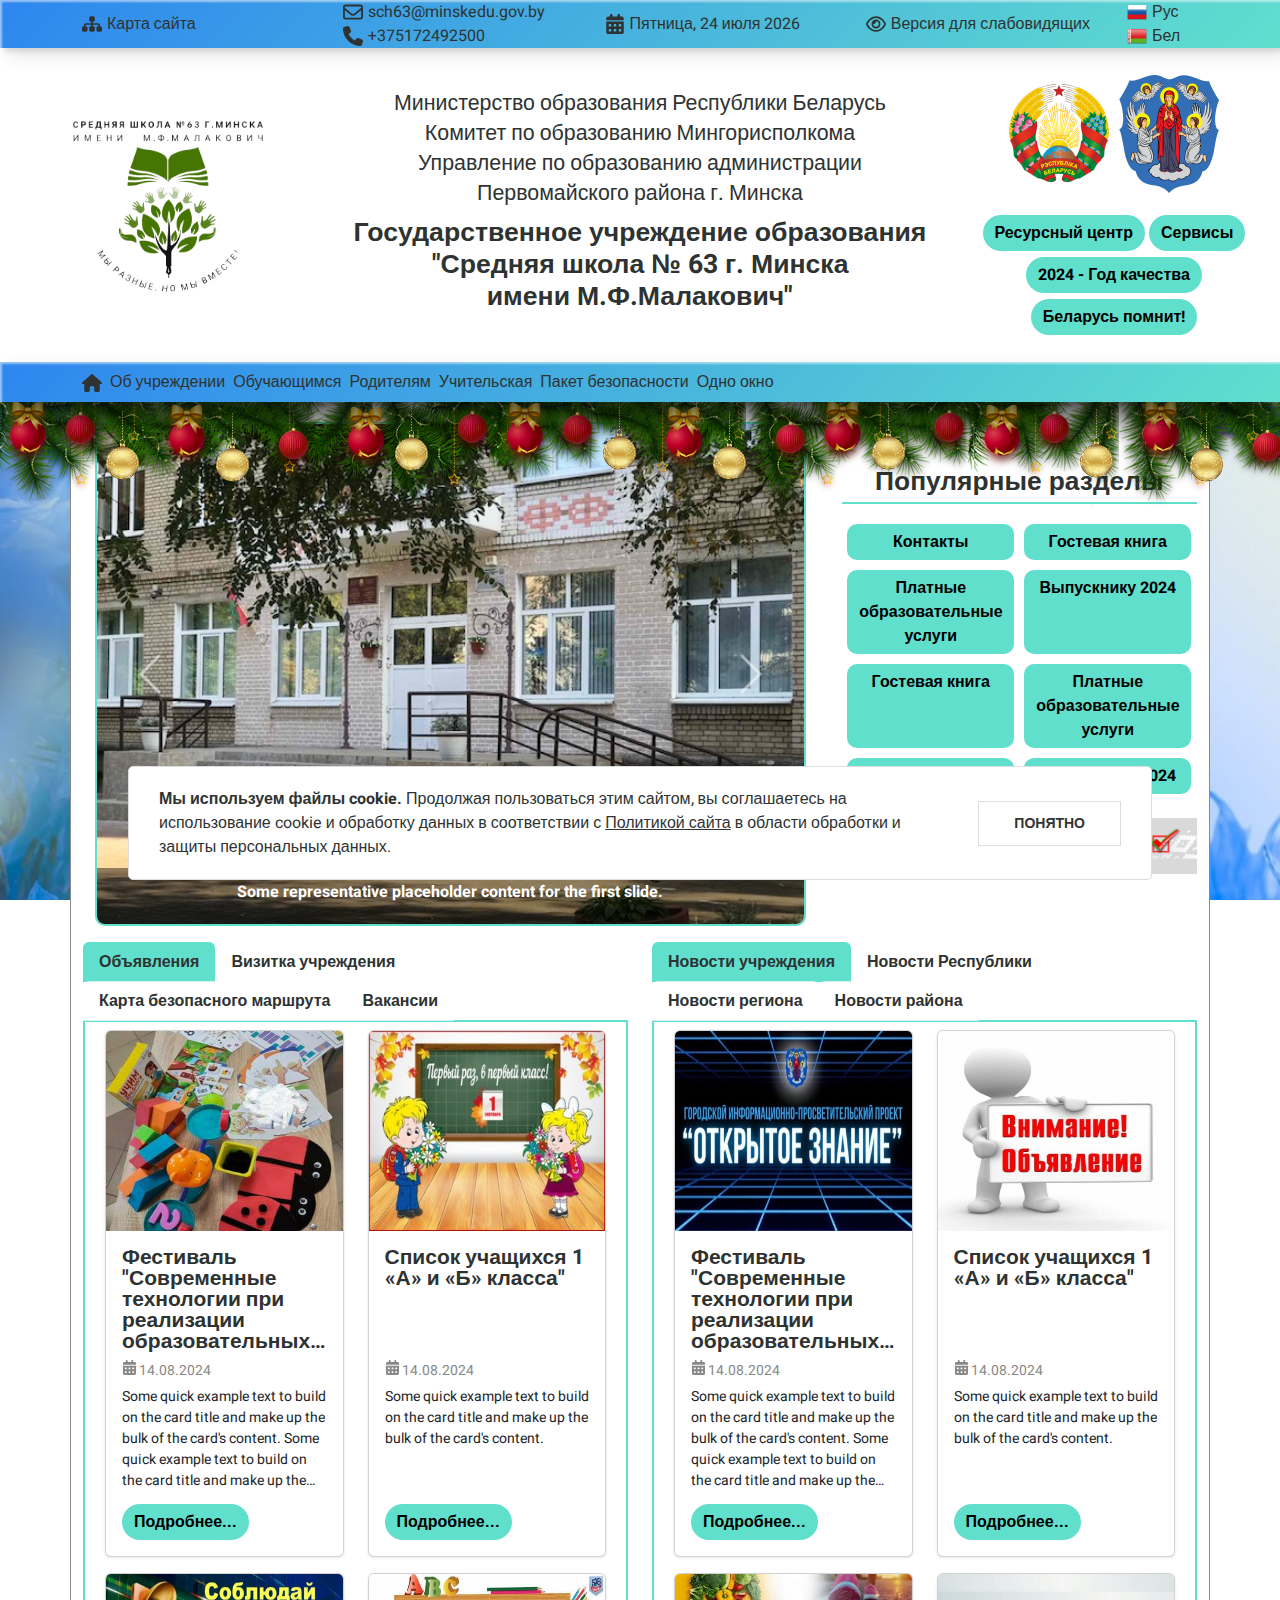
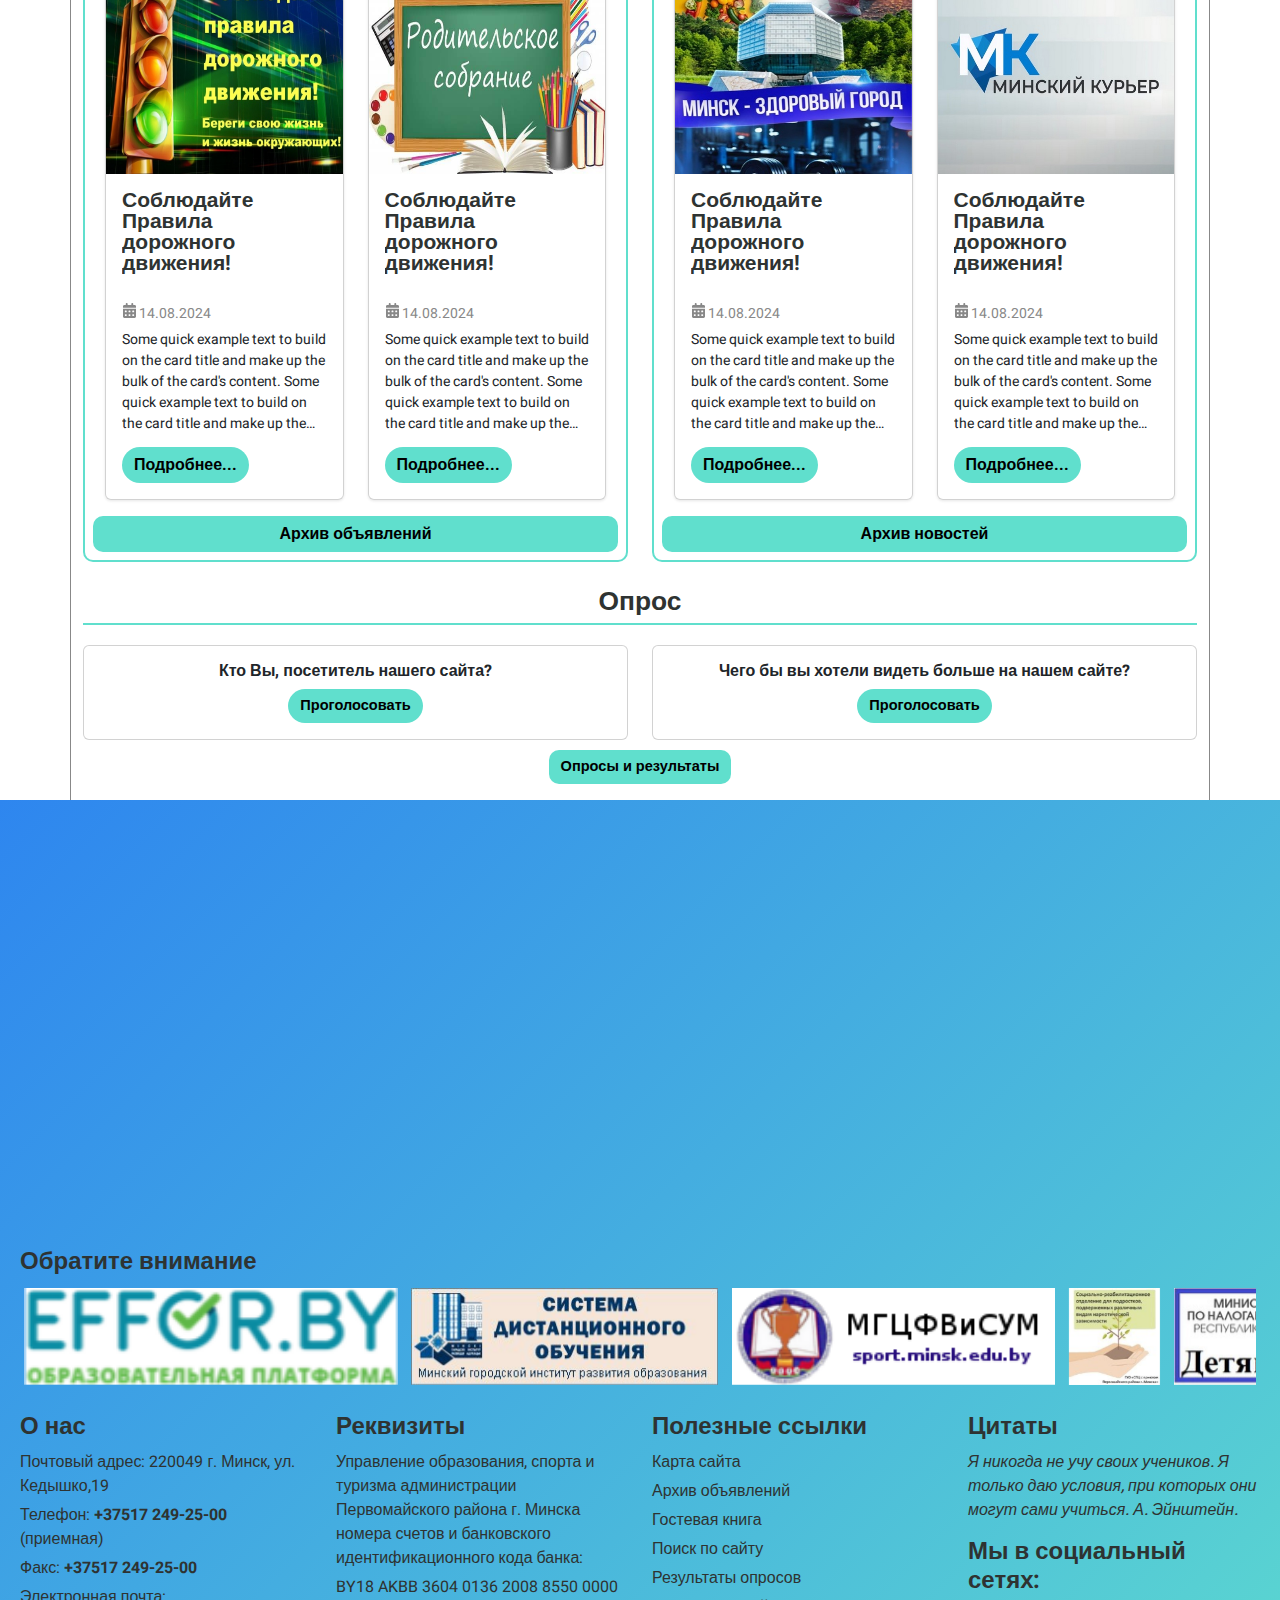
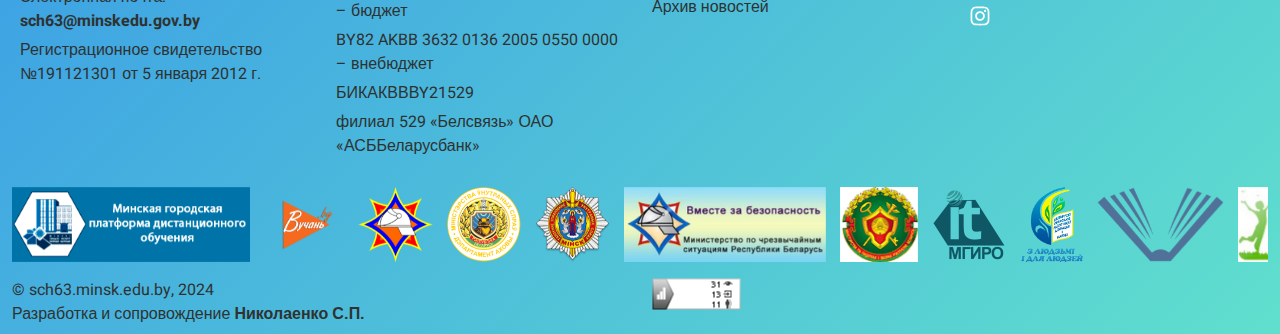
<file: index.html>
<!DOCTYPE html>
<html>
  <head>
    <meta charset="UTF-8" />
    <meta name="viewport" content="width=device-width, initial-scale=1.0" />
    <title>Средняя школа №63</title>
    <link rel="preconnect" href="https://fonts.googleapis.com" />
    <link rel="preconnect" href="https://fonts.gstatic.com" crossorigin />
    <link
      href="https://fonts.googleapis.com/css2?family=Heebo:wght@100..900&display=swap"
      rel="stylesheet"
    />
    <link rel="stylesheet" href="assets/styles/bootstrap.min.css" />
    <link rel="stylesheet" href="assets/styles/owl.carousel.min.css">
    <link rel="stylesheet" href="assets/styles/owl.theme.default.min.css">
    <link rel="stylesheet" href="assets/styles/icons.css" />
    <link rel="stylesheet" href="assets/styles/main.css" />
    <link rel="shortcut icon" href="assets/images/favicon.ico" type="image/x-icon">
    <script src="assets/scripts/jquery.min.js"></script>
  </head>
  <body>

    <section class="section vision" style="display: none;">
      <div class="container">
          <div class="vision-flex">
              <div class="vision-item">
                  <div class="vision-block font-size">
                      <div>Размер шрифта</div>
                      <div class="vision-settings">
                          <a href="#" class="item-settings reduceFont" id="reduceFont" title="Уменьшить">A-</a>
                          <a href="#" class="item-settings increaseFont" id="increaseFont"
                              title="Увеличить">A+</a>
                      </div>
                  </div>
              </div>
              <div class="vision-item">
                  <div class="vision-block letter-spacing">
                      <div>Межбуквенное растояние</div>
                      <div class="vision-settings">
                          <a href="#" data-letter-spacing="0" class="item-settings changeLetterSpacing" id=""
                              title="Стандартное">Стандартное</a>
                          <a href="#" data-letter-spacing="1" class="item-settings changeLetterSpacing" id=""
                              title="Среднее">Среднее</a>
                          <a href="#" data-letter-spacing="2" class="item-settings changeLetterSpacing" id=""
                              title="Большое">Большое</a>
                      </div>
                  </div>
              </div>
              <div class="vision-item">
                  <div class="vision-block color-site">
                      <div>Цвет сайта</div>
                      <div class="vision-settings">
                          <a href="#" class="item-settings colorSite" id="colorSiteBlack"
                              title="Чёрным по белому">A</a>
                          <a href="#" class="item-settings colorSite" id="colorSiteWhite"
                              title="Белым по чёрному">A</a>
                          <a href="#" class="item-settings colorSite" id="colorSiteBlue"
                              title="Тёмно-синим по голубому">A</a>
                          <a href="#" class="item-settings colorSite" id="colorSiteBeige"
                              title="Коричневым по бежевому">A</a>
                      </div>
                  </div>
              </div>
              <div class="vision-item">
                  <div class="vision-block images">
                      <div>Изоображения</div>
                      <div class="vision-settings">
                          <a href="#" class="item-settings imagesNo" id="imagesNo" title="Выключены">Выкл</a>
                          <a href="#" class="item-settings imagesYes" id="imagesYes" title="Включены">Цвет</a>
                          <a href="#" class="item-settings imagesBlackWhite" id="imagesBlackWhite"
                              title="Чёрно-белые">ч/б</a>
                      </div>
                  </div>
              </div>
          </div>
      </div>
    </section>
    


    <div class="wrapper">

      <!-- <div class="rebuild text-center bg-warning py-4">
        <p>В настоящее время на сайте проводятся технические работы и некоторые элементы могут отображаться некорректно. Благодарим за понимание!</p>
      </div> -->

      

      <div id="privacy_policy" class="privacy-policy-popup">
        <div class="privacy-policy-content">
            
            <div class="privacy-policy-item privacy-policy-text">
                <strong>Мы используем файлы cookie.&nbsp;</strong><strong>​</strong>Продолжая пользоваться этим сайтом, вы соглашаетесь на использование cookie и обработку данных в соответствии с <a href="main.aspx?guid=43591" target="_blank" >Политикой сайта</a> в области обработки и защиты персональных данных.
            </div>

            <div class="privacy-policy-item privacy-policy-buttons">
                <button type="button" id="privacy_policy_btn" class="privacy-policy-btn">Понятно</button>
            </div>
        </div>
      </div>

      <!-- Header -->
      <header class="header">

        <!-- <div  style="height: 100px;"></div> -->
        <!-- Header-top -->
        <div class="header-top">

          <div class="container-xl container-fluid">
            <div class="row align-items-center">

              <div class="col col-md-2 col-lg">
                <div class="header-top-col header-top-site-map">
                  <a href="#"><span>Карта сайта</span></a>
                </div>
              </div>

              <div class="col col-md-2 col-lg">
                <div class="header-top-col header-top-contacts d-md-block d-flex gap-2">
                  <span class="header-top-mail"><a href="mailto:sch63@minskedu.gov.by">sch63@minskedu.gov.by</a></span>
                  <span class="header-top-phone"><a href="tel:+375172492500">+375172492500</a></span>
                </div>
              </div>

              <div class="col col-md-4 col-lg">
                <div class="header-top-col header-top-date">
                  <a href="#" data-bs-toggle="tooltip" data-bs-title="" data-bs-placement="bottom"><time id="currentTime"  datetime=""><span></span></time></a>
                  <script>
                    // Вывод даты
                    // *****
                    const d = new Date();
                    const day = ["Воскресенье,", "Понедельник,", "Вторник,", "Среда,", "Четверг,", "Пятница,", "Суббота,"];
                    const month = ["января", "февраля", "марта", "апреля", "мая", "июня", "июля", "августа", "сентября", "октября", "ноября", "декабря"];

                    // Форматирование даты для атрибута datetime
                    const datetimeString = d.getFullYear() + '-' + 
                                          String(d.getMonth() + 1).padStart(2, '0') + '-' + 
                                          String(d.getDate()).padStart(2, '0') + 'T' + 
                                          String(d.getHours()).padStart(2, '0') + ':' + 
                                          String(d.getMinutes()).padStart(2, '0') + ':' + 
                                          String(d.getSeconds()).padStart(2, '0');

                    // Установка значения атрибута datetime
                    document.getElementById("currentTime").setAttribute("datetime", datetimeString);

                    // Вывод текста в элемент
                    const outputText = day[d.getDay()] + " " + d.getDate() + " " + month[d.getMonth()] + " " + d.getFullYear();
                    document.querySelector("#currentTime span").innerHTML = outputText;
                    
                    // // Вывод подсказки в дате
                    // // *****
                    // document.querySelector(".header-top-date a").setAttribute("data-bs-title", outputText);
                    // const tooltipTriggerList = document.querySelectorAll('[data-bs-toggle="tooltip"]');
                    // const tooltipList = [...tooltipTriggerList].map(tooltipTriggerEl => new bootstrap.Tooltip(tooltipTriggerEl));
                  </script>
                </div>
              </div>

              <div class="col col-md-2 col-lg">
                <div class="header-top-col header-top-visually-version">
                  <a id="normal-eye" href="#"><span>Версия для слабовидящих</span></a>
                  <a id="cross-eye" style="display: none;" href="#"><span>Обычная версия</span></a>
                  <a id="cross-eye-white" style="display: none;" href="#"><span>Обычная версия</span></a>
                </div>
              </div>

              <div class="col col-md-2 col-lg-1">
                <div class="header-top-col header-top-lang">
                  <span class="header-top-lang-rus" >Рус</span>
                  <span class="header-top-lang-be" >Бел</span>
                </div>
              </div>

            </div>
          </div>

        </div>
        <!-- ./Header-top -->

        <!-- Header-middle -->
        <div class="header-middle text-center py-3 py-lg-4 px-2">

          <div class="container-fluid container-header-middle">
            <div class="row">

              <div class="col-sm-3 col-6">
                <div class="header-middle-logo ">
                  <a href="/"><img src="assets/images/logo.png" alt="Логотип Средней школы 63 г. Минска" class="align-middle"></a>
                </div>
              </div>

              <div class="col-sm-3 col-6 order-sm-3">
                <div class="header-middle-badge-buttons">

                  <div class="header-middle-badge mb-xl-3 mb-1">
                    <img src="assets/images/blazon-rb.png" alt="Герб Республики Беларусь">
                    <img src="assets/images/blazon-minsk.png" alt="Герб Минска">
                  </div>

                  <div class="header-middle-buttons">
                    <a href="#" class="btn btn-info">Ресурсный центр</a>
                    <a href="#" class="btn btn-info">Сервисы</a>
                    <a href="#" class="btn btn-info">2024 - Год качества</a>
                    <a href="#" class="btn btn-info">Беларусь помнит!</a>
                  </div>

                </div>
              </div>

              <div class="col-sm-6 col-12 order-sm-2 mt-sm-0 mt-2">
                <div class="header-middle-title-box">
                  <h1 class="visually-hidden">Официальный сайт государственного учреждения образования "Средняя школа № 63 г. Минска имени М.Ф.Малакович"</h1>
                  <p class="header-middle-h2"><a href="https://edu.gov.by/">Министерство образования Республики Беларусь</a></p>
                  <p class="header-middle-h2"><a href="http://minsk.edu.by/">Комитет по образованию Мингорисполкома</a></p>
                  <p class="header-middle-h2"><a href="http://perue.minsk.edu.by/?fcbimgdjmohlfkng">Управление по образованию администрации <br>Первомайского района г. Минска</a></p>
                  <h2 class="header-middle-h1 mt-2">Государственное учреждение образования <br> "Средняя школа № 63 г. Минска <br> имени М.Ф.Малакович"</h2>
                </div>
              </div>

            </div>
          </div>
          
        </div>
        <!-- ./Header-middle -->

        <!-- Header-bottom -->
        <div class="header-bottom" id="header-nav">

          <nav class="navbar navbar-expand-lg navbar-dark bg-dark">
            <div class="container-xl container-fluid">
              <button class="navbar-toggler" type="button" data-bs-toggle="offcanvas" data-bs-target="#offcanvasNavbar" aria-controls="offcanvasNavbar" aria-expanded="false" aria-label="Toggle navigation">
                <span class="navbar-toggler-icon"></span>
              </button>
              <div class="offcanvas offcanvas-start" tabindex="-1" id="offcanvasNavbar" aria-labelledby="offcanvasNavbarLabel">
                <div class="offcanvas-header">
                  <button type="button" class="btn-close btn-close-white" data-bs-dismiss="offcanvas" aria-label="Close"></button>
                  <button type="button" class="btn-close btn-close-black" style="display: none;" data-bs-dismiss="offcanvas" aria-label="Close"></button>
                </div>

                <div class="offcanvas-body align-items-center gap-2">
                  <a class="nav-link home" href="/"><img src="assets/icons/header/home.svg" alt=""></a>
                  <a class="nav-link home-white" href="/" style="display: none;"><img src="assets/icons/header/home-white.svg" alt=""></a>
                  <ul class="level_0">

                    <li class="parent">
                      <a class="nav-link" href="https://doka.guide/css/background-size/" role="button" >
                        Об учреждении
                      </a>
                      <a class="dropdown-toggle" href="#" role="button" data-bs-toggle="dropdown" aria-expanded="false" aria-current="page"></a>
                      <ul class="level_1">
                        <li><a   href="#">График работы руководства</a></li>
                        <li><a   href="#">Нормативные правовые документы</a></li>
                        <li><a   href="#">Руководство школы</a></li>
                        <li><a   href="#">Структура школы</a></li>
                        <li><a   href="#">Интегрированное обучение и воспитание</a></li>
                        <li><a   href="#">Юридическое лицо</a></li>
                        <li><a   href="#">Фотогалерея</a></li>
                        <li><a   href="#">Библиотека</a></li>
                        <li><a   href="#">Профсоюзный вестник</a></li>
                        <li><a   href="#">Вакансии</a></li>
                        <li><a   href="#">СППС</a></li>
                        <li><a   href="#">Организация питания учащихся</a></li>
                        <li><a   href="#">Информационно-разъяснительная работа</a></li>
                      </ul>
                    </li>

                    <li class="parent">
                      <a class="nav-link" href="#">
                        Обучающимся
                      </a>
                      <a class="dropdown-toggle" href="#" role="button" data-bs-toggle="dropdown" aria-expanded="false" aria-current="page"></a>
                      <ul class="level_1">
                        <li><a   href="#">График работы руководства</a></li>
                        <li><a   href="#">Нормативные правовые документы</a></li>
                        <li><a   href="#">Руководство школы</a></li>
                        <li><a   href="#">Структура школы</a></li>
                        <li><a   href="#">Интегрированное обучение и воспитание</a></li>
                        <li><a   href="#">Юридическое лицо</a></li>
                        <li><a   href="#">Фотогалерея</a></li>
                        <li><a   href="#">Библиотека</a></li>
                        <li><a   href="#">Профсоюзный вестник</a></li>
                        <li><a   href="#">Вакансии</a></li>
                        <li><a   href="#">СППС</a></li>
                        <li><a   href="#">Организация питания учащихся</a></li>
                        <li><a   href="#">Информационно-разъяснительная работа</a></li>
                      </ul>
                    </li>

                    <li class="parent">
                      <a class="nav-link" href="#">
                        Родителям
                      </a>
                      <a class="dropdown-toggle" href="#" role="button" data-bs-toggle="dropdown" aria-expanded="false" aria-current="page"></a>
                      <ul class="level_1">
                        <li><a   href="#">График работы руководства</a></li>
                        <li><a   href="#">Нормативные правовые документы</a></li>
                        <li><a   href="#">Руководство школы</a></li>
                        <li><a   href="#">Структура школы</a></li>
                        <li><a   href="#">Интегрированное обучение и воспитание</a></li>
                        <li><a   href="#">Юридическое лицо</a></li>
                        <li><a   href="#">Фотогалерея</a></li>
                        <li><a   href="#">Библиотека</a></li>
                        <li><a   href="#">Профсоюзный вестник</a></li>
                        <li><a   href="#">Вакансии</a></li>
                        <li><a   href="#">СППС</a></li>
                        <li><a   href="#">Организация питания учащихся</a></li>
                        <li><a   href="#">Информационно-разъяснительная работа</a></li>
                      </ul>
                    </li>

                    <li class="parent">
                      <a class="nav-link" href="#" >
                        Учительская
                      </a>
                      <a class="dropdown-toggle" href="#" role="button" data-bs-toggle="dropdown" aria-expanded="false" aria-current="page"></a>
                      <ul class="level_1">
                        <li><a   href="#">График работы руководства</a></li>
                        <li><a   href="#">Нормативные правовые документы</a></li>
                        <li><a   href="#">Руководство школы</a></li>
                        <li><a   href="#">Структура школы</a></li>
                        <li><a   href="#">Интегрированное обучение и воспитание</a></li>
                        <li><a   href="#">Юридическое лицо</a></li>
                        <li><a   href="#">Фотогалерея</a></li>
                        <li><a   href="#">Библиотека</a></li>
                        <li><a   href="#">Профсоюзный вестник</a></li>
                        <li><a   href="#">Вакансии</a></li>
                        <li><a   href="#">СППС</a></li>
                        <li><a   href="#">Организация питания учащихся</a></li>
                        <li><a   href="#">Информационно-разъяснительная работа</a></li>
                      </ul>
                    </li>

                    <li class="parent">
                      <a class="nav-link" href="#"  >
                        Пакет безопасности
                      </a>
                      <a class="dropdown-toggle" href="#" role="button" data-bs-toggle="dropdown" aria-expanded="false" aria-current="page"></a>
                      <ul class="level_1">
                        <li><a   href="#">График работы руководства</a></li>
                        <li><a   href="#">Нормативные правовые документы</a></li>
                        <li><a   href="#">Руководство школы</a></li>
                        <li><a   href="#">Структура школы</a></li>
                        <li><a   href="#">Интегрированное обучение и воспитание</a></li>
                        <li><a   href="#">Юридическое лицо</a></li>
                        <li><a   href="#">Фотогалерея</a></li>
                        <li><a   href="#">Библиотека</a></li>
                        <li><a   href="#">Профсоюзный вестник</a></li>
                        <li><a   href="#">Вакансии</a></li>
                        <li><a   href="#">СППС</a></li>
                        <li><a   href="#">Организация питания учащихся</a></li>
                        <li><a   href="#">Информационно-разъяснительная работа</a></li>
                      </ul>
                    </li>

                    <li class="parent">
                      <a class="nav-link" href="#" >
                        Одно окно
                      </a>
                      <a class="dropdown-toggle" href="#" role="button" data-bs-toggle="dropdown" aria-expanded="false" aria-current="page"></a>
                      <ul class="level_1">
                        <li><a   href="#">График работы руководства</a></li>
                        <li><a   href="#">Нормативные правовые документы</a></li>
                        <li><a   href="#">Руководство школы</a></li>
                        <li><a   href="#">Структура школы</a></li>
                        <li><a   href="#">Интегрированное обучение и воспитание</a></li>
                        <li><a   href="#">Юридическое лицо</a></li>
                        <li><a   href="#">Фотогалерея</a></li>
                        <li><a   href="#">Библиотека</a></li>
                        <li><a   href="#">Профсоюзный вестник</a></li>
                        <li><a   href="#">Вакансии</a></li>
                        <li><a   href="#">СППС</a></li>
                        <li><a   href="#">Организация питания учащихся</a></li>
                        <li><a   href="#">Информационно-разъяснительная работа</a></li>
                      </ul>
                    </li>

                  </ul>
                </div>

              </div>

              <!-- Search -->
         
              <div class="site_search d-flex">
                <div
                  class="ya-site-form ya-site-form_inited_no"
                  onclick="return {'action':'http://sch63.minsk.edu.by/ru/main.aspx?guid=22981','arrow':false,'bg':'transparent','language':'ru','logo':'rb','publicname':'Поиск по sch63.minsk.edu.by','suggest':true,'target':'_self','tld':'ru','type':2,'usebigdictionary':true,'searchid':2291131,'webopt':false,'websearch':false,'input_placeholder':'Поиск по сайту','input_placeholderColor':'#999999'}"
                >
                  <form action="http://yandex.ru/sitesearch" method="get" target="_self">
                    <input type="hidden" name="searchid" value="2291131" />
                    <input type="hidden" name="l10n" value="ru" />
                    <input type="hidden" name="reqenc" value="" />
                    <input type="search" name="text" value="" />
                    <input type="submit" value="Найти" />
                  </form>
                </div>
              
                <style type="text/css">
                  .ya-page_js_yes .ya-site-form_inited_no {
                    display: none;
                  }
                </style>
              
                <script type="text/javascript">
                  (function (w, d, c) {
                    var s = d.createElement("script"),
                      h = d.getElementsByTagName("script")[0],
                      e = d.documentElement;
                    if ((" " + e.className + " ").indexOf(" ya-page_js_yes ") === -1) {
                      e.className += " ya-page_js_yes";
                    }
                    s.type = "text/javascript";
                    s.async = true;
                    s.charset = "utf-8";
                    s.src =
                      (d.location.protocol === "https:" ? "https:" : "http:") +
                      "//site.yandex.net/v2.0/js/all.js";
                    h.parentNode.insertBefore(s, h);
                    (w[c] || (w[c] = [])).push(function () {
                      Ya.Site.Form.init();
                    });
                  })(window, document, "yandex_site_callbacks");
                </script>
              </div>
              
              <!-- ./Search -->

            </div>
          </nav>
          
        </div>
        <!-- ./Header-bottom -->

      </header>
      <!-- ./Header -->

      
      <div class="garland-container" style="flex-shrink: 0; margin-top: 0px;">
        <div class="christmas-branch">
            <div class="balls-part">
                <div class="tree-container">
                    <div class="tree-branch1 tree-branch"></div>
                    <div class="tree-branch2 tree-branch"></div>
                    <div class="tree-branch3 tree-branch"></div>
                    <div class="tree-branch4 tree-branch"></div>
                    <div class="tree-branch5 tree-branch"></div>
                    <div class="tree-branch6 tree-branch"></div>
                </div>
                <div class="bell bell-b" style="margin-top: -1px;"></div>
                <div class="bell bell-r" style="margin-top: 0px;"></div>
                <div class="bell bell-w" style="margin-top: 8px;"></div>
                <div class="bell bell-b" style="margin-top: 2px;"></div>
                <div class="bell bell-w" style="margin-top: 10px;"></div>
                <div class="bell bell-rl" style="margin-top: 6px;"></div>
                <div class="bell bell-b" style="margin-top: 4px;"></div>
                <div class="bell bell-w" style="margin-top: -1px;"></div>
                <div class="bell bell-r" style="margin-top: -1px;"></div>
            </div>
            <div class="balls-part">
                <div class="tree-container">
                    <div class="tree-branch1 tree-branch"></div>
                    <div class="tree-branch2 tree-branch"></div>
                    <div class="tree-branch3 tree-branch"></div>
                    <div class="tree-branch4 tree-branch"></div>
                    <div class="tree-branch5 tree-branch"></div>
                    <div class="tree-branch6 tree-branch"></div>
                </div>
                <div class="bell bell-b" style="margin-top: 0px;"></div>
                <div class="bell bell-r" style="margin-top: 0px;"></div>
                <div class="bell bell-w" style="margin-top: -2px;"></div>
                <div class="bell bell-b" style="margin-top: 4px;"></div>
                <div class="bell bell-w" style="margin-top: 8px;"></div>
                <div class="bell bell-rl" style="margin-top: 0px;"></div>
                <div class="bell bell-b" style="margin-top: -2px;"></div>
                <div class="bell bell-w" style="margin-top: -2px;"></div>
                <div class="bell bell-r" style="margin-top: -2px;"></div>
            </div>
            <div class="balls-part">
                <div class="tree-container">
                    <div class="tree-branch1 tree-branch"></div>
                    <div class="tree-branch2 tree-branch"></div>
                    <div class="tree-branch3 tree-branch"></div>
                    <div class="tree-branch4 tree-branch"></div>
                    <div class="tree-branch5 tree-branch"></div>
                    <div class="tree-branch6 tree-branch"></div>
                </div>
                <div class="bell bell-b" style="margin-top: 2px;"></div>
                <div class="bell bell-r" style="margin-top: -1px;"></div>
                <div class="bell bell-w" style="margin-top: 6px;"></div>
                <div class="bell bell-b" style="margin-top: -2px;"></div>
                <div class="bell bell-w" style="margin-top: 10px;"></div>
                <div class="bell bell-rl" style="margin-top: 8px;"></div>
                <div class="bell bell-b" style="margin-top: 0px;"></div>
                <div class="bell bell-w" style="margin-top: 2px;"></div>
                <div class="bell bell-r" style="margin-top: 8px;"></div>
            </div>
            <div class="balls-part">
                <div class="tree-container">
                    <div class="tree-branch1 tree-branch"></div>
                    <div class="tree-branch2 tree-branch"></div>
                    <div class="tree-branch3 tree-branch"></div>
                    <div class="tree-branch4 tree-branch"></div>
                    <div class="tree-branch5 tree-branch"></div>
                    <div class="tree-branch6 tree-branch"></div>
                </div>
                <div class="bell bell-b" style="margin-top: -1px;"></div>
                <div class="bell bell-r" style="margin-top: -1px;"></div>
                <div class="bell bell-w" style="margin-top: 8px;"></div>
                <div class="bell bell-b" style="margin-top: -2px;"></div>
                <div class="bell bell-w" style="margin-top: -2px;"></div>
                <div class="bell bell-rl" style="margin-top: 10px;"></div>
                <div class="bell bell-b" style="margin-top: 2px;"></div>
                <div class="bell bell-w" style="margin-top: 6px;"></div>
                <div class="bell bell-r" style="margin-top: 6px;"></div>
            </div>
        </div>
      </div>

      <!-- Main -->
      <main class="main ">
        <div class="container-xl container-fluid py-3">
          <div class="row">

            <!-- Slider-section -->
            <div class="col-lg-8 col-12 mb-3">
              <section class="slider-section container">
                <h2 class="visually-hidden">Слайдер средней школы №63</h2>
                <div class="slider">
                  <div id="carouselMainPage" class="carousel slide" data-bs-ride="carousel">
                    <!-- <div class="carousel-indicators">
                      <button type="button" data-bs-target="#carouselMainPage" data-bs-slide-to="0" class="active" aria-current="true"></button>
                      <button type="button" data-bs-target="#carouselMainPage" data-bs-slide-to="1"></button>
                      <button type="button" data-bs-target="#carouselMainPage" data-bs-slide-to="2"></button>
                      <button type="button" data-bs-target="#carouselMainPage" data-bs-slide-to="3"></button>
                      <button type="button" data-bs-target="#carouselMainPage" data-bs-slide-to="4"></button>
                      <button type="button" data-bs-target="#carouselMainPage" data-bs-slide-to="5"></button>
                      <button type="button" data-bs-target="#carouselMainPage" data-bs-slide-to="6"></button>
                      <button type="button" data-bs-target="#carouselMainPage" data-bs-slide-to="7"></button>
                      <button type="button" data-bs-target="#carouselMainPage" data-bs-slide-to="8"></button>
                    </div> -->
                    <div class="carousel-inner">
                      <figure class="carousel-item">
                        <img src="assets/images/slider/1.jpeg" width="1290" height="600" class="  w-100" alt="...">
                        <figcaption class="carousel-caption   ">
                          <p>Some representative placeholder content for the first slide.</p>
                        </figcaption>
                      </figure>
                      <figure class="carousel-item">
                        <img src="assets/images/slider/2.jpeg" width="1290" height="600" class="  w-100" alt="...">
                        <figcaption class="carousel-caption   ">
                          <p>Some representative placeholder content for the second slide.</p>
                        </figcaption>
                      </figure>
                      <figure class="carousel-item">
                        <img src="assets/images/slider/3.jpeg" width="1290" height="600" class="  w-100" alt="...">
                        <figcaption class="carousel-caption   ">
                          <p>Some representative placeholder content for the third slide.</p>
                        </figcaption>
                      </figure>
                      <figure class="carousel-item">
                        <img src="assets/images/slider/4.jpeg" width="1290" height="600" class="  w-100" alt="...">
                        <figcaption class="carousel-caption   ">
                          <p>Some representative placeholder content for the third slide.</p>
                          <p>Some representative placeholder content for the third slide.</p>
                          <p>Some representative placeholder content for the third slide.</p>
                        </figcaption>
                      </figure>
                      <figure class="carousel-item">
                        <img src="assets/images/slider/5.jpeg" width="1290" height="600" class="  w-100" alt="...">
                        <figcaption class="carousel-caption   ">
                          <p>Some representative placeholder content for the third slide.</p>
                        </figcaption>
                      </figure>
                      <figure class="carousel-item">
                        <img src="assets/images/slider/6.jpeg" width="1290" height="600" class="  w-100" alt="...">
                        <figcaption class="carousel-caption   ">
                          <p>Some representative placeholder content for the third slide.</p>
                        </figcaption>
                      </figure>
                      <figure class="carousel-item">
                        <img src="assets/images/slider/7.jpeg" width="1290" height="600" class="  w-100" alt="...">
                        <figcaption class="carousel-caption   ">
                          <p>Some representative placeholder content for the third slide.</p>
                        </figcaption>
                      </figure>
                      <figure class="carousel-item">
                        <img src="assets/images/slider/8.jpeg" width="1290" height="600" class="  w-100" alt="...">
                        <figcaption class="carousel-caption   ">
                          <p>Some representative placeholder content for the third slide.</p>
                        </figcaption>
                      </figure>
                      <figure class="carousel-item">
                        <img src="assets/images/slider/9.jpeg" width="1290" height="600" class="  w-100" alt="...">
                        <figcaption class="carousel-caption   ">
                          <p>Some representative placeholder content for the third slide.</p>
                        </figcaption>
                      </figure>
                    </div>
                    <button class="carousel-control-prev" type="button" data-bs-target="#carouselMainPage" data-bs-slide="prev">
                      <span class="carousel-control-prev-icon" aria-hidden="true"></span>
                      <span class="visually-hidden">Previous</span>
                    </button>
                    <button class="carousel-control-next" type="button" data-bs-target="#carouselMainPage" data-bs-slide="next">
                      <span class="carousel-control-next-icon" aria-hidden="true"></span>
                      <span class="visually-hidden">Next</span>
                    </button>
                  </div>
                </div>
              </section>
            </div>
            <!-- ./Slider-section -->

            <!-- Section-popular -->
            <div class="col-lg-4 col-12 mb-3 align-self-center">
              <section class="section-popular">
                
                
                <h2 class="section-title popular-title">Популярные разделы</h2>
                
                <div class="popular-links">
                  <ul class="list-inline">
                    <li  class="list-inline-item">
                      <a href="#" class="btn btn-info">Контакты</a>
                    </li>
                    <li  class="list-inline-item">
                      <a href="#" class="btn btn-info">Гостевая книга</a>
                    </li>
                    <li  class="list-inline-item">
                      <a href="#" class="btn btn-info">Платные образовательные услуги</a>
                    </li>
                    <li  class="list-inline-item">
                      <a href="#" class="btn btn-info">Выпускнику 2024</a>
                    </li>
                    <li  class="list-inline-item">
                      <a href="#" class="btn btn-info">Гостевая книга</a>
                    </li>
                    <li  class="list-inline-item">
                      <a href="#" class="btn btn-info">Платные образовательные услуги</a>
                    </li>
                    <li  class="list-inline-item">
                      <a href="#" class="btn btn-info">Контакты</a>
                    </li>
                    <li  class="list-inline-item">
                      <a href="#" class="btn btn-info">Выпускнику 2024</a>
                    </li>
                  </ul>

                  <ul class="list-group list-group-flush text-center">
                    <li class="list-group-item px-0">
                      <a href="https://minsk.gov.by/ru/freepage/other/vybory_2025/" target="_blank">
                        <img src="assets/images/vibori25.jpg" loading="lazy" alt="" width="600" height="100">
                      </a>
                    </li>
                    
                  </ul>
                  

                  
                </div>
              </section>
            </div>
            <!-- ./Section-popular -->

          </div>

          <div class="row">

            <!-- Announcement-section-->
            <div class="col-lg-6 col-12">
              <section class="section-announcement section-tabs mb-4">
                <h2 class="visually-hidden">Объявления средней школы №63, визитка учреждения, карта безопасного маршрута, вакансии</h2>

                <ul class="nav nav-tabs"  role="tablist">
                  <li class="nav-item" role="presentation">
                    <button class="nav-link active" id="anno" data-bs-toggle="tab" data-bs-target="#anno-pane" type="button" role="tab" aria-controls="anno-pane" aria-selected="true">Объявления</button>
                  </li>
                  <li class="nav-item" role="presentation">
                    <button class="nav-link" id="visiting-card" data-bs-toggle="tab" data-bs-target="#visiting-card-pane" type="button" role="tab" aria-controls="visiting-card-pane" aria-selected="false">Визитка учреждения</button>
                  </li>
                  <li class="nav-item" role="presentation">
                    <button class="nav-link" id="safe-map" data-bs-toggle="tab" data-bs-target="#safe-map-pane" type="button" role="tab" aria-controls="safe-map-pane" aria-selected="false">Карта безопасного маршрута</button>
                  </li>
                  <li class="nav-item" role="presentation">
                    <button class="nav-link" id="vacancy" data-bs-toggle="tab" data-bs-target="#vacancy-pane" type="button" role="tab" aria-controls="vacancy-pane" aria-selected="false">Вакансии</button>
                  </li>
                </ul>
                
                <div class="tab-content tab-announcement p-2" >
                  <div class="tab-pane fade show active container-fluid" id="anno-pane" role="tabpanel" aria-labelledby="anno" tabindex="0">
                  
                    <div class="row">

                      <div class="col-sm-6 col-12 mb-3">
                        <div class="card card-announcement">
                          <a href="#">
                            <img width="432" height="300" loading='lazy' src="assets/images/anno-news/1.jpeg" class="card-img-top" alt="Новости средней школы №63">
                          </a>
                          <div class="card-body">
                            <h3 class="card-title">
                              <a href="#">Фестиваль "Современные технологии при реализации образовательных программ специального образования"</a>
                            </h3>
                            <time datetime="2024-08-14">14.08.2024</time>
                            <p class="card-text">Some quick example text to build on the card title and make up the bulk of the card's content. Some quick example text to build on the card title and make up the bulk of the card's content. Some quick example text to build on the card title and make up the bulk of the card's content. Some quick example text to build on the card title and make up the bulk of the card's content. Some quick example text to build on the card title and make up the bulk of the card's content. Some quick example text to build on the card title and make up the bulk of the card's content.</p>
                            <a href="#" class="btn btn-info">Подробнее...</a>
                          </div>
                        </div>
                      </div>

                      <div class="col-sm-6 col-12 mb-3">
                        <div class="card card-announcement">
                          <a href="#">
                            <img width="432" height="300" loading='lazy' src="assets/images/anno-news/2.jpeg" class="card-img-top" alt="Новости средней школы №63">
                          </a>
                          <div class="card-body">
                            <h3 class="card-title">
                              <a href="#">Список учащихся 1 «А» и «Б» класса"</a>
                            </h3>
                            <time datetime="2024-08-14">14.08.2024</time>
                            <p class="card-text">Some quick example text to build on the card title and make up the bulk of the card's content.</p>
                            <a href="#" class="btn btn-info">Подробнее...</a>
                          </div>
                        </div>
                      </div>

                      <div class="col-sm-6 col-12 mb-3">
                        <div class="card card-announcement">
                          <a href="#">
                            <img width="432" height="300" loading='lazy' src="assets/images/anno-news/3.jpeg" class="card-img-top" alt="Новости средней школы №63">
                          </a>
                          <div class="card-body">
                            <h3 class="card-title">
                              <a href="#">Соблюдайте Правила дорожного движения!</a>
                            </h3>
                            <time datetime="2024-08-14">14.08.2024</time>
                            <p class="card-text">Some quick example text to build on the card title and make up the bulk of the card's content. Some quick example text to build on the card title and make up the bulk of the card's content. Some quick example  </p>
                            <a href="#" class="btn btn-info">Подробнее...</a>
                          </div>
                        </div>
                      </div>

                      <div class="col-sm-6 col-12 mb-3">
                        <div class="card card-announcement">
                          <a href="#">
                            <img width="432" height="300" loading='lazy' src="assets/images/anno-news/4.jpeg" class="card-img-top" alt="Новости средней школы №63">
                          </a>
                          <div class="card-body">
                            <h3 class="card-title">
                              <a href="#">Соблюдайте Правила дорожного движения!</a>
                            </h3>
                            <time datetime="2024-08-14">14.08.2024</time>
                            <p class="card-text">Some quick example text to build on the card title and make up the bulk of the card's content. Some quick example text to build on the card title and make up the bulk of the card's content. Some quick example text to build on the card title and make up the bulk of the card's content. Some quick example text to build on the card title and make up the bulk of the card's content. Some quick example text to build on the card title and make up the bulk of the card's content. Some quick example text to build on the card title and make up the bulk of the card's content.</p>
                            <a href="#" class="btn btn-info">Подробнее...</a>
                          </div>
                        </div>
                      </div>

                      <a href="#" class="btn btn-info btn-archive">Архив объявлений</a>
                    </div>

                  </div>

                  <div class="tab-pane fade" id="visiting-card-pane" role="tabpanel" aria-labelledby="visiting-card" tabindex="0">
                    <h3 style="text-align: center">
                      <span style="color: #003366"
                        >Государственное учреждение образования&nbsp;</span
                      ><br /><span style="color: #003366"
                        >"Средняя школа №63 г.Минска имени М.Ф.Малакович"</span
                      >
                    </h3>
                    <p>
                      <img loading='lazy'
                        src="assets/images/anno-news/visit-card.jpeg"
                        align="right"
                        width="307"
                        height="187"
                        vspace="5"
                        hspace="5"
                      />
                    </p>
                    <p>
                      &laquo;Логика педагогического руководства школой такова, что нам невозможно
                      работать, если мы не будем постоянно анализировать связь настоящего с прошлым
                      и с будущим. Умение предвидеть &ndash; это прежде всего умение оглянуться на
                      пройденный путь, обозреть его, увидеть в нем истоки сегодняшних успехов и
                      недостатков&raquo;&nbsp;
                    </p>
                    <p>(В. А. Сухомлинский)&nbsp;</p>
                    <p style="text-align: justify">
                      "The logic of pedagogical management school is that we can not work if we do
                      not constantly analyze the relationship of the present to the past and the
                      future. The ability to anticipate - is primarily the ability to look back at
                      the past, to survey it, to see in him the origins of today's successes and
                      failures "(V.A.Sukhomlinsky)
                    </p>
                    <p align="justify">
                      <strong><span style="color: #003366">Контакты:</span></strong>
                    </p>
                    <p>
                      <img loading='lazy'
                        src="http://gymn4.minsk.edu.by/sm_full.aspx?guid=5903"
                        width="32"
                        height="33"
                        alt=""
                      />&nbsp;Почтовый&nbsp;адрес: 220049&nbsp;<span size="3"
                        >г. Минск, ул. Кедышко,19</span
                      >
                    </p>
                    <p align="left">
                      <img loading='lazy'
                        src="http://gymn4.minsk.edu.by/sm_full.aspx?guid=5913"
                        width="44"
                        height="20"
                        alt=""
                      />Телефон:<span size="3">&nbsp;+37517 249-25-00</span>
                    </p>
                    <p align="left">
                      <img loading='lazy'
                        src="http://gymn4.minsk.edu.by/sm_full.aspx?guid=1093"
                        width="39"
                        height="43"
                        alt=""
                      />Факс:<span size="3">&nbsp;+37517 249-25-00</span>
                    </p>
                    
                  </div>

                  <div class="tab-pane fade" id="safe-map-pane" role="tabpanel" aria-labelledby="safe-map" tabindex="0">
                    <p><img loading="lazy" src="assets/images/anno-news/safe-map1.jpeg" alt="Карта безопасного маршрута средней школы №63 г. Минска"></p>
                    <p><img loading="lazy" src="assets/images/anno-news/safe-map2.jpeg" alt="Карта безопасного маршрута средней школы №63 г. Минска"></p>
                  </div>
                  
                  <div class="tab-pane fade" id="vacancy-pane" role="tabpanel" aria-labelledby="vacancy" tabindex="0">
                    <p>Lorem ipsum dolor sit amet, consectetur adipisicing elit. Officia sed quisquam expedita rem, repellat, dignissimos delectus saepe ab laborum, facere dicta quo sit tenetur dolorem natus quasi corrupti asperiores! Obcaecati!</p>
                    <p>Lorem ipsum dolor sit amet consectetur adipisicing elit. Excepturi quae rerum tempore repudiandae, eos incidunt nihil nemo similique asperiores, magni libero error minus labore quo deleniti quisquam atque? Ipsum, odit.
                    Ab eveniet quis nam, unde eligendi sint recusandae laboriosam facere voluptatum, eos ut saepe consectetur quia quisquam, reiciendis ex! Deserunt placeat beatae reprehenderit vero quasi sit, laboriosam nemo voluptatum vitae?</p>
                  </div>
                </div>
                
              </section>
            </div>
            <!-- ./Announcement-section-->
            
            <!-- News-section-->
            <div class="col-lg-6 col-12">
              <section class="section-news section-tabs mb-4">
                <h2 class="visually-hidden">Новости средней школы №63, новости Республики, новости региона, новости района</h2>

                <ul class="nav nav-tabs" role="tablist">
                  <li class="nav-item" role="presentation">
                    <button class="nav-link active" id="news-sch" data-bs-toggle="tab" data-bs-target="#news-sch-pane" type="button" role="tab" aria-controls="news-sch-pane" aria-selected="true">Новости учреждения</button>
                  </li>
                  <li class="nav-item" role="presentation">
                    <button class="nav-link" id="news-republic" data-bs-toggle="tab" data-bs-target="#news-republic-pane" type="button" role="tab" aria-controls="news-republic-pane" aria-selected="false">Новости Республики</button>
                  </li>
                  <li class="nav-item" role="presentation">
                    <button class="nav-link" id="news-area" data-bs-toggle="tab" data-bs-target="#news-area-pane" type="button" role="tab" aria-controls="news-area-pane" aria-selected="false">Новости региона</button>
                  </li>
                  <li class="nav-item" role="presentation">
                    <button class="nav-link" id="news-region" data-bs-toggle="tab" data-bs-target="#news-region-pane" type="button" role="tab" aria-controls="news-region-pane" aria-selected="false">Новости района</button>
                  </li>
                </ul>

                <div class="tab-content tab-news-sch p-2" >
                  <div class="tab-pane fade show active container-fluid" id="news-sch-pane" role="tabpanel" aria-labelledby="news-sch" tabindex="0">
                    
                    <div class="row">

                      <div class="col-sm-6 col-12 mb-3">
                        <div class="card card-news-sch">
                          <a href="#">
                            <img width="432" height="300" loading='lazy' src="assets/images/anno-news/5.jpeg" class="card-img-top" alt="Новости средней школы №63">
                          </a>
                          <div class="card-body">
                            <h3 class="card-title">
                              <a href="#">Фестиваль "Современные технологии при реализации образовательных программ специального образования"</a>
                            </h3>
                            <time datetime="2024-08-14">14.08.2024</time>
                            <p class="card-text">Some quick example text to build on the card title and make up the bulk of the card's content. Some quick example text to build on the card title and make up the bulk of the card's content. Some quick example text to build on the card title and make up the bulk of the card's content. Some quick example text to build on the card title and make up the bulk of the card's content. Some quick example text to build on the card title and make up the bulk of the card's content. Some quick example text to build on the card title and make up the bulk of the card's content.</p>
                            <a href="#" class="btn btn-info">Подробнее...</a>
                          </div>
                        </div>
                      </div>

                      <div class="col-sm-6 col-12 mb-3">
                        <div class="card card-news-sch">
                          <a href="#">
                            <img width="432" height="300" loading='lazy' src="assets/images/anno-news/6.jpeg" class="card-img-top" alt="Новости средней школы №63">
                          </a>
                          <div class="card-body">
                            <h3 class="card-title">
                              <a href="#">Список учащихся 1 «А» и «Б» класса"</a>
                            </h3>
                            <time datetime="2024-08-14">14.08.2024</time>
                            <p class="card-text">Some quick example text to build on the card title and make up the bulk of the card's content.</p>
                            <a href="#" class="btn btn-info">Подробнее...</a>
                          </div>
                        </div>
                      </div>

                      <div class="col-sm-6 col-12 mb-3">
                        <div class="card card-news-sch">
                          <a href="#">
                            <img width="432" height="300" loading='lazy' src="assets/images/anno-news/7.jpeg" class="card-img-top" alt="Новости средней школы №63">
                          </a>
                          <div class="card-body">
                            <h3 class="card-title">
                              <a href="#">Соблюдайте Правила дорожного движения!</a>
                            </h3>
                            <time datetime="2024-08-14">14.08.2024</time>
                            <p class="card-text">Some quick example text to build on the card title and make up the bulk of the card's content. Some quick example text to build on the card title and make up the bulk of the card's content. Some quick example  </p>
                            <a href="#" class="btn btn-info">Подробнее...</a>
                          </div>
                        </div>
                      </div>

                      <div class="col-sm-6 col-12 mb-3">
                        <div class="card card-news-sch">
                          <a href="#">
                            <img width="432" height="300" loading='lazy' src="assets/images/anno-news/8.jpeg" class="card-img-top" alt="Новости средней школы №63">
                          </a>
                          <div class="card-body">
                            <h3 class="card-title">
                              <a href="#">Соблюдайте Правила дорожного движения!</a>
                            </h3>
                            <time datetime="2024-08-14">14.08.2024</time>
                            <p class="card-text">Some quick example text to build on the card title and make up the bulk of the card's content. Some quick example text to build on the card title and make up the bulk of the card's content. Some quick example text to build on the card title and make up the bulk of the card's content. Some quick example text to build on the card title and make up the bulk of the card's content. Some quick example text to build on the card title and make up the bulk of the card's content. Some quick example text to build on the card title and make up the bulk of the card's content.</p>
                            <a href="#" class="btn btn-info">Подробнее...</a>
                          </div>
                        </div>
                      </div>

                      <a href="#" class="btn btn-info btn-archive">Архив новостей</a>
                    </div>

                  </div>

                  <div class="tab-pane fade tabs-news-rss container-fluid" id="news-republic-pane" role="tabpanel" aria-labelledby="news-republic" tabindex="0">

                    <div class="row">

                      <div class="col-lg-6 col-md-4 col-sm-6 col-12 mb-3">
                        <div class="card card-news-rss">
                          <div class="card-body">
                            <h3 class="card-title">
                              <a href="#">Триумф белорусских школьников</a>
                            </h3>
                            <time datetime="2024-08-14">14.08.2024</time>
                            <a href="#" class="btn btn-info">Подробнее...</a>
                          </div>
                        </div>
                      </div>

                      <div class="col-lg-6 col-md-4 col-sm-6 col-12 mb-3">
                        <div class="card card-news-rss">
                          <div class="card-body">
                            <h3 class="card-title">
                              <a href="#">20 июля в Беларуси начнётся приёмная кампания на уровень среднего специального образования</a>
                            </h3>
                            <time datetime="2024-08-14">14.08.2024</time>
                            <a href="#" class="btn btn-info">Подробнее...</a>
                          </div>
                        </div>
                      </div>

                      <div class="col-lg-6 col-md-4 col-sm-6 col-12 mb-3">
                        <div class="card card-news-rss">
                          <div class="card-body">
                            <h3 class="card-title">
                              <a href="#">Приём документов в большинство вузов Беларуси на бюджет завершится 17 июля</a>
                            </h3>
                            <time datetime="2024-08-14">14.08.2024</time>
                            <a href="#" class="btn btn-info">Подробнее...</a>
                          </div>
                        </div>
                      </div>

                      <div class="col-lg-6 col-md-4 col-sm-6 col-12 mb-3">
                        <div class="card card-news-rss">
                          <div class="card-body">
                            <h3 class="card-title">
                              <a href="#">Более 1 тыс. детей и подростков из Беларуси и России приняли участие в Международном фестивале-конкурсе детского и молодёжного творчества «Радуга над Витебском»</a>
                            </h3>
                            <time datetime="2024-08-14">14.08.2024</time>
                            <a href="#" class="btn btn-info">Подробнее...</a>
                          </div>
                        </div>
                      </div>

                      <div class="col-lg-6 col-md-4 col-sm-6 col-12 mb-3">
                        <div class="card card-news-rss">
                          <div class="card-body">
                            <h3 class="card-title">
                              <a href="#">Образование, наука и молодёжная политика: многогранный Витебск открывает новые союзные возможности</a>
                            </h3>
                            <time datetime="2024-08-14">14.08.2024</time>
                            <a href="#" class="btn btn-info">Подробнее...</a>
                          </div>
                        </div>
                      </div>

                      <div class="col-lg-6 col-md-4 col-sm-6 col-12 mb-3">
                        <div class="card card-news-rss">
                          <div class="card-body">
                            <h3 class="card-title">
                              <a href="#">Образование, наука и молодёжная политика: многогранный Витебск открывает новые союзные возможности</a>
                            </h3>
                            <time datetime="2024-08-14">14.08.2024</time>
                            <a href="#" class="btn btn-info">Подробнее...</a>
                          </div>
                        </div>
                      </div>

                    </div>
                    
                  </div>
                  <div class="tab-pane fade tabs-news-rss container-fluid" id="news-area-pane" role="tabpanel" aria-labelledby="news-area" tabindex="0">

                    <div class="row">

                      <div class="col-lg-6 col-md-4 col-sm-6 col-12 mb-3">
                        <div class="card card-news-rss">
                          <div class="card-body">
                            <h3 class="card-title">
                              <a href="#">Методическая секция</a>
                            </h3>
                            <time datetime="2024-08-14">14.08.2024</time>
                            <a href="#" class="btn btn-info">Подробнее...</a>
                          </div>
                        </div>
                      </div>

                      <div class="col-lg-6 col-md-4 col-sm-6 col-12 mb-3">
                        <div class="card card-news-rss">
                          <div class="card-body">
                            <h3 class="card-title">
                              <a href="#">II фестиваль городских ресурсных центров по воспитательной работе</a>
                            </h3>
                            <time datetime="2024-08-14">14.08.2024</time>
                            <a href="#" class="btn btn-info">Подробнее...</a>
                          </div>
                        </div>
                      </div>

                      <div class="col-lg-6 col-md-4 col-sm-6 col-12 mb-3">
                        <div class="card card-news-rss">
                          <div class="card-body">
                            <h3 class="card-title">
                              <a href="#">Предпремьерный показ фильма «Культурный код»</a>
                            </h3>
                            <time datetime="2024-08-14">14.08.2024</time>
                            <a href="#" class="btn btn-info">Подробнее...</a>
                          </div>
                        </div>
                      </div>

                      <div class="col-lg-6 col-md-4 col-sm-6 col-12 mb-3">
                        <div class="card card-news-rss">
                          <div class="card-body">
                            <h3 class="card-title">
                              <a href="#">Минский городской образовательный форум 2024</a>
                            </h3>
                            <time datetime="2024-08-14">14.08.2024</time>
                            <a href="#" class="btn btn-info">Подробнее...</a>
                          </div>
                        </div>
                      </div>

                      <div class="col-lg-6 col-md-4 col-sm-6 col-12 mb-3">
                        <div class="card card-news-rss">
                          <div class="card-body">
                            <h3 class="card-title">
                              <a href="#">Городской информационно-просветительский проект «Открытое знание»</a>
                            </h3>
                            <time datetime="2024-08-14">14.08.2024</time>
                            <a href="#" class="btn btn-info">Подробнее...</a>
                          </div>
                        </div>
                      </div>

                      <div class="col-lg-6 col-md-4 col-sm-6 col-12 mb-3">
                        <div class="card card-news-rss">
                          <div class="card-body">
                            <h3 class="card-title">
                              <a href="#">Городской информационно-просветительский проект «Открытое знание»</a>
                            </h3>
                            <time datetime="2024-08-14">14.08.2024</time>
                            <a href="#" class="btn btn-info">Подробнее...</a>
                          </div>
                        </div>
                      </div>

                    </div>

                  </div>
                  <div class="tab-pane fade tabs-news-rss container-fluid" id="news-region-pane" role="tabpanel" aria-labelledby="news-region" tabindex="0">

                    <div class="row">

                      <div class="col-lg-6 col-md-4 col-sm-6 col-12 mb-3">
                        <div class="card card-news-rss">
                          <div class="card-body">
                            <h3 class="card-title">
                              <a href="#">Соберем портфель первокласснику</a>
                            </h3>
                            <time datetime="2024-08-14">14.08.2024</time>
                            <a href="#" class="btn btn-info">Подробнее...</a>
                          </div>
                        </div>
                      </div>

                      <div class="col-lg-6 col-md-4 col-sm-6 col-12 mb-3">
                        <div class="card card-news-rss">
                          <div class="card-body">
                            <h3 class="card-title">
                              <a href="#">Августовский педагогический форум «Основные векторы развития системы образования Фрунзенского района г.Минска: результаты и перспективы»</a>
                            </h3>
                            <time datetime="2024-08-14">14.08.2024</time>
                            <a href="#" class="btn btn-info">Подробнее...</a>
                          </div>
                        </div>
                      </div>

                      <div class="col-lg-6 col-md-4 col-sm-6 col-12 mb-3">
                        <div class="card card-news-rss">
                          <div class="card-body">
                            <h3 class="card-title">
                              <a href="#">Встреча с молодыми специалистами, прибывшими в учреждения образования Фрунзенского района «Легко ли быть молодым…»</a>
                            </h3>
                            <time datetime="2024-08-14">14.08.2024</time>
                            <a href="#" class="btn btn-info">Подробнее...</a>
                          </div>
                        </div>
                      </div>

                      <div class="col-lg-6 col-md-4 col-sm-6 col-12 mb-3">
                        <div class="card card-news-rss">
                          <div class="card-body">
                            <h3 class="card-title">
                              <a href="#">Лето Молодежного Совета во Фрунзенском районе продолжается</a>
                            </h3>
                            <time datetime="2024-08-14">14.08.2024</time>
                            <a href="#" class="btn btn-info">Подробнее...</a>
                          </div>
                        </div>
                      </div>

                      <div class="col-lg-6 col-md-4 col-sm-6 col-12 mb-3">
                        <div class="card card-news-rss">
                          <div class="card-body">
                            <h3 class="card-title">
                              <a href="#">Лето Молодежного Совета во Фрунзенском районе</a>
                            </h3>
                            <time datetime="2024-08-14">14.08.2024</time>
                            <a href="#" class="btn btn-info">Подробнее...</a>
                          </div>
                        </div>
                      </div>

                      <div class="col-lg-6 col-md-4 col-sm-6 col-12 mb-3">
                        <div class="card card-news-rss">
                          <div class="card-body">
                            <h3 class="card-title">
                              <a href="#">Заседание Совета ветеранов педагогического труда</a>
                            </h3>
                            <time datetime="2024-08-14">14.08.2024</time>
                            <a href="#" class="btn btn-info">Подробнее...</a>
                          </div>
                        </div>
                      </div>

                    </div>

                  </div>
                </div>
              </section>
            </div>
            <!-- ./News-section-->

          </div>


          <div class="row">

            <!-- Section-poll -->
            <div class="col-12">
              <section class="section-poll text-center">
                <h2 class="section-title poll-title">Опрос</h2>
                
                <div class="row">

                  <div class="col-6">

                    <div class="card">
                      <div class="card-body">
                        <h3 class="card-title">Кто Вы, посетитель нашего сайта?</h3>
                        <button type="button" class="btn btn-info" data-bs-toggle="modal" data-bs-target="#Modal1">
                          Проголосовать
                        </button>
                        <!-- Modal -->
                        <div class="modal fade text-start" id="Modal1" tabindex="-1" aria-labelledby="LabelModal1" aria-hidden="true">
                          <div class="modal-dialog">
                            <div class="modal-content">
                              <div class="modal-header">
                                <h4 class="modal-title fs-5" id="LabelModal1">Кто Вы, посетитель нашего сайта?</h4>
                                <button type="button" class="btn-close" data-bs-dismiss="modal" aria-label="Close"></button>
                              </div>
                              <div class="modal-body">
                                <ul class="poll-list" id="2073">
                                  <li><label class="poll-text">Учитель
                                      <input   type="radio" value="1" name="voite_elemen_2073"><span></span>
                                  </label></li>
                                  <li><label class="poll-text">Ученик
                                      <input   type="radio" value="2" name="voite_elemen_2073"><span></span>
                                  </label></li>
                                  <li><label class="poll-text">Родитель ученика
                                      <input   type="radio" value="3" name="voite_elemen_2073"><span></span>
                                  </label></li>
                                  <li><label class="poll-text">Выпускник
                                      <input   type="radio" value="4" name="voite_elemen_2073"><span></span>
                                  </label></li>
                                  <li><label class="poll-text">Друг ученика
                                      <input   type="radio" value="5" name="voite_elemen_2073"><span></span>
                                  </label></li>
                                  <li><label class="poll-text">Случайный посетитель
                                      <input   type="radio" value="6" name="voite_elemen_2073"><span></span>
                                  </label></li>
                                </ul>
                              </div>
                              <div class="modal-footer">
                                <button type="button" class="btn btn-secondary" data-bs-dismiss="modal">Закрыть</button>
                                <button type="button" class="btn btn-info" id="voite_button_2073" onclick="VoiteAjax(2073)">Ответить</button>
                              </div>
                            </div>
                          </div>
                        </div>
                      </div>
                    </div>
                  </div>

                  <div class="col-6">

                    <div class="card">
                      <div class="card-body">
                        <h3 class="card-title">Чего бы вы хотели видеть больше на нашем сайте?</h3>
                        <button type="button" class="btn btn-info" data-bs-toggle="modal" data-bs-target="#Modal2">
                          Проголосовать
                        </button>
                        <!-- Modal -->
                        <div class="modal fade text-start" id="Modal2" tabindex="-1" aria-labelledby="LabelModal2" aria-hidden="true">
                          <div class="modal-dialog">
                            <div class="modal-content">
                              <div class="modal-header">
                                <h4 class="modal-title fs-5" id="LabelModal2">Чего бы вы хотели видеть больше на нашем сайте?</h4>
                                <button type="button" class="btn-close" data-bs-dismiss="modal" aria-label="Close"></button>
                              </div>
                              <div class="modal-body">
                                <ul class="poll-list" id="2073">
                                  <li><label class="poll-text">Фотографий
                                      <input   type="checkbox" value="1" name="voite_elemen_2073"><span></span>
                                  </label></li>
                                  <li><label class="poll-text">Информации об учениках
                                      <input   type="checkbox" value="2" name="voite_elemen_2073"><span></span>
                                  </label></li>
                                  <li><label class="poll-text">Видео
                                      <input   type="checkbox" value="3" name="voite_elemen_2073"><span></span>
                                  </label></li>
                                  <li><label class="poll-text">Информации о педагогах
                                      <input   type="checkbox" value="4" name="voite_elemen_2073"><span></span>
                                  </label></li>
                                  <li><label class="poll-text">Анонс новостей
                                      <input   type="checkbox" value="5" name="voite_elemen_2073"><span></span>
                                  </label></li>
                                  <li><label class="poll-text">Чего-нибудь
                                      <input   type="checkbox" value="6" name="voite_elemen_2073"><span></span>
                                  </label></li>
                                </ul>
                              </div>
                              <div class="modal-footer">
                                <button type="button" class="btn btn-secondary" data-bs-dismiss="modal">Закрыть</button>
                                <button type="button" class="btn btn-info" id="voite_button_2073" onclick="VoiteAjax(2073)">Ответить</button>
                              </div>
                            </div>
                          </div>
                        </div>
                      </div>
                    </div>

                  </div>

                 
  
                  
                </div>

                <a href="#" class="btn btn-info btn-archive">Опросы и результаты</a>
                

              </section>
            </div>
            <!-- ./Section-poll -->

          </div>

        </div>

      </main>
      <!--./Main -->

      <!-- Footer -->
      <footer class="footer">

        <div class="footer-main px-2">

          <div class="container-fluid">

            <div class="row">
              <div class="col-12">
                <div class="footer-sch-map my-4 ">
                  <iframe style="pointer-events: none;" src="https://yandex.ru/map-widget/v1/?um=constructor%3A4db0572686eccb7c7a2e5ba6c6014d73d32e690efd3374650ebc490ad82d4d8f&amp;source=constructor"  frameborder="0"></iframe>
                </div>
              </div>
            </div>

            <div class="row">
              <div class="col-12 mb-4">
                <!-- Banners -->
                <div class="banners">
                  <h3 class="banners-title footer-title">Обратите внимание</h3>
                  <div class="owl-carousel owl-banners owl-theme p-lg-1">
                    <a href="#" class="banners-link"><img loading="lazy" src="assets/images/aside-banners/1.png" alt=""></a>
                    <a href="#" class="banners-link"><img loading="lazy" src="assets/images/aside-banners/2.png" alt=""></a>
                    <a href="#" class="banners-link"><img loading="lazy" src="assets/images/aside-banners/3.jpeg" alt=""></a>
                    <a href="#" class="banners-link"><img loading="lazy" src="assets/images/aside-banners/4.png" alt=""></a>
                    <a href="#" class="banners-link"><img loading="lazy" src="assets/images/aside-banners/5.jpeg" alt=""></a>
                    <a href="#" class="banners-link"><img loading="lazy" src="assets/images/aside-banners/6.jpeg" alt=""></a>
                    <a href="#" class="banners-link"><img loading="lazy" src="assets/images/aside-banners/7.png" alt=""></a>
                    <a href="#" class="banners-link"><img loading="lazy" src="assets/images/aside-banners/8.jpeg" alt=""></a>
                    <a href="#" class="banners-link"><img loading="lazy" src="assets/images/aside-banners/9.jpeg" alt=""></a>
                    <a href="#" class="banners-link"><img loading="lazy" src="assets/images/aside-banners/10.png" alt=""></a>
                    <a href="#" class="banners-link"><img loading="lazy" src="assets/images/aside-banners/11.png" alt=""></a>
                    <a href="#" class="banners-link"><img loading="lazy" src="assets/images/aside-banners/12.png" alt=""></a>
                    <a href="#" class="banners-link"><img loading="lazy" src="assets/images/aside-banners/13.jpeg" alt=""></a>
                    <a href="#" class="banners-link"><img loading="lazy" src="assets/images/aside-banners/14.png" alt=""></a>
                    <a href="#" class="banners-link"><img loading="lazy" src="assets/images/aside-banners/15.jpeg" alt=""></a>
                    <a href="#" class="banners-link"><img loading="lazy" src="assets/images/aside-banners/16.jpeg" alt=""></a>
                    <a href="#" class="banners-link"><img loading="lazy" src="assets/images/aside-banners/17.jpeg" alt=""></a>
                    <a href="#" class="banners-link"><img loading="lazy" src="assets/images/aside-banners/18.jpeg" alt=""></a>
                    <a href="#" class="banners-link"><img loading="lazy" src="assets/images/aside-banners/19.png" alt=""></a>
                    <a href="#" class="banners-link"><img loading="lazy" src="assets/images/aside-banners/20.jpeg" alt=""></a>
                    <a href="#" class="banners-link"><img loading="lazy" src="assets/images/aside-banners/21.jpeg" alt=""></a>
                    <a href="#" class="banners-link"><img loading="lazy" src="assets/images/aside-banners/22.jpeg" alt=""></a>
                    <a href="#" class="banners-link"><img loading="lazy" src="assets/images/aside-banners/23.jpeg" alt=""></a>
                    <a href="#" class="banners-link"><img loading="lazy" src="assets/images/aside-banners/24.jpeg" alt=""></a>
                    <a href="#" class="banners-link"><img loading="lazy" src="assets/images/aside-banners/25.jpeg" alt=""></a>
                    <a href="#" class="banners-link"><img loading="lazy" src="assets/images/aside-banners/26.jpeg" alt=""></a>
                    <a href="#" class="banners-link"><img loading="lazy" src="assets/images/aside-banners/27.jpeg" alt=""></a>
                    <a href="#" class="banners-link"><img loading="lazy" src="assets/images/aside-banners/28.jpeg" alt=""></a>
                    <a href="#" class="banners-link"><img loading="lazy" src="assets/images/aside-banners/29.png" alt=""></a>
                    <a href="#" class="banners-link"><img loading="lazy" src="assets/images/aside-banners/30.png" alt=""></a>
                    <a href="#" class="banners-link"><img loading="lazy" src="assets/images/aside-banners/31.png" alt=""></a>
                    <a href="#" class="banners-link"><img loading="lazy" src="assets/images/aside-banners/32.png" alt=""></a>
                  </div>
                </div>
                <!-- ./Banners -->
              </div>
            </div>

            <div class="row">

              <div class="col-lg-3 col-sm-6 col-12 mb-2">
                <div class="footer-about">
                  <h3 class="footer-title">О нас</h3>
                  <p>Почтовый адрес:  220049 г. Минск, ул. Кедышко,19</p>
                  <p>Телефон: <a href="tel:+375172492500">+37517 249-25-00</a> (приемная)</p>
                  <p>Факс: <a href="tel:+375172492500">+37517 249-25-00</a></p>
                  <p>Электронная почта: <a href="mailto:sch63@minskedu.gov.by">sch63@minskedu.gov.by</a></p>
                  <p>Регистрационное свидетельство №191121301 от 5 января 2012 г.</p>
                </div>
              </div>

              
              <div class="col-lg-3 col-sm-6 col-12 mb-2">
                <div class="footer-requisite">
                  <h3 class="footer-title">Реквизиты</h3>
                  <p>Управление образования, спорта и туризма администрации Первомайского района г. Минска номера счетов и банковского идентификационного кода банка:</p>
                  <p>BY18 AKBB 3604 0136 2008 8550 0000 – бюджет</p>
                  <p>BY82 AKBB 3632 0136 2005 0550 0000 – внебюджет</p>
                  <p>БИКАКВВВY21529</p>
                  <p>филиал 529 «Белсвязь» ОАО «АСББеларусбанк»</p>
                </div>
              </div>
              
              <div class="col-lg-3 col-sm-6 col-12 mb-2">
                <nav class="footer-nav">
                  <h3 class="footer-title">Полезные ссылки</h3>
                  <ul class="nav flex-column">
                    <li class="nav-item">
                      <a class="nav-link" href="#">Карта сайта</a>
                    </li>
                    <li class="nav-item">
                      <a class="nav-link" href="#">Архив объявлений</a>
                    </li>
                    <li class="nav-item">
                      <a class="nav-link" href="#">Гостевая книга</a>
                    </li>
                    <li class="nav-item">
                      <a class="nav-link" href="#">Поиск по сайту</a>
                    </li>
                    <li class="nav-item">
                      <a class="nav-link" href="#">Результаты опросов</a>
                    </li>
                    <li class="nav-item">
                      <a class="nav-link" href="#">Архив новостей</a>
                    </li>
                  </ul>
                </nav>
              </div>

              <div class="col-lg-3 col-sm-6 col-12 mb-2">
                <div class="footer-quotes">
                  <h3 class="footer-title">Цитаты</h3>
                  <blockquote cite="https://lazurkin.com/interesnoe/tsitaty-pro-obuchenie">
                    <p>Я никогда не учу своих учеников. Я только даю условия, при которых они могут сами учиться. А. Эйнштейн.</p>
                  </blockquote>
                </div>
                <div class="footer-socials">
                  <h4 class="footer-title">Мы в социальный сетях:</h4>
                  <a href="https://instagram.com/school_n63" target="_blank"><svg width="24" height="24" viewBox="0 0 24 24" fill="none" xmlns="http://www.w3.org/2000/svg"><path fill-rule="evenodd" clip-rule="evenodd" d="M8.47641 2.59237C7.25855 2.6434 6.42123 2.79768 5.71642 3.10097C5.05682 3.38483 4.66516 3.64639 4.17884 4.12778C3.51939 4.78055 3.10845 5.51414 2.85045 6.49922C2.62287 7.36813 2.57209 8.36855 2.57154 11.9922C2.57098 15.5556 2.61959 16.568 2.83294 17.4367C3.36487 19.6026 4.9543 20.9802 7.2892 21.2989C7.96007 21.3905 9.36436 21.4288 12.0439 21.4284C14.5358 21.4282 15.9727 21.393 16.6195 21.3164C17.941 21.1598 18.9774 20.7044 19.7909 19.9228C20.7115 19.0382 21.1984 17.9785 21.3767 16.4713C21.4465 15.8809 21.4458 8.01342 21.3759 7.45772C21.234 6.32941 20.8949 5.40103 20.3651 4.68987C20.1018 4.33644 19.5424 3.79964 19.1902 3.56241C18.3955 3.02713 17.4405 2.72992 16.1803 2.62566C15.5863 2.57652 9.4845 2.55016 8.47641 2.59237ZM16.4656 4.37227C17.5181 4.52795 18.1089 4.79036 18.6768 5.35433C19.0451 5.72007 19.2508 6.04552 19.4299 6.54552C19.7341 7.39534 19.7614 7.84502 19.7615 12.0106C19.7615 14.4104 19.748 15.5632 19.7153 15.9527C19.6079 17.2308 19.3532 17.9204 18.7527 18.5597C18.1316 19.2209 17.3504 19.5508 16.1434 19.6615C15.4896 19.7215 10.0873 19.7508 8.8437 19.7012C8.282 19.6788 7.69316 19.6425 7.5352 19.6205C6.83679 19.5236 6.15994 19.2778 5.74143 18.9691C5.47692 18.7741 5.0576 18.3199 4.90071 18.0585C4.59233 17.5447 4.40535 16.8186 4.34423 15.8974C4.23317 14.2241 4.26925 8.47896 4.39682 7.52864C4.52918 6.54209 4.83405 5.87995 5.41395 5.31953C6.05154 4.70336 6.88565 4.4035 8.17855 4.3256C8.4561 4.30886 10.3451 4.29935 12.3763 4.30444C15.5268 4.31233 16.1277 4.32228 16.4656 4.37227ZM16.5763 5.94797C16.1571 6.15707 15.9601 6.48005 15.9593 6.96003C15.9586 7.30749 16.0416 7.51331 16.277 7.74829C16.512 7.98286 16.7186 8.06599 17.0667 8.06599C17.3152 8.06599 17.3954 8.04966 17.572 7.96314C17.9457 7.77992 18.1569 7.4582 18.185 7.0293C18.2098 6.65003 18.1272 6.42744 17.864 6.16507C17.6194 5.92113 17.4075 5.83564 17.0475 5.83564C16.8472 5.83564 16.7596 5.85651 16.5763 5.94797ZM11.1596 7.22229C10.189 7.39718 9.33075 7.85236 8.60449 8.57732C7.64626 9.53379 7.18191 10.6485 7.18191 11.9922C7.18191 12.8017 7.33422 13.4686 7.67248 14.1402C8.70476 16.1896 10.9798 17.2407 13.194 16.6913C14.063 16.4758 14.7372 16.1004 15.3891 15.4693C15.9767 14.9006 16.372 14.281 16.6198 13.5405C16.7983 13.0073 16.8635 12.5927 16.8635 11.9922C16.8635 11.3951 16.7983 10.9769 16.6238 10.4559C16.3862 9.7465 16.0428 9.18574 15.5083 8.63457C14.7784 7.88193 13.8662 7.39442 12.8608 7.21979C12.4504 7.14849 11.5619 7.14978 11.1596 7.22229ZM12.6224 8.91054C14.3159 9.23514 15.4376 10.8936 15.1121 12.5918C14.9146 13.6223 14.1569 14.5355 13.1895 14.9089C12.7171 15.0912 12.4424 15.135 11.8962 15.1153C11.5088 15.1014 11.3555 15.0787 11.1022 14.998C9.9813 14.6411 9.16725 13.7412 8.93639 12.6038C8.8475 12.1659 8.8821 11.4848 9.01432 11.0705C9.36451 9.97308 10.2909 9.13339 11.3935 8.91412C11.7223 8.84868 12.2911 8.84706 12.6224 8.91054Z" fill="white"></path></svg></a>
                </div>
              </div>

            </div>


          </div>

        </div>

        <div class="footer-extra container-fluid">

          <div class="row">
            <!-- Banners-official -->
            <div class="col-12">
              <div class="banners-official my-3">
                <div class="owl-carousel owl-banners-official owl-theme">
                  <a href="#" class="banners-official-links" target="_blank"><img loading="lazy" src="assets/images/banners-official/1.jpeg" alt="Официальный баннер"></a>
                  <a href="#" class="banners-official-links" target="_blank"><img loading="lazy" src="assets/images/banners-official/2.png" alt="Официальный баннер"></a>
                  <a href="#" class="banners-official-links" target="_blank"><img loading="lazy" src="assets/images/banners-official/3.png" alt="Официальный баннер"></a>
                  <a href="#" class="banners-official-links" target="_blank"><img loading="lazy" src="assets/images/banners-official/4.png" alt="Официальный баннер"></a>
                  <a href="#" class="banners-official-links" target="_blank"><img loading="lazy" src="assets/images/banners-official/5.png" alt="Официальный баннер"></a>
                  <a href="#" class="banners-official-links" target="_blank"><img loading="lazy" src="assets/images/banners-official/6.png" alt="Официальный баннер"></a>
                  <a href="#" class="banners-official-links" target="_blank"><img loading="lazy" src="assets/images/banners-official/7.jpeg" alt="Официальный баннер"></a>
                  <a href="#" class="banners-official-links" target="_blank"><img loading="lazy" src="assets/images/banners-official/8.png" alt="Официальный баннер"></a>
                  <a href="#" class="banners-official-links" target="_blank"><img loading="lazy" src="assets/images/banners-official/9.png" alt="Официальный баннер"></a>
                  <a href="#" class="banners-official-links" target="_blank"><img loading="lazy" src="assets/images/banners-official/10.png" alt="Официальный баннер"></a>
                  <a href="#" class="banners-official-links" target="_blank"><img loading="lazy" src="assets/images/banners-official/11.png" alt="Официальный баннер"></a>
                  <a href="#" class="banners-official-links" target="_blank"><img loading="lazy" src="assets/images/banners-official/12.jpeg" alt="Официальный баннер"></a>
                  <a href="#" class="banners-official-links" target="_blank"><img loading="lazy" src="assets/images/banners-official/13.png" alt="Официальный баннер"></a>
                  <a href="#" class="banners-official-links" target="_blank"><img loading="lazy" src="assets/images/banners-official/14.gif" alt="Официальный баннер"></a>
                  <a href="#" class="banners-official-links" target="_blank"><img loading="lazy" src="assets/images/banners-official/15.jpeg" alt="Официальный баннер"></a>
                  <a href="#" class="banners-official-links" target="_blank"><img loading="lazy" src="assets/images/banners-official/16.png" alt="Официальный баннер"></a>
                  <a href="#" class="banners-official-links" target="_blank"><img loading="lazy" src="assets/images/banners-official/17.png" alt="Официальный баннер"></a>
                  <a href="#" class="banners-official-links" target="_blank"><img loading="lazy" src="assets/images/banners-official/18.png" alt="Официальный баннер"></a>
                  <a href="#" class="banners-official-links" target="_blank"><img loading="lazy" src="assets/images/banners-official/19.jpeg" alt="Официальный баннер"></a>
                </div>
              </div>
            </div>
            <!-- ./Banners-official -->
          </div>

          <div class="row">

            <div class="col-sm-6 col-12 mb-2">
              <div class="footer-copyright">
                <p>© sch63.minsk.edu.by, 2024</p>
                <!-- Копирайт <script type="text/javascript">document.write('&copy; ' + window.location.hostname + ', ' + (new Date).getFullYear());</script> -->
                <p>Разработка и сопровождение <a href="mailto:nikolayenko.stanislav@mail.ru">Николаенко С.П.</a> </p>
              </div>
            </div>

            <div class="col-sm-6 col-12 mb-2">
              <div class="footer-counter">
                <!-- Yandex.Metrika informer -->
                <!-- <a href="https://metrika.yandex.ru/stat/?id=42520294&amp;from=informer" target="_blank" rel="nofollow"><img src="https://informer.yandex.ru/informer/42520294/3_0_FFFFFFFF_FFFFFFFF_0_pageviews" style="width:88px; height:31px; border:0;" alt="Яндекс.Метрика" title="Яндекс.Метрика: данные за сегодня (просмотры, визиты и уникальные посетители)" onclick="try{Ya.Metrika.informer({i:this,id:22185329,lang:'ru'});return false}catch(e){}"></a> -->
                <!-- /Yandex.Metrika informer -->
                <img src="assets/images/counter.png" alt="">
              </div>
            </div>

          </div>

        </div>

      </footer>
      <!-- ./Footer -->

    </div>

    <button id="top" class="btn btn-info rounded-circle"><img src="assets/icons/main/arrow-up.svg" alt=""></button>
    
    <script defer src="assets/scripts/bootstrap.bundle.min.js"></script>
    <script defer src="assets/scripts/owl.carousel.min.js"></script>
    <script defer src="assets/scripts/vision.js"></script>
    <script defer src="assets/scripts/main.js"></script>
  </body>
</html>
</file>
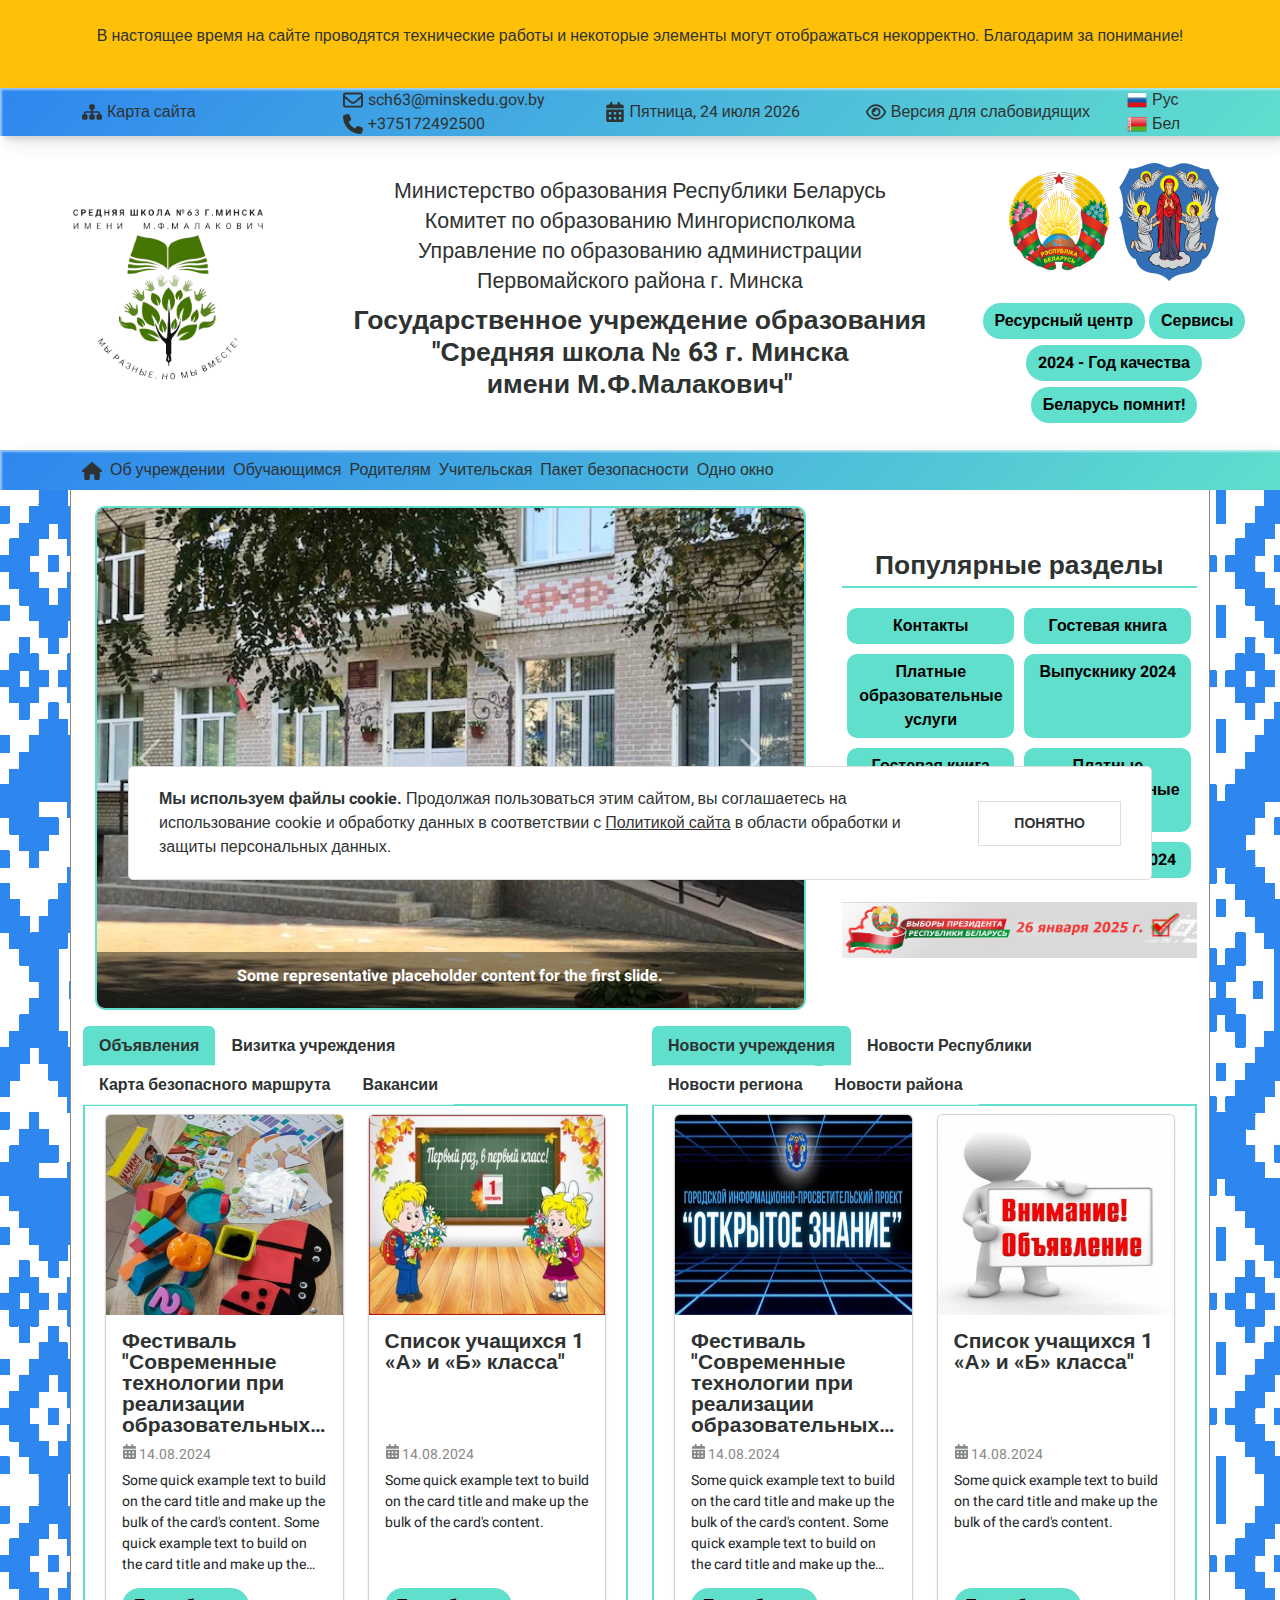
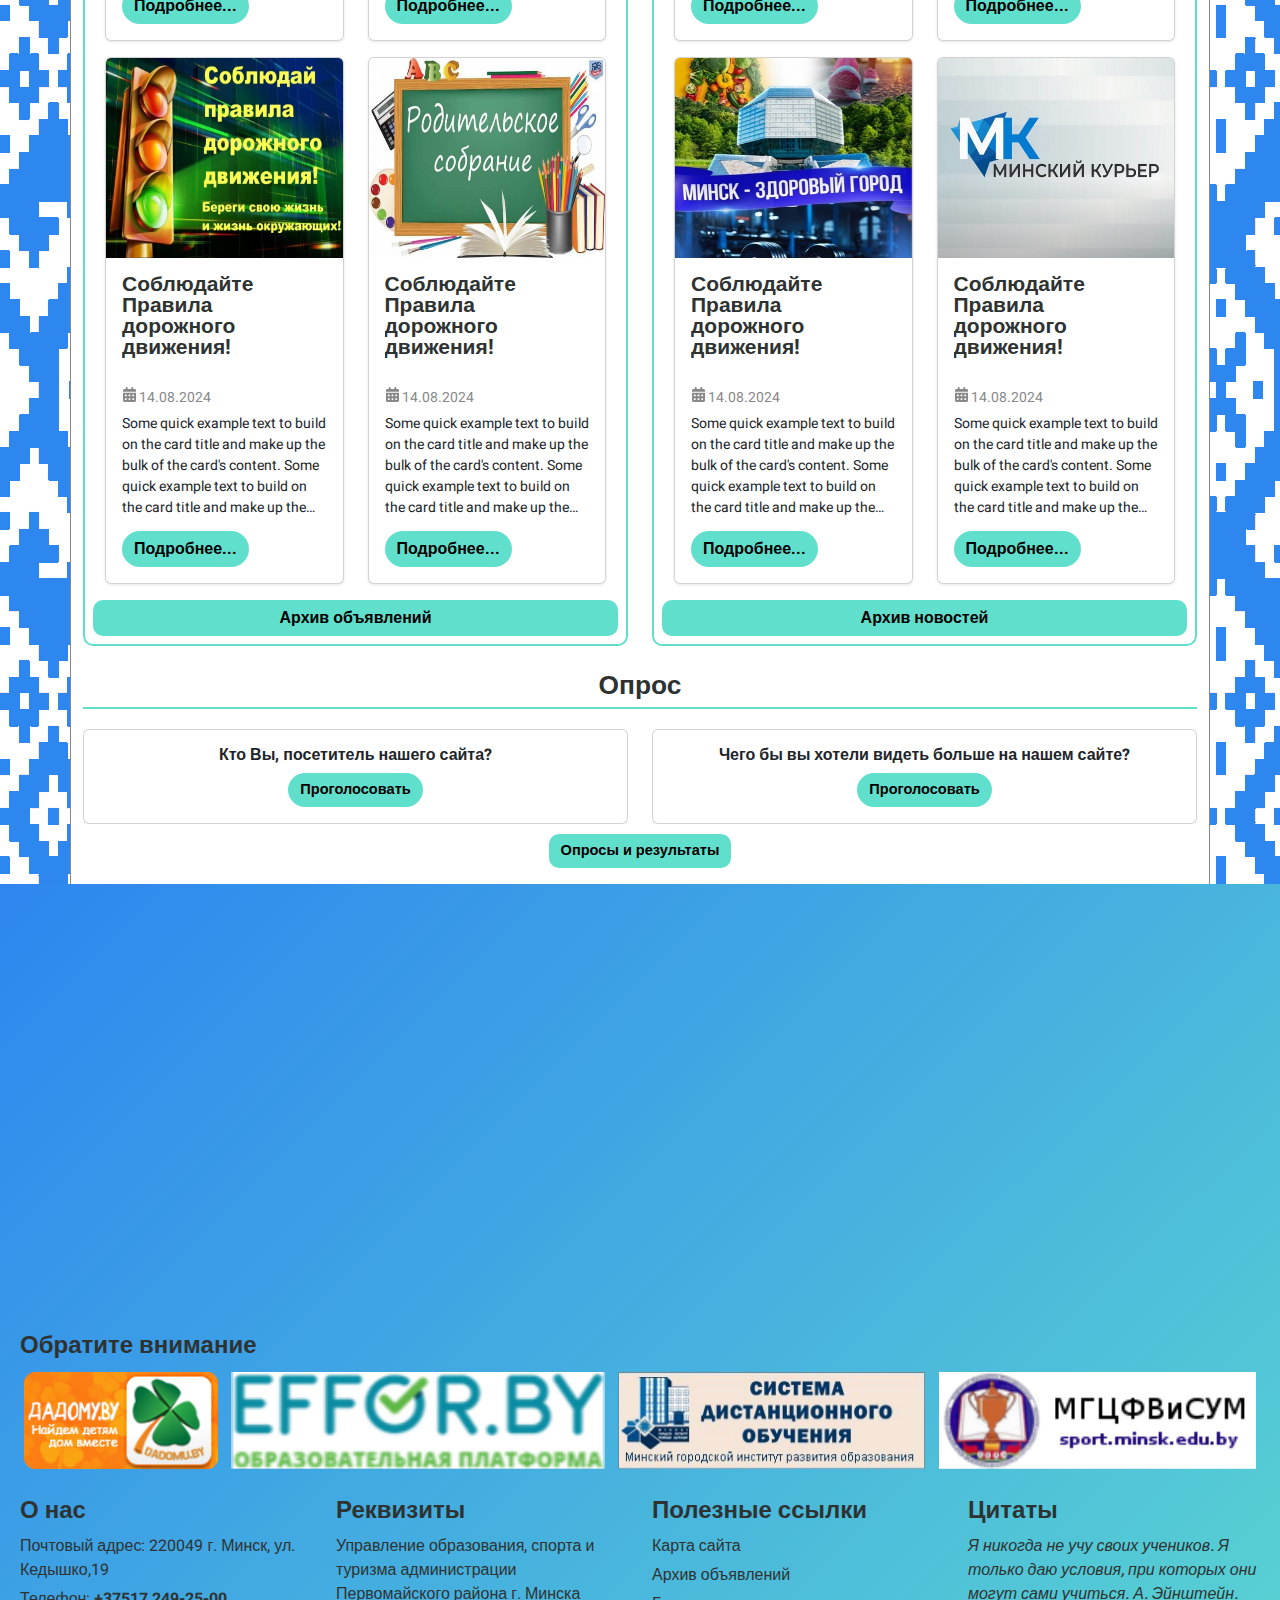
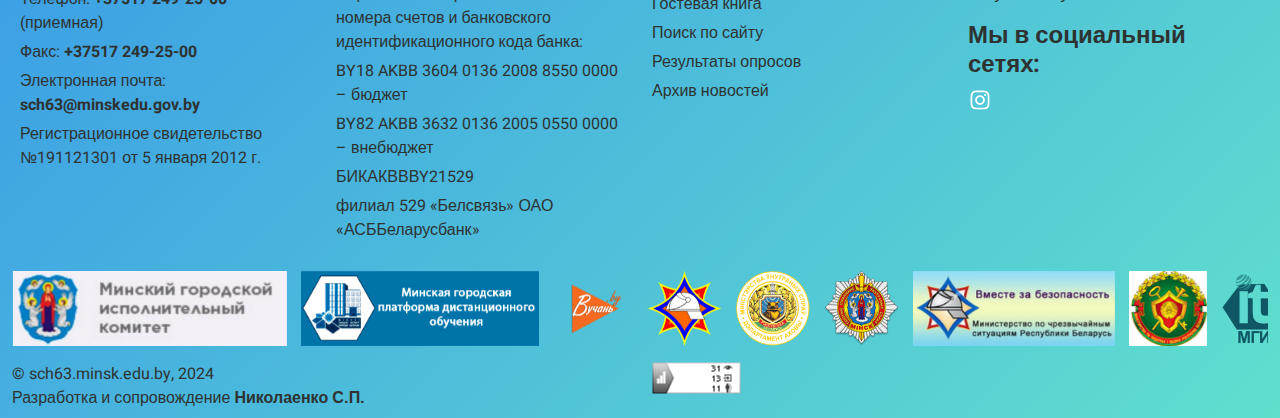
<file: index1.html>
<!DOCTYPE html>
<html lang="ru">
  <head>
    <meta charset="UTF-8" />
    <meta name="viewport" content="width=device-width, initial-scale=1.0" />
    <title>Средняя школа №63</title>
    <link rel="preconnect" href="https://fonts.googleapis.com" />
    <link rel="preconnect" href="https://fonts.gstatic.com" crossorigin />
    <link
      href="https://fonts.googleapis.com/css2?family=Heebo:wght@100..900&display=swap"
      rel="stylesheet"
    />
    <link rel="stylesheet" href="assets/styles/bootstrap.min.css" />
    <link rel="stylesheet" href="assets/styles/owl.carousel.min.css">
    <link rel="stylesheet" href="assets/styles/owl.theme.default.min.css">
    <link rel="stylesheet" href="assets/styles/icons.css" />
    <link rel="stylesheet" href="assets/styles/main.css" />
    <link rel="shortcut icon" href="assets/images/favicon.ico" type="image/x-icon">
    <script src="assets/scripts/jquery.min.js"></script>
  </head>
  <body>

    <section class="section vision" style="display: none;">
      <div class="container">
          <div class="vision-flex">
              <div class="vision-item">
                  <div class="vision-block font-size">
                      <div>Размер шрифта</div>
                      <div class="vision-settings">
                          <a href="#" class="item-settings reduceFont" id="reduceFont" title="Уменьшить">A-</a>
                          <a href="#" class="item-settings increaseFont" id="increaseFont"
                              title="Увеличить">A+</a>
                      </div>
                  </div>
              </div>
              <div class="vision-item">
                  <div class="vision-block letter-spacing">
                      <div>Межбуквенное растояние</div>
                      <div class="vision-settings">
                          <a href="#" data-letter-spacing="0" class="item-settings changeLetterSpacing" id=""
                              title="Стандартное">Стандартное</a>
                          <a href="#" data-letter-spacing="1" class="item-settings changeLetterSpacing" id=""
                              title="Среднее">Среднее</a>
                          <a href="#" data-letter-spacing="2" class="item-settings changeLetterSpacing" id=""
                              title="Большое">Большое</a>
                      </div>
                  </div>
              </div>
              <div class="vision-item">
                  <div class="vision-block color-site">
                      <div>Цвет сайта</div>
                      <div class="vision-settings">
                          <a href="#" class="item-settings colorSite" id="colorSiteBlack"
                              title="Чёрным по белому">A</a>
                          <a href="#" class="item-settings colorSite" id="colorSiteWhite"
                              title="Белым по чёрному">A</a>
                          <a href="#" class="item-settings colorSite" id="colorSiteBlue"
                              title="Тёмно-синим по голубому">A</a>
                          <a href="#" class="item-settings colorSite" id="colorSiteBeige"
                              title="Коричневым по бежевому">A</a>
                      </div>
                  </div>
              </div>
              <div class="vision-item">
                  <div class="vision-block images">
                      <div>Изоображения</div>
                      <div class="vision-settings">
                          <a href="#" class="item-settings imagesNo" id="imagesNo" title="Выключены">Выкл</a>
                          <a href="#" class="item-settings imagesYes" id="imagesYes" title="Включены">Цвет</a>
                          <a href="#" class="item-settings imagesBlackWhite" id="imagesBlackWhite"
                              title="Чёрно-белые">ч/б</a>
                      </div>
                  </div>
              </div>
          </div>
      </div>
    </section>
    
    <div class="wrapper">

      <div class="rebuild text-center bg-warning py-4">
        <p>В настоящее время на сайте проводятся технические работы и некоторые элементы могут отображаться некорректно. Благодарим за понимание!</p>
      </div>

      <div id="privacy_policy" class="privacy-policy-popup">
        <div class="privacy-policy-content">
            
            <div class="privacy-policy-item privacy-policy-text">
                <strong>Мы используем файлы cookie.&nbsp;</strong><strong>​</strong>Продолжая пользоваться этим сайтом, вы соглашаетесь на использование cookie и обработку данных в соответствии с <a href="main.aspx?guid=43591" target="_blank" >Политикой сайта</a> в области обработки и защиты персональных данных.
            </div>

            <div class="privacy-policy-item privacy-policy-buttons">
                <button type="button" id="privacy_policy_btn" class="privacy-policy-btn">Понятно</button>
            </div>
        </div>
      </div>

      <!-- Header -->
      <header class="header">

        <!-- Header-top -->
        <div class="header-top">

          <div class="container-xl container-fluid">
            <div class="row align-items-center">

              <div class="col col-md-2 col-lg">
                <div class="header-top-col header-top-site-map">
                  <a href="#"><span>Карта сайта</span></a>
                </div>
              </div>

              <div class="col col-md-2 col-lg">
                <div class="header-top-col header-top-contacts d-md-block d-flex gap-2">
                  <span class="header-top-mail"><a href="mailto:sch63@minskedu.gov.by">sch63@minskedu.gov.by</a></span>
                  <span class="header-top-phone"><a href="tel:+375172492500">+375172492500</a></span>
                </div>
              </div>

              <div class="col col-md-4 col-lg">
                <div class="header-top-col header-top-date">
                  <a href="#" data-bs-toggle="tooltip" data-bs-title="" data-bs-placement="bottom"><time id="currentTime"  datetime=""><span></span></time></a>
                  <script>
                    // Вывод даты
                    // *****
                    const d = new Date();
                    const day = ["Воскресенье,", "Понедельник,", "Вторник,", "Среда,", "Четверг,", "Пятница,", "Суббота,"];
                    const month = ["января", "февраля", "марта", "апреля", "мая", "июня", "июля", "августа", "сентября", "октября", "ноября", "декабря"];

                    // Форматирование даты для атрибута datetime
                    const datetimeString = d.getFullYear() + '-' + 
                                          String(d.getMonth() + 1).padStart(2, '0') + '-' + 
                                          String(d.getDate()).padStart(2, '0') + 'T' + 
                                          String(d.getHours()).padStart(2, '0') + ':' + 
                                          String(d.getMinutes()).padStart(2, '0') + ':' + 
                                          String(d.getSeconds()).padStart(2, '0');

                    // Установка значения атрибута datetime
                    document.getElementById("currentTime").setAttribute("datetime", datetimeString);

                    // Вывод текста в элемент
                    const outputText = day[d.getDay()] + " " + d.getDate() + " " + month[d.getMonth()] + " " + d.getFullYear();
                    document.querySelector("#currentTime span").innerHTML = outputText;
                    
                    // // Вывод подсказки в дате
                    // // *****
                    // document.querySelector(".header-top-date a").setAttribute("data-bs-title", outputText);
                    // const tooltipTriggerList = document.querySelectorAll('[data-bs-toggle="tooltip"]');
                    // const tooltipList = [...tooltipTriggerList].map(tooltipTriggerEl => new bootstrap.Tooltip(tooltipTriggerEl));
                  </script>
                </div>
              </div>

              <div class="col col-md-2 col-lg">
                <div class="header-top-col header-top-visually-version">
                  <a id="normal-eye" href="#"><span>Версия для слабовидящих</span></a>
                  <a id="cross-eye" style="display: none;" href="#"><span>Обычная версия</span></a>
                  <a id="cross-eye-white" style="display: none;" href="#"><span>Обычная версия</span></a>
                </div>
              </div>

              <div class="col col-md-2 col-lg-1">
                <div class="header-top-col header-top-lang">
                  <span class="header-top-lang-rus" >Рус</span>
                  <span class="header-top-lang-be" >Бел</span>
                </div>
              </div>

            </div>
          </div>

        </div>
        <!-- ./Header-top -->

        <!-- Header-middle -->
        <div class="header-middle text-center py-3 py-lg-4 px-2">

          <div class="container-fluid container-header-middle">
            <div class="row">

              <div class="col-sm-3 col-6">
                <div class="header-middle-logo ">
                  <a href="/"><img src="assets/images/logo.png" alt="Логотип Средней школы 63 г. Минска" class="align-middle"></a>
                </div>
              </div>

              <div class="col-sm-3 col-6 order-sm-3">
                <div class="header-middle-badge-buttons">

                  <div class="header-middle-badge mb-xl-3 mb-1">
                    <img src="assets/images/blazon-rb.png" alt="Герб Республики Беларусь">
                    <img src="assets/images/blazon-minsk.png" alt="Герб Минска">
                  </div>

                  <div class="header-middle-buttons">
                    <a href="#" class="btn btn-info">Ресурсный центр</a>
                    <a href="#" class="btn btn-info">Сервисы</a>
                    <a href="#" class="btn btn-info">2024 - Год качества</a>
                    <a href="#" class="btn btn-info">Беларусь помнит!</a>
                  </div>

                </div>
              </div>

              <div class="col-sm-6 col-12 order-sm-2 mt-sm-0 mt-2">
                <div class="header-middle-title-box">
                  <h1 class="visually-hidden">Официальный сайт государственного учреждения образования "Средняя школа № 63 г. Минска имени М.Ф.Малакович"</h1>
                  <p class="header-middle-h2"><a href="https://edu.gov.by/">Министерство образования Республики Беларусь</a></p>
                  <p class="header-middle-h2"><a href="http://minsk.edu.by/">Комитет по образованию Мингорисполкома</a></p>
                  <p class="header-middle-h2"><a href="http://perue.minsk.edu.by/?fcbimgdjmohlfkng">Управление по образованию администрации <br>Первомайского района г. Минска</a></p>
                  <h2 class="header-middle-h1 mt-2">Государственное учреждение образования <br> "Средняя школа № 63 г. Минска <br> имени М.Ф.Малакович"</h2>
                </div>
              </div>

            </div>
          </div>
          
        </div>
        <!-- ./Header-middle -->

        <!-- Header-bottom -->
        <div class="header-bottom" id="header-nav">

          <nav class="navbar navbar-expand-lg navbar-dark bg-dark">
            <div class="container-xl container-fluid">
              <button class="navbar-toggler" type="button" data-bs-toggle="offcanvas" data-bs-target="#offcanvasNavbar" aria-controls="offcanvasNavbar" aria-expanded="false" aria-label="Toggle navigation">
                <span class="navbar-toggler-icon"></span>
              </button>
              <div class="offcanvas offcanvas-start" tabindex="-1" id="offcanvasNavbar" aria-labelledby="offcanvasNavbarLabel">
                <div class="offcanvas-header">
                  <button type="button" class="btn-close btn-close-white" data-bs-dismiss="offcanvas" aria-label="Close"></button>
                  <button type="button" class="btn-close btn-close-black" style="display: none;" data-bs-dismiss="offcanvas" aria-label="Close"></button>
                </div>

                <div class="offcanvas-body align-items-center gap-2">
                  <a class="nav-link home" href="/"><img src="assets/icons/header/home.svg" alt=""></a>
                  <a class="nav-link home-white" href="/" style="display: none;"><img src="assets/icons/header/home-white.svg" alt=""></a>
                  <ul class="level_0">

                    <li class="parent">
                      <a class="nav-link" href="https://doka.guide/css/background-size/" role="button" >
                        Об учреждении
                      </a>
                      <a class="dropdown-toggle" href="#" role="button" data-bs-toggle="dropdown" aria-expanded="false" aria-current="page"></a>
                      <ul class="level_1">
                        <li><a   href="#">График работы руководства</a></li>
                        <li><a   href="#">Нормативные правовые документы</a></li>
                        <li><a   href="#">Руководство школы</a></li>
                        <li><a   href="#">Структура школы</a></li>
                        <li><a   href="#">Интегрированное обучение и воспитание</a></li>
                        <li><a   href="#">Юридическое лицо</a></li>
                        <li><a   href="#">Фотогалерея</a></li>
                        <li><a   href="#">Библиотека</a></li>
                        <li><a   href="#">Профсоюзный вестник</a></li>
                        <li><a   href="#">Вакансии</a></li>
                        <li><a   href="#">СППС</a></li>
                        <li><a   href="#">Организация питания учащихся</a></li>
                        <li><a   href="#">Информационно-разъяснительная работа</a></li>
                      </ul>
                    </li>

                    <li class="parent">
                      <a class="nav-link" href="#">
                        Обучающимся
                      </a>
                      <a class="dropdown-toggle" href="#" role="button" data-bs-toggle="dropdown" aria-expanded="false" aria-current="page"></a>
                      <ul class="level_1">
                        <li><a   href="#">График работы руководства</a></li>
                        <li><a   href="#">Нормативные правовые документы</a></li>
                        <li><a   href="#">Руководство школы</a></li>
                        <li><a   href="#">Структура школы</a></li>
                        <li><a   href="#">Интегрированное обучение и воспитание</a></li>
                        <li><a   href="#">Юридическое лицо</a></li>
                        <li><a   href="#">Фотогалерея</a></li>
                        <li><a   href="#">Библиотека</a></li>
                        <li><a   href="#">Профсоюзный вестник</a></li>
                        <li><a   href="#">Вакансии</a></li>
                        <li><a   href="#">СППС</a></li>
                        <li><a   href="#">Организация питания учащихся</a></li>
                        <li><a   href="#">Информационно-разъяснительная работа</a></li>
                      </ul>
                    </li>

                    <li class="parent">
                      <a class="nav-link" href="#">
                        Родителям
                      </a>
                      <a class="dropdown-toggle" href="#" role="button" data-bs-toggle="dropdown" aria-expanded="false" aria-current="page"></a>
                      <ul class="level_1">
                        <li><a   href="#">График работы руководства</a></li>
                        <li><a   href="#">Нормативные правовые документы</a></li>
                        <li><a   href="#">Руководство школы</a></li>
                        <li><a   href="#">Структура школы</a></li>
                        <li><a   href="#">Интегрированное обучение и воспитание</a></li>
                        <li><a   href="#">Юридическое лицо</a></li>
                        <li><a   href="#">Фотогалерея</a></li>
                        <li><a   href="#">Библиотека</a></li>
                        <li><a   href="#">Профсоюзный вестник</a></li>
                        <li><a   href="#">Вакансии</a></li>
                        <li><a   href="#">СППС</a></li>
                        <li><a   href="#">Организация питания учащихся</a></li>
                        <li><a   href="#">Информационно-разъяснительная работа</a></li>
                      </ul>
                    </li>

                    <li class="parent">
                      <a class="nav-link" href="#" >
                        Учительская
                      </a>
                      <a class="dropdown-toggle" href="#" role="button" data-bs-toggle="dropdown" aria-expanded="false" aria-current="page"></a>
                      <ul class="level_1">
                        <li><a   href="#">График работы руководства</a></li>
                        <li><a   href="#">Нормативные правовые документы</a></li>
                        <li><a   href="#">Руководство школы</a></li>
                        <li><a   href="#">Структура школы</a></li>
                        <li><a   href="#">Интегрированное обучение и воспитание</a></li>
                        <li><a   href="#">Юридическое лицо</a></li>
                        <li><a   href="#">Фотогалерея</a></li>
                        <li><a   href="#">Библиотека</a></li>
                        <li><a   href="#">Профсоюзный вестник</a></li>
                        <li><a   href="#">Вакансии</a></li>
                        <li><a   href="#">СППС</a></li>
                        <li><a   href="#">Организация питания учащихся</a></li>
                        <li><a   href="#">Информационно-разъяснительная работа</a></li>
                      </ul>
                    </li>

                    <li class="parent">
                      <a class="nav-link" href="#"  >
                        Пакет безопасности
                      </a>
                      <a class="dropdown-toggle" href="#" role="button" data-bs-toggle="dropdown" aria-expanded="false" aria-current="page"></a>
                      <ul class="level_1">
                        <li><a   href="#">График работы руководства</a></li>
                        <li><a   href="#">Нормативные правовые документы</a></li>
                        <li><a   href="#">Руководство школы</a></li>
                        <li><a   href="#">Структура школы</a></li>
                        <li><a   href="#">Интегрированное обучение и воспитание</a></li>
                        <li><a   href="#">Юридическое лицо</a></li>
                        <li><a   href="#">Фотогалерея</a></li>
                        <li><a   href="#">Библиотека</a></li>
                        <li><a   href="#">Профсоюзный вестник</a></li>
                        <li><a   href="#">Вакансии</a></li>
                        <li><a   href="#">СППС</a></li>
                        <li><a   href="#">Организация питания учащихся</a></li>
                        <li><a   href="#">Информационно-разъяснительная работа</a></li>
                      </ul>
                    </li>

                    <li class="parent">
                      <a class="nav-link" href="#" >
                        Одно окно
                      </a>
                      <a class="dropdown-toggle" href="#" role="button" data-bs-toggle="dropdown" aria-expanded="false" aria-current="page"></a>
                      <ul class="level_1">
                        <li><a   href="#">График работы руководства</a></li>
                        <li><a   href="#">Нормативные правовые документы</a></li>
                        <li><a   href="#">Руководство школы</a></li>
                        <li><a   href="#">Структура школы</a></li>
                        <li><a   href="#">Интегрированное обучение и воспитание</a></li>
                        <li><a   href="#">Юридическое лицо</a></li>
                        <li><a   href="#">Фотогалерея</a></li>
                        <li><a   href="#">Библиотека</a></li>
                        <li><a   href="#">Профсоюзный вестник</a></li>
                        <li><a   href="#">Вакансии</a></li>
                        <li><a   href="#">СППС</a></li>
                        <li><a   href="#">Организация питания учащихся</a></li>
                        <li><a   href="#">Информационно-разъяснительная работа</a></li>
                      </ul>
                    </li>

                  </ul>
                </div>

              </div>

              <!-- Search -->
         
              <div class="site_search d-flex">
                <div
                  class="ya-site-form ya-site-form_inited_no"
                  onclick="return {'action':'http://sch63.minsk.edu.by/ru/main.aspx?guid=22981','arrow':false,'bg':'transparent','language':'ru','logo':'rb','publicname':'Поиск по sch63.minsk.edu.by','suggest':true,'target':'_self','tld':'ru','type':2,'usebigdictionary':true,'searchid':2291131,'webopt':false,'websearch':false,'input_placeholder':'Поиск по сайту','input_placeholderColor':'#999999'}"
                >
                  <form action="http://yandex.ru/sitesearch" method="get" target="_self">
                    <input type="hidden" name="searchid" value="2291131" />
                    <input type="hidden" name="l10n" value="ru" />
                    <input type="hidden" name="reqenc" value="" />
                    <input type="search" name="text" value="" />
                    <input type="submit" value="Найти" />
                  </form>
                </div>
              
                <style type="text/css">
                  .ya-page_js_yes .ya-site-form_inited_no {
                    display: none;
                  }
                </style>
              
                <script type="text/javascript">
                  (function (w, d, c) {
                    var s = d.createElement("script"),
                      h = d.getElementsByTagName("script")[0],
                      e = d.documentElement;
                    if ((" " + e.className + " ").indexOf(" ya-page_js_yes ") === -1) {
                      e.className += " ya-page_js_yes";
                    }
                    s.type = "text/javascript";
                    s.async = true;
                    s.charset = "utf-8";
                    s.src =
                      (d.location.protocol === "https:" ? "https:" : "http:") +
                      "//site.yandex.net/v2.0/js/all.js";
                    h.parentNode.insertBefore(s, h);
                    (w[c] || (w[c] = [])).push(function () {
                      Ya.Site.Form.init();
                    });
                  })(window, document, "yandex_site_callbacks");
                </script>
              </div>
              
              <!-- ./Search -->

            </div>
          </nav>
          
        </div>
        <!-- ./Header-bottom -->

      </header>
      <!-- ./Header -->

      <!-- Main -->
      <main class="main " style="background: url(assets/images/background3.png);">

        <div class="container-xl container-fluid py-3">
          <div class="row">

            <!-- Slider-section -->
            <div class="col-lg-8 col-12 mb-3">
              <section class="slider-section container">
                <h2 class="visually-hidden">Слайдер средней школы №63</h2>
                <div class="slider">
                  <div id="carouselMainPage" class="carousel slide" data-bs-ride="carousel">
                    <!-- <div class="carousel-indicators">
                      <button type="button" data-bs-target="#carouselMainPage" data-bs-slide-to="0" class="active" aria-current="true"></button>
                      <button type="button" data-bs-target="#carouselMainPage" data-bs-slide-to="1"></button>
                      <button type="button" data-bs-target="#carouselMainPage" data-bs-slide-to="2"></button>
                      <button type="button" data-bs-target="#carouselMainPage" data-bs-slide-to="3"></button>
                      <button type="button" data-bs-target="#carouselMainPage" data-bs-slide-to="4"></button>
                      <button type="button" data-bs-target="#carouselMainPage" data-bs-slide-to="5"></button>
                      <button type="button" data-bs-target="#carouselMainPage" data-bs-slide-to="6"></button>
                      <button type="button" data-bs-target="#carouselMainPage" data-bs-slide-to="7"></button>
                      <button type="button" data-bs-target="#carouselMainPage" data-bs-slide-to="8"></button>
                    </div> -->
                    <div class="carousel-inner">
                      <figure class="carousel-item">
                        <img src="assets/images/slider/1.jpeg" width="1290" height="600" class="  w-100" alt="...">
                        <figcaption class="carousel-caption   ">
                          <p>Some representative placeholder content for the first slide.</p>
                        </figcaption>
                      </figure>
                      <figure class="carousel-item">
                        <img src="assets/images/slider/2.jpeg" width="1290" height="600" class="  w-100" alt="...">
                        <figcaption class="carousel-caption   ">
                          <p>Some representative placeholder content for the second slide.</p>
                        </figcaption>
                      </figure>
                      <figure class="carousel-item">
                        <img src="assets/images/slider/3.jpeg" width="1290" height="600" class="  w-100" alt="...">
                        <figcaption class="carousel-caption   ">
                          <p>Some representative placeholder content for the third slide.</p>
                        </figcaption>
                      </figure>
                      <figure class="carousel-item">
                        <img src="assets/images/slider/4.jpeg" width="1290" height="600" class="  w-100" alt="...">
                        <figcaption class="carousel-caption   ">
                          <p>Some representative placeholder content for the third slide.</p>
                          <p>Some representative placeholder content for the third slide.</p>
                          <p>Some representative placeholder content for the third slide.</p>
                        </figcaption>
                      </figure>
                      <figure class="carousel-item">
                        <img src="assets/images/slider/5.jpeg" width="1290" height="600" class="  w-100" alt="...">
                        <figcaption class="carousel-caption   ">
                          <p>Some representative placeholder content for the third slide.</p>
                        </figcaption>
                      </figure>
                      <figure class="carousel-item">
                        <img src="assets/images/slider/6.jpeg" width="1290" height="600" class="  w-100" alt="...">
                        <figcaption class="carousel-caption   ">
                          <p>Some representative placeholder content for the third slide.</p>
                        </figcaption>
                      </figure>
                      <figure class="carousel-item">
                        <img src="assets/images/slider/7.jpeg" width="1290" height="600" class="  w-100" alt="...">
                        <figcaption class="carousel-caption   ">
                          <p>Some representative placeholder content for the third slide.</p>
                        </figcaption>
                      </figure>
                      <figure class="carousel-item">
                        <img src="assets/images/slider/8.jpeg" width="1290" height="600" class="  w-100" alt="...">
                        <figcaption class="carousel-caption   ">
                          <p>Some representative placeholder content for the third slide.</p>
                        </figcaption>
                      </figure>
                      <figure class="carousel-item">
                        <img src="assets/images/slider/9.jpeg" width="1290" height="600" class="  w-100" alt="...">
                        <figcaption class="carousel-caption   ">
                          <p>Some representative placeholder content for the third slide.</p>
                        </figcaption>
                      </figure>
                    </div>
                    <button class="carousel-control-prev" type="button" data-bs-target="#carouselMainPage" data-bs-slide="prev">
                      <span class="carousel-control-prev-icon" aria-hidden="true"></span>
                      <span class="visually-hidden">Previous</span>
                    </button>
                    <button class="carousel-control-next" type="button" data-bs-target="#carouselMainPage" data-bs-slide="next">
                      <span class="carousel-control-next-icon" aria-hidden="true"></span>
                      <span class="visually-hidden">Next</span>
                    </button>
                  </div>
                </div>
              </section>
            </div>
            <!-- ./Slider-section -->

            <!-- Section-popular -->
            <div class="col-lg-4 col-12 mb-3 align-self-center">
              <section class="section-popular">
                
                
                <h2 class="section-title popular-title">Популярные разделы</h2>
                
                <div class="popular-links">
                  <ul class="list-inline">
                    <li  class="list-inline-item">
                      <a href="#" class="btn btn-info">Контакты</a>
                    </li>
                    <li  class="list-inline-item">
                      <a href="#" class="btn btn-info">Гостевая книга</a>
                    </li>
                    <li  class="list-inline-item">
                      <a href="#" class="btn btn-info">Платные образовательные услуги</a>
                    </li>
                    <li  class="list-inline-item">
                      <a href="#" class="btn btn-info">Выпускнику 2024</a>
                    </li>
                    <li  class="list-inline-item">
                      <a href="#" class="btn btn-info">Гостевая книга</a>
                    </li>
                    <li  class="list-inline-item">
                      <a href="#" class="btn btn-info">Платные образовательные услуги</a>
                    </li>
                    <li  class="list-inline-item">
                      <a href="#" class="btn btn-info">Контакты</a>
                    </li>
                    <li  class="list-inline-item">
                      <a href="#" class="btn btn-info">Выпускнику 2024</a>
                    </li>
                  </ul>

                  <ul class="list-group list-group-flush text-center">
                    <li class="list-group-item px-0">
                      <a href="https://minsk.gov.by/ru/freepage/other/vybory_2025/" target="_blank">
                        <img src="assets/images/vibori25.jpg" loading="lazy" alt="" width="600" height="100">
                      </a>
                    </li>
                    
                  </ul>
                  

                  
                </div>
              </section>
            </div>
            <!-- ./Section-popular -->

          </div>

          <div class="row">

            <!-- Announcement-section-->
            <div class="col-lg-6 col-12">
              <section class="section-announcement section-tabs mb-4">
                <h2 class="visually-hidden">Объявления средней школы №63, визитка учреждения, карта безопасного маршрута, вакансии</h2>

                <ul class="nav nav-tabs"  role="tablist">
                  <li class="nav-item" role="presentation">
                    <button class="nav-link active" id="anno" data-bs-toggle="tab" data-bs-target="#anno-pane" type="button" role="tab" aria-controls="anno-pane" aria-selected="true">Объявления</button>
                  </li>
                  <li class="nav-item" role="presentation">
                    <button class="nav-link" id="visiting-card" data-bs-toggle="tab" data-bs-target="#visiting-card-pane" type="button" role="tab" aria-controls="visiting-card-pane" aria-selected="false">Визитка учреждения</button>
                  </li>
                  <li class="nav-item" role="presentation">
                    <button class="nav-link" id="safe-map" data-bs-toggle="tab" data-bs-target="#safe-map-pane" type="button" role="tab" aria-controls="safe-map-pane" aria-selected="false">Карта безопасного маршрута</button>
                  </li>
                  <li class="nav-item" role="presentation">
                    <button class="nav-link" id="vacancy" data-bs-toggle="tab" data-bs-target="#vacancy-pane" type="button" role="tab" aria-controls="vacancy-pane" aria-selected="false">Вакансии</button>
                  </li>
                </ul>
                
                <div class="tab-content tab-announcement p-2" >
                  <div class="tab-pane fade show active container-fluid" id="anno-pane" role="tabpanel" aria-labelledby="anno" tabindex="0">
                  
                    <div class="row">

                      <div class="col-sm-6 col-12 mb-3">
                        <div class="card card-announcement">
                          <a href="#">
                            <img width="432" height="300" loading='lazy' src="assets/images/anno-news/1.jpeg" class="card-img-top" alt="Новости средней школы №63">
                          </a>
                          <div class="card-body">
                            <h3 class="card-title">
                              <a href="#">Фестиваль "Современные технологии при реализации образовательных программ специального образования"</a>
                            </h3>
                            <time datetime="2024-08-14">14.08.2024</time>
                            <p class="card-text">Some quick example text to build on the card title and make up the bulk of the card's content. Some quick example text to build on the card title and make up the bulk of the card's content. Some quick example text to build on the card title and make up the bulk of the card's content. Some quick example text to build on the card title and make up the bulk of the card's content. Some quick example text to build on the card title and make up the bulk of the card's content. Some quick example text to build on the card title and make up the bulk of the card's content.</p>
                            <a href="#" class="btn btn-info">Подробнее...</a>
                          </div>
                        </div>
                      </div>

                      <div class="col-sm-6 col-12 mb-3">
                        <div class="card card-announcement">
                          <a href="#">
                            <img width="432" height="300" loading='lazy' src="assets/images/anno-news/2.jpeg" class="card-img-top" alt="Новости средней школы №63">
                          </a>
                          <div class="card-body">
                            <h3 class="card-title">
                              <a href="#">Список учащихся 1 «А» и «Б» класса"</a>
                            </h3>
                            <time datetime="2024-08-14">14.08.2024</time>
                            <p class="card-text">Some quick example text to build on the card title and make up the bulk of the card's content.</p>
                            <a href="#" class="btn btn-info">Подробнее...</a>
                          </div>
                        </div>
                      </div>

                      <div class="col-sm-6 col-12 mb-3">
                        <div class="card card-announcement">
                          <a href="#">
                            <img width="432" height="300" loading='lazy' src="assets/images/anno-news/3.jpeg" class="card-img-top" alt="Новости средней школы №63">
                          </a>
                          <div class="card-body">
                            <h3 class="card-title">
                              <a href="#">Соблюдайте Правила дорожного движения!</a>
                            </h3>
                            <time datetime="2024-08-14">14.08.2024</time>
                            <p class="card-text">Some quick example text to build on the card title and make up the bulk of the card's content. Some quick example text to build on the card title and make up the bulk of the card's content. Some quick example  </p>
                            <a href="#" class="btn btn-info">Подробнее...</a>
                          </div>
                        </div>
                      </div>

                      <div class="col-sm-6 col-12 mb-3">
                        <div class="card card-announcement">
                          <a href="#">
                            <img width="432" height="300" loading='lazy' src="assets/images/anno-news/4.jpeg" class="card-img-top" alt="Новости средней школы №63">
                          </a>
                          <div class="card-body">
                            <h3 class="card-title">
                              <a href="#">Соблюдайте Правила дорожного движения!</a>
                            </h3>
                            <time datetime="2024-08-14">14.08.2024</time>
                            <p class="card-text">Some quick example text to build on the card title and make up the bulk of the card's content. Some quick example text to build on the card title and make up the bulk of the card's content. Some quick example text to build on the card title and make up the bulk of the card's content. Some quick example text to build on the card title and make up the bulk of the card's content. Some quick example text to build on the card title and make up the bulk of the card's content. Some quick example text to build on the card title and make up the bulk of the card's content.</p>
                            <a href="#" class="btn btn-info">Подробнее...</a>
                          </div>
                        </div>
                      </div>

                      <a href="#" class="btn btn-info btn-archive">Архив объявлений</a>
                    </div>

                  </div>

                  <div class="tab-pane fade" id="visiting-card-pane" role="tabpanel" aria-labelledby="visiting-card" tabindex="0">
                    <h3 style="text-align: center">
                      <span style="color: #003366"
                        >Государственное учреждение образования&nbsp;</span
                      ><br /><span style="color: #003366"
                        >"Средняя школа №63 г.Минска имени М.Ф.Малакович"</span
                      >
                    </h3>
                    <p>
                      <img loading='lazy'
                        src="assets/images/anno-news/visit-card.jpeg"
                        align="right"
                        width="307"
                        height="187"
                        vspace="5"
                        hspace="5"
                      />
                    </p>
                    <p>
                      &laquo;Логика педагогического руководства школой такова, что нам невозможно
                      работать, если мы не будем постоянно анализировать связь настоящего с прошлым
                      и с будущим. Умение предвидеть &ndash; это прежде всего умение оглянуться на
                      пройденный путь, обозреть его, увидеть в нем истоки сегодняшних успехов и
                      недостатков&raquo;&nbsp;
                    </p>
                    <p>(В. А. Сухомлинский)&nbsp;</p>
                    <p style="text-align: justify">
                      "The logic of pedagogical management school is that we can not work if we do
                      not constantly analyze the relationship of the present to the past and the
                      future. The ability to anticipate - is primarily the ability to look back at
                      the past, to survey it, to see in him the origins of today's successes and
                      failures "(V.A.Sukhomlinsky)
                    </p>
                    <p align="justify">
                      <strong><span style="color: #003366">Контакты:</span></strong>
                    </p>
                    <p>
                      <img loading='lazy'
                        src="http://gymn4.minsk.edu.by/sm_full.aspx?guid=5903"
                        width="32"
                        height="33"
                        alt=""
                      />&nbsp;Почтовый&nbsp;адрес: 220049&nbsp;<span size="3"
                        >г. Минск, ул. Кедышко,19</span
                      >
                    </p>
                    <p align="left">
                      <img loading='lazy'
                        src="http://gymn4.minsk.edu.by/sm_full.aspx?guid=5913"
                        width="44"
                        height="20"
                        alt=""
                      />Телефон:<span size="3">&nbsp;+37517 249-25-00</span>
                    </p>
                    <p align="left">
                      <img loading='lazy'
                        src="http://gymn4.minsk.edu.by/sm_full.aspx?guid=1093"
                        width="39"
                        height="43"
                        alt=""
                      />Факс:<span size="3">&nbsp;+37517 249-25-00</span>
                    </p>
                    
                  </div>

                  <div class="tab-pane fade" id="safe-map-pane" role="tabpanel" aria-labelledby="safe-map" tabindex="0">
                    <p><img loading="lazy" src="assets/images/anno-news/safe-map1.jpeg" alt="Карта безопасного маршрута средней школы №63 г. Минска"></p>
                    <p><img loading="lazy" src="assets/images/anno-news/safe-map2.jpeg" alt="Карта безопасного маршрута средней школы №63 г. Минска"></p>
                  </div>
                  
                  <div class="tab-pane fade" id="vacancy-pane" role="tabpanel" aria-labelledby="vacancy" tabindex="0">
                    <p>Lorem ipsum dolor sit amet, consectetur adipisicing elit. Officia sed quisquam expedita rem, repellat, dignissimos delectus saepe ab laborum, facere dicta quo sit tenetur dolorem natus quasi corrupti asperiores! Obcaecati!</p>
                    <p>Lorem ipsum dolor sit amet consectetur adipisicing elit. Excepturi quae rerum tempore repudiandae, eos incidunt nihil nemo similique asperiores, magni libero error minus labore quo deleniti quisquam atque? Ipsum, odit.
                    Ab eveniet quis nam, unde eligendi sint recusandae laboriosam facere voluptatum, eos ut saepe consectetur quia quisquam, reiciendis ex! Deserunt placeat beatae reprehenderit vero quasi sit, laboriosam nemo voluptatum vitae?</p>
                  </div>
                </div>
                
              </section>
            </div>
            <!-- ./Announcement-section-->
            
            <!-- News-section-->
            <div class="col-lg-6 col-12">
              <section class="section-news section-tabs mb-4">
                <h2 class="visually-hidden">Новости средней школы №63, новости Республики, новости региона, новости района</h2>

                <ul class="nav nav-tabs" role="tablist">
                  <li class="nav-item" role="presentation">
                    <button class="nav-link active" id="news-sch" data-bs-toggle="tab" data-bs-target="#news-sch-pane" type="button" role="tab" aria-controls="news-sch-pane" aria-selected="true">Новости учреждения</button>
                  </li>
                  <li class="nav-item" role="presentation">
                    <button class="nav-link" id="news-republic" data-bs-toggle="tab" data-bs-target="#news-republic-pane" type="button" role="tab" aria-controls="news-republic-pane" aria-selected="false">Новости Республики</button>
                  </li>
                  <li class="nav-item" role="presentation">
                    <button class="nav-link" id="news-area" data-bs-toggle="tab" data-bs-target="#news-area-pane" type="button" role="tab" aria-controls="news-area-pane" aria-selected="false">Новости региона</button>
                  </li>
                  <li class="nav-item" role="presentation">
                    <button class="nav-link" id="news-region" data-bs-toggle="tab" data-bs-target="#news-region-pane" type="button" role="tab" aria-controls="news-region-pane" aria-selected="false">Новости района</button>
                  </li>
                </ul>

                <div class="tab-content tab-news-sch p-2" >
                  <div class="tab-pane fade show active container-fluid" id="news-sch-pane" role="tabpanel" aria-labelledby="news-sch" tabindex="0">
                    
                    <div class="row">

                      <div class="col-sm-6 col-12 mb-3">
                        <div class="card card-news-sch">
                          <a href="#">
                            <img width="432" height="300" loading='lazy' src="assets/images/anno-news/5.jpeg" class="card-img-top" alt="Новости средней школы №63">
                          </a>
                          <div class="card-body">
                            <h3 class="card-title">
                              <a href="#">Фестиваль "Современные технологии при реализации образовательных программ специального образования"</a>
                            </h3>
                            <time datetime="2024-08-14">14.08.2024</time>
                            <p class="card-text">Some quick example text to build on the card title and make up the bulk of the card's content. Some quick example text to build on the card title and make up the bulk of the card's content. Some quick example text to build on the card title and make up the bulk of the card's content. Some quick example text to build on the card title and make up the bulk of the card's content. Some quick example text to build on the card title and make up the bulk of the card's content. Some quick example text to build on the card title and make up the bulk of the card's content.</p>
                            <a href="#" class="btn btn-info">Подробнее...</a>
                          </div>
                        </div>
                      </div>

                      <div class="col-sm-6 col-12 mb-3">
                        <div class="card card-news-sch">
                          <a href="#">
                            <img width="432" height="300" loading='lazy' src="assets/images/anno-news/6.jpeg" class="card-img-top" alt="Новости средней школы №63">
                          </a>
                          <div class="card-body">
                            <h3 class="card-title">
                              <a href="#">Список учащихся 1 «А» и «Б» класса"</a>
                            </h3>
                            <time datetime="2024-08-14">14.08.2024</time>
                            <p class="card-text">Some quick example text to build on the card title and make up the bulk of the card's content.</p>
                            <a href="#" class="btn btn-info">Подробнее...</a>
                          </div>
                        </div>
                      </div>

                      <div class="col-sm-6 col-12 mb-3">
                        <div class="card card-news-sch">
                          <a href="#">
                            <img width="432" height="300" loading='lazy' src="assets/images/anno-news/7.jpeg" class="card-img-top" alt="Новости средней школы №63">
                          </a>
                          <div class="card-body">
                            <h3 class="card-title">
                              <a href="#">Соблюдайте Правила дорожного движения!</a>
                            </h3>
                            <time datetime="2024-08-14">14.08.2024</time>
                            <p class="card-text">Some quick example text to build on the card title and make up the bulk of the card's content. Some quick example text to build on the card title and make up the bulk of the card's content. Some quick example  </p>
                            <a href="#" class="btn btn-info">Подробнее...</a>
                          </div>
                        </div>
                      </div>

                      <div class="col-sm-6 col-12 mb-3">
                        <div class="card card-news-sch">
                          <a href="#">
                            <img width="432" height="300" loading='lazy' src="assets/images/anno-news/8.jpeg" class="card-img-top" alt="Новости средней школы №63">
                          </a>
                          <div class="card-body">
                            <h3 class="card-title">
                              <a href="#">Соблюдайте Правила дорожного движения!</a>
                            </h3>
                            <time datetime="2024-08-14">14.08.2024</time>
                            <p class="card-text">Some quick example text to build on the card title and make up the bulk of the card's content. Some quick example text to build on the card title and make up the bulk of the card's content. Some quick example text to build on the card title and make up the bulk of the card's content. Some quick example text to build on the card title and make up the bulk of the card's content. Some quick example text to build on the card title and make up the bulk of the card's content. Some quick example text to build on the card title and make up the bulk of the card's content.</p>
                            <a href="#" class="btn btn-info">Подробнее...</a>
                          </div>
                        </div>
                      </div>

                      <a href="#" class="btn btn-info btn-archive">Архив новостей</a>
                    </div>

                  </div>

                  <div class="tab-pane fade tabs-news-rss container-fluid" id="news-republic-pane" role="tabpanel" aria-labelledby="news-republic" tabindex="0">

                    <div class="row">

                      <div class="col-xxl-4 col-sm-6 col-12 mb-3">
                        <div class="card card-news-rss">
                          <div class="card-body">
                            <h3 class="card-title">
                              <a href="#">Триумф белорусских школьников</a>
                            </h3>
                            <time datetime="2024-08-14">14.08.2024</time>
                            <a href="#" class="btn btn-info">Подробнее...</a>
                          </div>
                        </div>
                      </div>

                      <div class="col-xxl-4 col-sm-6 col-12 mb-3">
                        <div class="card card-news-rss">
                          <div class="card-body">
                            <h3 class="card-title">
                              <a href="#">20 июля в Беларуси начнётся приёмная кампания на уровень среднего специального образования</a>
                            </h3>
                            <time datetime="2024-08-14">14.08.2024</time>
                            <a href="#" class="btn btn-info">Подробнее...</a>
                          </div>
                        </div>
                      </div>

                      <div class="col-xxl-4 col-sm-6 col-12 mb-3">
                        <div class="card card-news-rss">
                          <div class="card-body">
                            <h3 class="card-title">
                              <a href="#">Приём документов в большинство вузов Беларуси на бюджет завершится 17 июля</a>
                            </h3>
                            <time datetime="2024-08-14">14.08.2024</time>
                            <a href="#" class="btn btn-info">Подробнее...</a>
                          </div>
                        </div>
                      </div>

                      <div class="col-xxl-4 col-sm-6 col-12 mb-3">
                        <div class="card card-news-rss">
                          <div class="card-body">
                            <h3 class="card-title">
                              <a href="#">Более 1 тыс. детей и подростков из Беларуси и России приняли участие в Международном фестивале-конкурсе детского и молодёжного творчества «Радуга над Витебском»</a>
                            </h3>
                            <time datetime="2024-08-14">14.08.2024</time>
                            <a href="#" class="btn btn-info">Подробнее...</a>
                          </div>
                        </div>
                      </div>

                      <div class="col-xxl-4 col-sm-6 col-12 mb-3">
                        <div class="card card-news-rss">
                          <div class="card-body">
                            <h3 class="card-title">
                              <a href="#">Образование, наука и молодёжная политика: многогранный Витебск открывает новые союзные возможности</a>
                            </h3>
                            <time datetime="2024-08-14">14.08.2024</time>
                            <a href="#" class="btn btn-info">Подробнее...</a>
                          </div>
                        </div>
                      </div>

                      <div class="col-xxl-4 col-sm-6 col-12 mb-3">
                        <div class="card card-news-rss">
                          <div class="card-body">
                            <h3 class="card-title">
                              <a href="#">Образование, наука и молодёжная политика: многогранный Витебск открывает новые союзные возможности</a>
                            </h3>
                            <time datetime="2024-08-14">14.08.2024</time>
                            <a href="#" class="btn btn-info">Подробнее...</a>
                          </div>
                        </div>
                      </div>

                    </div>
                    
                  </div>
                  <div class="tab-pane fade tabs-news-rss container-fluid" id="news-area-pane" role="tabpanel" aria-labelledby="news-area" tabindex="0">

                    <div class="row">

                      <div class="col-xxl-4 col-sm-6 col-12 mb-3">
                        <div class="card card-news-rss">
                          <div class="card-body">
                            <h3 class="card-title">
                              <a href="#">Методическая секция</a>
                            </h3>
                            <time datetime="2024-08-14">14.08.2024</time>
                            <a href="#" class="btn btn-info">Подробнее...</a>
                          </div>
                        </div>
                      </div>

                      <div class="col-xxl-4 col-sm-6 col-12 mb-3">
                        <div class="card card-news-rss">
                          <div class="card-body">
                            <h3 class="card-title">
                              <a href="#">II фестиваль городских ресурсных центров по воспитательной работе</a>
                            </h3>
                            <time datetime="2024-08-14">14.08.2024</time>
                            <a href="#" class="btn btn-info">Подробнее...</a>
                          </div>
                        </div>
                      </div>

                      <div class="col-xxl-4 col-sm-6 col-12 mb-3">
                        <div class="card card-news-rss">
                          <div class="card-body">
                            <h3 class="card-title">
                              <a href="#">Предпремьерный показ фильма «Культурный код»</a>
                            </h3>
                            <time datetime="2024-08-14">14.08.2024</time>
                            <a href="#" class="btn btn-info">Подробнее...</a>
                          </div>
                        </div>
                      </div>

                      <div class="col-xxl-4 col-sm-6 col-12 mb-3">
                        <div class="card card-news-rss">
                          <div class="card-body">
                            <h3 class="card-title">
                              <a href="#">Минский городской образовательный форум 2024</a>
                            </h3>
                            <time datetime="2024-08-14">14.08.2024</time>
                            <a href="#" class="btn btn-info">Подробнее...</a>
                          </div>
                        </div>
                      </div>

                      <div class="col-xxl-4 col-sm-6 col-12 mb-3">
                        <div class="card card-news-rss">
                          <div class="card-body">
                            <h3 class="card-title">
                              <a href="#">Городской информационно-просветительский проект «Открытое знание»</a>
                            </h3>
                            <time datetime="2024-08-14">14.08.2024</time>
                            <a href="#" class="btn btn-info">Подробнее...</a>
                          </div>
                        </div>
                      </div>

                      <div class="col-xxl-4 col-sm-6 col-12 mb-3">
                        <div class="card card-news-rss">
                          <div class="card-body">
                            <h3 class="card-title">
                              <a href="#">Городской информационно-просветительский проект «Открытое знание»</a>
                            </h3>
                            <time datetime="2024-08-14">14.08.2024</time>
                            <a href="#" class="btn btn-info">Подробнее...</a>
                          </div>
                        </div>
                      </div>

                    </div>

                  </div>
                  <div class="tab-pane fade tabs-news-rss container-fluid" id="news-region-pane" role="tabpanel" aria-labelledby="news-region" tabindex="0">

                    <div class="row">

                      <div class="col-xxl-4 col-sm-6 col-12 mb-3">
                        <div class="card card-news-rss">
                          <div class="card-body">
                            <h3 class="card-title">
                              <a href="#">Соберем портфель первокласснику</a>
                            </h3>
                            <time datetime="2024-08-14">14.08.2024</time>
                            <a href="#" class="btn btn-info">Подробнее...</a>
                          </div>
                        </div>
                      </div>

                      <div class="col-xxl-4 col-sm-6 col-12 mb-3">
                        <div class="card card-news-rss">
                          <div class="card-body">
                            <h3 class="card-title">
                              <a href="#">Августовский педагогический форум «Основные векторы развития системы образования Фрунзенского района г.Минска: результаты и перспективы»</a>
                            </h3>
                            <time datetime="2024-08-14">14.08.2024</time>
                            <a href="#" class="btn btn-info">Подробнее...</a>
                          </div>
                        </div>
                      </div>

                      <div class="col-xxl-4 col-sm-6 col-12 mb-3">
                        <div class="card card-news-rss">
                          <div class="card-body">
                            <h3 class="card-title">
                              <a href="#">Встреча с молодыми специалистами, прибывшими в учреждения образования Фрунзенского района «Легко ли быть молодым…»</a>
                            </h3>
                            <time datetime="2024-08-14">14.08.2024</time>
                            <a href="#" class="btn btn-info">Подробнее...</a>
                          </div>
                        </div>
                      </div>

                      <div class="col-xxl-4 col-sm-6 col-12 mb-3">
                        <div class="card card-news-rss">
                          <div class="card-body">
                            <h3 class="card-title">
                              <a href="#">Лето Молодежного Совета во Фрунзенском районе продолжается</a>
                            </h3>
                            <time datetime="2024-08-14">14.08.2024</time>
                            <a href="#" class="btn btn-info">Подробнее...</a>
                          </div>
                        </div>
                      </div>

                      <div class="col-xxl-4 col-sm-6 col-12 mb-3">
                        <div class="card card-news-rss">
                          <div class="card-body">
                            <h3 class="card-title">
                              <a href="#">Лето Молодежного Совета во Фрунзенском районе</a>
                            </h3>
                            <time datetime="2024-08-14">14.08.2024</time>
                            <a href="#" class="btn btn-info">Подробнее...</a>
                          </div>
                        </div>
                      </div>

                      <div class="col-xxl-4 col-sm-6 col-12 mb-3">
                        <div class="card card-news-rss">
                          <div class="card-body">
                            <h3 class="card-title">
                              <a href="#">Заседание Совета ветеранов педагогического труда</a>
                            </h3>
                            <time datetime="2024-08-14">14.08.2024</time>
                            <a href="#" class="btn btn-info">Подробнее...</a>
                          </div>
                        </div>
                      </div>

                    </div>

                  </div>
                </div>
              </section>
            </div>
            <!-- ./News-section-->

          </div>


          <div class="row">

            <!-- Section-poll -->
            <div class="col-12">
              <section class="section-poll text-center">
                <h2 class="section-title poll-title">Опрос</h2>
                
                <div class="row">

                  <div class="col-6">

                    <div class="card">
                      <div class="card-body">
                        <h3 class="card-title">Кто Вы, посетитель нашего сайта?</h3>
                        <button type="button" class="btn btn-info" data-bs-toggle="modal" data-bs-target="#Modal1">
                          Проголосовать
                        </button>
                        <!-- Modal -->
                        <div class="modal fade text-start" id="Modal1" tabindex="-1" aria-labelledby="LabelModal1" aria-hidden="true">
                          <div class="modal-dialog">
                            <div class="modal-content">
                              <div class="modal-header">
                                <h4 class="modal-title fs-5" id="LabelModal1">Кто Вы, посетитель нашего сайта?</h4>
                                <button type="button" class="btn-close" data-bs-dismiss="modal" aria-label="Close"></button>
                              </div>
                              <div class="modal-body">
                                <ul class="poll-list" id="2073">
                                  <li><label class="poll-text">Учитель
                                      <input   type="radio" value="1" name="voite_elemen_2073"><span></span>
                                  </label></li>
                                  <li><label class="poll-text">Ученик
                                      <input   type="radio" value="2" name="voite_elemen_2073"><span></span>
                                  </label></li>
                                  <li><label class="poll-text">Родитель ученика
                                      <input   type="radio" value="3" name="voite_elemen_2073"><span></span>
                                  </label></li>
                                  <li><label class="poll-text">Выпускник
                                      <input   type="radio" value="4" name="voite_elemen_2073"><span></span>
                                  </label></li>
                                  <li><label class="poll-text">Друг ученика
                                      <input   type="radio" value="5" name="voite_elemen_2073"><span></span>
                                  </label></li>
                                  <li><label class="poll-text">Случайный посетитель
                                      <input   type="radio" value="6" name="voite_elemen_2073"><span></span>
                                  </label></li>
                                </ul>
                              </div>
                              <div class="modal-footer">
                                <button type="button" class="btn btn-secondary" data-bs-dismiss="modal">Закрыть</button>
                                <button type="button" class="btn btn-info" id="voite_button_2073" onclick="VoiteAjax(2073)">Ответить</button>
                              </div>
                            </div>
                          </div>
                        </div>
                      </div>
                    </div>
                  </div>

                  <div class="col-6">

                    <div class="card">
                      <div class="card-body">
                        <h3 class="card-title">Чего бы вы хотели видеть больше на нашем сайте?</h3>
                        <button type="button" class="btn btn-info" data-bs-toggle="modal" data-bs-target="#Modal2">
                          Проголосовать
                        </button>
                        <!-- Modal -->
                        <div class="modal fade text-start" id="Modal2" tabindex="-1" aria-labelledby="LabelModal2" aria-hidden="true">
                          <div class="modal-dialog">
                            <div class="modal-content">
                              <div class="modal-header">
                                <h4 class="modal-title fs-5" id="LabelModal2">Чего бы вы хотели видеть больше на нашем сайте?</h4>
                                <button type="button" class="btn-close" data-bs-dismiss="modal" aria-label="Close"></button>
                              </div>
                              <div class="modal-body">
                                <ul class="poll-list" id="2073">
                                  <li><label class="poll-text">Фотографий
                                      <input   type="checkbox" value="1" name="voite_elemen_2073"><span></span>
                                  </label></li>
                                  <li><label class="poll-text">Информации об учениках
                                      <input   type="checkbox" value="2" name="voite_elemen_2073"><span></span>
                                  </label></li>
                                  <li><label class="poll-text">Видео
                                      <input   type="checkbox" value="3" name="voite_elemen_2073"><span></span>
                                  </label></li>
                                  <li><label class="poll-text">Информации о педагогах
                                      <input   type="checkbox" value="4" name="voite_elemen_2073"><span></span>
                                  </label></li>
                                  <li><label class="poll-text">Анонс новостей
                                      <input   type="checkbox" value="5" name="voite_elemen_2073"><span></span>
                                  </label></li>
                                  <li><label class="poll-text">Чего-нибудь
                                      <input   type="checkbox" value="6" name="voite_elemen_2073"><span></span>
                                  </label></li>
                                </ul>
                              </div>
                              <div class="modal-footer">
                                <button type="button" class="btn btn-secondary" data-bs-dismiss="modal">Закрыть</button>
                                <button type="button" class="btn btn-info" id="voite_button_2073" onclick="VoiteAjax(2073)">Ответить</button>
                              </div>
                            </div>
                          </div>
                        </div>
                      </div>
                    </div>

                  </div>

                 
  
                  
                </div>

                <a href="#" class="btn btn-info btn-archive">Опросы и результаты</a>
                

              </section>
            </div>
            <!-- ./Section-poll -->

          </div>

        </div>

      </main>
      <!--./Main -->

      <!-- Footer -->
      <footer class="footer">

        <div class="footer-main px-2">

          <div class="container-fluid">

            <div class="row">
              <div class="col-12">
                <div class="footer-sch-map my-4 ">
                  <iframe style="pointer-events: none;" src="https://yandex.ru/map-widget/v1/?um=constructor%3A4db0572686eccb7c7a2e5ba6c6014d73d32e690efd3374650ebc490ad82d4d8f&amp;source=constructor"  frameborder="0"></iframe>
                </div>
              </div>
            </div>

            <div class="row">
              <div class="col-12 mb-4">
                <!-- Banners -->
                <div class="banners">
                  <h3 class="banners-title footer-title">Обратите внимание</h3>
                  <div class="owl-carousel owl-banners owl-theme p-lg-1">
                    <a href="#" class="banners-link"><img loading="lazy" src="assets/images/aside-banners/1.png" alt=""></a>
                    <a href="#" class="banners-link"><img loading="lazy" src="assets/images/aside-banners/2.png" alt=""></a>
                    <a href="#" class="banners-link"><img loading="lazy" src="assets/images/aside-banners/3.jpeg" alt=""></a>
                    <a href="#" class="banners-link"><img loading="lazy" src="assets/images/aside-banners/4.png" alt=""></a>
                    <a href="#" class="banners-link"><img loading="lazy" src="assets/images/aside-banners/5.jpeg" alt=""></a>
                    <a href="#" class="banners-link"><img loading="lazy" src="assets/images/aside-banners/6.jpeg" alt=""></a>
                    <a href="#" class="banners-link"><img loading="lazy" src="assets/images/aside-banners/7.png" alt=""></a>
                    <a href="#" class="banners-link"><img loading="lazy" src="assets/images/aside-banners/8.jpeg" alt=""></a>
                    <a href="#" class="banners-link"><img loading="lazy" src="assets/images/aside-banners/9.jpeg" alt=""></a>
                    <a href="#" class="banners-link"><img loading="lazy" src="assets/images/aside-banners/10.png" alt=""></a>
                    <a href="#" class="banners-link"><img loading="lazy" src="assets/images/aside-banners/11.png" alt=""></a>
                    <a href="#" class="banners-link"><img loading="lazy" src="assets/images/aside-banners/12.png" alt=""></a>
                    <a href="#" class="banners-link"><img loading="lazy" src="assets/images/aside-banners/13.jpeg" alt=""></a>
                    <a href="#" class="banners-link"><img loading="lazy" src="assets/images/aside-banners/14.png" alt=""></a>
                    <a href="#" class="banners-link"><img loading="lazy" src="assets/images/aside-banners/15.jpeg" alt=""></a>
                    <a href="#" class="banners-link"><img loading="lazy" src="assets/images/aside-banners/16.jpeg" alt=""></a>
                    <a href="#" class="banners-link"><img loading="lazy" src="assets/images/aside-banners/17.jpeg" alt=""></a>
                    <a href="#" class="banners-link"><img loading="lazy" src="assets/images/aside-banners/18.jpeg" alt=""></a>
                    <a href="#" class="banners-link"><img loading="lazy" src="assets/images/aside-banners/19.png" alt=""></a>
                    <a href="#" class="banners-link"><img loading="lazy" src="assets/images/aside-banners/20.jpeg" alt=""></a>
                    <a href="#" class="banners-link"><img loading="lazy" src="assets/images/aside-banners/21.jpeg" alt=""></a>
                    <a href="#" class="banners-link"><img loading="lazy" src="assets/images/aside-banners/22.jpeg" alt=""></a>
                    <a href="#" class="banners-link"><img loading="lazy" src="assets/images/aside-banners/23.jpeg" alt=""></a>
                    <a href="#" class="banners-link"><img loading="lazy" src="assets/images/aside-banners/24.jpeg" alt=""></a>
                    <a href="#" class="banners-link"><img loading="lazy" src="assets/images/aside-banners/25.jpeg" alt=""></a>
                    <a href="#" class="banners-link"><img loading="lazy" src="assets/images/aside-banners/26.jpeg" alt=""></a>
                    <a href="#" class="banners-link"><img loading="lazy" src="assets/images/aside-banners/27.jpeg" alt=""></a>
                    <a href="#" class="banners-link"><img loading="lazy" src="assets/images/aside-banners/28.jpeg" alt=""></a>
                    <a href="#" class="banners-link"><img loading="lazy" src="assets/images/aside-banners/29.png" alt=""></a>
                    <a href="#" class="banners-link"><img loading="lazy" src="assets/images/aside-banners/30.png" alt=""></a>
                    <a href="#" class="banners-link"><img loading="lazy" src="assets/images/aside-banners/31.png" alt=""></a>
                    <a href="#" class="banners-link"><img loading="lazy" src="assets/images/aside-banners/32.png" alt=""></a>
                  </div>
                </div>
                <!-- ./Banners -->
              </div>
            </div>

            <div class="row">

              <div class="col-lg-3 col-sm-6 col-12 mb-2">
                <div class="footer-about">
                  <h3 class="footer-title">О нас</h3>
                  <p>Почтовый адрес:  220049 г. Минск, ул. Кедышко,19</p>
                  <p>Телефон: <a href="tel:+375172492500">+37517 249-25-00</a> (приемная)</p>
                  <p>Факс: <a href="tel:+375172492500">+37517 249-25-00</a></p>
                  <p>Электронная почта: <a href="mailto:sch63@minskedu.gov.by">sch63@minskedu.gov.by</a></p>
                  <p>Регистрационное свидетельство №191121301 от 5 января 2012 г.</p>
                </div>
              </div>

              
              <div class="col-lg-3 col-sm-6 col-12 mb-2">
                <div class="footer-requisite">
                  <h3 class="footer-title">Реквизиты</h3>
                  <p>Управление образования, спорта и туризма администрации Первомайского района г. Минска номера счетов и банковского идентификационного кода банка:</p>
                  <p>BY18 AKBB 3604 0136 2008 8550 0000 – бюджет</p>
                  <p>BY82 AKBB 3632 0136 2005 0550 0000 – внебюджет</p>
                  <p>БИКАКВВВY21529</p>
                  <p>филиал 529 «Белсвязь» ОАО «АСББеларусбанк»</p>
                </div>
              </div>
              
              <div class="col-lg-3 col-sm-6 col-12 mb-2">
                <nav class="footer-nav">
                  <h3 class="footer-title">Полезные ссылки</h3>
                  <ul class="nav flex-column">
                    <li class="nav-item">
                      <a class="nav-link" href="#">Карта сайта</a>
                    </li>
                    <li class="nav-item">
                      <a class="nav-link" href="#">Архив объявлений</a>
                    </li>
                    <li class="nav-item">
                      <a class="nav-link" href="#">Гостевая книга</a>
                    </li>
                    <li class="nav-item">
                      <a class="nav-link" href="#">Поиск по сайту</a>
                    </li>
                    <li class="nav-item">
                      <a class="nav-link" href="#">Результаты опросов</a>
                    </li>
                    <li class="nav-item">
                      <a class="nav-link" href="#">Архив новостей</a>
                    </li>
                  </ul>
                </nav>
              </div>

              <div class="col-lg-3 col-sm-6 col-12 mb-2">
                <div class="footer-quotes">
                  <h3 class="footer-title">Цитаты</h3>
                  <blockquote cite="https://lazurkin.com/interesnoe/tsitaty-pro-obuchenie">
                    <p>Я никогда не учу своих учеников. Я только даю условия, при которых они могут сами учиться. А. Эйнштейн.</p>
                  </blockquote>
                </div>
                <div class="footer-socials">
                  <h4 class="footer-title">Мы в социальный сетях:</h4>
                  <a href="https://instagram.com/school_n63" target="_blank"><svg width="24" height="24" viewBox="0 0 24 24" fill="none" xmlns="http://www.w3.org/2000/svg"><path fill-rule="evenodd" clip-rule="evenodd" d="M8.47641 2.59237C7.25855 2.6434 6.42123 2.79768 5.71642 3.10097C5.05682 3.38483 4.66516 3.64639 4.17884 4.12778C3.51939 4.78055 3.10845 5.51414 2.85045 6.49922C2.62287 7.36813 2.57209 8.36855 2.57154 11.9922C2.57098 15.5556 2.61959 16.568 2.83294 17.4367C3.36487 19.6026 4.9543 20.9802 7.2892 21.2989C7.96007 21.3905 9.36436 21.4288 12.0439 21.4284C14.5358 21.4282 15.9727 21.393 16.6195 21.3164C17.941 21.1598 18.9774 20.7044 19.7909 19.9228C20.7115 19.0382 21.1984 17.9785 21.3767 16.4713C21.4465 15.8809 21.4458 8.01342 21.3759 7.45772C21.234 6.32941 20.8949 5.40103 20.3651 4.68987C20.1018 4.33644 19.5424 3.79964 19.1902 3.56241C18.3955 3.02713 17.4405 2.72992 16.1803 2.62566C15.5863 2.57652 9.4845 2.55016 8.47641 2.59237ZM16.4656 4.37227C17.5181 4.52795 18.1089 4.79036 18.6768 5.35433C19.0451 5.72007 19.2508 6.04552 19.4299 6.54552C19.7341 7.39534 19.7614 7.84502 19.7615 12.0106C19.7615 14.4104 19.748 15.5632 19.7153 15.9527C19.6079 17.2308 19.3532 17.9204 18.7527 18.5597C18.1316 19.2209 17.3504 19.5508 16.1434 19.6615C15.4896 19.7215 10.0873 19.7508 8.8437 19.7012C8.282 19.6788 7.69316 19.6425 7.5352 19.6205C6.83679 19.5236 6.15994 19.2778 5.74143 18.9691C5.47692 18.7741 5.0576 18.3199 4.90071 18.0585C4.59233 17.5447 4.40535 16.8186 4.34423 15.8974C4.23317 14.2241 4.26925 8.47896 4.39682 7.52864C4.52918 6.54209 4.83405 5.87995 5.41395 5.31953C6.05154 4.70336 6.88565 4.4035 8.17855 4.3256C8.4561 4.30886 10.3451 4.29935 12.3763 4.30444C15.5268 4.31233 16.1277 4.32228 16.4656 4.37227ZM16.5763 5.94797C16.1571 6.15707 15.9601 6.48005 15.9593 6.96003C15.9586 7.30749 16.0416 7.51331 16.277 7.74829C16.512 7.98286 16.7186 8.06599 17.0667 8.06599C17.3152 8.06599 17.3954 8.04966 17.572 7.96314C17.9457 7.77992 18.1569 7.4582 18.185 7.0293C18.2098 6.65003 18.1272 6.42744 17.864 6.16507C17.6194 5.92113 17.4075 5.83564 17.0475 5.83564C16.8472 5.83564 16.7596 5.85651 16.5763 5.94797ZM11.1596 7.22229C10.189 7.39718 9.33075 7.85236 8.60449 8.57732C7.64626 9.53379 7.18191 10.6485 7.18191 11.9922C7.18191 12.8017 7.33422 13.4686 7.67248 14.1402C8.70476 16.1896 10.9798 17.2407 13.194 16.6913C14.063 16.4758 14.7372 16.1004 15.3891 15.4693C15.9767 14.9006 16.372 14.281 16.6198 13.5405C16.7983 13.0073 16.8635 12.5927 16.8635 11.9922C16.8635 11.3951 16.7983 10.9769 16.6238 10.4559C16.3862 9.7465 16.0428 9.18574 15.5083 8.63457C14.7784 7.88193 13.8662 7.39442 12.8608 7.21979C12.4504 7.14849 11.5619 7.14978 11.1596 7.22229ZM12.6224 8.91054C14.3159 9.23514 15.4376 10.8936 15.1121 12.5918C14.9146 13.6223 14.1569 14.5355 13.1895 14.9089C12.7171 15.0912 12.4424 15.135 11.8962 15.1153C11.5088 15.1014 11.3555 15.0787 11.1022 14.998C9.9813 14.6411 9.16725 13.7412 8.93639 12.6038C8.8475 12.1659 8.8821 11.4848 9.01432 11.0705C9.36451 9.97308 10.2909 9.13339 11.3935 8.91412C11.7223 8.84868 12.2911 8.84706 12.6224 8.91054Z" fill="white"></path></svg></a>
                </div>
              </div>

            </div>


          </div>

        </div>

        <div class="footer-extra container-fluid">

          <div class="row">
            <!-- Banners-official -->
            <div class="col-12">
              <div class="banners-official my-3">
                <div class="owl-carousel owl-banners-official owl-theme">
                  <a href="#" class="banners-official-links" target="_blank"><img loading="lazy" src="assets/images/banners-official/1.jpeg" alt="Официальный баннер"></a>
                  <a href="#" class="banners-official-links" target="_blank"><img loading="lazy" src="assets/images/banners-official/2.png" alt="Официальный баннер"></a>
                  <a href="#" class="banners-official-links" target="_blank"><img loading="lazy" src="assets/images/banners-official/3.png" alt="Официальный баннер"></a>
                  <a href="#" class="banners-official-links" target="_blank"><img loading="lazy" src="assets/images/banners-official/4.png" alt="Официальный баннер"></a>
                  <a href="#" class="banners-official-links" target="_blank"><img loading="lazy" src="assets/images/banners-official/5.png" alt="Официальный баннер"></a>
                  <a href="#" class="banners-official-links" target="_blank"><img loading="lazy" src="assets/images/banners-official/6.png" alt="Официальный баннер"></a>
                  <a href="#" class="banners-official-links" target="_blank"><img loading="lazy" src="assets/images/banners-official/7.jpeg" alt="Официальный баннер"></a>
                  <a href="#" class="banners-official-links" target="_blank"><img loading="lazy" src="assets/images/banners-official/8.png" alt="Официальный баннер"></a>
                  <a href="#" class="banners-official-links" target="_blank"><img loading="lazy" src="assets/images/banners-official/9.png" alt="Официальный баннер"></a>
                  <a href="#" class="banners-official-links" target="_blank"><img loading="lazy" src="assets/images/banners-official/10.png" alt="Официальный баннер"></a>
                  <a href="#" class="banners-official-links" target="_blank"><img loading="lazy" src="assets/images/banners-official/11.png" alt="Официальный баннер"></a>
                  <a href="#" class="banners-official-links" target="_blank"><img loading="lazy" src="assets/images/banners-official/12.jpeg" alt="Официальный баннер"></a>
                  <a href="#" class="banners-official-links" target="_blank"><img loading="lazy" src="assets/images/banners-official/13.png" alt="Официальный баннер"></a>
                  <a href="#" class="banners-official-links" target="_blank"><img loading="lazy" src="assets/images/banners-official/14.gif" alt="Официальный баннер"></a>
                  <a href="#" class="banners-official-links" target="_blank"><img loading="lazy" src="assets/images/banners-official/15.jpeg" alt="Официальный баннер"></a>
                  <a href="#" class="banners-official-links" target="_blank"><img loading="lazy" src="assets/images/banners-official/16.png" alt="Официальный баннер"></a>
                  <a href="#" class="banners-official-links" target="_blank"><img loading="lazy" src="assets/images/banners-official/17.png" alt="Официальный баннер"></a>
                  <a href="#" class="banners-official-links" target="_blank"><img loading="lazy" src="assets/images/banners-official/18.png" alt="Официальный баннер"></a>
                  <a href="#" class="banners-official-links" target="_blank"><img loading="lazy" src="assets/images/banners-official/19.jpeg" alt="Официальный баннер"></a>
                </div>
              </div>
            </div>
            <!-- ./Banners-official -->
          </div>

          <div class="row">

            <div class="col-sm-6 col-12 mb-2">
              <div class="footer-copyright">
                <p>© sch63.minsk.edu.by, 2024</p>
                <!-- Копирайт <script type="text/javascript">document.write('&copy; ' + window.location.hostname + ', ' + (new Date).getFullYear());</script> -->
                <p>Разработка и сопровождение <a href="mailto:nikolayenko.stanislav@mail.ru">Николаенко С.П.</a> </p>
              </div>
            </div>

            <div class="col-sm-6 col-12 mb-2">
              <div class="footer-counter">
                <!-- Yandex.Metrika informer -->
                <!-- <a href="https://metrika.yandex.ru/stat/?id=42520294&amp;from=informer" target="_blank" rel="nofollow"><img src="https://informer.yandex.ru/informer/42520294/3_0_FFFFFFFF_FFFFFFFF_0_pageviews" style="width:88px; height:31px; border:0;" alt="Яндекс.Метрика" title="Яндекс.Метрика: данные за сегодня (просмотры, визиты и уникальные посетители)" onclick="try{Ya.Metrika.informer({i:this,id:22185329,lang:'ru'});return false}catch(e){}"></a> -->
                <!-- /Yandex.Metrika informer -->
                <img src="assets/images/counter.png" alt="">
              </div>
            </div>

          </div>

        </div>

      </footer>
      <!-- ./Footer -->

    </div>

    <button id="top" class="btn btn-info rounded-circle"><img src="assets/icons/main/arrow-up.svg" alt=""></button>
    
    <script defer src="assets/scripts/bootstrap.bundle.min.js"></script>
    <script defer src="assets/scripts/owl.carousel.min.js"></script>
    <script defer src="assets/scripts/vision.js"></script>
    <script defer src="assets/scripts/main.js"></script>
  </body>
</html>
</file>
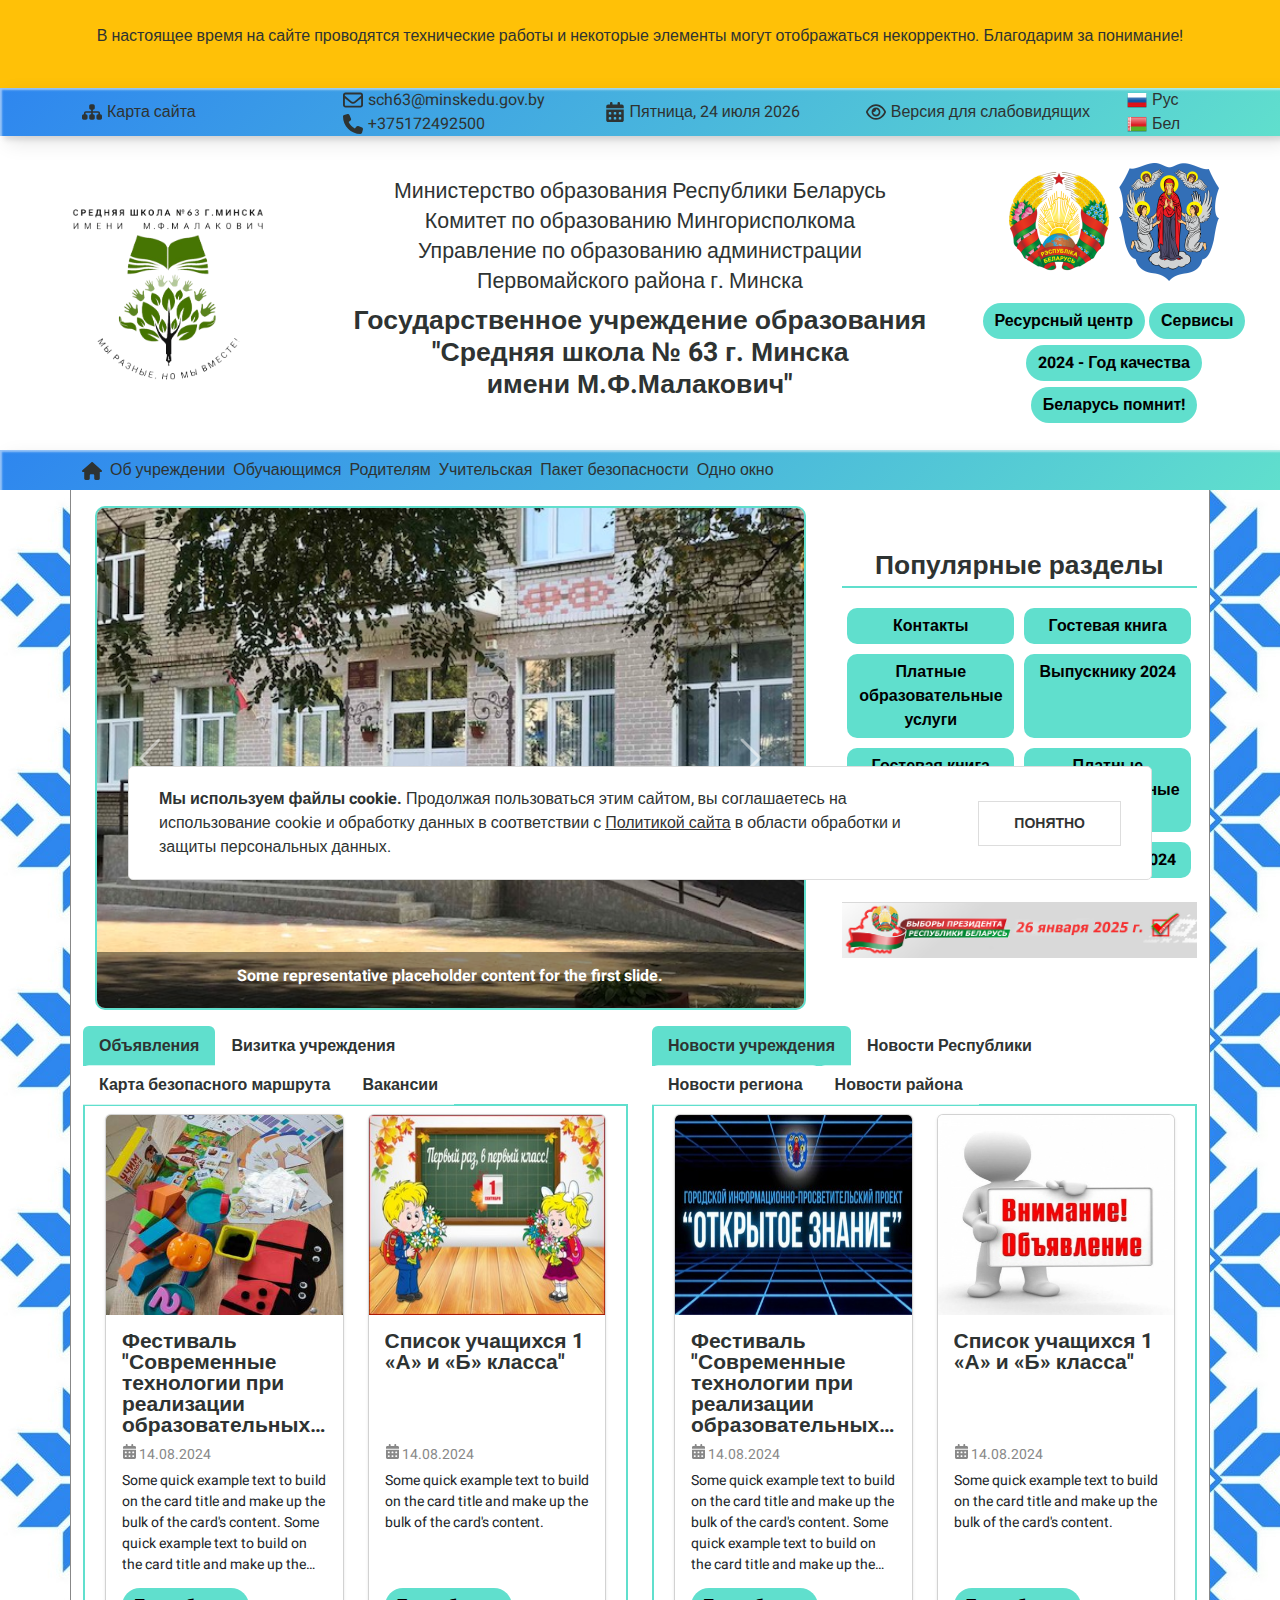
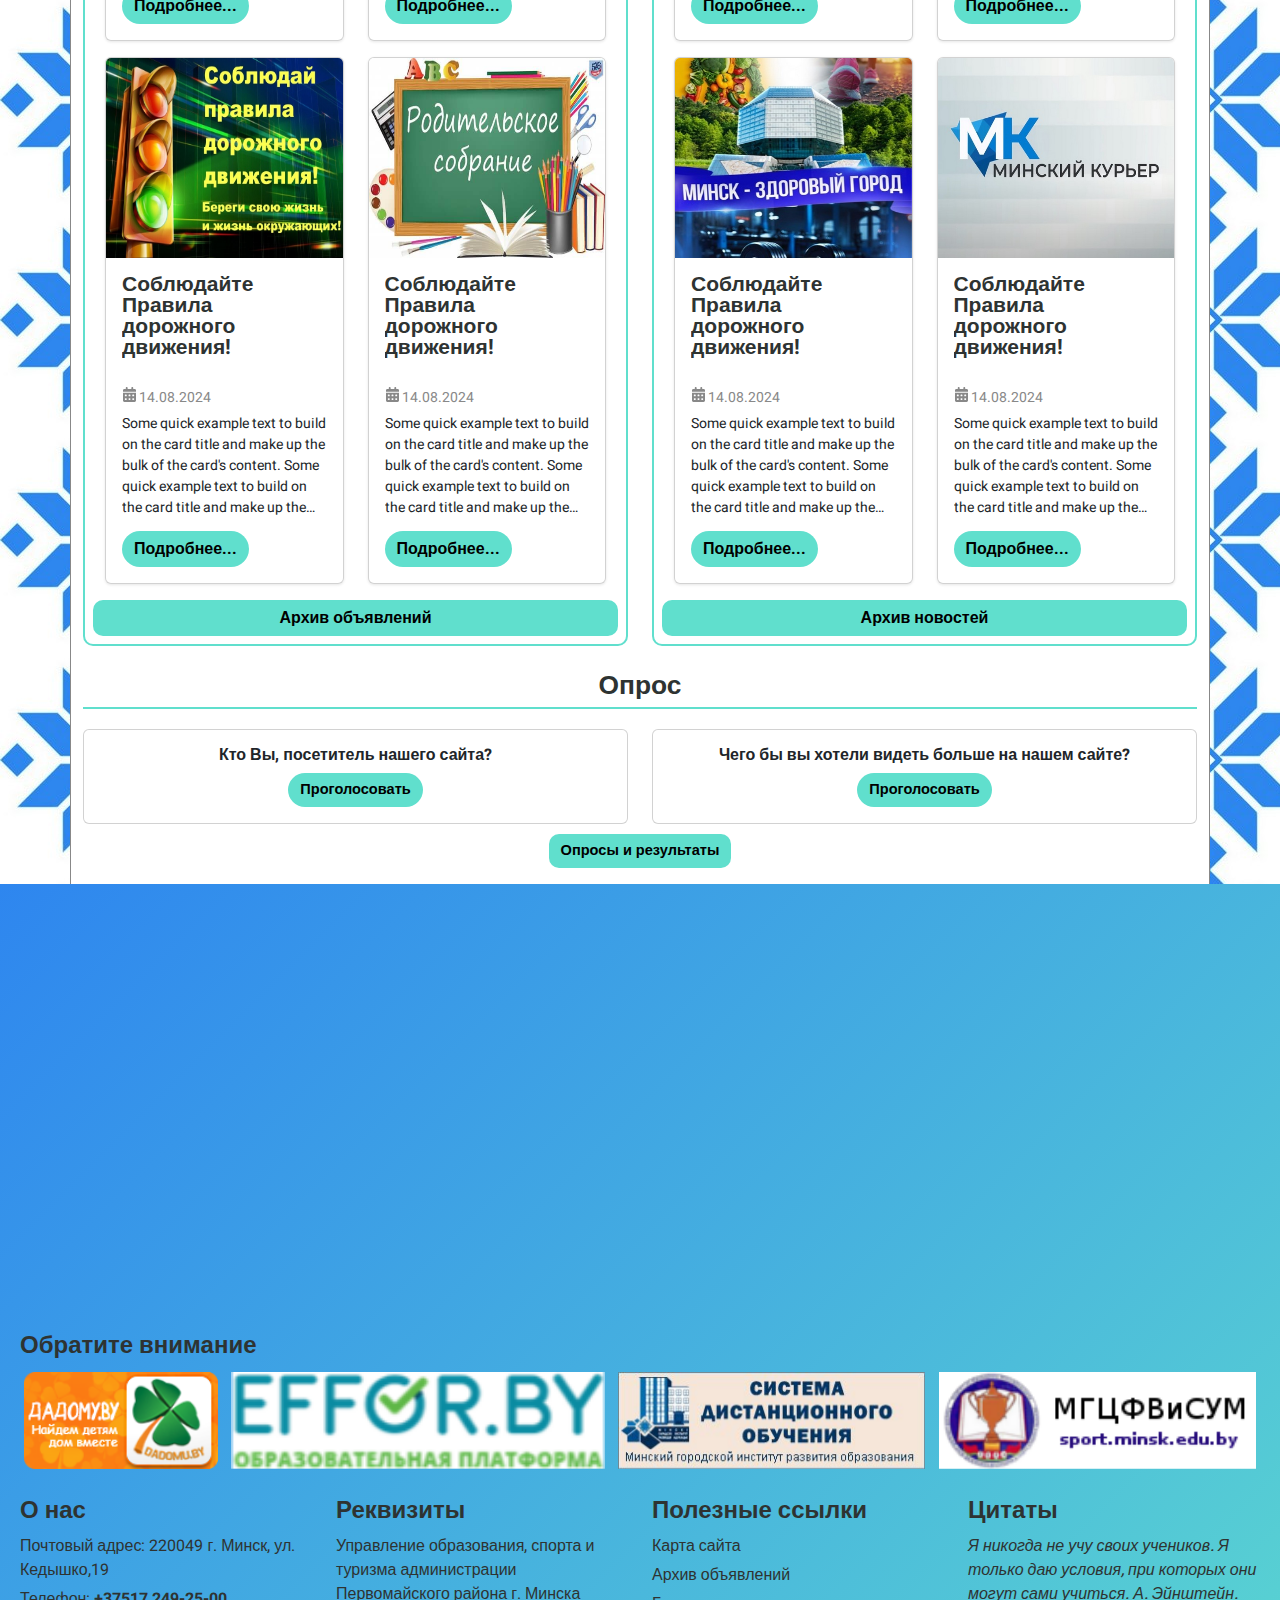
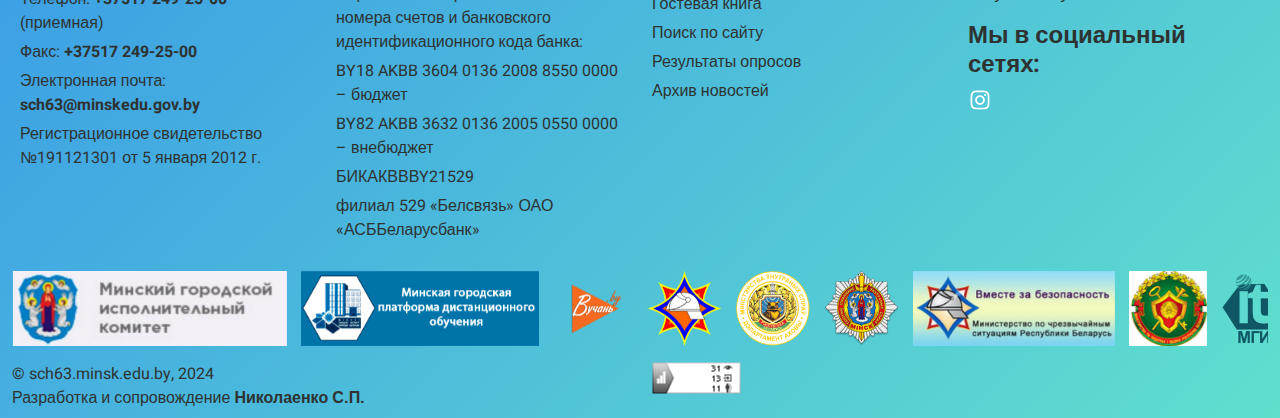
<file: index2.html>
<!DOCTYPE html>
<html lang="ru">
  <head>
    <meta charset="UTF-8" />
    <meta name="viewport" content="width=device-width, initial-scale=1.0" />
    <title>Средняя школа №63</title>
    <link rel="preconnect" href="https://fonts.googleapis.com" />
    <link rel="preconnect" href="https://fonts.gstatic.com" crossorigin />
    <link
      href="https://fonts.googleapis.com/css2?family=Heebo:wght@100..900&display=swap"
      rel="stylesheet"
    />
    <link rel="stylesheet" href="assets/styles/bootstrap.min.css" />
    <link rel="stylesheet" href="assets/styles/owl.carousel.min.css">
    <link rel="stylesheet" href="assets/styles/owl.theme.default.min.css">
    <link rel="stylesheet" href="assets/styles/icons.css" />
    <link rel="stylesheet" href="assets/styles/main.css" />
    <link rel="shortcut icon" href="assets/images/favicon.ico" type="image/x-icon">
    <script src="assets/scripts/jquery.min.js"></script>
  </head>
  <body>

    <section class="section vision" style="display: none;">
      <div class="container">
          <div class="vision-flex">
              <div class="vision-item">
                  <div class="vision-block font-size">
                      <div>Размер шрифта</div>
                      <div class="vision-settings">
                          <a href="#" class="item-settings reduceFont" id="reduceFont" title="Уменьшить">A-</a>
                          <a href="#" class="item-settings increaseFont" id="increaseFont"
                              title="Увеличить">A+</a>
                      </div>
                  </div>
              </div>
              <div class="vision-item">
                  <div class="vision-block letter-spacing">
                      <div>Межбуквенное растояние</div>
                      <div class="vision-settings">
                          <a href="#" data-letter-spacing="0" class="item-settings changeLetterSpacing" id=""
                              title="Стандартное">Стандартное</a>
                          <a href="#" data-letter-spacing="1" class="item-settings changeLetterSpacing" id=""
                              title="Среднее">Среднее</a>
                          <a href="#" data-letter-spacing="2" class="item-settings changeLetterSpacing" id=""
                              title="Большое">Большое</a>
                      </div>
                  </div>
              </div>
              <div class="vision-item">
                  <div class="vision-block color-site">
                      <div>Цвет сайта</div>
                      <div class="vision-settings">
                          <a href="#" class="item-settings colorSite" id="colorSiteBlack"
                              title="Чёрным по белому">A</a>
                          <a href="#" class="item-settings colorSite" id="colorSiteWhite"
                              title="Белым по чёрному">A</a>
                          <a href="#" class="item-settings colorSite" id="colorSiteBlue"
                              title="Тёмно-синим по голубому">A</a>
                          <a href="#" class="item-settings colorSite" id="colorSiteBeige"
                              title="Коричневым по бежевому">A</a>
                      </div>
                  </div>
              </div>
              <div class="vision-item">
                  <div class="vision-block images">
                      <div>Изоображения</div>
                      <div class="vision-settings">
                          <a href="#" class="item-settings imagesNo" id="imagesNo" title="Выключены">Выкл</a>
                          <a href="#" class="item-settings imagesYes" id="imagesYes" title="Включены">Цвет</a>
                          <a href="#" class="item-settings imagesBlackWhite" id="imagesBlackWhite"
                              title="Чёрно-белые">ч/б</a>
                      </div>
                  </div>
              </div>
          </div>
      </div>
    </section>
    
    <div class="wrapper">

      <div class="rebuild text-center bg-warning py-4">
        <p>В настоящее время на сайте проводятся технические работы и некоторые элементы могут отображаться некорректно. Благодарим за понимание!</p>
      </div>

      <div id="privacy_policy" class="privacy-policy-popup">
        <div class="privacy-policy-content">
            
            <div class="privacy-policy-item privacy-policy-text">
                <strong>Мы используем файлы cookie.&nbsp;</strong><strong>​</strong>Продолжая пользоваться этим сайтом, вы соглашаетесь на использование cookie и обработку данных в соответствии с <a href="main.aspx?guid=43591" target="_blank" >Политикой сайта</a> в области обработки и защиты персональных данных.
            </div>

            <div class="privacy-policy-item privacy-policy-buttons">
                <button type="button" id="privacy_policy_btn" class="privacy-policy-btn">Понятно</button>
            </div>
        </div>
      </div>

      <!-- Header -->
      <header class="header">

        <!-- Header-top -->
        <div class="header-top">

          <div class="container-xl container-fluid">
            <div class="row align-items-center">

              <div class="col col-md-2 col-lg">
                <div class="header-top-col header-top-site-map">
                  <a href="#"><span>Карта сайта</span></a>
                </div>
              </div>

              <div class="col col-md-2 col-lg">
                <div class="header-top-col header-top-contacts d-md-block d-flex gap-2">
                  <span class="header-top-mail"><a href="mailto:sch63@minskedu.gov.by">sch63@minskedu.gov.by</a></span>
                  <span class="header-top-phone"><a href="tel:+375172492500">+375172492500</a></span>
                </div>
              </div>

              <div class="col col-md-4 col-lg">
                <div class="header-top-col header-top-date">
                  <a href="#" data-bs-toggle="tooltip" data-bs-title="" data-bs-placement="bottom"><time id="currentTime"  datetime=""><span></span></time></a>
                  <script>
                    // Вывод даты
                    // *****
                    const d = new Date();
                    const day = ["Воскресенье,", "Понедельник,", "Вторник,", "Среда,", "Четверг,", "Пятница,", "Суббота,"];
                    const month = ["января", "февраля", "марта", "апреля", "мая", "июня", "июля", "августа", "сентября", "октября", "ноября", "декабря"];

                    // Форматирование даты для атрибута datetime
                    const datetimeString = d.getFullYear() + '-' + 
                                          String(d.getMonth() + 1).padStart(2, '0') + '-' + 
                                          String(d.getDate()).padStart(2, '0') + 'T' + 
                                          String(d.getHours()).padStart(2, '0') + ':' + 
                                          String(d.getMinutes()).padStart(2, '0') + ':' + 
                                          String(d.getSeconds()).padStart(2, '0');

                    // Установка значения атрибута datetime
                    document.getElementById("currentTime").setAttribute("datetime", datetimeString);

                    // Вывод текста в элемент
                    const outputText = day[d.getDay()] + " " + d.getDate() + " " + month[d.getMonth()] + " " + d.getFullYear();
                    document.querySelector("#currentTime span").innerHTML = outputText;
                    
                    // // Вывод подсказки в дате
                    // // *****
                    // document.querySelector(".header-top-date a").setAttribute("data-bs-title", outputText);
                    // const tooltipTriggerList = document.querySelectorAll('[data-bs-toggle="tooltip"]');
                    // const tooltipList = [...tooltipTriggerList].map(tooltipTriggerEl => new bootstrap.Tooltip(tooltipTriggerEl));
                  </script>
                </div>
              </div>

              <div class="col col-md-2 col-lg">
                <div class="header-top-col header-top-visually-version">
                  <a id="normal-eye" href="#"><span>Версия для слабовидящих</span></a>
                  <a id="cross-eye" style="display: none;" href="#"><span>Обычная версия</span></a>
                  <a id="cross-eye-white" style="display: none;" href="#"><span>Обычная версия</span></a>
                </div>
              </div>

              <div class="col col-md-2 col-lg-1">
                <div class="header-top-col header-top-lang">
                  <span class="header-top-lang-rus" >Рус</span>
                  <span class="header-top-lang-be" >Бел</span>
                </div>
              </div>

            </div>
          </div>

        </div>
        <!-- ./Header-top -->

        <!-- Header-middle -->
        <div class="header-middle text-center py-3 py-lg-4 px-2">

          <div class="container-fluid container-header-middle">
            <div class="row">

              <div class="col-sm-3 col-6">
                <div class="header-middle-logo ">
                  <a href="/"><img src="assets/images/logo.png" alt="Логотип Средней школы 63 г. Минска" class="align-middle"></a>
                </div>
              </div>

              <div class="col-sm-3 col-6 order-sm-3">
                <div class="header-middle-badge-buttons">

                  <div class="header-middle-badge mb-xl-3 mb-1">
                    <img src="assets/images/blazon-rb.png" alt="Герб Республики Беларусь">
                    <img src="assets/images/blazon-minsk.png" alt="Герб Минска">
                  </div>

                  <div class="header-middle-buttons">
                    <a href="#" class="btn btn-info">Ресурсный центр</a>
                    <a href="#" class="btn btn-info">Сервисы</a>
                    <a href="#" class="btn btn-info">2024 - Год качества</a>
                    <a href="#" class="btn btn-info">Беларусь помнит!</a>
                  </div>

                </div>
              </div>

              <div class="col-sm-6 col-12 order-sm-2 mt-sm-0 mt-2">
                <div class="header-middle-title-box">
                  <h1 class="visually-hidden">Официальный сайт государственного учреждения образования "Средняя школа № 63 г. Минска имени М.Ф.Малакович"</h1>
                  <p class="header-middle-h2"><a href="https://edu.gov.by/">Министерство образования Республики Беларусь</a></p>
                  <p class="header-middle-h2"><a href="http://minsk.edu.by/">Комитет по образованию Мингорисполкома</a></p>
                  <p class="header-middle-h2"><a href="http://perue.minsk.edu.by/?fcbimgdjmohlfkng">Управление по образованию администрации <br>Первомайского района г. Минска</a></p>
                  <h2 class="header-middle-h1 mt-2">Государственное учреждение образования <br> "Средняя школа № 63 г. Минска <br> имени М.Ф.Малакович"</h2>
                </div>
              </div>

            </div>
          </div>
          
        </div>
        <!-- ./Header-middle -->

        <!-- Header-bottom -->
        <div class="header-bottom" id="header-nav">

          <nav class="navbar navbar-expand-lg navbar-dark bg-dark">
            <div class="container-xl container-fluid">
              <button class="navbar-toggler" type="button" data-bs-toggle="offcanvas" data-bs-target="#offcanvasNavbar" aria-controls="offcanvasNavbar" aria-expanded="false" aria-label="Toggle navigation">
                <span class="navbar-toggler-icon"></span>
              </button>
              <div class="offcanvas offcanvas-start" tabindex="-1" id="offcanvasNavbar" aria-labelledby="offcanvasNavbarLabel">
                <div class="offcanvas-header">
                  <button type="button" class="btn-close btn-close-white" data-bs-dismiss="offcanvas" aria-label="Close"></button>
                  <button type="button" class="btn-close btn-close-black" style="display: none;" data-bs-dismiss="offcanvas" aria-label="Close"></button>
                </div>

                <div class="offcanvas-body align-items-center gap-2">
                  <a class="nav-link home" href="/"><img src="assets/icons/header/home.svg" alt=""></a>
                  <a class="nav-link home-white" href="/" style="display: none;"><img src="assets/icons/header/home-white.svg" alt=""></a>
                  <ul class="level_0">

                    <li class="parent">
                      <a class="nav-link" href="https://doka.guide/css/background-size/" role="button" >
                        Об учреждении
                      </a>
                      <a class="dropdown-toggle" href="#" role="button" data-bs-toggle="dropdown" aria-expanded="false" aria-current="page"></a>
                      <ul class="level_1">
                        <li><a   href="#">График работы руководства</a></li>
                        <li><a   href="#">Нормативные правовые документы</a></li>
                        <li><a   href="#">Руководство школы</a></li>
                        <li><a   href="#">Структура школы</a></li>
                        <li><a   href="#">Интегрированное обучение и воспитание</a></li>
                        <li><a   href="#">Юридическое лицо</a></li>
                        <li><a   href="#">Фотогалерея</a></li>
                        <li><a   href="#">Библиотека</a></li>
                        <li><a   href="#">Профсоюзный вестник</a></li>
                        <li><a   href="#">Вакансии</a></li>
                        <li><a   href="#">СППС</a></li>
                        <li><a   href="#">Организация питания учащихся</a></li>
                        <li><a   href="#">Информационно-разъяснительная работа</a></li>
                      </ul>
                    </li>

                    <li class="parent">
                      <a class="nav-link" href="#">
                        Обучающимся
                      </a>
                      <a class="dropdown-toggle" href="#" role="button" data-bs-toggle="dropdown" aria-expanded="false" aria-current="page"></a>
                      <ul class="level_1">
                        <li><a   href="#">График работы руководства</a></li>
                        <li><a   href="#">Нормативные правовые документы</a></li>
                        <li><a   href="#">Руководство школы</a></li>
                        <li><a   href="#">Структура школы</a></li>
                        <li><a   href="#">Интегрированное обучение и воспитание</a></li>
                        <li><a   href="#">Юридическое лицо</a></li>
                        <li><a   href="#">Фотогалерея</a></li>
                        <li><a   href="#">Библиотека</a></li>
                        <li><a   href="#">Профсоюзный вестник</a></li>
                        <li><a   href="#">Вакансии</a></li>
                        <li><a   href="#">СППС</a></li>
                        <li><a   href="#">Организация питания учащихся</a></li>
                        <li><a   href="#">Информационно-разъяснительная работа</a></li>
                      </ul>
                    </li>

                    <li class="parent">
                      <a class="nav-link" href="#">
                        Родителям
                      </a>
                      <a class="dropdown-toggle" href="#" role="button" data-bs-toggle="dropdown" aria-expanded="false" aria-current="page"></a>
                      <ul class="level_1">
                        <li><a   href="#">График работы руководства</a></li>
                        <li><a   href="#">Нормативные правовые документы</a></li>
                        <li><a   href="#">Руководство школы</a></li>
                        <li><a   href="#">Структура школы</a></li>
                        <li><a   href="#">Интегрированное обучение и воспитание</a></li>
                        <li><a   href="#">Юридическое лицо</a></li>
                        <li><a   href="#">Фотогалерея</a></li>
                        <li><a   href="#">Библиотека</a></li>
                        <li><a   href="#">Профсоюзный вестник</a></li>
                        <li><a   href="#">Вакансии</a></li>
                        <li><a   href="#">СППС</a></li>
                        <li><a   href="#">Организация питания учащихся</a></li>
                        <li><a   href="#">Информационно-разъяснительная работа</a></li>
                      </ul>
                    </li>

                    <li class="parent">
                      <a class="nav-link" href="#" >
                        Учительская
                      </a>
                      <a class="dropdown-toggle" href="#" role="button" data-bs-toggle="dropdown" aria-expanded="false" aria-current="page"></a>
                      <ul class="level_1">
                        <li><a   href="#">График работы руководства</a></li>
                        <li><a   href="#">Нормативные правовые документы</a></li>
                        <li><a   href="#">Руководство школы</a></li>
                        <li><a   href="#">Структура школы</a></li>
                        <li><a   href="#">Интегрированное обучение и воспитание</a></li>
                        <li><a   href="#">Юридическое лицо</a></li>
                        <li><a   href="#">Фотогалерея</a></li>
                        <li><a   href="#">Библиотека</a></li>
                        <li><a   href="#">Профсоюзный вестник</a></li>
                        <li><a   href="#">Вакансии</a></li>
                        <li><a   href="#">СППС</a></li>
                        <li><a   href="#">Организация питания учащихся</a></li>
                        <li><a   href="#">Информационно-разъяснительная работа</a></li>
                      </ul>
                    </li>

                    <li class="parent">
                      <a class="nav-link" href="#"  >
                        Пакет безопасности
                      </a>
                      <a class="dropdown-toggle" href="#" role="button" data-bs-toggle="dropdown" aria-expanded="false" aria-current="page"></a>
                      <ul class="level_1">
                        <li><a   href="#">График работы руководства</a></li>
                        <li><a   href="#">Нормативные правовые документы</a></li>
                        <li><a   href="#">Руководство школы</a></li>
                        <li><a   href="#">Структура школы</a></li>
                        <li><a   href="#">Интегрированное обучение и воспитание</a></li>
                        <li><a   href="#">Юридическое лицо</a></li>
                        <li><a   href="#">Фотогалерея</a></li>
                        <li><a   href="#">Библиотека</a></li>
                        <li><a   href="#">Профсоюзный вестник</a></li>
                        <li><a   href="#">Вакансии</a></li>
                        <li><a   href="#">СППС</a></li>
                        <li><a   href="#">Организация питания учащихся</a></li>
                        <li><a   href="#">Информационно-разъяснительная работа</a></li>
                      </ul>
                    </li>

                    <li class="parent">
                      <a class="nav-link" href="#" >
                        Одно окно
                      </a>
                      <a class="dropdown-toggle" href="#" role="button" data-bs-toggle="dropdown" aria-expanded="false" aria-current="page"></a>
                      <ul class="level_1">
                        <li><a   href="#">График работы руководства</a></li>
                        <li><a   href="#">Нормативные правовые документы</a></li>
                        <li><a   href="#">Руководство школы</a></li>
                        <li><a   href="#">Структура школы</a></li>
                        <li><a   href="#">Интегрированное обучение и воспитание</a></li>
                        <li><a   href="#">Юридическое лицо</a></li>
                        <li><a   href="#">Фотогалерея</a></li>
                        <li><a   href="#">Библиотека</a></li>
                        <li><a   href="#">Профсоюзный вестник</a></li>
                        <li><a   href="#">Вакансии</a></li>
                        <li><a   href="#">СППС</a></li>
                        <li><a   href="#">Организация питания учащихся</a></li>
                        <li><a   href="#">Информационно-разъяснительная работа</a></li>
                      </ul>
                    </li>

                  </ul>
                </div>

              </div>

              <!-- Search -->
         
              <div class="site_search d-flex">
                <div
                  class="ya-site-form ya-site-form_inited_no"
                  onclick="return {'action':'http://sch63.minsk.edu.by/ru/main.aspx?guid=22981','arrow':false,'bg':'transparent','language':'ru','logo':'rb','publicname':'Поиск по sch63.minsk.edu.by','suggest':true,'target':'_self','tld':'ru','type':2,'usebigdictionary':true,'searchid':2291131,'webopt':false,'websearch':false,'input_placeholder':'Поиск по сайту','input_placeholderColor':'#999999'}"
                >
                  <form action="http://yandex.ru/sitesearch" method="get" target="_self">
                    <input type="hidden" name="searchid" value="2291131" />
                    <input type="hidden" name="l10n" value="ru" />
                    <input type="hidden" name="reqenc" value="" />
                    <input type="search" name="text" value="" />
                    <input type="submit" value="Найти" />
                  </form>
                </div>
              
                <style type="text/css">
                  .ya-page_js_yes .ya-site-form_inited_no {
                    display: none;
                  }
                </style>
              
                <script type="text/javascript">
                  (function (w, d, c) {
                    var s = d.createElement("script"),
                      h = d.getElementsByTagName("script")[0],
                      e = d.documentElement;
                    if ((" " + e.className + " ").indexOf(" ya-page_js_yes ") === -1) {
                      e.className += " ya-page_js_yes";
                    }
                    s.type = "text/javascript";
                    s.async = true;
                    s.charset = "utf-8";
                    s.src =
                      (d.location.protocol === "https:" ? "https:" : "http:") +
                      "//site.yandex.net/v2.0/js/all.js";
                    h.parentNode.insertBefore(s, h);
                    (w[c] || (w[c] = [])).push(function () {
                      Ya.Site.Form.init();
                    });
                  })(window, document, "yandex_site_callbacks");
                </script>
              </div>
              
              <!-- ./Search -->

            </div>
          </nav>
          
        </div>
        <!-- ./Header-bottom -->

      </header>
      <!-- ./Header -->

      <!-- Main -->
      <main class="main " style="background: url(assets/images/background4.jpg);">

        <div class="container-xl container-fluid py-3">
          <div class="row">

            <!-- Slider-section -->
            <div class="col-lg-8 col-12 mb-3">
              <section class="slider-section container">
                <h2 class="visually-hidden">Слайдер средней школы №63</h2>
                <div class="slider">
                  <div id="carouselMainPage" class="carousel slide" data-bs-ride="carousel">
                    <!-- <div class="carousel-indicators">
                      <button type="button" data-bs-target="#carouselMainPage" data-bs-slide-to="0" class="active" aria-current="true"></button>
                      <button type="button" data-bs-target="#carouselMainPage" data-bs-slide-to="1"></button>
                      <button type="button" data-bs-target="#carouselMainPage" data-bs-slide-to="2"></button>
                      <button type="button" data-bs-target="#carouselMainPage" data-bs-slide-to="3"></button>
                      <button type="button" data-bs-target="#carouselMainPage" data-bs-slide-to="4"></button>
                      <button type="button" data-bs-target="#carouselMainPage" data-bs-slide-to="5"></button>
                      <button type="button" data-bs-target="#carouselMainPage" data-bs-slide-to="6"></button>
                      <button type="button" data-bs-target="#carouselMainPage" data-bs-slide-to="7"></button>
                      <button type="button" data-bs-target="#carouselMainPage" data-bs-slide-to="8"></button>
                    </div> -->
                    <div class="carousel-inner">
                      <figure class="carousel-item">
                        <img src="assets/images/slider/1.jpeg" width="1290" height="600" class="  w-100" alt="...">
                        <figcaption class="carousel-caption   ">
                          <p>Some representative placeholder content for the first slide.</p>
                        </figcaption>
                      </figure>
                      <figure class="carousel-item">
                        <img src="assets/images/slider/2.jpeg" width="1290" height="600" class="  w-100" alt="...">
                        <figcaption class="carousel-caption   ">
                          <p>Some representative placeholder content for the second slide.</p>
                        </figcaption>
                      </figure>
                      <figure class="carousel-item">
                        <img src="assets/images/slider/3.jpeg" width="1290" height="600" class="  w-100" alt="...">
                        <figcaption class="carousel-caption   ">
                          <p>Some representative placeholder content for the third slide.</p>
                        </figcaption>
                      </figure>
                      <figure class="carousel-item">
                        <img src="assets/images/slider/4.jpeg" width="1290" height="600" class="  w-100" alt="...">
                        <figcaption class="carousel-caption   ">
                          <p>Some representative placeholder content for the third slide.</p>
                          <p>Some representative placeholder content for the third slide.</p>
                          <p>Some representative placeholder content for the third slide.</p>
                        </figcaption>
                      </figure>
                      <figure class="carousel-item">
                        <img src="assets/images/slider/5.jpeg" width="1290" height="600" class="  w-100" alt="...">
                        <figcaption class="carousel-caption   ">
                          <p>Some representative placeholder content for the third slide.</p>
                        </figcaption>
                      </figure>
                      <figure class="carousel-item">
                        <img src="assets/images/slider/6.jpeg" width="1290" height="600" class="  w-100" alt="...">
                        <figcaption class="carousel-caption   ">
                          <p>Some representative placeholder content for the third slide.</p>
                        </figcaption>
                      </figure>
                      <figure class="carousel-item">
                        <img src="assets/images/slider/7.jpeg" width="1290" height="600" class="  w-100" alt="...">
                        <figcaption class="carousel-caption   ">
                          <p>Some representative placeholder content for the third slide.</p>
                        </figcaption>
                      </figure>
                      <figure class="carousel-item">
                        <img src="assets/images/slider/8.jpeg" width="1290" height="600" class="  w-100" alt="...">
                        <figcaption class="carousel-caption   ">
                          <p>Some representative placeholder content for the third slide.</p>
                        </figcaption>
                      </figure>
                      <figure class="carousel-item">
                        <img src="assets/images/slider/9.jpeg" width="1290" height="600" class="  w-100" alt="...">
                        <figcaption class="carousel-caption   ">
                          <p>Some representative placeholder content for the third slide.</p>
                        </figcaption>
                      </figure>
                    </div>
                    <button class="carousel-control-prev" type="button" data-bs-target="#carouselMainPage" data-bs-slide="prev">
                      <span class="carousel-control-prev-icon" aria-hidden="true"></span>
                      <span class="visually-hidden">Previous</span>
                    </button>
                    <button class="carousel-control-next" type="button" data-bs-target="#carouselMainPage" data-bs-slide="next">
                      <span class="carousel-control-next-icon" aria-hidden="true"></span>
                      <span class="visually-hidden">Next</span>
                    </button>
                  </div>
                </div>
              </section>
            </div>
            <!-- ./Slider-section -->

            <!-- Section-popular -->
            <div class="col-lg-4 col-12 mb-3 align-self-center">
              <section class="section-popular">
                
                
                <h2 class="section-title popular-title">Популярные разделы</h2>
                
                <div class="popular-links">
                  <ul class="list-inline">
                    <li  class="list-inline-item">
                      <a href="#" class="btn btn-info">Контакты</a>
                    </li>
                    <li  class="list-inline-item">
                      <a href="#" class="btn btn-info">Гостевая книга</a>
                    </li>
                    <li  class="list-inline-item">
                      <a href="#" class="btn btn-info">Платные образовательные услуги</a>
                    </li>
                    <li  class="list-inline-item">
                      <a href="#" class="btn btn-info">Выпускнику 2024</a>
                    </li>
                    <li  class="list-inline-item">
                      <a href="#" class="btn btn-info">Гостевая книга</a>
                    </li>
                    <li  class="list-inline-item">
                      <a href="#" class="btn btn-info">Платные образовательные услуги</a>
                    </li>
                    <li  class="list-inline-item">
                      <a href="#" class="btn btn-info">Контакты</a>
                    </li>
                    <li  class="list-inline-item">
                      <a href="#" class="btn btn-info">Выпускнику 2024</a>
                    </li>
                  </ul>

                  <ul class="list-group list-group-flush text-center">
                    <li class="list-group-item px-0">
                      <a href="https://minsk.gov.by/ru/freepage/other/vybory_2025/" target="_blank">
                        <img src="assets/images/vibori25.jpg" loading="lazy" alt="" width="600" height="100">
                      </a>
                    </li>
                    
                  </ul>
                  

                  
                </div>
              </section>
            </div>
            <!-- ./Section-popular -->

          </div>

          <div class="row">

            <!-- Announcement-section-->
            <div class="col-lg-6 col-12">
              <section class="section-announcement section-tabs mb-4">
                <h2 class="visually-hidden">Объявления средней школы №63, визитка учреждения, карта безопасного маршрута, вакансии</h2>

                <ul class="nav nav-tabs"  role="tablist">
                  <li class="nav-item" role="presentation">
                    <button class="nav-link active" id="anno" data-bs-toggle="tab" data-bs-target="#anno-pane" type="button" role="tab" aria-controls="anno-pane" aria-selected="true">Объявления</button>
                  </li>
                  <li class="nav-item" role="presentation">
                    <button class="nav-link" id="visiting-card" data-bs-toggle="tab" data-bs-target="#visiting-card-pane" type="button" role="tab" aria-controls="visiting-card-pane" aria-selected="false">Визитка учреждения</button>
                  </li>
                  <li class="nav-item" role="presentation">
                    <button class="nav-link" id="safe-map" data-bs-toggle="tab" data-bs-target="#safe-map-pane" type="button" role="tab" aria-controls="safe-map-pane" aria-selected="false">Карта безопасного маршрута</button>
                  </li>
                  <li class="nav-item" role="presentation">
                    <button class="nav-link" id="vacancy" data-bs-toggle="tab" data-bs-target="#vacancy-pane" type="button" role="tab" aria-controls="vacancy-pane" aria-selected="false">Вакансии</button>
                  </li>
                </ul>
                
                <div class="tab-content tab-announcement p-2" >
                  <div class="tab-pane fade show active container-fluid" id="anno-pane" role="tabpanel" aria-labelledby="anno" tabindex="0">
                  
                    <div class="row">

                      <div class="col-sm-6 col-12 mb-3">
                        <div class="card card-announcement">
                          <a href="#">
                            <img width="432" height="300" loading='lazy' src="assets/images/anno-news/1.jpeg" class="card-img-top" alt="Новости средней школы №63">
                          </a>
                          <div class="card-body">
                            <h3 class="card-title">
                              <a href="#">Фестиваль "Современные технологии при реализации образовательных программ специального образования"</a>
                            </h3>
                            <time datetime="2024-08-14">14.08.2024</time>
                            <p class="card-text">Some quick example text to build on the card title and make up the bulk of the card's content. Some quick example text to build on the card title and make up the bulk of the card's content. Some quick example text to build on the card title and make up the bulk of the card's content. Some quick example text to build on the card title and make up the bulk of the card's content. Some quick example text to build on the card title and make up the bulk of the card's content. Some quick example text to build on the card title and make up the bulk of the card's content.</p>
                            <a href="#" class="btn btn-info">Подробнее...</a>
                          </div>
                        </div>
                      </div>

                      <div class="col-sm-6 col-12 mb-3">
                        <div class="card card-announcement">
                          <a href="#">
                            <img width="432" height="300" loading='lazy' src="assets/images/anno-news/2.jpeg" class="card-img-top" alt="Новости средней школы №63">
                          </a>
                          <div class="card-body">
                            <h3 class="card-title">
                              <a href="#">Список учащихся 1 «А» и «Б» класса"</a>
                            </h3>
                            <time datetime="2024-08-14">14.08.2024</time>
                            <p class="card-text">Some quick example text to build on the card title and make up the bulk of the card's content.</p>
                            <a href="#" class="btn btn-info">Подробнее...</a>
                          </div>
                        </div>
                      </div>

                      <div class="col-sm-6 col-12 mb-3">
                        <div class="card card-announcement">
                          <a href="#">
                            <img width="432" height="300" loading='lazy' src="assets/images/anno-news/3.jpeg" class="card-img-top" alt="Новости средней школы №63">
                          </a>
                          <div class="card-body">
                            <h3 class="card-title">
                              <a href="#">Соблюдайте Правила дорожного движения!</a>
                            </h3>
                            <time datetime="2024-08-14">14.08.2024</time>
                            <p class="card-text">Some quick example text to build on the card title and make up the bulk of the card's content. Some quick example text to build on the card title and make up the bulk of the card's content. Some quick example  </p>
                            <a href="#" class="btn btn-info">Подробнее...</a>
                          </div>
                        </div>
                      </div>

                      <div class="col-sm-6 col-12 mb-3">
                        <div class="card card-announcement">
                          <a href="#">
                            <img width="432" height="300" loading='lazy' src="assets/images/anno-news/4.jpeg" class="card-img-top" alt="Новости средней школы №63">
                          </a>
                          <div class="card-body">
                            <h3 class="card-title">
                              <a href="#">Соблюдайте Правила дорожного движения!</a>
                            </h3>
                            <time datetime="2024-08-14">14.08.2024</time>
                            <p class="card-text">Some quick example text to build on the card title and make up the bulk of the card's content. Some quick example text to build on the card title and make up the bulk of the card's content. Some quick example text to build on the card title and make up the bulk of the card's content. Some quick example text to build on the card title and make up the bulk of the card's content. Some quick example text to build on the card title and make up the bulk of the card's content. Some quick example text to build on the card title and make up the bulk of the card's content.</p>
                            <a href="#" class="btn btn-info">Подробнее...</a>
                          </div>
                        </div>
                      </div>

                      <a href="#" class="btn btn-info btn-archive">Архив объявлений</a>
                    </div>

                  </div>

                  <div class="tab-pane fade" id="visiting-card-pane" role="tabpanel" aria-labelledby="visiting-card" tabindex="0">
                    <h3 style="text-align: center">
                      <span style="color: #003366"
                        >Государственное учреждение образования&nbsp;</span
                      ><br /><span style="color: #003366"
                        >"Средняя школа №63 г.Минска имени М.Ф.Малакович"</span
                      >
                    </h3>
                    <p>
                      <img loading='lazy'
                        src="assets/images/anno-news/visit-card.jpeg"
                        align="right"
                        width="307"
                        height="187"
                        vspace="5"
                        hspace="5"
                      />
                    </p>
                    <p>
                      &laquo;Логика педагогического руководства школой такова, что нам невозможно
                      работать, если мы не будем постоянно анализировать связь настоящего с прошлым
                      и с будущим. Умение предвидеть &ndash; это прежде всего умение оглянуться на
                      пройденный путь, обозреть его, увидеть в нем истоки сегодняшних успехов и
                      недостатков&raquo;&nbsp;
                    </p>
                    <p>(В. А. Сухомлинский)&nbsp;</p>
                    <p style="text-align: justify">
                      "The logic of pedagogical management school is that we can not work if we do
                      not constantly analyze the relationship of the present to the past and the
                      future. The ability to anticipate - is primarily the ability to look back at
                      the past, to survey it, to see in him the origins of today's successes and
                      failures "(V.A.Sukhomlinsky)
                    </p>
                    <p align="justify">
                      <strong><span style="color: #003366">Контакты:</span></strong>
                    </p>
                    <p>
                      <img loading='lazy'
                        src="http://gymn4.minsk.edu.by/sm_full.aspx?guid=5903"
                        width="32"
                        height="33"
                        alt=""
                      />&nbsp;Почтовый&nbsp;адрес: 220049&nbsp;<span size="3"
                        >г. Минск, ул. Кедышко,19</span
                      >
                    </p>
                    <p align="left">
                      <img loading='lazy'
                        src="http://gymn4.minsk.edu.by/sm_full.aspx?guid=5913"
                        width="44"
                        height="20"
                        alt=""
                      />Телефон:<span size="3">&nbsp;+37517 249-25-00</span>
                    </p>
                    <p align="left">
                      <img loading='lazy'
                        src="http://gymn4.minsk.edu.by/sm_full.aspx?guid=1093"
                        width="39"
                        height="43"
                        alt=""
                      />Факс:<span size="3">&nbsp;+37517 249-25-00</span>
                    </p>
                    
                  </div>

                  <div class="tab-pane fade" id="safe-map-pane" role="tabpanel" aria-labelledby="safe-map" tabindex="0">
                    <p><img loading="lazy" src="assets/images/anno-news/safe-map1.jpeg" alt="Карта безопасного маршрута средней школы №63 г. Минска"></p>
                    <p><img loading="lazy" src="assets/images/anno-news/safe-map2.jpeg" alt="Карта безопасного маршрута средней школы №63 г. Минска"></p>
                  </div>
                  
                  <div class="tab-pane fade" id="vacancy-pane" role="tabpanel" aria-labelledby="vacancy" tabindex="0">
                    <p>Lorem ipsum dolor sit amet, consectetur adipisicing elit. Officia sed quisquam expedita rem, repellat, dignissimos delectus saepe ab laborum, facere dicta quo sit tenetur dolorem natus quasi corrupti asperiores! Obcaecati!</p>
                    <p>Lorem ipsum dolor sit amet consectetur adipisicing elit. Excepturi quae rerum tempore repudiandae, eos incidunt nihil nemo similique asperiores, magni libero error minus labore quo deleniti quisquam atque? Ipsum, odit.
                    Ab eveniet quis nam, unde eligendi sint recusandae laboriosam facere voluptatum, eos ut saepe consectetur quia quisquam, reiciendis ex! Deserunt placeat beatae reprehenderit vero quasi sit, laboriosam nemo voluptatum vitae?</p>
                  </div>
                </div>
                
              </section>
            </div>
            <!-- ./Announcement-section-->
            
            <!-- News-section-->
            <div class="col-lg-6 col-12">
              <section class="section-news section-tabs mb-4">
                <h2 class="visually-hidden">Новости средней школы №63, новости Республики, новости региона, новости района</h2>

                <ul class="nav nav-tabs" role="tablist">
                  <li class="nav-item" role="presentation">
                    <button class="nav-link active" id="news-sch" data-bs-toggle="tab" data-bs-target="#news-sch-pane" type="button" role="tab" aria-controls="news-sch-pane" aria-selected="true">Новости учреждения</button>
                  </li>
                  <li class="nav-item" role="presentation">
                    <button class="nav-link" id="news-republic" data-bs-toggle="tab" data-bs-target="#news-republic-pane" type="button" role="tab" aria-controls="news-republic-pane" aria-selected="false">Новости Республики</button>
                  </li>
                  <li class="nav-item" role="presentation">
                    <button class="nav-link" id="news-area" data-bs-toggle="tab" data-bs-target="#news-area-pane" type="button" role="tab" aria-controls="news-area-pane" aria-selected="false">Новости региона</button>
                  </li>
                  <li class="nav-item" role="presentation">
                    <button class="nav-link" id="news-region" data-bs-toggle="tab" data-bs-target="#news-region-pane" type="button" role="tab" aria-controls="news-region-pane" aria-selected="false">Новости района</button>
                  </li>
                </ul>

                <div class="tab-content tab-news-sch p-2" >
                  <div class="tab-pane fade show active container-fluid" id="news-sch-pane" role="tabpanel" aria-labelledby="news-sch" tabindex="0">
                    
                    <div class="row">

                      <div class="col-sm-6 col-12 mb-3">
                        <div class="card card-news-sch">
                          <a href="#">
                            <img width="432" height="300" loading='lazy' src="assets/images/anno-news/5.jpeg" class="card-img-top" alt="Новости средней школы №63">
                          </a>
                          <div class="card-body">
                            <h3 class="card-title">
                              <a href="#">Фестиваль "Современные технологии при реализации образовательных программ специального образования"</a>
                            </h3>
                            <time datetime="2024-08-14">14.08.2024</time>
                            <p class="card-text">Some quick example text to build on the card title and make up the bulk of the card's content. Some quick example text to build on the card title and make up the bulk of the card's content. Some quick example text to build on the card title and make up the bulk of the card's content. Some quick example text to build on the card title and make up the bulk of the card's content. Some quick example text to build on the card title and make up the bulk of the card's content. Some quick example text to build on the card title and make up the bulk of the card's content.</p>
                            <a href="#" class="btn btn-info">Подробнее...</a>
                          </div>
                        </div>
                      </div>

                      <div class="col-sm-6 col-12 mb-3">
                        <div class="card card-news-sch">
                          <a href="#">
                            <img width="432" height="300" loading='lazy' src="assets/images/anno-news/6.jpeg" class="card-img-top" alt="Новости средней школы №63">
                          </a>
                          <div class="card-body">
                            <h3 class="card-title">
                              <a href="#">Список учащихся 1 «А» и «Б» класса"</a>
                            </h3>
                            <time datetime="2024-08-14">14.08.2024</time>
                            <p class="card-text">Some quick example text to build on the card title and make up the bulk of the card's content.</p>
                            <a href="#" class="btn btn-info">Подробнее...</a>
                          </div>
                        </div>
                      </div>

                      <div class="col-sm-6 col-12 mb-3">
                        <div class="card card-news-sch">
                          <a href="#">
                            <img width="432" height="300" loading='lazy' src="assets/images/anno-news/7.jpeg" class="card-img-top" alt="Новости средней школы №63">
                          </a>
                          <div class="card-body">
                            <h3 class="card-title">
                              <a href="#">Соблюдайте Правила дорожного движения!</a>
                            </h3>
                            <time datetime="2024-08-14">14.08.2024</time>
                            <p class="card-text">Some quick example text to build on the card title and make up the bulk of the card's content. Some quick example text to build on the card title and make up the bulk of the card's content. Some quick example  </p>
                            <a href="#" class="btn btn-info">Подробнее...</a>
                          </div>
                        </div>
                      </div>

                      <div class="col-sm-6 col-12 mb-3">
                        <div class="card card-news-sch">
                          <a href="#">
                            <img width="432" height="300" loading='lazy' src="assets/images/anno-news/8.jpeg" class="card-img-top" alt="Новости средней школы №63">
                          </a>
                          <div class="card-body">
                            <h3 class="card-title">
                              <a href="#">Соблюдайте Правила дорожного движения!</a>
                            </h3>
                            <time datetime="2024-08-14">14.08.2024</time>
                            <p class="card-text">Some quick example text to build on the card title and make up the bulk of the card's content. Some quick example text to build on the card title and make up the bulk of the card's content. Some quick example text to build on the card title and make up the bulk of the card's content. Some quick example text to build on the card title and make up the bulk of the card's content. Some quick example text to build on the card title and make up the bulk of the card's content. Some quick example text to build on the card title and make up the bulk of the card's content.</p>
                            <a href="#" class="btn btn-info">Подробнее...</a>
                          </div>
                        </div>
                      </div>

                      <a href="#" class="btn btn-info btn-archive">Архив новостей</a>
                    </div>

                  </div>

                  <div class="tab-pane fade tabs-news-rss container-fluid" id="news-republic-pane" role="tabpanel" aria-labelledby="news-republic" tabindex="0">

                    <div class="row">

                      <div class="col-xxl-4 col-sm-6 col-12 mb-3">
                        <div class="card card-news-rss">
                          <div class="card-body">
                            <h3 class="card-title">
                              <a href="#">Триумф белорусских школьников</a>
                            </h3>
                            <time datetime="2024-08-14">14.08.2024</time>
                            <a href="#" class="btn btn-info">Подробнее...</a>
                          </div>
                        </div>
                      </div>

                      <div class="col-xxl-4 col-sm-6 col-12 mb-3">
                        <div class="card card-news-rss">
                          <div class="card-body">
                            <h3 class="card-title">
                              <a href="#">20 июля в Беларуси начнётся приёмная кампания на уровень среднего специального образования</a>
                            </h3>
                            <time datetime="2024-08-14">14.08.2024</time>
                            <a href="#" class="btn btn-info">Подробнее...</a>
                          </div>
                        </div>
                      </div>

                      <div class="col-xxl-4 col-sm-6 col-12 mb-3">
                        <div class="card card-news-rss">
                          <div class="card-body">
                            <h3 class="card-title">
                              <a href="#">Приём документов в большинство вузов Беларуси на бюджет завершится 17 июля</a>
                            </h3>
                            <time datetime="2024-08-14">14.08.2024</time>
                            <a href="#" class="btn btn-info">Подробнее...</a>
                          </div>
                        </div>
                      </div>

                      <div class="col-xxl-4 col-sm-6 col-12 mb-3">
                        <div class="card card-news-rss">
                          <div class="card-body">
                            <h3 class="card-title">
                              <a href="#">Более 1 тыс. детей и подростков из Беларуси и России приняли участие в Международном фестивале-конкурсе детского и молодёжного творчества «Радуга над Витебском»</a>
                            </h3>
                            <time datetime="2024-08-14">14.08.2024</time>
                            <a href="#" class="btn btn-info">Подробнее...</a>
                          </div>
                        </div>
                      </div>

                      <div class="col-xxl-4 col-sm-6 col-12 mb-3">
                        <div class="card card-news-rss">
                          <div class="card-body">
                            <h3 class="card-title">
                              <a href="#">Образование, наука и молодёжная политика: многогранный Витебск открывает новые союзные возможности</a>
                            </h3>
                            <time datetime="2024-08-14">14.08.2024</time>
                            <a href="#" class="btn btn-info">Подробнее...</a>
                          </div>
                        </div>
                      </div>

                      <div class="col-xxl-4 col-sm-6 col-12 mb-3">
                        <div class="card card-news-rss">
                          <div class="card-body">
                            <h3 class="card-title">
                              <a href="#">Образование, наука и молодёжная политика: многогранный Витебск открывает новые союзные возможности</a>
                            </h3>
                            <time datetime="2024-08-14">14.08.2024</time>
                            <a href="#" class="btn btn-info">Подробнее...</a>
                          </div>
                        </div>
                      </div>

                    </div>
                    
                  </div>
                  <div class="tab-pane fade tabs-news-rss container-fluid" id="news-area-pane" role="tabpanel" aria-labelledby="news-area" tabindex="0">

                    <div class="row">

                      <div class="col-xxl-4 col-sm-6 col-12 mb-3">
                        <div class="card card-news-rss">
                          <div class="card-body">
                            <h3 class="card-title">
                              <a href="#">Методическая секция</a>
                            </h3>
                            <time datetime="2024-08-14">14.08.2024</time>
                            <a href="#" class="btn btn-info">Подробнее...</a>
                          </div>
                        </div>
                      </div>

                      <div class="col-xxl-4 col-sm-6 col-12 mb-3">
                        <div class="card card-news-rss">
                          <div class="card-body">
                            <h3 class="card-title">
                              <a href="#">II фестиваль городских ресурсных центров по воспитательной работе</a>
                            </h3>
                            <time datetime="2024-08-14">14.08.2024</time>
                            <a href="#" class="btn btn-info">Подробнее...</a>
                          </div>
                        </div>
                      </div>

                      <div class="col-xxl-4 col-sm-6 col-12 mb-3">
                        <div class="card card-news-rss">
                          <div class="card-body">
                            <h3 class="card-title">
                              <a href="#">Предпремьерный показ фильма «Культурный код»</a>
                            </h3>
                            <time datetime="2024-08-14">14.08.2024</time>
                            <a href="#" class="btn btn-info">Подробнее...</a>
                          </div>
                        </div>
                      </div>

                      <div class="col-xxl-4 col-sm-6 col-12 mb-3">
                        <div class="card card-news-rss">
                          <div class="card-body">
                            <h3 class="card-title">
                              <a href="#">Минский городской образовательный форум 2024</a>
                            </h3>
                            <time datetime="2024-08-14">14.08.2024</time>
                            <a href="#" class="btn btn-info">Подробнее...</a>
                          </div>
                        </div>
                      </div>

                      <div class="col-xxl-4 col-sm-6 col-12 mb-3">
                        <div class="card card-news-rss">
                          <div class="card-body">
                            <h3 class="card-title">
                              <a href="#">Городской информационно-просветительский проект «Открытое знание»</a>
                            </h3>
                            <time datetime="2024-08-14">14.08.2024</time>
                            <a href="#" class="btn btn-info">Подробнее...</a>
                          </div>
                        </div>
                      </div>

                      <div class="col-xxl-4 col-sm-6 col-12 mb-3">
                        <div class="card card-news-rss">
                          <div class="card-body">
                            <h3 class="card-title">
                              <a href="#">Городской информационно-просветительский проект «Открытое знание»</a>
                            </h3>
                            <time datetime="2024-08-14">14.08.2024</time>
                            <a href="#" class="btn btn-info">Подробнее...</a>
                          </div>
                        </div>
                      </div>

                    </div>

                  </div>
                  <div class="tab-pane fade tabs-news-rss container-fluid" id="news-region-pane" role="tabpanel" aria-labelledby="news-region" tabindex="0">

                    <div class="row">

                      <div class="col-xxl-4 col-sm-6 col-12 mb-3">
                        <div class="card card-news-rss">
                          <div class="card-body">
                            <h3 class="card-title">
                              <a href="#">Соберем портфель первокласснику</a>
                            </h3>
                            <time datetime="2024-08-14">14.08.2024</time>
                            <a href="#" class="btn btn-info">Подробнее...</a>
                          </div>
                        </div>
                      </div>

                      <div class="col-xxl-4 col-sm-6 col-12 mb-3">
                        <div class="card card-news-rss">
                          <div class="card-body">
                            <h3 class="card-title">
                              <a href="#">Августовский педагогический форум «Основные векторы развития системы образования Фрунзенского района г.Минска: результаты и перспективы»</a>
                            </h3>
                            <time datetime="2024-08-14">14.08.2024</time>
                            <a href="#" class="btn btn-info">Подробнее...</a>
                          </div>
                        </div>
                      </div>

                      <div class="col-xxl-4 col-sm-6 col-12 mb-3">
                        <div class="card card-news-rss">
                          <div class="card-body">
                            <h3 class="card-title">
                              <a href="#">Встреча с молодыми специалистами, прибывшими в учреждения образования Фрунзенского района «Легко ли быть молодым…»</a>
                            </h3>
                            <time datetime="2024-08-14">14.08.2024</time>
                            <a href="#" class="btn btn-info">Подробнее...</a>
                          </div>
                        </div>
                      </div>

                      <div class="col-xxl-4 col-sm-6 col-12 mb-3">
                        <div class="card card-news-rss">
                          <div class="card-body">
                            <h3 class="card-title">
                              <a href="#">Лето Молодежного Совета во Фрунзенском районе продолжается</a>
                            </h3>
                            <time datetime="2024-08-14">14.08.2024</time>
                            <a href="#" class="btn btn-info">Подробнее...</a>
                          </div>
                        </div>
                      </div>

                      <div class="col-xxl-4 col-sm-6 col-12 mb-3">
                        <div class="card card-news-rss">
                          <div class="card-body">
                            <h3 class="card-title">
                              <a href="#">Лето Молодежного Совета во Фрунзенском районе</a>
                            </h3>
                            <time datetime="2024-08-14">14.08.2024</time>
                            <a href="#" class="btn btn-info">Подробнее...</a>
                          </div>
                        </div>
                      </div>

                      <div class="col-xxl-4 col-sm-6 col-12 mb-3">
                        <div class="card card-news-rss">
                          <div class="card-body">
                            <h3 class="card-title">
                              <a href="#">Заседание Совета ветеранов педагогического труда</a>
                            </h3>
                            <time datetime="2024-08-14">14.08.2024</time>
                            <a href="#" class="btn btn-info">Подробнее...</a>
                          </div>
                        </div>
                      </div>

                    </div>

                  </div>
                </div>
              </section>
            </div>
            <!-- ./News-section-->

          </div>


          <div class="row">

            <!-- Section-poll -->
            <div class="col-12">
              <section class="section-poll text-center">
                <h2 class="section-title poll-title">Опрос</h2>
                
                <div class="row">

                  <div class="col-6">

                    <div class="card">
                      <div class="card-body">
                        <h3 class="card-title">Кто Вы, посетитель нашего сайта?</h3>
                        <button type="button" class="btn btn-info" data-bs-toggle="modal" data-bs-target="#Modal1">
                          Проголосовать
                        </button>
                        <!-- Modal -->
                        <div class="modal fade text-start" id="Modal1" tabindex="-1" aria-labelledby="LabelModal1" aria-hidden="true">
                          <div class="modal-dialog">
                            <div class="modal-content">
                              <div class="modal-header">
                                <h4 class="modal-title fs-5" id="LabelModal1">Кто Вы, посетитель нашего сайта?</h4>
                                <button type="button" class="btn-close" data-bs-dismiss="modal" aria-label="Close"></button>
                              </div>
                              <div class="modal-body">
                                <ul class="poll-list" id="2073">
                                  <li><label class="poll-text">Учитель
                                      <input   type="radio" value="1" name="voite_elemen_2073"><span></span>
                                  </label></li>
                                  <li><label class="poll-text">Ученик
                                      <input   type="radio" value="2" name="voite_elemen_2073"><span></span>
                                  </label></li>
                                  <li><label class="poll-text">Родитель ученика
                                      <input   type="radio" value="3" name="voite_elemen_2073"><span></span>
                                  </label></li>
                                  <li><label class="poll-text">Выпускник
                                      <input   type="radio" value="4" name="voite_elemen_2073"><span></span>
                                  </label></li>
                                  <li><label class="poll-text">Друг ученика
                                      <input   type="radio" value="5" name="voite_elemen_2073"><span></span>
                                  </label></li>
                                  <li><label class="poll-text">Случайный посетитель
                                      <input   type="radio" value="6" name="voite_elemen_2073"><span></span>
                                  </label></li>
                                </ul>
                              </div>
                              <div class="modal-footer">
                                <button type="button" class="btn btn-secondary" data-bs-dismiss="modal">Закрыть</button>
                                <button type="button" class="btn btn-info" id="voite_button_2073" onclick="VoiteAjax(2073)">Ответить</button>
                              </div>
                            </div>
                          </div>
                        </div>
                      </div>
                    </div>
                  </div>

                  <div class="col-6">

                    <div class="card">
                      <div class="card-body">
                        <h3 class="card-title">Чего бы вы хотели видеть больше на нашем сайте?</h3>
                        <button type="button" class="btn btn-info" data-bs-toggle="modal" data-bs-target="#Modal2">
                          Проголосовать
                        </button>
                        <!-- Modal -->
                        <div class="modal fade text-start" id="Modal2" tabindex="-1" aria-labelledby="LabelModal2" aria-hidden="true">
                          <div class="modal-dialog">
                            <div class="modal-content">
                              <div class="modal-header">
                                <h4 class="modal-title fs-5" id="LabelModal2">Чего бы вы хотели видеть больше на нашем сайте?</h4>
                                <button type="button" class="btn-close" data-bs-dismiss="modal" aria-label="Close"></button>
                              </div>
                              <div class="modal-body">
                                <ul class="poll-list" id="2073">
                                  <li><label class="poll-text">Фотографий
                                      <input   type="checkbox" value="1" name="voite_elemen_2073"><span></span>
                                  </label></li>
                                  <li><label class="poll-text">Информации об учениках
                                      <input   type="checkbox" value="2" name="voite_elemen_2073"><span></span>
                                  </label></li>
                                  <li><label class="poll-text">Видео
                                      <input   type="checkbox" value="3" name="voite_elemen_2073"><span></span>
                                  </label></li>
                                  <li><label class="poll-text">Информации о педагогах
                                      <input   type="checkbox" value="4" name="voite_elemen_2073"><span></span>
                                  </label></li>
                                  <li><label class="poll-text">Анонс новостей
                                      <input   type="checkbox" value="5" name="voite_elemen_2073"><span></span>
                                  </label></li>
                                  <li><label class="poll-text">Чего-нибудь
                                      <input   type="checkbox" value="6" name="voite_elemen_2073"><span></span>
                                  </label></li>
                                </ul>
                              </div>
                              <div class="modal-footer">
                                <button type="button" class="btn btn-secondary" data-bs-dismiss="modal">Закрыть</button>
                                <button type="button" class="btn btn-info" id="voite_button_2073" onclick="VoiteAjax(2073)">Ответить</button>
                              </div>
                            </div>
                          </div>
                        </div>
                      </div>
                    </div>

                  </div>

                 
  
                  
                </div>

                <a href="#" class="btn btn-info btn-archive">Опросы и результаты</a>
                

              </section>
            </div>
            <!-- ./Section-poll -->

          </div>

        </div>

      </main>
      <!--./Main -->

      <!-- Footer -->
      <footer class="footer">

        <div class="footer-main px-2">

          <div class="container-fluid">

            <div class="row">
              <div class="col-12">
                <div class="footer-sch-map my-4 ">
                  <iframe style="pointer-events: none;" src="https://yandex.ru/map-widget/v1/?um=constructor%3A4db0572686eccb7c7a2e5ba6c6014d73d32e690efd3374650ebc490ad82d4d8f&amp;source=constructor"  frameborder="0"></iframe>
                </div>
              </div>
            </div>

            <div class="row">
              <div class="col-12 mb-4">
                <!-- Banners -->
                <div class="banners">
                  <h3 class="banners-title footer-title">Обратите внимание</h3>
                  <div class="owl-carousel owl-banners owl-theme p-lg-1">
                    <a href="#" class="banners-link"><img loading="lazy" src="assets/images/aside-banners/1.png" alt=""></a>
                    <a href="#" class="banners-link"><img loading="lazy" src="assets/images/aside-banners/2.png" alt=""></a>
                    <a href="#" class="banners-link"><img loading="lazy" src="assets/images/aside-banners/3.jpeg" alt=""></a>
                    <a href="#" class="banners-link"><img loading="lazy" src="assets/images/aside-banners/4.png" alt=""></a>
                    <a href="#" class="banners-link"><img loading="lazy" src="assets/images/aside-banners/5.jpeg" alt=""></a>
                    <a href="#" class="banners-link"><img loading="lazy" src="assets/images/aside-banners/6.jpeg" alt=""></a>
                    <a href="#" class="banners-link"><img loading="lazy" src="assets/images/aside-banners/7.png" alt=""></a>
                    <a href="#" class="banners-link"><img loading="lazy" src="assets/images/aside-banners/8.jpeg" alt=""></a>
                    <a href="#" class="banners-link"><img loading="lazy" src="assets/images/aside-banners/9.jpeg" alt=""></a>
                    <a href="#" class="banners-link"><img loading="lazy" src="assets/images/aside-banners/10.png" alt=""></a>
                    <a href="#" class="banners-link"><img loading="lazy" src="assets/images/aside-banners/11.png" alt=""></a>
                    <a href="#" class="banners-link"><img loading="lazy" src="assets/images/aside-banners/12.png" alt=""></a>
                    <a href="#" class="banners-link"><img loading="lazy" src="assets/images/aside-banners/13.jpeg" alt=""></a>
                    <a href="#" class="banners-link"><img loading="lazy" src="assets/images/aside-banners/14.png" alt=""></a>
                    <a href="#" class="banners-link"><img loading="lazy" src="assets/images/aside-banners/15.jpeg" alt=""></a>
                    <a href="#" class="banners-link"><img loading="lazy" src="assets/images/aside-banners/16.jpeg" alt=""></a>
                    <a href="#" class="banners-link"><img loading="lazy" src="assets/images/aside-banners/17.jpeg" alt=""></a>
                    <a href="#" class="banners-link"><img loading="lazy" src="assets/images/aside-banners/18.jpeg" alt=""></a>
                    <a href="#" class="banners-link"><img loading="lazy" src="assets/images/aside-banners/19.png" alt=""></a>
                    <a href="#" class="banners-link"><img loading="lazy" src="assets/images/aside-banners/20.jpeg" alt=""></a>
                    <a href="#" class="banners-link"><img loading="lazy" src="assets/images/aside-banners/21.jpeg" alt=""></a>
                    <a href="#" class="banners-link"><img loading="lazy" src="assets/images/aside-banners/22.jpeg" alt=""></a>
                    <a href="#" class="banners-link"><img loading="lazy" src="assets/images/aside-banners/23.jpeg" alt=""></a>
                    <a href="#" class="banners-link"><img loading="lazy" src="assets/images/aside-banners/24.jpeg" alt=""></a>
                    <a href="#" class="banners-link"><img loading="lazy" src="assets/images/aside-banners/25.jpeg" alt=""></a>
                    <a href="#" class="banners-link"><img loading="lazy" src="assets/images/aside-banners/26.jpeg" alt=""></a>
                    <a href="#" class="banners-link"><img loading="lazy" src="assets/images/aside-banners/27.jpeg" alt=""></a>
                    <a href="#" class="banners-link"><img loading="lazy" src="assets/images/aside-banners/28.jpeg" alt=""></a>
                    <a href="#" class="banners-link"><img loading="lazy" src="assets/images/aside-banners/29.png" alt=""></a>
                    <a href="#" class="banners-link"><img loading="lazy" src="assets/images/aside-banners/30.png" alt=""></a>
                    <a href="#" class="banners-link"><img loading="lazy" src="assets/images/aside-banners/31.png" alt=""></a>
                    <a href="#" class="banners-link"><img loading="lazy" src="assets/images/aside-banners/32.png" alt=""></a>
                  </div>
                </div>
                <!-- ./Banners -->
              </div>
            </div>

            <div class="row">

              <div class="col-lg-3 col-sm-6 col-12 mb-2">
                <div class="footer-about">
                  <h3 class="footer-title">О нас</h3>
                  <p>Почтовый адрес:  220049 г. Минск, ул. Кедышко,19</p>
                  <p>Телефон: <a href="tel:+375172492500">+37517 249-25-00</a> (приемная)</p>
                  <p>Факс: <a href="tel:+375172492500">+37517 249-25-00</a></p>
                  <p>Электронная почта: <a href="mailto:sch63@minskedu.gov.by">sch63@minskedu.gov.by</a></p>
                  <p>Регистрационное свидетельство №191121301 от 5 января 2012 г.</p>
                </div>
              </div>

              
              <div class="col-lg-3 col-sm-6 col-12 mb-2">
                <div class="footer-requisite">
                  <h3 class="footer-title">Реквизиты</h3>
                  <p>Управление образования, спорта и туризма администрации Первомайского района г. Минска номера счетов и банковского идентификационного кода банка:</p>
                  <p>BY18 AKBB 3604 0136 2008 8550 0000 – бюджет</p>
                  <p>BY82 AKBB 3632 0136 2005 0550 0000 – внебюджет</p>
                  <p>БИКАКВВВY21529</p>
                  <p>филиал 529 «Белсвязь» ОАО «АСББеларусбанк»</p>
                </div>
              </div>
              
              <div class="col-lg-3 col-sm-6 col-12 mb-2">
                <nav class="footer-nav">
                  <h3 class="footer-title">Полезные ссылки</h3>
                  <ul class="nav flex-column">
                    <li class="nav-item">
                      <a class="nav-link" href="#">Карта сайта</a>
                    </li>
                    <li class="nav-item">
                      <a class="nav-link" href="#">Архив объявлений</a>
                    </li>
                    <li class="nav-item">
                      <a class="nav-link" href="#">Гостевая книга</a>
                    </li>
                    <li class="nav-item">
                      <a class="nav-link" href="#">Поиск по сайту</a>
                    </li>
                    <li class="nav-item">
                      <a class="nav-link" href="#">Результаты опросов</a>
                    </li>
                    <li class="nav-item">
                      <a class="nav-link" href="#">Архив новостей</a>
                    </li>
                  </ul>
                </nav>
              </div>

              <div class="col-lg-3 col-sm-6 col-12 mb-2">
                <div class="footer-quotes">
                  <h3 class="footer-title">Цитаты</h3>
                  <blockquote cite="https://lazurkin.com/interesnoe/tsitaty-pro-obuchenie">
                    <p>Я никогда не учу своих учеников. Я только даю условия, при которых они могут сами учиться. А. Эйнштейн.</p>
                  </blockquote>
                </div>
                <div class="footer-socials">
                  <h4 class="footer-title">Мы в социальный сетях:</h4>
                  <a href="https://instagram.com/school_n63" target="_blank"><svg width="24" height="24" viewBox="0 0 24 24" fill="none" xmlns="http://www.w3.org/2000/svg"><path fill-rule="evenodd" clip-rule="evenodd" d="M8.47641 2.59237C7.25855 2.6434 6.42123 2.79768 5.71642 3.10097C5.05682 3.38483 4.66516 3.64639 4.17884 4.12778C3.51939 4.78055 3.10845 5.51414 2.85045 6.49922C2.62287 7.36813 2.57209 8.36855 2.57154 11.9922C2.57098 15.5556 2.61959 16.568 2.83294 17.4367C3.36487 19.6026 4.9543 20.9802 7.2892 21.2989C7.96007 21.3905 9.36436 21.4288 12.0439 21.4284C14.5358 21.4282 15.9727 21.393 16.6195 21.3164C17.941 21.1598 18.9774 20.7044 19.7909 19.9228C20.7115 19.0382 21.1984 17.9785 21.3767 16.4713C21.4465 15.8809 21.4458 8.01342 21.3759 7.45772C21.234 6.32941 20.8949 5.40103 20.3651 4.68987C20.1018 4.33644 19.5424 3.79964 19.1902 3.56241C18.3955 3.02713 17.4405 2.72992 16.1803 2.62566C15.5863 2.57652 9.4845 2.55016 8.47641 2.59237ZM16.4656 4.37227C17.5181 4.52795 18.1089 4.79036 18.6768 5.35433C19.0451 5.72007 19.2508 6.04552 19.4299 6.54552C19.7341 7.39534 19.7614 7.84502 19.7615 12.0106C19.7615 14.4104 19.748 15.5632 19.7153 15.9527C19.6079 17.2308 19.3532 17.9204 18.7527 18.5597C18.1316 19.2209 17.3504 19.5508 16.1434 19.6615C15.4896 19.7215 10.0873 19.7508 8.8437 19.7012C8.282 19.6788 7.69316 19.6425 7.5352 19.6205C6.83679 19.5236 6.15994 19.2778 5.74143 18.9691C5.47692 18.7741 5.0576 18.3199 4.90071 18.0585C4.59233 17.5447 4.40535 16.8186 4.34423 15.8974C4.23317 14.2241 4.26925 8.47896 4.39682 7.52864C4.52918 6.54209 4.83405 5.87995 5.41395 5.31953C6.05154 4.70336 6.88565 4.4035 8.17855 4.3256C8.4561 4.30886 10.3451 4.29935 12.3763 4.30444C15.5268 4.31233 16.1277 4.32228 16.4656 4.37227ZM16.5763 5.94797C16.1571 6.15707 15.9601 6.48005 15.9593 6.96003C15.9586 7.30749 16.0416 7.51331 16.277 7.74829C16.512 7.98286 16.7186 8.06599 17.0667 8.06599C17.3152 8.06599 17.3954 8.04966 17.572 7.96314C17.9457 7.77992 18.1569 7.4582 18.185 7.0293C18.2098 6.65003 18.1272 6.42744 17.864 6.16507C17.6194 5.92113 17.4075 5.83564 17.0475 5.83564C16.8472 5.83564 16.7596 5.85651 16.5763 5.94797ZM11.1596 7.22229C10.189 7.39718 9.33075 7.85236 8.60449 8.57732C7.64626 9.53379 7.18191 10.6485 7.18191 11.9922C7.18191 12.8017 7.33422 13.4686 7.67248 14.1402C8.70476 16.1896 10.9798 17.2407 13.194 16.6913C14.063 16.4758 14.7372 16.1004 15.3891 15.4693C15.9767 14.9006 16.372 14.281 16.6198 13.5405C16.7983 13.0073 16.8635 12.5927 16.8635 11.9922C16.8635 11.3951 16.7983 10.9769 16.6238 10.4559C16.3862 9.7465 16.0428 9.18574 15.5083 8.63457C14.7784 7.88193 13.8662 7.39442 12.8608 7.21979C12.4504 7.14849 11.5619 7.14978 11.1596 7.22229ZM12.6224 8.91054C14.3159 9.23514 15.4376 10.8936 15.1121 12.5918C14.9146 13.6223 14.1569 14.5355 13.1895 14.9089C12.7171 15.0912 12.4424 15.135 11.8962 15.1153C11.5088 15.1014 11.3555 15.0787 11.1022 14.998C9.9813 14.6411 9.16725 13.7412 8.93639 12.6038C8.8475 12.1659 8.8821 11.4848 9.01432 11.0705C9.36451 9.97308 10.2909 9.13339 11.3935 8.91412C11.7223 8.84868 12.2911 8.84706 12.6224 8.91054Z" fill="white"></path></svg></a>
                </div>
              </div>

            </div>


          </div>

        </div>

        <div class="footer-extra container-fluid">

          <div class="row">
            <!-- Banners-official -->
            <div class="col-12">
              <div class="banners-official my-3">
                <div class="owl-carousel owl-banners-official owl-theme">
                  <a href="#" class="banners-official-links" target="_blank"><img loading="lazy" src="assets/images/banners-official/1.jpeg" alt="Официальный баннер"></a>
                  <a href="#" class="banners-official-links" target="_blank"><img loading="lazy" src="assets/images/banners-official/2.png" alt="Официальный баннер"></a>
                  <a href="#" class="banners-official-links" target="_blank"><img loading="lazy" src="assets/images/banners-official/3.png" alt="Официальный баннер"></a>
                  <a href="#" class="banners-official-links" target="_blank"><img loading="lazy" src="assets/images/banners-official/4.png" alt="Официальный баннер"></a>
                  <a href="#" class="banners-official-links" target="_blank"><img loading="lazy" src="assets/images/banners-official/5.png" alt="Официальный баннер"></a>
                  <a href="#" class="banners-official-links" target="_blank"><img loading="lazy" src="assets/images/banners-official/6.png" alt="Официальный баннер"></a>
                  <a href="#" class="banners-official-links" target="_blank"><img loading="lazy" src="assets/images/banners-official/7.jpeg" alt="Официальный баннер"></a>
                  <a href="#" class="banners-official-links" target="_blank"><img loading="lazy" src="assets/images/banners-official/8.png" alt="Официальный баннер"></a>
                  <a href="#" class="banners-official-links" target="_blank"><img loading="lazy" src="assets/images/banners-official/9.png" alt="Официальный баннер"></a>
                  <a href="#" class="banners-official-links" target="_blank"><img loading="lazy" src="assets/images/banners-official/10.png" alt="Официальный баннер"></a>
                  <a href="#" class="banners-official-links" target="_blank"><img loading="lazy" src="assets/images/banners-official/11.png" alt="Официальный баннер"></a>
                  <a href="#" class="banners-official-links" target="_blank"><img loading="lazy" src="assets/images/banners-official/12.jpeg" alt="Официальный баннер"></a>
                  <a href="#" class="banners-official-links" target="_blank"><img loading="lazy" src="assets/images/banners-official/13.png" alt="Официальный баннер"></a>
                  <a href="#" class="banners-official-links" target="_blank"><img loading="lazy" src="assets/images/banners-official/14.gif" alt="Официальный баннер"></a>
                  <a href="#" class="banners-official-links" target="_blank"><img loading="lazy" src="assets/images/banners-official/15.jpeg" alt="Официальный баннер"></a>
                  <a href="#" class="banners-official-links" target="_blank"><img loading="lazy" src="assets/images/banners-official/16.png" alt="Официальный баннер"></a>
                  <a href="#" class="banners-official-links" target="_blank"><img loading="lazy" src="assets/images/banners-official/17.png" alt="Официальный баннер"></a>
                  <a href="#" class="banners-official-links" target="_blank"><img loading="lazy" src="assets/images/banners-official/18.png" alt="Официальный баннер"></a>
                  <a href="#" class="banners-official-links" target="_blank"><img loading="lazy" src="assets/images/banners-official/19.jpeg" alt="Официальный баннер"></a>
                </div>
              </div>
            </div>
            <!-- ./Banners-official -->
          </div>

          <div class="row">

            <div class="col-sm-6 col-12 mb-2">
              <div class="footer-copyright">
                <p>© sch63.minsk.edu.by, 2024</p>
                <!-- Копирайт <script type="text/javascript">document.write('&copy; ' + window.location.hostname + ', ' + (new Date).getFullYear());</script> -->
                <p>Разработка и сопровождение <a href="mailto:nikolayenko.stanislav@mail.ru">Николаенко С.П.</a> </p>
              </div>
            </div>

            <div class="col-sm-6 col-12 mb-2">
              <div class="footer-counter">
                <!-- Yandex.Metrika informer -->
                <!-- <a href="https://metrika.yandex.ru/stat/?id=42520294&amp;from=informer" target="_blank" rel="nofollow"><img src="https://informer.yandex.ru/informer/42520294/3_0_FFFFFFFF_FFFFFFFF_0_pageviews" style="width:88px; height:31px; border:0;" alt="Яндекс.Метрика" title="Яндекс.Метрика: данные за сегодня (просмотры, визиты и уникальные посетители)" onclick="try{Ya.Metrika.informer({i:this,id:22185329,lang:'ru'});return false}catch(e){}"></a> -->
                <!-- /Yandex.Metrika informer -->
                <img src="assets/images/counter.png" alt="">
              </div>
            </div>

          </div>

        </div>

      </footer>
      <!-- ./Footer -->

    </div>

    <button id="top" class="btn btn-info rounded-circle"><img src="assets/icons/main/arrow-up.svg" alt=""></button>
    
    <script defer src="assets/scripts/bootstrap.bundle.min.js"></script>
    <script defer src="assets/scripts/owl.carousel.min.js"></script>
    <script defer src="assets/scripts/vision.js"></script>
    <script defer src="assets/scripts/main.js"></script>
  </body>
</html>
</file>
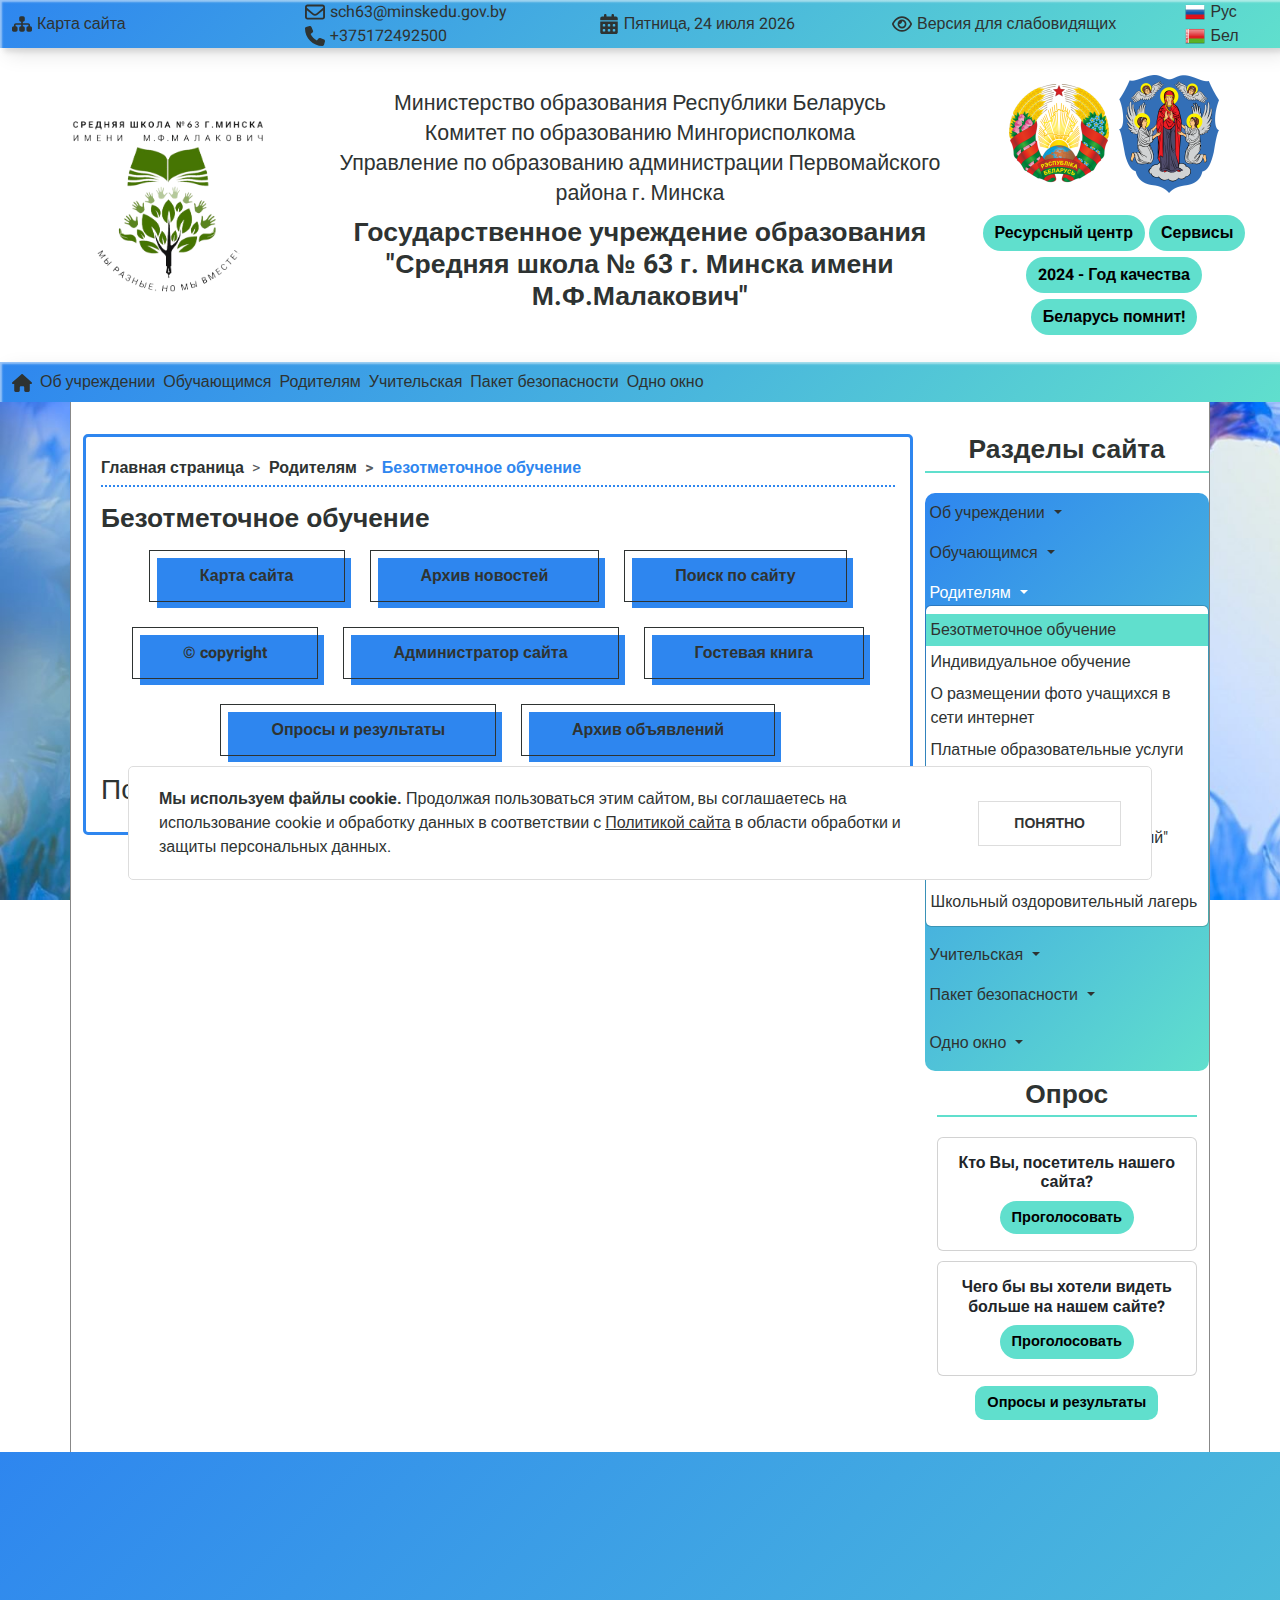
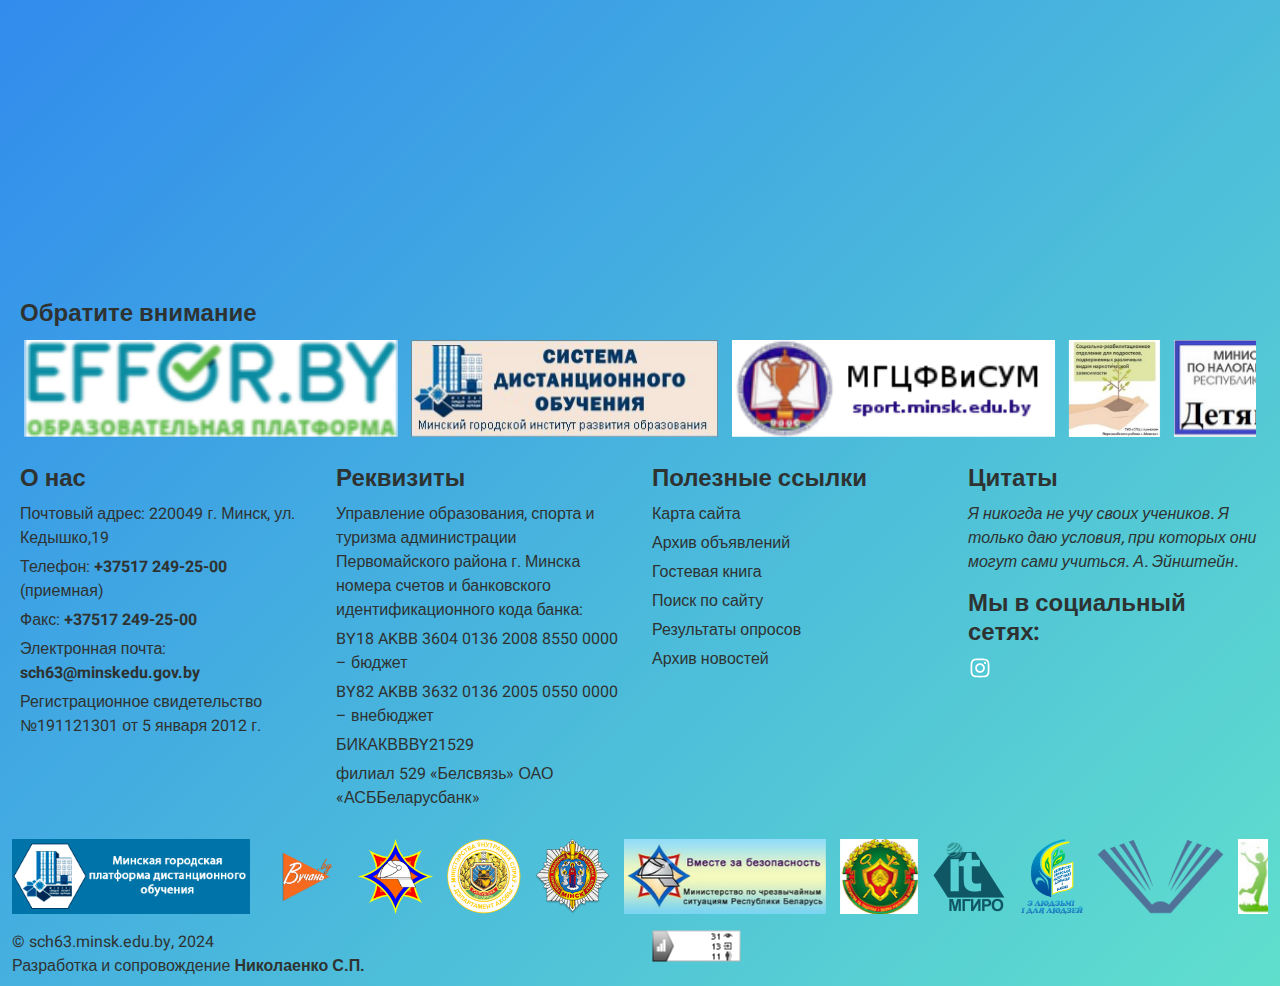
<file: page.html>
<!DOCTYPE html>
<html>
  <head>
    <meta charset="UTF-8" />
    <meta name="viewport" content="width=device-width, initial-scale=1.0" />
    <title>Средняя школа №63</title>
    <link rel="preconnect" href="https://fonts.googleapis.com" />
    <link rel="preconnect" href="https://fonts.gstatic.com" crossorigin />
    <link
      href="https://fonts.googleapis.com/css2?family=Heebo:wght@100..900&display=swap"
      rel="stylesheet"
    />
    <link rel="stylesheet" href="assets/styles/bootstrap.min.css" />
    <link rel="stylesheet" href="assets/styles/owl.carousel.min.css">
    <link rel="stylesheet" href="assets/styles/owl.theme.default.min.css">
    <link rel="stylesheet" href="assets/styles/fancybox.css">
    <link rel="stylesheet" href="assets/styles/icons.css" />
    <link rel="stylesheet" href="assets/styles/main.css" />
    <link rel="shortcut icon" href="assets/images/favicon.ico" type="image/x-icon">
    <script src="assets/scripts/jquery.min.js"></script>
  </head>
  <body>

    <section class="section vision" style="display: none;">
      <div class="container">
          <div class="vision-flex">
              <div class="vision-item">
                  <div class="vision-block font-size">
                      <div>Размер шрифта</div>
                      <div class="vision-settings">
                          <a href="#" class="item-settings reduceFont" id="reduceFont" title="Уменьшить">A-</a>
                          <a href="#" class="item-settings increaseFont" id="increaseFont"
                              title="Увеличить">A+</a>
                      </div>
                  </div>
              </div>
              <div class="vision-item">
                  <div class="vision-block letter-spacing">
                      <div>Межбуквенное растояние</div>
                      <div class="vision-settings">
                          <a href="#" data-letter-spacing="0" class="item-settings changeLetterSpacing" id=""
                              title="Стандартное">Стандартное</a>
                          <a href="#" data-letter-spacing="1" class="item-settings changeLetterSpacing" id=""
                              title="Среднее">Среднее</a>
                          <a href="#" data-letter-spacing="2" class="item-settings changeLetterSpacing" id=""
                              title="Большое">Большое</a>
                      </div>
                  </div>
              </div>
              <div class="vision-item">
                  <div class="vision-block color-site">
                      <div>Цвет сайта</div>
                      <div class="vision-settings">
                          <a href="#" class="item-settings colorSite" id="colorSiteBlack"
                              title="Чёрным по белому">A</a>
                          <a href="#" class="item-settings colorSite" id="colorSiteWhite"
                              title="Белым по чёрному">A</a>
                          <a href="#" class="item-settings colorSite" id="colorSiteBlue"
                              title="Тёмно-синим по голубому">A</a>
                          <a href="#" class="item-settings colorSite" id="colorSiteBeige"
                              title="Коричневым по бежевому">A</a>
                      </div>
                  </div>
              </div>
              <div class="vision-item">
                  <div class="vision-block images">
                      <div>Изоображения</div>
                      <div class="vision-settings">
                          <a href="#" class="item-settings imagesNo" id="imagesNo" title="Выключены">Выкл</a>
                          <a href="#" class="item-settings imagesYes" id="imagesYes" title="Включены">Цвет</a>
                          <a href="#" class="item-settings imagesBlackWhite" id="imagesBlackWhite"
                              title="Чёрно-белые">ч/б</a>
                      </div>
                  </div>
              </div>
          </div>
      </div>
  </section>
    
    <div class="wrapper">

      <div id="privacy_policy" class="privacy-policy-popup">
        <div class="privacy-policy-content">
            
            <div class="privacy-policy-item privacy-policy-text">
                <strong>Мы используем файлы cookie.&nbsp;</strong><strong>​</strong>Продолжая пользоваться этим сайтом, вы соглашаетесь на использование cookie и обработку данных в соответствии с <a href="main.aspx?guid=43591" target="_blank" >Политикой сайта</a> в области обработки и защиты персональных данных.
            </div>

            <div class="privacy-policy-item privacy-policy-buttons">
                <button type="button" id="privacy_policy_btn" class="privacy-policy-btn">Понятно</button>
            </div>
        </div>
      </div>


      <!-- Header -->
      <header class="header">

        <!-- Header-top -->
        <div class="header-top">

          <div class="container-fluid">
            <div class="row align-items-center">

              <div class="col col-md-2 col-lg">
                <div class="header-top-col header-top-site-map">
                  <a href="#"><span>Карта сайта</span></a>
                </div>
              </div>

              <div class="col col-md-2 col-lg">
                <div class="header-top-col header-top-contacts d-md-block d-flex gap-2">
                  <span class="header-top-mail"><a href="mailto:sch63@minskedu.gov.by">sch63@minskedu.gov.by</a></span>
                  <span class="header-top-phone"><a href="tel:+375172492500">+375172492500</a></span>
                </div>
              </div>

              <div class="col col-md-4 col-lg">
                <div class="header-top-col header-top-date">
                  <a href="#" data-bs-toggle="tooltip" data-bs-title="" data-bs-placement="bottom"><time id="currentTime"  datetime=""><span></span></time></a>
                  <script>
                    // Вывод даты
                    // *****
                    const d = new Date();
                    const day = ["Воскресенье,", "Понедельник,", "Вторник,", "Среда,", "Четверг,", "Пятница,", "Суббота,"];
                    const month = ["января", "февраля", "марта", "апреля", "мая", "июня", "июля", "августа", "сентября", "октября", "ноября", "декабря"];

                    // Форматирование даты для атрибута datetime
                    const datetimeString = d.getFullYear() + '-' + 
                                          String(d.getMonth() + 1).padStart(2, '0') + '-' + 
                                          String(d.getDate()).padStart(2, '0') + 'T' + 
                                          String(d.getHours()).padStart(2, '0') + ':' + 
                                          String(d.getMinutes()).padStart(2, '0') + ':' + 
                                          String(d.getSeconds()).padStart(2, '0');

                    // Установка значения атрибута datetime
                    document.getElementById("currentTime").setAttribute("datetime", datetimeString);

                    // Вывод текста в элемент
                    const outputText = day[d.getDay()] + " " + d.getDate() + " " + month[d.getMonth()] + " " + d.getFullYear();
                    document.querySelector("#currentTime span").innerHTML = outputText;
                    
                    // // Вывод подсказки в дате
                    // // *****
                    // document.querySelector(".header-top-date a").setAttribute("data-bs-title", outputText);
                    // const tooltipTriggerList = document.querySelectorAll('[data-bs-toggle="tooltip"]');
                    // const tooltipList = [...tooltipTriggerList].map(tooltipTriggerEl => new bootstrap.Tooltip(tooltipTriggerEl));
                  </script>
                </div>
              </div>

              <div class="col col-md-2 col-lg">
                <div class="header-top-col header-top-visually-version">
                  <a id="normal-eye" href="#"><span>Версия для слабовидящих</span></a>
                  <a id="cross-eye" style="display: none;" href="#"><span>Обычная версия</span></a>
                  <a id="cross-eye-white" style="display: none;" href="#"><span>Обычная версия</span></a>
                </div>
              </div>

              <div class="col col-md-2 col-lg-1">
                <div class="header-top-col header-top-lang">
                  <span class="header-top-lang-rus" >Рус</span>
                  <span class="header-top-lang-be" >Бел</span>
                </div>
              </div>

            </div>
          </div>

        </div>
        <!-- ./Header-top -->

        <!-- Header-middle -->
        <div class="header-middle text-center py-3 py-lg-4 px-2">

          <div class="container-fluid">
            <div class="row">

              <div class="col-sm-3 col-6">
                <div class="header-middle-logo ">
                  <a href="/"><img src="assets/images/logo.png" alt="Логотип Средней школы 63 г. Минска" class="align-middle"></a>
                </div>
              </div>

              <div class="col-sm-3 col-6 order-sm-3">
                <div class="header-middle-badge-buttons">

                  <div class="header-middle-badge mb-xl-3 mb-1">
                    <img src="assets/images/blazon-rb.png" alt="Герб Республики Беларусь">
                    <img src="assets/images/blazon-minsk.png" alt="Герб Минска">
                  </div>

                  <div class="header-middle-buttons">
                    <a href="#" class="btn btn-info">Ресурсный центр</a>
                    <a href="#" class="btn btn-info">Сервисы</a>
                    <a href="#" class="btn btn-info">2024 - Год качества</a>
                    <a href="#" class="btn btn-info">Беларусь помнит!</a>
                  </div>

                </div>
              </div>

              <div class="col-sm-6 col-12 order-sm-2 mt-sm-0 mt-2">
                <div class="header-middle-title-box">
                  <h1 class="visually-hidden">Официальный сайт государственного учреждения образования "Средняя школа № 63 г. Минска имени М.Ф.Малакович"</h1>
                  <p class="header-middle-h2"><a href="https://edu.gov.by/">Министерство образования Республики Беларусь</a></p>
                  <p class="header-middle-h2"><a href="http://minsk.edu.by/">Комитет по образованию Мингорисполкома</a></p>
                  <p class="header-middle-h2"><a href="http://perue.minsk.edu.by/?fcbimgdjmohlfkng">Управление по образованию администрации Первомайского района г. Минска</a></p>
                  <h2 class="header-middle-h1 mt-2">Государственное учреждение образования <br> "Средняя школа № 63 г. Минска имени М.Ф.Малакович"</h2>
                </div>
              </div>

            </div>
          </div>
          
        </div>
        <!-- ./Header-middle -->

        <!-- Header-bottom -->
        <div class="header-bottom" id="header-nav">

          <nav class="navbar navbar-expand-lg navbar-dark bg-dark">
            <div class="container-fluid">
              <button class="navbar-toggler" type="button" data-bs-toggle="offcanvas" data-bs-target="#offcanvasNavbar" aria-controls="offcanvasNavbar" aria-expanded="false" aria-label="Toggle navigation">
                <span class="navbar-toggler-icon"></span>
              </button>
              <div class="offcanvas offcanvas-start" tabindex="-1" id="offcanvasNavbar" aria-labelledby="offcanvasNavbarLabel">
                <div class="offcanvas-header">
                  <button type="button" class="btn-close btn-close-white" data-bs-dismiss="offcanvas" aria-label="Close"></button>
                  <button type="button" class="btn-close btn-close-black" style="display: none;" data-bs-dismiss="offcanvas" aria-label="Close"></button>
                </div>

                <div class="offcanvas-body align-items-center gap-2">
                  <a class="nav-link home" href="/"><img src="assets/icons/header/home.svg" alt=""></a>
                  <a class="nav-link home-white" href="/" style="display: none;"><img src="assets/icons/header/home-white.svg" alt=""></a>
                  <ul class="level_0">

                    <li class="parent">
                      <a class="nav-link" href="https://doka.guide/css/background-size/" role="button" >
                        Об учреждении
                      </a>
                      <a class="dropdown-toggle" href="#" role="button" data-bs-toggle="dropdown" aria-expanded="false" aria-current="page"></a>
                      <ul class="level_1">
                        <li><a   href="#">График работы руководства</a></li>
                        <li><a   href="#">Нормативные правовые документы</a></li>
                        <li><a   href="#">Руководство школы</a></li>
                        <li><a   href="#">Структура школы</a></li>
                        <li><a   href="#">Интегрированное обучение и воспитание</a></li>
                        <li><a   href="#">Юридическое лицо</a></li>
                        <li><a   href="#">Фотогалерея</a></li>
                        <li><a   href="#">Библиотека</a></li>
                        <li><a   href="#">Профсоюзный вестник</a></li>
                        <li><a   href="#">Вакансии</a></li>
                        <li><a   href="#">СППС</a></li>
                        <li><a   href="#">Организация питания учащихся</a></li>
                        <li><a   href="#">Информационно-разъяснительная работа</a></li>
                      </ul>
                    </li>

                    <li class="parent">
                      <a class="nav-link" href="#">
                        Обучающимся
                      </a>
                      <a class="dropdown-toggle" href="#" role="button" data-bs-toggle="dropdown" aria-expanded="false" aria-current="page"></a>
                      <ul class="level_1">
                        <li><a   href="#">График работы руководства</a></li>
                        <li><a   href="#">Нормативные правовые документы</a></li>
                        <li><a   href="#">Руководство школы</a></li>
                        <li><a   href="#">Структура школы</a></li>
                        <li><a   href="#">Интегрированное обучение и воспитание</a></li>
                        <li><a   href="#">Юридическое лицо</a></li>
                        <li><a   href="#">Фотогалерея</a></li>
                        <li><a   href="#">Библиотека</a></li>
                        <li><a   href="#">Профсоюзный вестник</a></li>
                        <li><a   href="#">Вакансии</a></li>
                        <li><a   href="#">СППС</a></li>
                        <li><a   href="#">Организация питания учащихся</a></li>
                        <li><a   href="#">Информационно-разъяснительная работа</a></li>
                      </ul>
                    </li>

                    <li class="parent">
                      <a class="nav-link" href="#">
                        Родителям
                      </a>
                      <a class="dropdown-toggle" href="#" role="button" data-bs-toggle="dropdown" aria-expanded="false" aria-current="page"></a>
                      <ul class="level_1">
                        <li><a   href="#">График работы руководства</a></li>
                        <li><a   href="#">Нормативные правовые документы</a></li>
                        <li><a   href="#">Руководство школы</a></li>
                        <li><a   href="#">Структура школы</a></li>
                        <li><a   href="#">Интегрированное обучение и воспитание</a></li>
                        <li><a   href="#">Юридическое лицо</a></li>
                        <li><a   href="#">Фотогалерея</a></li>
                        <li><a   href="#">Библиотека</a></li>
                        <li><a   href="#">Профсоюзный вестник</a></li>
                        <li><a   href="#">Вакансии</a></li>
                        <li><a   href="#">СППС</a></li>
                        <li><a   href="#">Организация питания учащихся</a></li>
                        <li><a   href="#">Информационно-разъяснительная работа</a></li>
                      </ul>
                    </li>

                    <li class="parent">
                      <a class="nav-link" href="#" >
                        Учительская
                      </a>
                      <a class="dropdown-toggle" href="#" role="button" data-bs-toggle="dropdown" aria-expanded="false" aria-current="page"></a>
                      <ul class="level_1">
                        <li><a   href="#">График работы руководства</a></li>
                        <li><a   href="#">Нормативные правовые документы</a></li>
                        <li><a   href="#">Руководство школы</a></li>
                        <li><a   href="#">Структура школы</a></li>
                        <li><a   href="#">Интегрированное обучение и воспитание</a></li>
                        <li><a   href="#">Юридическое лицо</a></li>
                        <li><a   href="#">Фотогалерея</a></li>
                        <li><a   href="#">Библиотека</a></li>
                        <li><a   href="#">Профсоюзный вестник</a></li>
                        <li><a   href="#">Вакансии</a></li>
                        <li><a   href="#">СППС</a></li>
                        <li><a   href="#">Организация питания учащихся</a></li>
                        <li><a   href="#">Информационно-разъяснительная работа</a></li>
                      </ul>
                    </li>

                    <li class="parent">
                      <a class="nav-link" href="#"  >
                        Пакет безопасности
                      </a>
                      <a class="dropdown-toggle" href="#" role="button" data-bs-toggle="dropdown" aria-expanded="false" aria-current="page"></a>
                      <ul class="level_1">
                        <li><a   href="#">График работы руководства</a></li>
                        <li><a   href="#">Нормативные правовые документы</a></li>
                        <li><a   href="#">Руководство школы</a></li>
                        <li><a   href="#">Структура школы</a></li>
                        <li><a   href="#">Интегрированное обучение и воспитание</a></li>
                        <li><a   href="#">Юридическое лицо</a></li>
                        <li><a   href="#">Фотогалерея</a></li>
                        <li><a   href="#">Библиотека</a></li>
                        <li><a   href="#">Профсоюзный вестник</a></li>
                        <li><a   href="#">Вакансии</a></li>
                        <li><a   href="#">СППС</a></li>
                        <li><a   href="#">Организация питания учащихся</a></li>
                        <li><a   href="#">Информационно-разъяснительная работа</a></li>
                      </ul>
                    </li>

                    <li class="parent">
                      <a class="nav-link" href="#" >
                        Одно окно
                      </a>
                      <a class="dropdown-toggle" href="#" role="button" data-bs-toggle="dropdown" aria-expanded="false" aria-current="page"></a>
                      <ul class="level_1">
                        <li><a   href="#">График работы руководства</a></li>
                        <li><a   href="#">Нормативные правовые документы</a></li>
                        <li><a   href="#">Руководство школы</a></li>
                        <li><a   href="#">Структура школы</a></li>
                        <li><a   href="#">Интегрированное обучение и воспитание</a></li>
                        <li><a   href="#">Юридическое лицо</a></li>
                        <li><a   href="#">Фотогалерея</a></li>
                        <li><a   href="#">Библиотека</a></li>
                        <li><a   href="#">Профсоюзный вестник</a></li>
                        <li><a   href="#">Вакансии</a></li>
                        <li><a   href="#">СППС</a></li>
                        <li><a   href="#">Организация питания учащихся</a></li>
                        <li><a   href="#">Информационно-разъяснительная работа</a></li>
                      </ul>
                    </li>

                  </ul>
                </div>

              </div>

              <!-- Search -->
         
              <div class="site_search d-flex">
                <div
                  class="ya-site-form ya-site-form_inited_no"
                  onclick="return {'action':'http://sch63.minsk.edu.by/ru/main.aspx?guid=22981','arrow':false,'bg':'transparent','language':'ru','logo':'rb','publicname':'Поиск по sch63.minsk.edu.by','suggest':true,'target':'_self','tld':'ru','type':2,'usebigdictionary':true,'searchid':2291131,'webopt':false,'websearch':false,'input_placeholder':'Поиск по сайту','input_placeholderColor':'#999999'}"
                >
                  <form action="http://yandex.ru/sitesearch" method="get" target="_self">
                    <input type="hidden" name="searchid" value="2291131" />
                    <input type="hidden" name="l10n" value="ru" />
                    <input type="hidden" name="reqenc" value="" />
                    <input type="search" name="text" value="" />
                    <input type="submit" value="Найти" />
                  </form>
                </div>
              
                <style type="text/css">
                  .ya-page_js_yes .ya-site-form_inited_no {
                    display: none;
                  }
                </style>
              
                <script type="text/javascript">
                  (function (w, d, c) {
                    var s = d.createElement("script"),
                      h = d.getElementsByTagName("script")[0],
                      e = d.documentElement;
                    if ((" " + e.className + " ").indexOf(" ya-page_js_yes ") === -1) {
                      e.className += " ya-page_js_yes";
                    }
                    s.type = "text/javascript";
                    s.async = true;
                    s.charset = "utf-8";
                    s.src =
                      (d.location.protocol === "https:" ? "https:" : "http:") +
                      "//site.yandex.net/v2.0/js/all.js";
                    h.parentNode.insertBefore(s, h);
                    (w[c] || (w[c] = [])).push(function () {
                      Ya.Site.Form.init();
                    });
                  })(window, document, "yandex_site_callbacks");
                </script>
              </div>
              
              <!-- ./Search -->

            </div>
          </nav>
          
        </div>
        <!-- ./Header-bottom -->

      </header>
      <!-- ./Header -->

      <!-- Main -->
      <main class="main">
        <div class="container-xl container-fluid py-3">
          <div class="row">

              <div class="col-md-9 col-12 py-3">

                  
                  <section class="section-page">
                      <nav style="--bs-breadcrumb-divider: '>';" aria-label="breadcrumb">
                          <ol class="breadcrumb">
                            <li class="breadcrumb-item"><a href="#">Главная страница</a></li>
                            <li class="breadcrumb-item"><a href="#">Родителям</a></li>
                            <li class="breadcrumb-item active">Безотметочное обучение</li>
                          </ol>
                        </nav>

                      <article class="article">
                          <h2 class="article-title">Безотметочное обучение</h2>

                          <div class="content-box">

                            <!-- <div class="content-news">
                              <header>
                                <time datetime="2024-09-20">
                                  20.09.2024
                                </time>
                                <h3>Масштабная общественно-культурная акция "Марафон единства"</h3>
                              </header>
                              <p>
                                Масштабная общественно-культурная акция "Марафон единства" проходит с 17 сентября и охватит все регионы Беларуси. В числе мероприятий "Марафона единства":
                                    открытый конкурс рисунка учащихся начальных классов "Мы вместе", республиканский конкурс сочинений на тему "Что такое единство", республиканский конкурс проектов "Мой вклад в будущее страны",серия мероприятий "НЕскучная НЕлекция", "Знаковая встреча", городские квесты "Это все мое родное", выставки "Беларусь. Взлет", "Суверенная Беларусь",
                                    передвижная экспозиция Белорусского государственного музея истории Великой Отечественной войны, серия концертов "Время выбрало нас".
                              </p>
                              <footer>
                                <time datetime="2024-09-20">
                                  20.09.2024
                                </time>
                              </footer>
                            </div> -->

                            <!-- <div class="content-employee container-fluid">
                              <div class="row">
                                <div class="col-xl-4 col-sm-6 mb-3">
                                  <div class="card">
                                    <div class="card-img">
                                      <img src="assets/images/page/employee1.jpeg" width="200" height="300"  alt="...">
                                    </div>
                                    <div class="card-body">
                                      <h3 class="card-title fw-bold">Директор школы</h3>
                                      <h4 class="card-title">Маслова Светлана Юрьевна</h4>
                                    </div>
                                    <ul class="list-group list-group-flush">
                                      <li class="list-group-item">тел. 249-25-00</li>
                                      <li class="list-group-item">Высшее образование</li>
                                      <li class="list-group-item">График работы администрации</li>
                                    </ul>
                                  </div>
                                </div>
                                <div class="col-xl-4 col-sm-6 mb-3">
                                  <div class="card">
                                    <div class="card-img">
                                      <img src="assets/images/page/employee2.jpeg" width="200" height="300"  alt="...">
                                    </div>
                                    <div class="card-body">
                                      <h3 class="card-title fw-bold">Заместитель директора по учебной работе (2,3 ступени)</h3>
                                      <h4 class="card-title">Бондарчик Мария Михайловна</h4>
                                    </div>
                                    <ul class="list-group list-group-flush">
                                      <li class="list-group-item">тел. 364-92-41</li>
                                      <li class="list-group-item">Высшее образование</li>
                                      <li class="list-group-item">График работы администрации</li>
                                    </ul>
                                  </div>
                                </div>
                                <div class="col-xl-4 col-sm-6 mb-3">
                                  <div class="card">
                                    <div class="card-img">
                                      <img src="assets/images/page/employee2.jpeg" width="200" height="300"  alt="...">
                                    </div>
                                    <div class="card-body">
                                      <h3 class="card-title fw-bold">Заместитель директора по учебной работе (2,3 ступени)</h3>
                                      <h4 class="card-title">Бондарчик Мария Михайловна</h4>
                                    </div>
                                    <ul class="list-group list-group-flush">
                                      <li class="list-group-item">тел. 364-92-41</li>
                                      <li class="list-group-item">Высшее образование</li>
                                      <li class="list-group-item">График работы администрации</li>
                                    </ul>
                                  </div>
                                </div>
                              </div>
                            </div> -->
                            
                            <!-- <div class="content-map-site">
                              <ul class="level_0 parent_active"><li class="parent_active parent"><a href="/ru/main.aspx?guid=1001">Главная страница</a><ul class="level_1 parent_active"><li class="parent"><a href="/ru/main.aspx?guid=1041">Об учреждении</a><ul class="level_2"><li class=""><a href="/ru/main.aspx?guid=23591">График работы руководства</a></li><li class=""><a href="/ru/main.aspx?guid=1861">Нормативные правовые документы</a></li><li class=""><a href="/ru/main.aspx?guid=1201">Цель и задачи</a></li><li class=""><a href="/ru/main.aspx?guid=1811">Руководство школы</a></li><li class=""><a href="/ru/main.aspx?guid=1541">Структура школы</a></li><li class=""><a href="/ru/main.aspx?guid=2281">Интегрированное обучение и воспитание</a></li><li class=""><a href="/ru/main.aspx?guid=2171">Юридическое лицо</a></li><li class="parent"><a href="/ru/main.aspx?guid=1141">Фотогалерея</a><ul class="level_3"><li class=""><a href="/ru/main.aspx?guid=44011">2024/2025 учебный год</a></li></ul></li><li class=""><a href="/ru/main.aspx?guid=23181">Библиотека</a></li><li class="parent"><a href="/ru/main.aspx?guid=22761">Профсоюзный вестник</a><ul class="level_3"><li class=""><a href="/ru/main.aspx?guid=33961">Новости</a></li></ul></li><li class=""><a href="/ru/main.aspx?guid=2061">Вакансии</a></li><li class="parent"><a href="/ru/main.aspx?guid=33851">Социально-педагогическая и психологическая служба учреждения образования</a><ul class="level_3"><li class=""><a href="/ru/main.aspx?guid=2481">Социально-педагогическая и психологическая поддержка несовершеннолетних</a></li><li class=""><a href="/ru/main.aspx?guid=22701">Безопасное детство</a></li><li class=""><a href="/ru/main.aspx?guid=23141">Формирование позитивной личности учащегося</a></li><li class=""><a href="/ru/main.aspx?guid=2241">Советы по профориентации</a></li><li class=""><a href="/ru/main.aspx?guid=1851">График работы педагога-психолога и педагога социального </a></li></ul></li><li class=""><a href="/ru/main.aspx?guid=34001">Организация питания учащихся</a></li><li class=""><a href="/ru/main.aspx?guid=44061">Информационно-разъяснительная работа</a></li></ul></li><li class="parent"><a href="/ru/main.aspx?guid=1321">Обучающимся</a><ul class="level_2"><li class=""><a href="/ru/main.aspx?guid=1571">Расписание звонков и учебных занятий </a></li><li class=""><a href="/ru/main.aspx?guid=1581">Расписание проведения факультативных занятий </a></li><li class=""><a href="/ru/main.aspx?guid=2611">Формирование позитивной личности</a></li><li class=""><a href="/ru/main.aspx?guid=33821">Формирование одаренной личности</a></li><li class=""><a href="/ru/main.aspx?guid=2621">Дополнительное образование детей и молодежи</a></li><li class=""><a href="/ru/main.aspx?guid=23021">Деловой стиль одежды</a></li><li class=""><a href="/ru/main.aspx?guid=33831">Объединения по интересам</a></li><li class=""><a href="/ru/main.aspx?guid=23211">Олимпиады</a></li><li class=""><a href="/ru/main.aspx?guid=23221">Правила внутреннего распорядка для учащихся</a></li><li class="parent"><a href="/ru/main.aspx?guid=1951">Общественные объединения</a><ul class="level_3"><li class=""><a href="/ru/main.aspx?guid=33901">Белорусская республиканская пионерская организация</a></li><li class=""><a href="/ru/main.aspx?guid=23441">РОО "Белая Русь"</a></li></ul></li><li class="parent"><a href="/ru/main.aspx?guid=23321">Школа Активного Гражданина</a><ul class="level_3"><li class=""><a href="/ru/main.aspx?guid=33681">Архив мероприятий</a></li></ul></li><li class="parent"><a href="/ru/main.aspx?guid=2301">Шестой школьный день</a><ul class="level_3"><li class=""><a href="/ru/main.aspx?guid=22941">Планы мероприятий</a></li><li class=""><a href="/ru/main.aspx?guid=22951">Отчеты по мероприятиям</a></li></ul></li><li class=""><a href="/ru/main.aspx?guid=44051">Профориентация. Трудоустройство молодежи</a></li><li class=""><a href="/ru/main.aspx?guid=44171">Выпускнику 2024</a></li></ul></li><li class="parent"><a href="/ru/main.aspx?guid=1061">Родителям</a><ul class="level_2"><li class=""><a href="/ru/main.aspx?guid=2631">Безотметочное обучение</a></li><li class=""><a href="/ru/main.aspx?guid=23631">Индивидуальное обучение</a></li><li class=""><a href="/ru/main.aspx?guid=44031">О размещении фото учащихся в сети интернет</a></li><li class=""><a href="/ru/main.aspx?guid=33771">Платные образовательные услуги</a></li><li class=""><a href="/ru/main.aspx?guid=23191">Родителям будущих первоклассников</a></li><li class=""><a href="/ru/main.aspx?guid=44091">Проездной документ "Льготный"</a></li><li class=""><a href="/ru/main.aspx?guid=44151">Попечительский совет</a></li><li class=""><a href="/ru/main.aspx?guid=44181">Школьный оздоровительный лагерь</a></li></ul></li><li class="parent"><a href="/ru/main.aspx?guid=1051">Учительская</a><ul class="level_2"><li class=""><a href="/ru/main.aspx?guid=1311">Методические ресурсы</a></li><li class=""><a href="/ru/main.aspx?guid=1611">Методическое объединение "Позиция"</a></li><li class=""><a href="/ru/main.aspx?guid=1641">Методическое объединение "Вселенная"</a></li><li class=""><a href="/ru/main.aspx?guid=1661">Методическое объединение "Лингвария"</a></li><li class=""><a href="/ru/main.aspx?guid=2411">Методическое объединение "Первые шаги"</a></li><li class=""><a href="/ru/main.aspx?guid=12641">Методическое объединение "Развитие"</a></li><li class=""><a href="/ru/main.aspx?guid=23431">Межшкольное методическое объединение учителей трудового обучения (обслуживающий труд) учреждений общего среднего образования Первомайского района</a></li><li class=""><a href="/ru/main.aspx?guid=33711">Районное методическое объединение воспитателей, осуществляющих сопровождение детей с расстройствами аутистического спектра, учреждений общего образования</a></li><li class=""><a href="/ru/main.aspx?guid=33891">Аттестация педагогических работников</a></li><li class=""><a href="/ru/main.aspx?guid=44071">Расследование уголовного дела о геноциде белорусского народа</a></li></ul></li><li class="parent"><a href="/ru/main.aspx?guid=23551">Пакет безопасности</a><ul class="level_2"><li class=""><a href="/ru/main.aspx?guid=22711">Вся правда о СПАЙСЕ!</a></li><li class=""><a href="/ru/main.aspx?guid=2601">Подросток и закон</a></li><li class=""><a href="/ru/main.aspx?guid=23571">Центр гигиены и эпидемиологии информирует</a></li><li class=""><a href="/ru/main.aspx?guid=23601">МЧС информирует</a></li><li class=""><a href="/ru/main.aspx?guid=23621">Здоровый образ жизни</a></li><li class=""><a href="/ru/main.aspx?guid=23641">МВД информирует</a></li><li class=""><a href="/ru/main.aspx?guid=33661">Кибербезопасность</a></li><li class=""><a href="/ru/main.aspx?guid=33691">ГАИ информирует</a></li><li class=""><a href="/ru/main.aspx?guid=23151">Формирование позитивной личности учащегося</a></li><li class=""><a href="/ru/main.aspx?guid=33731">НЕТ наркотикам!</a></li><li class=""><a href="/ru/main.aspx?guid=23001">Правовой уголок</a></li><li class=""><a href="/ru/main.aspx?guid=33741">Охрана труда</a></li></ul></li><li class="parent_active parent"><a href="/ru/main.aspx?guid=2511">Сервисы</a><ul class="level_2 parent_active"><li class="active"><span>Карта сайта</span></li><li class=""><a href="/ru/main.aspx?guid=2521">Новости учреждения</a></li><li class=""><a href="/ru/main.aspx?guid=22971">© copyright</a></li><li class=""><a href="/ru/main.aspx?guid=22981">Поиск по сайту</a></li><li class=""><a href="/ru/main.aspx?guid=23101">Гостевая книга</a></li><li class=""><a href="/ru/main.aspx?guid=23111">Результаты опросов</a></li><li class=""><a href="/ru/main.aspx?guid=45111">Объявления учреждения</a></li></ul></li><li class="parent"><a href="/ru/main.aspx?guid=33791">Беларусь помнит!</a><ul class="level_2"><li class=""><a href="/ru/main.aspx?guid=33871">Вспомнить все. Помнить каждого</a></li><li class=""><a href="/ru/main.aspx?guid=23161">Музей «Минское подполье в годы Великой Отечественной войны 1941 – 1944» государственного учреждения образования «Средняя школа №63 г.Минска имени М.Ф.Малакович»</a></li><li class=""><a href="/ru/main.aspx?guid=44121">80 лет освобождения Беларуси от немецко-фашистских захватчиков</a></li><li class=""><a href="/ru/main.aspx?guid=44131">Имена героев в нашей памяти</a></li><li class=""><a href="/ru/main.aspx?guid=44161">Улицы Минска - улицы Победы</a></li></ul></li><li class="parent"><a href="/ru/main.aspx?guid=33881">Ресурсный центр</a><ul class="level_2"><li class=""><a href="/ru/main.aspx?guid=33841">Блог учителей-дефектологов "Особый мир"</a></li></ul></li><li class="parent"><a href="/ru/main.aspx?guid=1071">Одно окно</a><ul class="level_2"><li class=""><a href="/ru/main.aspx?guid=23241">Административные процедуры</a></li><li class=""><a href="/ru/main.aspx?guid=22931">Контакты</a></li><li class=""><a href="/ru/main.aspx?guid=23231">Номера телефонов доверия, "горячих линий"</a></li><li class=""><a href="/ru/main.aspx?guid=1531">Режим работы</a></li><li class=""><a href="/ru/main.aspx?guid=44111">Электронное обращение</a></li></ul></li><li class=""><a href="/ru/main.aspx?guid=44141">2024 - Год качества</a></li></ul></li></ul>
                            </div> -->


                            <!-- <div class="content-tabs">
                              <ul class="nav nav-tabs" role="tablist">
                                <li class="nav-item" role="presentation">
                                  <button class="nav-link" data-bs-toggle="tab" data-bs-target="#anno-pane" type="button" role="tab" >Объявления</button>
                                </li>
                                <li class="nav-item" role="presentation">
                                  <button class="nav-link" id="visiting-card" data-bs-toggle="tab" data-bs-target="#visiting-card-pane" type="button" role="tab" aria-controls="visiting-card-pane" aria-selected="false">Визитка учреждения</button>
                                </li>
                                
                              </ul>

                              <div class="tab-content p-2">
                                <div class="tab-pane fade" id="anno-pane" role="tabpanel"  tabindex="0">
                                  
                                  sd
              
                                </div>
              
                                <div class="tab-pane fade" id="visiting-card-pane" role="tabpanel" aria-labelledby="visiting-card" tabindex="0">
              
                                vf
                                  
                                </div>
                            </div> -->

                            <!-- <div class="content-spoiler mb-4 rounded-start-4">
                              <header class="d-inline-flex gap-3">
                                <div>
                                  <img class="rounded-4" src="assets/images/anno-news/1.jpeg" alt="" loading="lazy">
                                </div>
                                <div>
                                  <time class="fst-italic fw-bold" datetime="2024-09-20">20 Сен 2024</time>
                                  <h3 class="fw-bold my-2">Виртуальная прогулка по городу Минску 20 сентября</h3>
                                  <button class="btn btn-info my-2" type="button" data-bs-toggle="collapse" data-bs-target="#spoiler-1">
                                    Раскрыть/Свернуть
                                  </button>
                                </div>
                              </header>
                              <div class="collapse pt-2" id="spoiler-1">
                                <p>
                                  Some placeholder content for the collapse component. This panel is hidden by default but revealed when the user activates the relevant trigger.
                                </p>
                                <button class="btn btn-info my-2" type="button" data-bs-toggle="collapse" data-bs-target="#spoiler-1">
                                  Раскрыть/Свернуть
                                </button>
                              </div>
                            </div> -->

                            <!-- <div class="content-progress">
                              <div class="content-progress-item">
                                <h3>Чего бы вы хотели видеть больше на нашем сайте?</h3>
    
                                <h4>Фотографий - <span class="cnt">73</span> чел.</h4>
                                <div class="progress mb-4" role="progressbar">
                                  <div class="progress-bar bg-success progress-bar-striped progress-bar-animated" style="width: 10%">10%</div>
                                </div>
    
                                <h4>Информации об учениках - <span class="cnt">57</span> чел.</h4>
                                <div class="progress mb-4" role="progressbar" >
                                  <div class="progress-bar bg-info progress-bar-striped  progress-bar-animated" style="width: 25%">25%</div>
                                </div>
    
                                <h4>Видео - <span class="cnt">27</span> чел.</h4>
                                <div class="progress mb-4" role="progressbar"  >
                                  <div class="progress-bar bg-warning progress-bar-striped  progress-bar-animated" style="width: 50%">50%</div>
                                </div>
    
                                <h4>Информации о педагогах - <span class="cnt">74</span> чел.</h4>
                                <div class="progress mb-4" role="progressbar"  >
                                  <div class="progress-bar bg-danger progress-bar-striped  progress-bar-animated" style="width: 75%">75%</div>
                                </div>
    
                                <h4>Анонсов и новостей  - <span class="cnt">31</span> чел.</h4>
                                <div class="progress mb-4" role="progressbar"  >
                                  <div class="progress-bar  progress-bar-striped progress-bar-animated" style="width: 100%">100%</div>
                                </div>
    
                                <p class="summary">Всего ответов: <span class="sum">239</span></p>
                              </div>

                            </div> -->

                            <!-- <div class="links">
                              <a href="#" class="content-link" target="_blank">
                                <p>Организация учебной работы</p>
                              </a>
                              <a href="#" class="content-link link-download" target="_blank">
                                <p>Политика учреждения образования в области охраны труда</p>
                                <span class="content-link-file">docx</span>
                                <span class="content-link-size">25kb</span>
                              </a>
                            </div> -->

                            <!-- <div class="content-archive container-fluid">
                              <div class="MapYear"><span y="2024" class="sel">2024</span><span y="2023" class="">2023</span><span y="2022"
                                class="">2022</span><span y="2021" class="">2021</span><span y="2020" class="">2020</span><span y="2019"
                                class="">2019</span><span y="2018" class="">2018</span><span y="2017" class="">2017</span><span y="2016"
                                class="">2016</span></div>
                                <div class="MapMonth"><span y="2024" style=""><b>Октябрь</b><a href="main.aspx?guid=1031&amp;map=202409">Сентябрь</a><a
                                    href="main.aspx?guid=1031&amp;map=202408">Август</a><a href="main.aspx?guid=1031&amp;map=202406">Июнь</a><a
                                    href="main.aspx?guid=1031&amp;map=202405">Май</a><a href="main.aspx?guid=1031&amp;map=202404">Апрель</a><a
                                    href="main.aspx?guid=1031&amp;map=202403">Март</a><a href="main.aspx?guid=1031&amp;map=202402">Февраль</a><a
                                    href="main.aspx?guid=1031&amp;map=202401">Январь</a></span><span y="2023" style="display: none;"><a
                                    href="main.aspx?guid=1031&amp;map=202312">Декабрь</a><a
                                    href="main.aspx?guid=1031&amp;map=202311">Ноябрь</a><a
                                    href="main.aspx?guid=1031&amp;map=202310">Октябрь</a><a
                                    href="main.aspx?guid=1031&amp;map=202309">Сентябрь</a><a
                                    href="main.aspx?guid=1031&amp;map=202307">Июль</a><a href="main.aspx?guid=1031&amp;map=202306">Июнь</a><a
                                    href="main.aspx?guid=1031&amp;map=202305">Май</a><a href="main.aspx?guid=1031&amp;map=202304">Апрель</a><a
                                    href="main.aspx?guid=1031&amp;map=202303">Март</a><a href="main.aspx?guid=1031&amp;map=202302">Февраль</a><a
                                    href="main.aspx?guid=1031&amp;map=202301">Январь</a></span><span y="2022" style="display: none;"><a
                                    href="main.aspx?guid=1031&amp;map=202212">Декабрь</a><a
                                    href="main.aspx?guid=1031&amp;map=202211">Ноябрь</a><a
                                    href="main.aspx?guid=1031&amp;map=202210">Октябрь</a><a
                                    href="main.aspx?guid=1031&amp;map=202209">Сентябрь</a><a
                                    href="main.aspx?guid=1031&amp;map=202207">Июль</a><a href="main.aspx?guid=1031&amp;map=202206">Июнь</a><a
                                    href="main.aspx?guid=1031&amp;map=202205">Май</a><a href="main.aspx?guid=1031&amp;map=202204">Апрель</a><a
                                    href="main.aspx?guid=1031&amp;map=202203">Март</a><a href="main.aspx?guid=1031&amp;map=202202">Февраль</a><a
                                    href="main.aspx?guid=1031&amp;map=202201">Январь</a></span><span y="2021" style="display: none;"><a
                                    href="main.aspx?guid=1031&amp;map=202112">Декабрь</a><a
                                    href="main.aspx?guid=1031&amp;map=202111">Ноябрь</a><a
                                    href="main.aspx?guid=1031&amp;map=202110">Октябрь</a><a
                                    href="main.aspx?guid=1031&amp;map=202109">Сентябрь</a><a
                                    href="main.aspx?guid=1031&amp;map=202108">Август</a><a href="main.aspx?guid=1031&amp;map=202107">Июль</a><a
                                    href="main.aspx?guid=1031&amp;map=202106">Июнь</a><a href="main.aspx?guid=1031&amp;map=202105">Май</a><a
                                    href="main.aspx?guid=1031&amp;map=202104">Апрель</a><a href="main.aspx?guid=1031&amp;map=202103">Март</a><a
                                    href="main.aspx?guid=1031&amp;map=202102">Февраль</a><a
                                    href="main.aspx?guid=1031&amp;map=202101">Январь</a></span><span y="2020" style="display: none;"><a
                                    href="main.aspx?guid=1031&amp;map=202012">Декабрь</a><a
                                    href="main.aspx?guid=1031&amp;map=202011">Ноябрь</a><a
                                    href="main.aspx?guid=1031&amp;map=202010">Октябрь</a><a
                                    href="main.aspx?guid=1031&amp;map=202009">Сентябрь</a><a
                                    href="main.aspx?guid=1031&amp;map=202007">Июль</a><a href="main.aspx?guid=1031&amp;map=202005">Май</a><a
                                    href="main.aspx?guid=1031&amp;map=202004">Апрель</a><a href="main.aspx?guid=1031&amp;map=202003">Март</a><a
                                    href="main.aspx?guid=1031&amp;map=202002">Февраль</a><a
                                    href="main.aspx?guid=1031&amp;map=202001">Январь</a></span><span y="2019" style="display: none;"><a
                                    href="main.aspx?guid=1031&amp;map=201912">Декабрь</a><a
                                    href="main.aspx?guid=1031&amp;map=201911">Ноябрь</a><a
                                    href="main.aspx?guid=1031&amp;map=201910">Октябрь</a><a
                                    href="main.aspx?guid=1031&amp;map=201909">Сентябрь</a><a
                                    href="main.aspx?guid=1031&amp;map=201908">Август</a><a href="main.aspx?guid=1031&amp;map=201906">Июнь</a><a
                                    href="main.aspx?guid=1031&amp;map=201905">Май</a><a href="main.aspx?guid=1031&amp;map=201904">Апрель</a><a
                                    href="main.aspx?guid=1031&amp;map=201903">Март</a><a href="main.aspx?guid=1031&amp;map=201902">Февраль</a><a
                                    href="main.aspx?guid=1031&amp;map=201901">Январь</a></span><span y="2018" style="display: none;"><a
                                    href="main.aspx?guid=1031&amp;map=201812">Декабрь</a><a
                                    href="main.aspx?guid=1031&amp;map=201811">Ноябрь</a><a
                                    href="main.aspx?guid=1031&amp;map=201810">Октябрь</a><a
                                    href="main.aspx?guid=1031&amp;map=201809">Сентябрь</a><a
                                    href="main.aspx?guid=1031&amp;map=201808">Август</a><a href="main.aspx?guid=1031&amp;map=201807">Июль</a><a
                                    href="main.aspx?guid=1031&amp;map=201806">Июнь</a><a href="main.aspx?guid=1031&amp;map=201805">Май</a><a
                                    href="main.aspx?guid=1031&amp;map=201804">Апрель</a><a href="main.aspx?guid=1031&amp;map=201803">Март</a><a
                                    href="main.aspx?guid=1031&amp;map=201802">Февраль</a><a
                                    href="main.aspx?guid=1031&amp;map=201801">Январь</a></span><span y="2017" style="display: none;"><a
                                    href="main.aspx?guid=1031&amp;map=201712">Декабрь</a><a
                                    href="main.aspx?guid=1031&amp;map=201711">Ноябрь</a><a
                                    href="main.aspx?guid=1031&amp;map=201710">Октябрь</a><a
                                    href="main.aspx?guid=1031&amp;map=201708">Август</a><a href="main.aspx?guid=1031&amp;map=201707">Июль</a><a
                                    href="main.aspx?guid=1031&amp;map=201706">Июнь</a><a href="main.aspx?guid=1031&amp;map=201705">Май</a><a
                                    href="main.aspx?guid=1031&amp;map=201704">Апрель</a><a href="main.aspx?guid=1031&amp;map=201703">Март</a><a
                                    href="main.aspx?guid=1031&amp;map=201702">Февраль</a><a
                                    href="main.aspx?guid=1031&amp;map=201701">Январь</a></span><span y="2016" style="display: none;"><a
                                    href="main.aspx?guid=1031&amp;map=201612">Декабрь</a><a
                                    href="main.aspx?guid=1031&amp;map=201610">Октябрь</a><a
                                    href="main.aspx?guid=1031&amp;map=201609">Сентябрь</a><a
                                    href="main.aspx?guid=1031&amp;map=201608">Август</a><a href="main.aspx?guid=1031&amp;map=201607">Июль</a><a
                                    href="main.aspx?guid=1031&amp;map=201606">Июнь</a></span>
                                </div>
                                <div class="MapBody">
                                  
                                  
                                  <div class="col-xl-4 col-lg-6 col-sm-6  mb-3">
                                    <div class="card card-archive">
                                      <a href="#">
                                        <img width="300" height="300" loading="lazy" src="assets/images/anno-news/1.jpeg" class="card-img-top" alt="Новости средней школы №63">
                                        <time datetime="2024-08-14">04 окт</time>
                                      </a>
                                      <div class="card-body">
                                        <h3 class="card-title">
                                          <a href="#">Фестиваль "Современные технологии при реализации образовательных программ специального образования"</a>
                                        </h3>
                                        <p class="card-text">Some quick example text to build on the card title and make up the bulk of the card's content. Some quick example text to build on the card title and make up the bulk of the card's content. Some quick example text to build on the card title and make up the bulk of the card's content. Some quick example text to build on the card title and make up the bulk of the card's content. Some quick example text to build on the card title and make up the bulk of the card's content. Some quick example text to build on the card title and make up the bulk of the card's content.</p>
                                      </div>
                                    </div>
                                  </div>

                                  <div class="col-xl-4 col-lg-6 col-sm-6  mb-3">
                                    <div class="card card-archive">
                                      <a href="#">
                                        <img width="300" height="300" loading="lazy" src="assets/images/anno-news/1.jpeg" class="card-img-top" alt="Новости средней школы №63">
                                        <time datetime="2024-08-14">04 окт</time>
                                      </a>
                                      <div class="card-body">
                                        <h3 class="card-title">
                                          <a href="#">Фестиваль "Современные технологии при реализации образовательных программ специального образования"</a>
                                        </h3>
                                        <p class="card-text">Some quick example text to build on the card title and make up the bulk of the card's content. Some quick example text to build on the card title and make up the bulk of the card's content. Some quick example text to build on the card title and make up the bulk of the card's content. Some quick example text to build on the card title and make up the bulk of the card's content. Some quick example text to build on the card title and make up the bulk of the card's content. Some quick example text to build on the card title and make up the bulk of the card's content.</p>
                                      </div>
                                    </div>
                                  </div>

                                  <div class="col-xl-4 col-lg-6 col-sm-6  mb-3">
                                    <div class="card card-archive">
                                      <a href="#">
                                        <img width="300" height="300" loading="lazy" src="assets/images/anno-news/1.jpeg" class="card-img-top" alt="Новости средней школы №63">
                                        <time datetime="2024-08-14">04 окт</time>
                                      </a>
                                      <div class="card-body">
                                        <h3 class="card-title">
                                          <a href="#">Фестиваль "Современные технологии при реализации образовательных программ специального образования"</a>
                                        </h3>
                                        <p class="card-text">Some quick example text to build on the card title and make up the bulk of the card's content. Some quick example text to build on the card title and make up the bulk of the card's content. Some quick example text to build on the card title and make up the bulk of the card's content. Some quick example text to build on the card title and make up the bulk of the card's content. Some quick example text to build on the card title and make up the bulk of the card's content. Some quick example text to build on the card title and make up the bulk of the card's content.</p>
                                      </div>
                                    </div>
                                  </div>
                                  
                                  <div class="col-xl-4 col-lg-6 col-sm-6  mb-3">
                                    <div class="card card-archive">
                                      <a href="#">
                                        <img width="300" height="300" loading="lazy" src="assets/images/anno-news/1.jpeg" class="card-img-top" alt="Новости средней школы №63">
                                        <time datetime="2024-08-14">04 окт</time>
                                      </a>
                                      <div class="card-body">
                                        <h3 class="card-title">
                                          <a href="#">Фестиваль "Современные технологии при реализации образовательных программ специального образования"</a>
                                        </h3>
                                        <p class="card-text">Some quick example text to build on the card title and make up the bulk of the card's content. Some quick example text to build on the card title and make up the bulk of the card's content. Some quick example text to build on the card title and make up the bulk of the card's content. Some quick example text to build on the card title and make up the bulk of the card's content. Some quick example text to build on the card title and make up the bulk of the card's content. Some quick example text to build on the card title and make up the bulk of the card's content.</p>
                                      </div>
                                    </div>
                                  </div>
                            
                                </div>
                            </div> -->

                            <!-- <div class="content-plan-6-days ">
              
                              <ul class="nav nav-tabs"  role="tablist">
                                <li class="nav-item" role="presentation">
                                  <button class="nav-link active" id="plan-6-days" data-bs-toggle="tab" data-bs-target="#plan-6-days-pane" type="button" role="tab" aria-controls="plan-6-days-pane" aria-selected="true">Планы на ближайшее мероприятие</button>
                                </li>
                                <li class="nav-item" role="presentation">
                                  <button class="nav-link" id="archive-plan-6-days" data-bs-toggle="tab" data-bs-target="#archive-plan-6-days-pane" type="button" role="tab" aria-controls="archive-plan-6-days-pane" aria-selected="false">Архив планов</button>
                                </li>
                              
                              </ul>
                              
                              <div class="tab-content tab-announcement p-2" >
                                <div class="tab-pane fade show active" id="plan-6-days-pane" role="tabpanel" aria-labelledby="plan-6-days" tabindex="0">

                                <div class="plan-6-days">
                                  <header>
                                    <time datetime="2024-09-20">
                                      20.09.2024
                                    </time>
                                    <h3>Масштабная общественно-культурная акция "Марафон единства"</h3>
                                  </header>
                                  <p>
                                    <table width="749" border="1" style="width: 749px;">
                                      <tbody>
                                      <tr>
                                      <td width="73">
                                      <p><strong>Время</strong></p>
                                      </td>
                                      <td width="132">
                                      <p><strong>Место</strong></p>
                                      <p><strong>проведения</strong></p>
                                      </td>
                                      <td width="161">
                                      <p><strong>Охват</strong></p>
                                      <p><strong>учащихся</strong></p>
                                      </td>
                                      <td width="220">
                                      <p><strong>Содержание деятельности, мероприятие</strong></p>
                                      </td>
                                      <td width="163">
                                      <p><strong>Ответственный</strong></p>
                                      <p><strong>&nbsp;</strong></p>
                                      </td>
                                      </tr>
                                      <tr>
                                      <td colspan="5" width="749">
                                      <p><strong>Воспитательные мероприятия</strong></p>
                                      </td>
                                      </tr>
                                      <tr>
                                      <td width="73">
                                      <p>10.00-11.00</p>
                                      </td>
                                      <td width="132">
                                      <p>Школьный двор</p>
                                      </td>
                                      <td width="161">
                                      <p>Учащиеся 1-х, 9-х классов, законные представители</p>
                                      </td>
                                      <td width="220">
                                      <p>Торжественная линейка, посвященная Последнему звонку</p>
                                      </td>
                                      <td width="163">
                                      <p>Маслова С.Ю.</p>
                                      </td>
                                      </tr>
                                      <tr>
                                      <td width="73">
                                      <p>10.00</p>
                                      </td>
                                      <td width="132">
                                      <p>Центральный Ботанический сад</p>
                                      </td>
                                      <td width="161">
                                      <p>Учащиеся 4 «Б» класса (10)</p>
                                      </td>
                                      <td width="220">
                                      <p>Экскурсия «Живые краски Ботанического сада»</p>
                                      </td>
                                      <td width="163">
                                      <p>Таранкова Е.А.</p>
                                      </td>
                                      </tr>
                                      <tr>
                                      <td width="73">
                                      <p>10.00</p>
                                      </td>
                                      <td width="132">
                                      <p>Дом пряника</p>
                                      </td>
                                      <td width="161">
                                      <p>Учащиеся 1-2-х классов (20)</p>
                                      </td>
                                      <td width="220">
                                      <p>Экскурсия в Дом пряника</p>
                                      </td>
                                      <td width="163">
                                      <p>Пилатова О.А.</p>
                                      <p>Михейчик Е.Л.</p>
                                      </td>
                                      </tr>
                                      <tr>
                                      <td width="73">
                                      <p>10.30</p>
                                      </td>
                                      <td width="132">
                                      <p>К\т «Октябрь»</p>
                                      </td>
                                      <td width="161">
                                      <p>Учащиеся 3-4-х классов (15)</p>
                                      </td>
                                      <td width="220">
                                      <p>Просмотр анимационного фильма «Лонки – великий обманщик»</p>
                                      </td>
                                      <td width="163">
                                      <p>Радкевич Е.Н.</p>
                                      </td>
                                      </tr>
                                      <tr>
                                      <td width="73">
                                      <p>11.00-12.00</p>
                                      </td>
                                      <td width="132">
                                      <p>Кабинет №21</p>
                                      </td>
                                      <td width="161">
                                      <p>Законные представители учащихся 9-х классов</p>
                                      </td>
                                      <td width="220">
                                      <p>Консультация «Психологическая готовность к экзаменам»</p>
                                      </td>
                                      <td width="163">
                                      <p>Горбачева О.А.</p>
                                      </td>
                                      </tr>
                                      <tr>
                                      <td width="73">
                                      <p>11.00</p>
                                      </td>
                                      <td width="132">
                                      <p>Кабинет №13</p>
                                      </td>
                                      <td width="161">
                                      <p>Учащиеся 4-5-х классов (10)</p>
                                      </td>
                                      <td width="220">
                                      <p>Мастер-класс по выпечке из теста «Солнечное настроение»</p>
                                      </td>
                                      <td width="163">
                                      <p>Минченко Н.А.</p>
                                      </td>
                                      </tr>
                                      <tr>
                                      <td width="73">
                                      <p>11.30-12.30</p>
                                      </td>
                                      <td width="132">
                                      <p>Кабинет №25</p>
                                      </td>
                                      <td width="161">
                                      <p>Учащиеся 5-7-х классов (20)</p>
                                      </td>
                                      <td width="220">
                                      <p>Викторина «Эрудит»</p>
                                      </td>
                                      <td width="163">
                                      <p>Грановская С.В.</p>
                                      </td>
                                      </tr>
                                      <tr>
                                      <td width="73">
                                      <p>12.00</p>
                                      </td>
                                      <td width="132">
                                      <p>Бульвар Толбухина</p>
                                      </td>
                                      <td width="161">
                                      <p>Учащиеся 9-х классов</p>
                                      </td>
                                      <td width="220">
                                      <p>Возложение цветов к Братской могиле</p>
                                      </td>
                                      <td width="163">
                                      <p>Михальченкова Н.А.</p>
                                      <p>Пенкрат И.С.</p>
                                      </td>
                                      </tr>
                                      <tr>
                                      <td width="73">
                                      <p>13.15</p>
                                      </td>
                                      <td width="132">
                                      <p>К\т «MOON»</p>
                                      </td>
                                      <td width="161">
                                      <p>Учащиеся 10 «А» класса (15)</p>
                                      </td>
                                      <td width="220">
                                      <p>Просмотр художественного фильма «Каскадеры»</p>
                                      </td>
                                      <td width="163">
                                      <p>Юревич Т.С.</p>
                                      </td>
                                      </tr>
                                      <tr>
                                      <td width="73">
                                      <p>&nbsp;</p>
                                      </td>
                                      <td width="132">
                                      <p>&nbsp;</p>
                                      </td>
                                      <td width="161">
                                      <p>&nbsp;</p>
                                      </td>
                                      <td width="220">
                                      <p>&nbsp;</p>
                                      </td>
                                      <td width="163">
                                      <p>&nbsp;</p>
                                      </td>
                                      </tr>
                                      <tr>
                                      <td colspan="5" width="749">
                                      <p><strong>Факультативные занятия, объединения по интересам</strong></p>
                                      </td>
                                      </tr>
                                      <tr>
                                      <td width="73">
                                      <p>9.00-11.35</p>
                                      </td>
                                      <td width="132">
                                      <p>Кабинет №38</p>
                                      </td>
                                      <td width="161">
                                      <p>1 группа</p>
                                      <p>12 человек</p>
                                      </td>
                                      <td width="220">
                                      <p>Объединение по интересам&nbsp;&nbsp;&nbsp;&nbsp; «Вокал»</p>
                                      </td>
                                      <td width="163">
                                      <p>Шик А.В.</p>
                                      </td>
                                      </tr>
                                      <tr>
                                      <td width="73">
                                      <p>12.00-14.35</p>
                                      </td>
                                      <td width="132">
                                      <p>Кабинет №38</p>
                                      </td>
                                      <td width="161">
                                      <p>2 группа</p>
                                      <p>12 человек</p>
                                      </td>
                                      <td width="220">
                                      <p>Объединение по интересам&nbsp;&nbsp;&nbsp;&nbsp; «Вокал»</p>
                                      </td>
                                      <td width="163">
                                      <p>Шик А.В.</p>
                                      </td>
                                      </tr>
                                      <tr>
                                      <td width="73">
                                      <p>9.00-10.45</p>
                                      </td>
                                      <td width="132">
                                      <p>Кабинет №36</p>
                                      </td>
                                      <td width="161">
                                      <p>Учащиеся 6 «Б» класса (13)</p>
                                      </td>
                                      <td width="220">
                                      <p>«Сложная математика легким языком»</p>
                                      </td>
                                      <td width="163">
                                      <p>Левченко А.Ю.</p>
                                      </td>
                                      </tr>
                                      <tr>
                                      <td width="73">
                                      <p>11.00-12.45</p>
                                      </td>
                                      <td width="132">
                                      <p>Кабинет №16</p>
                                      </td>
                                      <td width="161">
                                      <p>Учащиеся 9 «А» класса (8)</p>
                                      </td>
                                      <td width="220">
                                      <p>«Подготовка к экзамену по математике»</p>
                                      </td>
                                      <td width="163">
                                      <p>Левченко А.Ю.</p>
                                      </td>
                                      </tr>
                                      </tbody>
                                      </table>
                                  </p>
                                  <footer>
                                    <time datetime="2024-09-20">
                                      20.09.2024
                                    </time>
                                  </footer>
                                </div>
              
                                </div>
              
                                <div class="tab-pane fade" id="archive-plan-6-days-pane" role="tabpanel" aria-labelledby="archive-plan-6-days" tabindex="0">
                                  
                                  <div class="archive-plan-6-days">
                                    <div class="content-archive container-fluid">
                                      <div class="MapYear"><span y="2024" class="sel">2024</span><span y="2023" class="">2023</span><span y="2022"
                                        class="">2022</span><span y="2021" class="">2021</span><span y="2020" class="">2020</span><span y="2019"
                                        class="">2019</span><span y="2018" class="">2018</span><span y="2017" class="">2017</span><span y="2016"
                                        class="">2016</span>
                                      </div>
                                      <div class="MapMonth"><span y="2024" style=""><b>Октябрь</b><a href="main.aspx?guid=1031&amp;map=202409">Сентябрь</a><a
                                          href="main.aspx?guid=1031&amp;map=202408">Август</a><a href="main.aspx?guid=1031&amp;map=202406">Июнь</a><a
                                          href="main.aspx?guid=1031&amp;map=202405">Май</a><a href="main.aspx?guid=1031&amp;map=202404">Апрель</a><a
                                          href="main.aspx?guid=1031&amp;map=202403">Март</a><a href="main.aspx?guid=1031&amp;map=202402">Февраль</a><a
                                          href="main.aspx?guid=1031&amp;map=202401">Январь</a></span><span y="2023" style="display: none;"><a
                                          href="main.aspx?guid=1031&amp;map=202312">Декабрь</a><a
                                          href="main.aspx?guid=1031&amp;map=202311">Ноябрь</a><a
                                          href="main.aspx?guid=1031&amp;map=202310">Октябрь</a><a
                                          href="main.aspx?guid=1031&amp;map=202309">Сентябрь</a><a
                                          href="main.aspx?guid=1031&amp;map=202307">Июль</a><a href="main.aspx?guid=1031&amp;map=202306">Июнь</a><a
                                          href="main.aspx?guid=1031&amp;map=202305">Май</a><a href="main.aspx?guid=1031&amp;map=202304">Апрель</a><a
                                          href="main.aspx?guid=1031&amp;map=202303">Март</a><a href="main.aspx?guid=1031&amp;map=202302">Февраль</a><a
                                          href="main.aspx?guid=1031&amp;map=202301">Январь</a></span><span y="2022" style="display: none;"><a
                                          href="main.aspx?guid=1031&amp;map=202212">Декабрь</a><a
                                          href="main.aspx?guid=1031&amp;map=202211">Ноябрь</a><a
                                          href="main.aspx?guid=1031&amp;map=202210">Октябрь</a><a
                                          href="main.aspx?guid=1031&amp;map=202209">Сентябрь</a><a
                                          href="main.aspx?guid=1031&amp;map=202207">Июль</a><a href="main.aspx?guid=1031&amp;map=202206">Июнь</a><a
                                          href="main.aspx?guid=1031&amp;map=202205">Май</a><a href="main.aspx?guid=1031&amp;map=202204">Апрель</a><a
                                          href="main.aspx?guid=1031&amp;map=202203">Март</a><a href="main.aspx?guid=1031&amp;map=202202">Февраль</a><a
                                          href="main.aspx?guid=1031&amp;map=202201">Январь</a></span><span y="2021" style="display: none;"><a
                                          href="main.aspx?guid=1031&amp;map=202112">Декабрь</a><a
                                          href="main.aspx?guid=1031&amp;map=202111">Ноябрь</a><a
                                          href="main.aspx?guid=1031&amp;map=202110">Октябрь</a><a
                                          href="main.aspx?guid=1031&amp;map=202109">Сентябрь</a><a
                                          href="main.aspx?guid=1031&amp;map=202108">Август</a><a href="main.aspx?guid=1031&amp;map=202107">Июль</a><a
                                          href="main.aspx?guid=1031&amp;map=202106">Июнь</a><a href="main.aspx?guid=1031&amp;map=202105">Май</a><a
                                          href="main.aspx?guid=1031&amp;map=202104">Апрель</a><a href="main.aspx?guid=1031&amp;map=202103">Март</a><a
                                          href="main.aspx?guid=1031&amp;map=202102">Февраль</a><a
                                          href="main.aspx?guid=1031&amp;map=202101">Январь</a></span><span y="2020" style="display: none;"><a
                                          href="main.aspx?guid=1031&amp;map=202012">Декабрь</a><a
                                          href="main.aspx?guid=1031&amp;map=202011">Ноябрь</a><a
                                          href="main.aspx?guid=1031&amp;map=202010">Октябрь</a><a
                                          href="main.aspx?guid=1031&amp;map=202009">Сентябрь</a><a
                                          href="main.aspx?guid=1031&amp;map=202007">Июль</a><a href="main.aspx?guid=1031&amp;map=202005">Май</a><a
                                          href="main.aspx?guid=1031&amp;map=202004">Апрель</a><a href="main.aspx?guid=1031&amp;map=202003">Март</a><a
                                          href="main.aspx?guid=1031&amp;map=202002">Февраль</a><a
                                          href="main.aspx?guid=1031&amp;map=202001">Январь</a></span><span y="2019" style="display: none;"><a
                                          href="main.aspx?guid=1031&amp;map=201912">Декабрь</a><a
                                          href="main.aspx?guid=1031&amp;map=201911">Ноябрь</a><a
                                          href="main.aspx?guid=1031&amp;map=201910">Октябрь</a><a
                                          href="main.aspx?guid=1031&amp;map=201909">Сентябрь</a><a
                                          href="main.aspx?guid=1031&amp;map=201908">Август</a><a href="main.aspx?guid=1031&amp;map=201906">Июнь</a><a
                                          href="main.aspx?guid=1031&amp;map=201905">Май</a><a href="main.aspx?guid=1031&amp;map=201904">Апрель</a><a
                                          href="main.aspx?guid=1031&amp;map=201903">Март</a><a href="main.aspx?guid=1031&amp;map=201902">Февраль</a><a
                                          href="main.aspx?guid=1031&amp;map=201901">Январь</a></span><span y="2018" style="display: none;"><a
                                          href="main.aspx?guid=1031&amp;map=201812">Декабрь</a><a
                                          href="main.aspx?guid=1031&amp;map=201811">Ноябрь</a><a
                                          href="main.aspx?guid=1031&amp;map=201810">Октябрь</a><a
                                          href="main.aspx?guid=1031&amp;map=201809">Сентябрь</a><a
                                          href="main.aspx?guid=1031&amp;map=201808">Август</a><a href="main.aspx?guid=1031&amp;map=201807">Июль</a><a
                                          href="main.aspx?guid=1031&amp;map=201806">Июнь</a><a href="main.aspx?guid=1031&amp;map=201805">Май</a><a
                                          href="main.aspx?guid=1031&amp;map=201804">Апрель</a><a href="main.aspx?guid=1031&amp;map=201803">Март</a><a
                                          href="main.aspx?guid=1031&amp;map=201802">Февраль</a><a
                                          href="main.aspx?guid=1031&amp;map=201801">Январь</a></span><span y="2017" style="display: none;"><a
                                          href="main.aspx?guid=1031&amp;map=201712">Декабрь</a><a
                                          href="main.aspx?guid=1031&amp;map=201711">Ноябрь</a><a
                                          href="main.aspx?guid=1031&amp;map=201710">Октябрь</a><a
                                          href="main.aspx?guid=1031&amp;map=201708">Август</a><a href="main.aspx?guid=1031&amp;map=201707">Июль</a><a
                                          href="main.aspx?guid=1031&amp;map=201706">Июнь</a><a href="main.aspx?guid=1031&amp;map=201705">Май</a><a
                                          href="main.aspx?guid=1031&amp;map=201704">Апрель</a><a href="main.aspx?guid=1031&amp;map=201703">Март</a><a
                                          href="main.aspx?guid=1031&amp;map=201702">Февраль</a><a
                                          href="main.aspx?guid=1031&amp;map=201701">Январь</a></span><span y="2016" style="display: none;"><a
                                          href="main.aspx?guid=1031&amp;map=201612">Декабрь</a><a
                                          href="main.aspx?guid=1031&amp;map=201610">Октябрь</a><a
                                          href="main.aspx?guid=1031&amp;map=201609">Сентябрь</a><a
                                          href="main.aspx?guid=1031&amp;map=201608">Август</a><a href="main.aspx?guid=1031&amp;map=201607">Июль</a><a
                                          href="main.aspx?guid=1031&amp;map=201606">Июнь</a></span>
                                      </div>
                                      <div class="MapBody">
                                        
                                        <div class="col-xxl-3 col-xl-4 col-sm-6  mb-3">
                                          <div class="card card-archive">
                                            <a href="#">
                                              <img width="432" height="300" loading="lazy" src="assets/images/page/6days.jpg" class="card-img-top" alt="Новости средней школы №63">
                                              <time datetime="2024-08-14">04 окт</time>
                                            </a>
                                            <div class="card-body">
                                              <h3 class="card-title">
                                                <a href="#">Фестиваль "Современные технологии при реализации образовательных программ специального образования"</a>
                                              </h3>
                                              <p class="card-text">Some quick example text to build on the card title and make up the bulk of the card's content. Some quick example text to build on the card title and make up the bulk of the card's content. Some quick example text to build on the card title and make up the bulk of the card's content. Some quick example text to build on the card title and make up the bulk of the card's content. Some quick example text to build on the card title and make up the bulk of the card's content. Some quick example text to build on the card title and make up the bulk of the card's content.</p>
                                            </div>
                                          </div>
                                        </div>
                                        <div class="col-xxl-3 col-xl-4 col-sm-6  mb-3">
                                          <div class="card card-archive">
                                            <a href="#">
                                              <img width="432" height="300" loading="lazy" src="assets/images/page/6days.jpg" class="card-img-top" alt="Новости средней школы №63">
                                              <time datetime="2024-08-14">04 окт</time>
                                            </a>
                                            <div class="card-body">
                                              <h3 class="card-title">
                                                <a href="#">Фестиваль "Современные технологии при реализации образовательных программ специального образования"</a>
                                              </h3>
                                              <p class="card-text">Some quick example text to build on the card title and make up the bulk of the card's content. Some quick example text to build on the card title and make up the bulk of the card's content. Some quick example text to build on the card title and make up the bulk of the card's content. Some quick example text to build on the card title and make up the bulk of the card's content. Some quick example text to build on the card title and make up the bulk of the card's content. Some quick example text to build on the card title and make up the bulk of the card's content.</p>
                                            </div>
                                          </div>
                                        </div>
                                        <div class="col-xxl-3 col-xl-4 col-sm-6  mb-3">
                                          <div class="card card-archive">
                                            <a href="#">
                                              <img width="432" height="300" loading="lazy" src="assets/images/page/6days.jpg" class="card-img-top" alt="Новости средней школы №63">
                                              <time datetime="2024-08-14">04 окт</time>
                                            </a>
                                            <div class="card-body">
                                              <h3 class="card-title">
                                                <a href="#">Фестиваль "Современные технологии при реализации образовательных программ специального образования"</a>
                                              </h3>
                                              <p class="card-text">Some quick example text to build on the card title and make up the bulk of the card's content. Some quick example text to build on the card title and make up the bulk of the card's content. Some quick example text to build on the card title and make up the bulk of the card's content. Some quick example text to build on the card title and make up the bulk of the card's content. Some quick example text to build on the card title and make up the bulk of the card's content. Some quick example text to build on the card title and make up the bulk of the card's content.</p>
                                            </div>
                                          </div>
                                        </div>
                                        <div class="col-xxl-3 col-xl-4 col-sm-6  mb-3">
                                          <div class="card card-archive">
                                            <a href="#">
                                              <img width="432" height="300" loading="lazy" src="assets/images/page/6days.jpg" class="card-img-top" alt="Новости средней школы №63">
                                              <time datetime="2024-08-14">04 окт</time>
                                            </a>
                                            <div class="card-body">
                                              <h3 class="card-title">
                                                <a href="#">Фестиваль "Современные технологии при реализации образовательных программ специального образования"</a>
                                              </h3>
                                              <p class="card-text">Some quick example text to build on the card title and make up the bulk of the card's content. Some quick example text to build on the card title and make up the bulk of the card's content. Some quick example text to build on the card title and make up the bulk of the card's content. Some quick example text to build on the card title and make up the bulk of the card's content. Some quick example text to build on the card title and make up the bulk of the card's content. Some quick example text to build on the card title and make up the bulk of the card's content.</p>
                                            </div>
                                          </div>
                                        </div>
                                  
                                      </div>
                                    </div>

                                  </div>
                                  
                                </div>
              
                              </div>
                              
                            </div> -->

                            <!-- <div class="content-summary-6-days">

                              <ul class="nav nav-tabs"  role="tablist">
                                <li class="nav-item" role="presentation">
                                  <button class="nav-link active" id="summary-6-days" data-bs-toggle="tab" data-bs-target="#summary-6-days-pane" type="button" role="tab" aria-controls="summary-6-days-pane" aria-selected="true">Отчет по последним мероприятиям</button>
                                </li>
                                <li class="nav-item" role="presentation">
                                  <button class="nav-link" id="archive-summary-6-days" data-bs-toggle="tab" data-bs-target="#archive-summary-6-days-pane" type="button" role="tab" aria-controls="archive-summary-6-days-pane" aria-selected="false">Архив отчетов</button>
                                </li>
                              </ul>

                              <div class="tab-content tab-announcement p-2" >
                                <div class="tab-pane fade show active" id="summary-6-days-pane" role="tabpanel" aria-labelledby="summary-6-days" tabindex="0">

                                <div class="summary-6-days">
                                  <header>
                                    <time datetime="2024-09-20">
                                      20.09.2024
                                    </time>
                                    <h3>Масштабная общественно-культурная акция "Марафон единства"</h3>
                                  </header>
                                  <p>
                                    Lorem ipsum dolor sit amet, consectetur adipisicing elit. Temporibus culpa obcaecati neque ipsa alias vitae, repellendus qui, blanditiis nesciunt cum praesentium ullam dicta vel? Reiciendis soluta ex consectetur qui unde.
                                  </p>
                                  <footer>
                                    <time datetime="2024-09-20">
                                      20.09.2024
                                    </time>
                                  </footer>
                                </div>
              
                                </div>
              
                                <div class="tab-pane fade" id="archive-summary-6-days-pane" role="tabpanel" aria-labelledby="archive-summary-6-days" tabindex="0">
                                  
                                  <div class="archive-summary-6-days">
                                    <div class="content-archive container-fluid">
                                      <div class="MapYear"><span y="2024" class="sel">2024</span><span y="2023" class="">2023</span><span y="2022"
                                        class="">2022</span><span y="2021" class="">2021</span><span y="2020" class="">2020</span><span y="2019"
                                        class="">2019</span><span y="2018" class="">2018</span><span y="2017" class="">2017</span><span y="2016"
                                        class="">2016</span>
                                      </div>
                                      <div class="MapMonth"><span y="2024" style=""><b>Октябрь</b><a href="main.aspx?guid=1031&amp;map=202409">Сентябрь</a><a
                                          href="main.aspx?guid=1031&amp;map=202408">Август</a><a href="main.aspx?guid=1031&amp;map=202406">Июнь</a><a
                                          href="main.aspx?guid=1031&amp;map=202405">Май</a><a href="main.aspx?guid=1031&amp;map=202404">Апрель</a><a
                                          href="main.aspx?guid=1031&amp;map=202403">Март</a><a href="main.aspx?guid=1031&amp;map=202402">Февраль</a><a
                                          href="main.aspx?guid=1031&amp;map=202401">Январь</a></span><span y="2023" style="display: none;"><a
                                          href="main.aspx?guid=1031&amp;map=202312">Декабрь</a><a
                                          href="main.aspx?guid=1031&amp;map=202311">Ноябрь</a><a
                                          href="main.aspx?guid=1031&amp;map=202310">Октябрь</a><a
                                          href="main.aspx?guid=1031&amp;map=202309">Сентябрь</a><a
                                          href="main.aspx?guid=1031&amp;map=202307">Июль</a><a href="main.aspx?guid=1031&amp;map=202306">Июнь</a><a
                                          href="main.aspx?guid=1031&amp;map=202305">Май</a><a href="main.aspx?guid=1031&amp;map=202304">Апрель</a><a
                                          href="main.aspx?guid=1031&amp;map=202303">Март</a><a href="main.aspx?guid=1031&amp;map=202302">Февраль</a><a
                                          href="main.aspx?guid=1031&amp;map=202301">Январь</a></span><span y="2022" style="display: none;"><a
                                          href="main.aspx?guid=1031&amp;map=202212">Декабрь</a><a
                                          href="main.aspx?guid=1031&amp;map=202211">Ноябрь</a><a
                                          href="main.aspx?guid=1031&amp;map=202210">Октябрь</a><a
                                          href="main.aspx?guid=1031&amp;map=202209">Сентябрь</a><a
                                          href="main.aspx?guid=1031&amp;map=202207">Июль</a><a href="main.aspx?guid=1031&amp;map=202206">Июнь</a><a
                                          href="main.aspx?guid=1031&amp;map=202205">Май</a><a href="main.aspx?guid=1031&amp;map=202204">Апрель</a><a
                                          href="main.aspx?guid=1031&amp;map=202203">Март</a><a href="main.aspx?guid=1031&amp;map=202202">Февраль</a><a
                                          href="main.aspx?guid=1031&amp;map=202201">Январь</a></span><span y="2021" style="display: none;"><a
                                          href="main.aspx?guid=1031&amp;map=202112">Декабрь</a><a
                                          href="main.aspx?guid=1031&amp;map=202111">Ноябрь</a><a
                                          href="main.aspx?guid=1031&amp;map=202110">Октябрь</a><a
                                          href="main.aspx?guid=1031&amp;map=202109">Сентябрь</a><a
                                          href="main.aspx?guid=1031&amp;map=202108">Август</a><a href="main.aspx?guid=1031&amp;map=202107">Июль</a><a
                                          href="main.aspx?guid=1031&amp;map=202106">Июнь</a><a href="main.aspx?guid=1031&amp;map=202105">Май</a><a
                                          href="main.aspx?guid=1031&amp;map=202104">Апрель</a><a href="main.aspx?guid=1031&amp;map=202103">Март</a><a
                                          href="main.aspx?guid=1031&amp;map=202102">Февраль</a><a
                                          href="main.aspx?guid=1031&amp;map=202101">Январь</a></span><span y="2020" style="display: none;"><a
                                          href="main.aspx?guid=1031&amp;map=202012">Декабрь</a><a
                                          href="main.aspx?guid=1031&amp;map=202011">Ноябрь</a><a
                                          href="main.aspx?guid=1031&amp;map=202010">Октябрь</a><a
                                          href="main.aspx?guid=1031&amp;map=202009">Сентябрь</a><a
                                          href="main.aspx?guid=1031&amp;map=202007">Июль</a><a href="main.aspx?guid=1031&amp;map=202005">Май</a><a
                                          href="main.aspx?guid=1031&amp;map=202004">Апрель</a><a href="main.aspx?guid=1031&amp;map=202003">Март</a><a
                                          href="main.aspx?guid=1031&amp;map=202002">Февраль</a><a
                                          href="main.aspx?guid=1031&amp;map=202001">Январь</a></span><span y="2019" style="display: none;"><a
                                          href="main.aspx?guid=1031&amp;map=201912">Декабрь</a><a
                                          href="main.aspx?guid=1031&amp;map=201911">Ноябрь</a><a
                                          href="main.aspx?guid=1031&amp;map=201910">Октябрь</a><a
                                          href="main.aspx?guid=1031&amp;map=201909">Сентябрь</a><a
                                          href="main.aspx?guid=1031&amp;map=201908">Август</a><a href="main.aspx?guid=1031&amp;map=201906">Июнь</a><a
                                          href="main.aspx?guid=1031&amp;map=201905">Май</a><a href="main.aspx?guid=1031&amp;map=201904">Апрель</a><a
                                          href="main.aspx?guid=1031&amp;map=201903">Март</a><a href="main.aspx?guid=1031&amp;map=201902">Февраль</a><a
                                          href="main.aspx?guid=1031&amp;map=201901">Январь</a></span><span y="2018" style="display: none;"><a
                                          href="main.aspx?guid=1031&amp;map=201812">Декабрь</a><a
                                          href="main.aspx?guid=1031&amp;map=201811">Ноябрь</a><a
                                          href="main.aspx?guid=1031&amp;map=201810">Октябрь</a><a
                                          href="main.aspx?guid=1031&amp;map=201809">Сентябрь</a><a
                                          href="main.aspx?guid=1031&amp;map=201808">Август</a><a href="main.aspx?guid=1031&amp;map=201807">Июль</a><a
                                          href="main.aspx?guid=1031&amp;map=201806">Июнь</a><a href="main.aspx?guid=1031&amp;map=201805">Май</a><a
                                          href="main.aspx?guid=1031&amp;map=201804">Апрель</a><a href="main.aspx?guid=1031&amp;map=201803">Март</a><a
                                          href="main.aspx?guid=1031&amp;map=201802">Февраль</a><a
                                          href="main.aspx?guid=1031&amp;map=201801">Январь</a></span><span y="2017" style="display: none;"><a
                                          href="main.aspx?guid=1031&amp;map=201712">Декабрь</a><a
                                          href="main.aspx?guid=1031&amp;map=201711">Ноябрь</a><a
                                          href="main.aspx?guid=1031&amp;map=201710">Октябрь</a><a
                                          href="main.aspx?guid=1031&amp;map=201708">Август</a><a href="main.aspx?guid=1031&amp;map=201707">Июль</a><a
                                          href="main.aspx?guid=1031&amp;map=201706">Июнь</a><a href="main.aspx?guid=1031&amp;map=201705">Май</a><a
                                          href="main.aspx?guid=1031&amp;map=201704">Апрель</a><a href="main.aspx?guid=1031&amp;map=201703">Март</a><a
                                          href="main.aspx?guid=1031&amp;map=201702">Февраль</a><a
                                          href="main.aspx?guid=1031&amp;map=201701">Январь</a></span><span y="2016" style="display: none;"><a
                                          href="main.aspx?guid=1031&amp;map=201612">Декабрь</a><a
                                          href="main.aspx?guid=1031&amp;map=201610">Октябрь</a><a
                                          href="main.aspx?guid=1031&amp;map=201609">Сентябрь</a><a
                                          href="main.aspx?guid=1031&amp;map=201608">Август</a><a href="main.aspx?guid=1031&amp;map=201607">Июль</a><a
                                          href="main.aspx?guid=1031&amp;map=201606">Июнь</a></span>
                                      </div>
                                      <div class="MapBody">
                                        
                                        <div class="col-xxl-3 col-xl-4 col-sm-6  mb-3">
                                          <div class="card card-archive">
                                            <a href="#">
                                              <img width="432" height="300" loading="lazy" src="assets/images/page/6days.jpg" class="card-img-top" alt="Новости средней школы №63">
                                              <time datetime="2024-08-14">04 окт</time>
                                            </a>
                                            <div class="card-body">
                                              <h3 class="card-title">
                                                <a href="#">Фестиваль "Современные технологии при реализации образовательных программ специального образования"</a>
                                              </h3>
                                              <p class="card-text">Some quick example text to build on the card title and make up the bulk of the card's content. Some quick example text to build on the card title and make up the bulk of the card's content. Some quick example text to build on the card title and make up the bulk of the card's content. Some quick example text to build on the card title and make up the bulk of the card's content. Some quick example text to build on the card title and make up the bulk of the card's content. Some quick example text to build on the card title and make up the bulk of the card's content.</p>
                                            </div>
                                          </div>
                                        </div>
                                        <div class="col-xxl-3 col-xl-4 col-sm-6  mb-3">
                                          <div class="card card-archive">
                                            <a href="#">
                                              <img width="432" height="300" loading="lazy" src="assets/images/page/6days.jpg" class="card-img-top" alt="Новости средней школы №63">
                                              <time datetime="2024-08-14">04 окт</time>
                                            </a>
                                            <div class="card-body">
                                              <h3 class="card-title">
                                                <a href="#">Фестиваль "Современные технологии при реализации образовательных программ специального образования"</a>
                                              </h3>
                                              <p class="card-text">Some quick example text to build on the card title and make up the bulk of the card's content. Some quick example text to build on the card title and make up the bulk of the card's content. Some quick example text to build on the card title and make up the bulk of the card's content. Some quick example text to build on the card title and make up the bulk of the card's content. Some quick example text to build on the card title and make up the bulk of the card's content. Some quick example text to build on the card title and make up the bulk of the card's content.</p>
                                            </div>
                                          </div>
                                        </div>
                                        <div class="col-xxl-3 col-xl-4 col-sm-6  mb-3">
                                          <div class="card card-archive">
                                            <a href="#">
                                              <img width="432" height="300" loading="lazy" src="assets/images/page/6days.jpg" class="card-img-top" alt="Новости средней школы №63">
                                              <time datetime="2024-08-14">04 окт</time>
                                            </a>
                                            <div class="card-body">
                                              <h3 class="card-title">
                                                <a href="#">Фестиваль "Современные технологии при реализации образовательных программ специального образования"</a>
                                              </h3>
                                              <p class="card-text">Some quick example text to build on the card title and make up the bulk of the card's content. Some quick example text to build on the card title and make up the bulk of the card's content. Some quick example text to build on the card title and make up the bulk of the card's content. Some quick example text to build on the card title and make up the bulk of the card's content. Some quick example text to build on the card title and make up the bulk of the card's content. Some quick example text to build on the card title and make up the bulk of the card's content.</p>
                                            </div>
                                          </div>
                                        </div>
                                        <div class="col-xxl-3 col-xl-4 col-sm-6  mb-3">
                                          <div class="card card-archive">
                                            <a href="#">
                                              <img width="432" height="300" loading="lazy" src="assets/images/page/6days.jpg" class="card-img-top" alt="Новости средней школы №63">
                                              <time datetime="2024-08-14">04 окт</time>
                                            </a>
                                            <div class="card-body">
                                              <h3 class="card-title">
                                                <a href="#">Фестиваль "Современные технологии при реализации образовательных программ специального образования"</a>
                                              </h3>
                                              <p class="card-text">Some quick example text to build on the card title and make up the bulk of the card's content. Some quick example text to build on the card title and make up the bulk of the card's content. Some quick example text to build on the card title and make up the bulk of the card's content. Some quick example text to build on the card title and make up the bulk of the card's content. Some quick example text to build on the card title and make up the bulk of the card's content. Some quick example text to build on the card title and make up the bulk of the card's content.</p>
                                            </div>
                                          </div>
                                        </div>
                                  
                                      </div>
                                    </div>

                                  </div>
                                  
                                </div>
              
                              </div>
                              
                            </div> -->

                            <!-- <div class="content-quest-book">

                              <ul class="nav nav-tabs"  role="tablist">
                                <li class="nav-item" role="presentation">
                                  <button class="nav-link active" id="quest-book-form" data-bs-toggle="tab" data-bs-target="#quest-book-form-pane" type="button" role="tab" aria-controls="quest-book-form-pane" aria-selected="true">Оставить запись</button>
                                </li>
                                <li class="nav-item" role="presentation">
                                  <button class="nav-link" id="quest-book" data-bs-toggle="tab" data-bs-target="#quest-book-pane" type="button" role="tab" aria-controls="quest-book-pane" aria-selected="false">История сообщений</button>
                                </li>
                              </ul>

                              <div class="tab-content tab-announcement p-2" >
                                <div class="tab-pane fade show active" id="quest-book-form-pane" role="tabpanel" aria-labelledby="quest-book-form" tabindex="0">

                                  <div class="QA_add guestbook_form">
                                    <input type="hidden" id="field_dt" value="[[date]] [[time]]" />
                                    <input type="hidden" id="field_IP" value="[[ip]]" />
                                    <input type="hidden" id="field_status" value="" />
                                    
                                    <div class="form_structure">
                                    
                                      <div class="mb-3">
                                      <label class="info_field form-label" for="field_name">Ваше имя*:</label>
                                      <span class="input_field"><input class="form-control" type="text" id="field_name" required="" isneed="Не заполнено поле 'Ваше имя'"></input></span>
                                      </div>
                                      
                                      <div class="mb-3">
                                      <label class="info_field form-label" for="field_text">Текст сообщения*:</label>
                                      <span class="input_field">
                                      <textarea class="form-control" id="field_text" rows="10" required="" isneed="Не заполнено поле 'Текст сообщения'"></textarea></span>
                                      </div>
                                      
                                      <div  class="row">
                                      <div class="info_field col-auto">Pin:</div>
                                      <div class="input_field col-auto"><p>
                                        <span id="pmgimg"><img src="/RandomKey.aspx?guid=320e3644-1dd7-4ebf-a84a-d048cb297af4"></span>
                                        <a class="ReRe" id="pin_reload" href="#pin_reload" onclick="GetNewPinGraphics(); return false;">обновить</a><br>
                                        <span id="code_input_help">введите код в поле ниже</span>
                                        </p>
                                        
                                        <p>
                                        <input type="text" required="" id="pmgtext">
                                        </p></div>
                                      </div>
                                      
                                      <div>
                                      <span class="info_field">&#160;</span>
                                      <span class="input_field">
                                      <input type="button" class="btn btn-info" [[GO]] class="link-button" value="Отправить" />
                                      </span>
                                      </div>
                                    
                                    </div>
                                    
                                    </div>
                                    
              
                                </div>
              
                                <div class="tab-pane fade" id="quest-book-pane" role="tabpanel" aria-labelledby="quest-book" tabindex="0">
                                  
                                  <div class="archive-quest-book">
                                    <div class="content-archive container-fluid">
                                      <div class="MapYear"><span y="2024" class="sel">2024</span><span y="2023" class="">2023</span><span y="2022"
                                        class="">2022</span><span y="2021" class="">2021</span><span y="2020" class="">2020</span><span y="2019"
                                        class="">2019</span><span y="2018" class="">2018</span><span y="2017" class="">2017</span><span y="2016"
                                        class="">2016</span>
                                      </div>
                                      <div class="MapMonth"><span y="2024" style=""><b>Октябрь</b><a href="main.aspx?guid=1031&amp;map=202409">Сентябрь</a><a
                                          href="main.aspx?guid=1031&amp;map=202408">Август</a><a href="main.aspx?guid=1031&amp;map=202406">Июнь</a><a
                                          href="main.aspx?guid=1031&amp;map=202405">Май</a><a href="main.aspx?guid=1031&amp;map=202404">Апрель</a><a
                                          href="main.aspx?guid=1031&amp;map=202403">Март</a><a href="main.aspx?guid=1031&amp;map=202402">Февраль</a><a
                                          href="main.aspx?guid=1031&amp;map=202401">Январь</a></span><span y="2023" style="display: none;"><a
                                          href="main.aspx?guid=1031&amp;map=202312">Декабрь</a><a
                                          href="main.aspx?guid=1031&amp;map=202311">Ноябрь</a><a
                                          href="main.aspx?guid=1031&amp;map=202310">Октябрь</a><a
                                          href="main.aspx?guid=1031&amp;map=202309">Сентябрь</a><a
                                          href="main.aspx?guid=1031&amp;map=202307">Июль</a><a href="main.aspx?guid=1031&amp;map=202306">Июнь</a><a
                                          href="main.aspx?guid=1031&amp;map=202305">Май</a><a href="main.aspx?guid=1031&amp;map=202304">Апрель</a><a
                                          href="main.aspx?guid=1031&amp;map=202303">Март</a><a href="main.aspx?guid=1031&amp;map=202302">Февраль</a><a
                                          href="main.aspx?guid=1031&amp;map=202301">Январь</a></span><span y="2022" style="display: none;"><a
                                          href="main.aspx?guid=1031&amp;map=202212">Декабрь</a><a
                                          href="main.aspx?guid=1031&amp;map=202211">Ноябрь</a><a
                                          href="main.aspx?guid=1031&amp;map=202210">Октябрь</a><a
                                          href="main.aspx?guid=1031&amp;map=202209">Сентябрь</a><a
                                          href="main.aspx?guid=1031&amp;map=202207">Июль</a><a href="main.aspx?guid=1031&amp;map=202206">Июнь</a><a
                                          href="main.aspx?guid=1031&amp;map=202205">Май</a><a href="main.aspx?guid=1031&amp;map=202204">Апрель</a><a
                                          href="main.aspx?guid=1031&amp;map=202203">Март</a><a href="main.aspx?guid=1031&amp;map=202202">Февраль</a><a
                                          href="main.aspx?guid=1031&amp;map=202201">Январь</a></span><span y="2021" style="display: none;"><a
                                          href="main.aspx?guid=1031&amp;map=202112">Декабрь</a><a
                                          href="main.aspx?guid=1031&amp;map=202111">Ноябрь</a><a
                                          href="main.aspx?guid=1031&amp;map=202110">Октябрь</a><a
                                          href="main.aspx?guid=1031&amp;map=202109">Сентябрь</a><a
                                          href="main.aspx?guid=1031&amp;map=202108">Август</a><a href="main.aspx?guid=1031&amp;map=202107">Июль</a><a
                                          href="main.aspx?guid=1031&amp;map=202106">Июнь</a><a href="main.aspx?guid=1031&amp;map=202105">Май</a><a
                                          href="main.aspx?guid=1031&amp;map=202104">Апрель</a><a href="main.aspx?guid=1031&amp;map=202103">Март</a><a
                                          href="main.aspx?guid=1031&amp;map=202102">Февраль</a><a
                                          href="main.aspx?guid=1031&amp;map=202101">Январь</a></span><span y="2020" style="display: none;"><a
                                          href="main.aspx?guid=1031&amp;map=202012">Декабрь</a><a
                                          href="main.aspx?guid=1031&amp;map=202011">Ноябрь</a><a
                                          href="main.aspx?guid=1031&amp;map=202010">Октябрь</a><a
                                          href="main.aspx?guid=1031&amp;map=202009">Сентябрь</a><a
                                          href="main.aspx?guid=1031&amp;map=202007">Июль</a><a href="main.aspx?guid=1031&amp;map=202005">Май</a><a
                                          href="main.aspx?guid=1031&amp;map=202004">Апрель</a><a href="main.aspx?guid=1031&amp;map=202003">Март</a><a
                                          href="main.aspx?guid=1031&amp;map=202002">Февраль</a><a
                                          href="main.aspx?guid=1031&amp;map=202001">Январь</a></span><span y="2019" style="display: none;"><a
                                          href="main.aspx?guid=1031&amp;map=201912">Декабрь</a><a
                                          href="main.aspx?guid=1031&amp;map=201911">Ноябрь</a><a
                                          href="main.aspx?guid=1031&amp;map=201910">Октябрь</a><a
                                          href="main.aspx?guid=1031&amp;map=201909">Сентябрь</a><a
                                          href="main.aspx?guid=1031&amp;map=201908">Август</a><a href="main.aspx?guid=1031&amp;map=201906">Июнь</a><a
                                          href="main.aspx?guid=1031&amp;map=201905">Май</a><a href="main.aspx?guid=1031&amp;map=201904">Апрель</a><a
                                          href="main.aspx?guid=1031&amp;map=201903">Март</a><a href="main.aspx?guid=1031&amp;map=201902">Февраль</a><a
                                          href="main.aspx?guid=1031&amp;map=201901">Январь</a></span><span y="2018" style="display: none;"><a
                                          href="main.aspx?guid=1031&amp;map=201812">Декабрь</a><a
                                          href="main.aspx?guid=1031&amp;map=201811">Ноябрь</a><a
                                          href="main.aspx?guid=1031&amp;map=201810">Октябрь</a><a
                                          href="main.aspx?guid=1031&amp;map=201809">Сентябрь</a><a
                                          href="main.aspx?guid=1031&amp;map=201808">Август</a><a href="main.aspx?guid=1031&amp;map=201807">Июль</a><a
                                          href="main.aspx?guid=1031&amp;map=201806">Июнь</a><a href="main.aspx?guid=1031&amp;map=201805">Май</a><a
                                          href="main.aspx?guid=1031&amp;map=201804">Апрель</a><a href="main.aspx?guid=1031&amp;map=201803">Март</a><a
                                          href="main.aspx?guid=1031&amp;map=201802">Февраль</a><a
                                          href="main.aspx?guid=1031&amp;map=201801">Январь</a></span><span y="2017" style="display: none;"><a
                                          href="main.aspx?guid=1031&amp;map=201712">Декабрь</a><a
                                          href="main.aspx?guid=1031&amp;map=201711">Ноябрь</a><a
                                          href="main.aspx?guid=1031&amp;map=201710">Октябрь</a><a
                                          href="main.aspx?guid=1031&amp;map=201708">Август</a><a href="main.aspx?guid=1031&amp;map=201707">Июль</a><a
                                          href="main.aspx?guid=1031&amp;map=201706">Июнь</a><a href="main.aspx?guid=1031&amp;map=201705">Май</a><a
                                          href="main.aspx?guid=1031&amp;map=201704">Апрель</a><a href="main.aspx?guid=1031&amp;map=201703">Март</a><a
                                          href="main.aspx?guid=1031&amp;map=201702">Февраль</a><a
                                          href="main.aspx?guid=1031&amp;map=201701">Январь</a></span><span y="2016" style="display: none;"><a
                                          href="main.aspx?guid=1031&amp;map=201612">Декабрь</a><a
                                          href="main.aspx?guid=1031&amp;map=201610">Октябрь</a><a
                                          href="main.aspx?guid=1031&amp;map=201609">Сентябрь</a><a
                                          href="main.aspx?guid=1031&amp;map=201608">Август</a><a href="main.aspx?guid=1031&amp;map=201607">Июль</a><a
                                          href="main.aspx?guid=1031&amp;map=201606">Июнь</a></span>
                                      </div>
                                      <div class="MapBody">
                                        
                                        <div class="col-12 mb-3">
                                          <div class="card">
                                            <div class="card-body">
                                              <time datetime="2024-08-14">04 окт 2024</time>
                                              <h3 class="card-title">Шильников Роман Леонидович</h3>
                                              <p class="card-text">Я считаю, что надо и обновлять информацию, Лев Семенович умер в прошлом году</p>

                                              <button class="btn btn-info mb-3" type="button" data-bs-toggle="collapse" data-bs-target="#quest-book-1" aria-expanded="false" aria-controls="quest-book-1">
                                                Показать/свернуть ответ
                                              </button>
                                              <p class="collapse" id="quest-book-1">
                                                  Some placeholder content for the collapse component. This panel is hidden by default but revealed when the user activates the relevant trigger.
                                              </p>
                                            </div>
                                          </div>
                                        </div>

                                        <div class="col-12 mb-3">
                                          <div class="card">
                                            <div class="card-body">
                                              <time datetime="2024-08-14">04 окт 2024</time>
                                              <h3 class="card-title">Шильников Роман Леонидович</h3>
                                              <p class="card-text">Я считаю, что надо и обновлять информацию, Лев Семенович умер в прошлом году</p>

                                              <button class="btn btn-info mb-3" type="button" data-bs-toggle="collapse" data-bs-target="#quest-book-2" aria-expanded="false" aria-controls="quest-book-2">
                                                Показать/свернуть ответ
                                              </button>
                                              <p class="collapse" id="quest-book-2">
                                                  Some placeholder content for the collapse component. This panel is hidden by default but revealed when the user activates the relevant trigger.
                                              </p>
                                            </div>
                                          </div>
                                        </div>
                                        
                                        
                                        
                                  
                                      </div>
                                    </div>

                                  </div>
                                  
                                </div>
              
                              </div>
                            </div> -->

                            <!-- <div class="content-eso container-fluid">
                              <div class="row">

                                <div class="col-xxl-3 col-xl-4 col-sm-6 col-12 mb-3">
                                  <div class="card">
                                    <img src="assets/images/anno-news/3.jpeg" class="card-img-top" alt="...">
                                    <div class="card-body">
                                      <h3 class="card-title title">"Веселые числа"</h3>
                                      <h4 class="card-subtitle subject mb-3">Математика</h4>
                                      <ul class="card-text list-unstyled mb-0">
                                        <li class="description mb-2"><em>Lorem ipsum dolor sit amet consectetur adipisicing elit. Eos autem quaerat earum, minima hic fugiat rerum obcaecati quo soluta doloremque itaque temporibus modi quibusdam aspernatur voluptate. Blanditiis officiis facilis quaerat?</em></li>
                                        <li class="author mb-1">ООО "Мир математики"</li>
                                        <li class="year"><small>2001</small> </li>
                                      </ul>
                                    </div>
                                  </div>
                                </div>
                                <div class="col-xxl-3 col-xl-4 col-sm-6 col-12 mb-3">
                                  <div class="card">
                                    <img src="assets/images/anno-news/3.jpeg" class="card-img-top" alt="...">
                                    <div class="card-body">
                                      <h3 class="card-title title">"Веселые числа"</h3>
                                      <h4 class="card-subtitle subject mb-3">Математика</h4>
                                      <ul class="card-text list-unstyled mb-0">
                                        <li class="description mb-2"><em>Lorem ipsum dolor sit amet consectetur adipisicing elit. Eos autem quaerat earum, minima hic fugiat rerum obcaecati quo soluta doloremque itaque temporibus modi quibusdam aspernatur voluptate. Blanditiis officiis facilis quaerat?</em></li>
                                        <li class="author mb-1">ООО "Мир математики"</li>
                                        <li class="year"><small>2001</small> </li>
                                      </ul>
                                    </div>
                                  </div>
                                </div>
                                <div class="col-xxl-3 col-xl-4 col-sm-6 col-12 mb-3">
                                  <div class="card">
                                    <img src="assets/images/anno-news/3.jpeg" class="card-img-top" alt="...">
                                    <div class="card-body">
                                      <h3 class="card-title title">"Веселые числа"</h3>
                                      <h4 class="card-subtitle subject mb-3">Математика</h4>
                                      <ul class="card-text list-unstyled mb-0">
                                        <li class="description mb-2"><em>Lorem ipsum dolor sit amet consectetur adipisicing elit. Eos autem quaerat earum, minima hic fugiat rerum obcaecati quo soluta doloremque itaque temporibus modi quibusdam aspernatur voluptate. Blanditiis officiis facilis quaerat?</em></li>
                                        <li class="author mb-1">ООО "Мир математики"</li>
                                        <li class="year"><small>2001</small> </li>
                                      </ul>
                                    </div>
                                  </div>
                                </div>
                                <div class="col-xxl-3 col-xl-4 col-sm-6 col-12 mb-3">
                                  <div class="card">
                                    <img src="assets/images/anno-news/3.jpeg" class="card-img-top" alt="...">
                                    <div class="card-body">
                                      <h3 class="card-title title">"Веселые числа"</h3>
                                      <h4 class="card-subtitle subject mb-3">Математика</h4>
                                      <ul class="card-text list-unstyled mb-0">
                                        <li class="description mb-2"><em>Lorem ipsum dolor sit amet consectetur adipisicing elit. Eos autem quaerat earum, minima hic fugiat rerum obcaecati quo soluta doloremque itaque temporibus modi quibusdam aspernatur voluptate. Blanditiis officiis facilis quaerat?</em></li>
                                        <li class="author mb-1">ООО "Мир математики"</li>
                                        <li class="year"><small>2001</small> </li>
                                      </ul>
                                    </div>
                                  </div>
                                </div>

                              </div>

                            </div> -->

                            <!-- <div class="adm-procedure mb-3">
                              <ul class="list-adm-procedure list-group list-group-numbered">

                                <li class="item-adm-procedure list-group-item">
                                  <span class="mb-2 d-inline-block"><strong>Выдача выписки (копии) из трудовой книжки</strong></span> <br>
                                  <button class="btn btn-info" type="button" data-bs-toggle="collapse" data-bs-target="#adm-1">
                                    Раскрыть/Свернуть
                                  </button>
                                  <div class="collapse pt-2" id="adm-1">
                                    <p><strong>Ф.И.О. специалиста, отвечающего за выполнение процедуры и предварительное консультирование по вопросам осуществления административной процедуры</strong><br>
                                      Вася Пупкин</p>
                                    <p><strong>Режим работы по осуществлению административной процедуры (приемные дни, время приема)</strong><br>
                                      8.00 - 14.00</p>
                                    <p>* <strong>Документы и (или) сведения, предоставляемые гражданином для осуществления административной процедуры</strong><br>
                                      Паспорт</p>
                                    <p><strong>Документы и (или) сведения, запрашиваемые государственным органом или иной организацией (граждане могут представлять эти документы самостоятельно)</strong><br>
                                      Бумага</p>
                                    <p><strong>Максимальный срок осуществления административной процедуры</strong><br>
                                      5 дней</p>
                                    <p><strong>Срок действия справки, другого документа (решения), выдаваемого (принимаемого) при осуществлении административной процедуры</strong><br>
                                      105 дней</p>
                                    <p><strong>Размер платы, взимаемой за выдачу справки или другого документа</strong><br>
                                      100 руб</p>
                                    <p>** <strong>Платежные реквизиты и место внесения платы за осуществление административной процедуры</strong><br>
                                      100 руб</p>
                                    <p><strong>Нормативный правовой акт, в котором определена справка либо иной документ</strong><br>
                                      ООО "Пример"</p>
                                      <p> <em>* Другие документы и (или) сведения, необходимые для осуществления административной процедуры, по запросу государственного органа (организации), в который обратился граждан, в установленном порядке представляются государственными органами, иными организациями, к компетенции которых относится их выдача, а также могут быть представлены гражданином самостоятельно. От граждан могут быть истребованы документы, подтверждающие его полномочия, если с заявлением обращается представитель заинтересованного лица, а также иные документы в случаях, указанных пункте 2 статьи 15 Закона Республики Беларусь «Об основах административных процедур».<br>
                                        ** В случае полного освобождения гражданина в соответствии с законодательством от внесения платы, взимаемой при осуществлении административной процедуры, гражданин вместо документа, подтверждающего внесение платы, представляет документ, подтверждающий право на такое освобождение, а в случае частичного освобождения – помимо документа, подтверждающего внесение платы, - документ, подтверждающий право на частичное освобождение.</em> </p>
                                    <button class="btn btn-info " type="button" data-bs-toggle="collapse" data-bs-target="#adm-1">
                                      Раскрыть/Свернуть
                                    </button>
                                  </div>
                                </li>

                                <li class="item-adm-procedure list-group-item">
                                  <span class="mb-2 d-inline-block"><strong>Выдача выписки (копии) из трудовой книжки</strong></span> <br>
                                  <button class="btn btn-info" type="button" data-bs-toggle="collapse" data-bs-target="#adm-2">
                                    Раскрыть/Свернуть
                                  </button>
                                  <div class="collapse pt-2" id="adm-2">
                                    <p><strong>Ф.И.О. специалиста, отвечающего за выполнение процедуры и предварительное консультирование по вопросам осуществления административной процедуры</strong><br>
                                      Вася Пупкин</p>
                                    <p><strong>Режим работы по осуществлению административной процедуры (приемные дни, время приема)</strong><br>
                                      8.00 - 14.00</p>
                                    <p>* <strong>Документы и (или) сведения, предоставляемые гражданином для осуществления административной процедуры</strong><br>
                                      Паспорт</p>
                                    <p><strong>Документы и (или) сведения, запрашиваемые государственным органом или иной организацией (граждане могут представлять эти документы самостоятельно)</strong><br>
                                      Бумага</p>
                                    <p><strong>Максимальный срок осуществления административной процедуры</strong><br>
                                      5 дней</p>
                                    <p><strong>Срок действия справки, другого документа (решения), выдаваемого (принимаемого) при осуществлении административной процедуры</strong><br>
                                      105 дней</p>
                                    <p><strong>Размер платы, взимаемой за выдачу справки или другого документа</strong><br>
                                      100 руб</p>
                                    <p>** <strong>Платежные реквизиты и место внесения платы за осуществление административной процедуры</strong><br>
                                      100 руб</p>
                                    <p><strong>Нормативный правовой акт, в котором определена справка либо иной документ</strong><br>
                                      ООО "Пример"</p>
                                      <p> <em>* Другие документы и (или) сведения, необходимые для осуществления административной процедуры, по запросу государственного органа (организации), в который обратился граждан, в установленном порядке представляются государственными органами, иными организациями, к компетенции которых относится их выдача, а также могут быть представлены гражданином самостоятельно. От граждан могут быть истребованы документы, подтверждающие его полномочия, если с заявлением обращается представитель заинтересованного лица, а также иные документы в случаях, указанных пункте 2 статьи 15 Закона Республики Беларусь «Об основах административных процедур».<br>
                                        ** В случае полного освобождения гражданина в соответствии с законодательством от внесения платы, взимаемой при осуществлении административной процедуры, гражданин вместо документа, подтверждающего внесение платы, представляет документ, подтверждающий право на такое освобождение, а в случае частичного освобождения – помимо документа, подтверждающего внесение платы, - документ, подтверждающий право на частичное освобождение.</em> </p>
                                    <button class="btn btn-info " type="button" data-bs-toggle="collapse" data-bs-target="#adm-2">
                                      Раскрыть/Свернуть
                                    </button>
                                  </div>
                                </li>

                              </ul>
                            </div> -->

                            <!-- <div class="gallery">
                              <h3 class="gallery-title">Фотоматериалы</h3>
                              <ul class="gallery-list list-inline">
                                <li class="list-inline-item">
                                  <a href="assets/images/anno-news/1.jpeg" data-fancybox="gallery" data-caption="Caption #1">
                                    <img src="assets/images/anno-news/1.jpeg" loading="lazy" width="144" height="108"/>
                                  </a>
                                </li>
                                <li class="list-inline-item">
                                  <a href="assets/images/anno-news/2.jpeg" data-fancybox="gallery" data-caption="Caption #1">
                                    <img src="assets/images/anno-news/2.jpeg" loading="lazy" width="144" height="108"/>
                                  </a>
                                </li>
                              </ul>
                            </div> -->

                            <!-- <div class="gallery">
                              <h3 class="gallery-title">Видеоматериалы</h3>
                              <ul class="gallery-list list-inline">
                                <li class="list-inline-item">
                                  <a href="https://youtu.be/CFGLoQIhmow?si=YdiO93ECm3deWV4i" data-fancybox="gallery" data-caption="Caption #1">
                                    <img src="assets/images/anno-news/1.jpeg" loading="lazy" width="144" height="108"/>
                                  </a>
                                </li>
                                <li class="list-inline-item">
                                  <a href="https://youtu.be/CFGLoQIhmow?si=YdiO93ECm3deWV4i" data-fancybox="gallery" data-caption="Caption #1">
                                    <img src="assets/images/anno-news/2.jpeg" loading="lazy" width="144" height="108"/>
                                  </a>
                                </li>
                              </ul>
                            </div> -->

                            <!-- <p style="text-align: center;"><strong><span style="font-size: 1.2em;"><a href="https://cloud.mail.ru/public/k5U6/XV9cDcDFd" target="_blank">График работы директора государственного учреждения образования«Средняя школа № 63 г. Минска им.М.Ф.Малакович»</a><img src="sm_full.aspx?guid=48463" alt="" width="15" height="23" vspace="" align="" hspace=""></span></strong></p> -->
                            <div class="button-link-wrapper">
                              <a href="#" class="button-link">Карта сайта</a>
                              <a href="#" class="button-link">Архив новостей</a>
                              <a href="#" class="button-link">Поиск по сайту</a>
                              <a href="#" class="button-link">© copyright</a>
                              <a href="#" class="button-link">Администратор сайта</a>
                              <a href="#" class="button-link">Гостевая книга</a>
                              <a href="#" class="button-link">Опросы и результаты</a>
                              <a href="#" class="button-link">Архив объявлений</a>
                            </div>


                          </div>
                          

                          <div class="share-buttons share-buttons-article">
                            <script src="//yastatic.net/es5-shims/0.0.2/es5-shims.min.js"></script>
                            <script src="//yastatic.net/share2/share.js"></script>
                            
                            <h3 class="share-buttons-description">Поделиться страницей:</h3>
                            <div class="ya-share2" data-services="twitter,linkedin,telegram,skype,viber,whatsapp,vkontakte,odnoklassniki">
                            </div>
                          </div>
                      </article>

                  </section>
                  
                  
              </div>

              <div class="col-md-3 col-12 py-3">

                  <!-- Aside -->
                  <aside class="aside">
                    <h2 class="aside-title">Разделы сайта</h2>

                    <nav class="navbar nav-page">
                      <ul class="level_0 parent_active">
                        <li class="parent">
                          <a  href="#">Об учреждении</a>
                          <a class="dropdown-toggle" href="#" role="button" data-bs-toggle="dropdown" aria-expanded="false" aria-current="page"></a>
                          <ul class="  level_1">
                            <li><a  href="#">График работы руководства</a></li>
                            <li><a  href="#">Нормативно правовые документы</a></li>
                            <li><a  href="#">Цель и задачи</a></li>
                            <li><a  href="#">Руководство школы</a></li>
                            <li><a  href="#">График работы руководства</a></li>
                            <li><a  href="#">Нормативно правовые документы</a></li>
                            <li><a  href="#" aria-current="true">Цель и задачи</a></li>
                            <li><a  href="#">Руководство школы</a></li>
                          </ul>
                        </li>
                        <li class="parent">
                          <a  href="#">Обучающимся</a>
                          <a class="dropdown-toggle" href="#" role="button" data-bs-toggle="dropdown" aria-expanded="false"></a>
                          <ul class="  level_1">
                            <li><a  href="#">График работы руководства</a></li>
                            <li><a  href="#">Нормативно правовые документы</a></li>
                            <li><a  href="#">Цель и задачи</a></li>
                            <li><a  href="#">Руководство школы</a></li>
                            <li><a  href="#">График работы руководства</a></li>
                            <li><a  href="#">Нормативно правовые документы</a></li>
                            <li><a  href="#">Цель и задачи</a></li>
                            <li><a  href="#">Руководство школы</a></li>
                          </ul>
                        </li>
                        <li class="parent parent_active">
                          <a class=" active" href="#" >Родителям</a>
                          <a class="active dropdown-toggle" href="#" role="button" data-bs-toggle="dropdown" aria-expanded="true"></a>
                            <ul class="  level_1">
                              <li><a class="active" href="#">Безотметочное обучение</a></li>
                              <li><a  href="#">Индивидуальное обучение</a></li>
                              <li><a  href="#">О размещении фото учащихся в сети интернет</a></li>
                              <li><a  href="#">Платные образовательные услуги</a></li>
                              <li><a  href="#">Родителям будущих первоклассников</a></li>
                              <li><a  href="#">Проездной документ "Льготный"</a></li>
                              <li><a  href="#">Попечительский совет</a></li>
                              <li><a  href="#">Школьный оздоровительный лагерь</a></li>
                            </ul>
                        </li>
                        <li class="parent">
                          <a  href="#">Учительская</a>
                          <a class="dropdown-toggle" href="#" role="button" data-bs-toggle="dropdown" aria-expanded="false"></a>
                          <ul class="  level_1">
                            <li><a  href="#">График работы руководства</a></li>
                            <li><a  href="#">Нормативно правовые документы</a></li>
                            <li><a  href="#">Цель и задачи</a></li>
                            <li><a  href="#">Руководство школы</a></li>
                            <li><a  href="#">График работы руководства</a></li>
                            <li><a  href="#">Нормативно правовые документы</a></li>
                            <li><a  href="#">Цель и задачи</a></li>
                            <li><a  href="#">Руководство школы</a></li>
                          </ul>
                        </li>
                        <li class="parent">
                          <a  href="#">Пакет безопасности</a>
                          <a class="dropdown-toggle" href="#" role="button" data-bs-toggle="dropdown" aria-expanded="false"></a>
                          <ul class="  level_1">
                            <li><a  href="#">График работы руководства</a></li>
                            <li><a  href="#">Нормативно правовые документы</a></li>
                            <li><a  href="#">Цель и задачи</a></li>
                            <li><a  href="#">Руководство школы</a></li>
                            <li><a  href="#">График работы руководства</a></li>
                            <li><a  href="#">Нормативно правовые документы</a></li>
                            <li><a  href="#">Цель и задачи</a></li>
                            <li><a  href="#">Руководство школы</a></li>
                          </ul>
                        </li>
                        <li class="parent">
                          <a class="nav-link" href="#">Одно окно</a>
                          <a class="dropdown-toggle" href="#" role="button" data-bs-toggle="dropdown" aria-expanded="false"></a>
                          <ul class="  level_1">
                            <li><a  href="#">График работы руководства</a></li>
                            <li><a  href="#">Нормативно правовые документы</a></li>
                            <li><a  href="#">Цель и задачи</a></li>
                            <li><a  href="#">Руководство школы</a></li>
                            <li><a  href="#">График работы руководства</a></li>
                            <li><a  href="#">Нормативно правовые документы</a></li>
                            <li><a  href="#">Цель и задачи</a></li>
                            <li><a  href="#">Руководство школы</a></li>
                          </ul>
                        </li>
                      </ul>
                    </nav>

                  </aside>
                  <!-- ./Aside -->

                  <!-- Poll -->
                  <section class="section-poll text-center container-fluid mt-2">
                    <h3 class="aside-title">Опрос</h3>
                    
                    <div class="row">
    
                      <div class="col-md-12 col-sm-6 col-12">
    
                        <div class="card">
                          <div class="card-body">
                            <h3 class="card-title">Кто Вы, посетитель нашего сайта?</h3>
                            <button type="button" class="btn btn-info" data-bs-toggle="modal" data-bs-target="#Modal1">
                              Проголосовать
                            </button>
                            <!-- Modal -->
                            <div class="modal fade text-start" id="Modal1" tabindex="-1" aria-labelledby="LabelModal1" aria-hidden="true">
                              <div class="modal-dialog">
                                <div class="modal-content">
                                  <div class="modal-header">
                                    <h4 class="modal-title fs-5" id="LabelModal1">Кто Вы, посетитель нашего сайта?</h4>
                                    <button type="button" class="btn-close" data-bs-dismiss="modal" aria-label="Close"></button>
                                  </div>
                                  <div class="modal-body">
                                    <ul class="poll-list" id="2073">
                                      <li><label class="poll-text">Учитель
                                          <input   type="radio" value="1" name="voite_elemen_2073"><span></span>
                                      </label></li>
                                      <li><label class="poll-text">Ученик
                                          <input   type="radio" value="2" name="voite_elemen_2073"><span></span>
                                      </label></li>
                                      <li><label class="poll-text">Родитель ученика
                                          <input   type="radio" value="3" name="voite_elemen_2073"><span></span>
                                      </label></li>
                                      <li><label class="poll-text">Выпускник
                                          <input   type="radio" value="4" name="voite_elemen_2073"><span></span>
                                      </label></li>
                                      <li><label class="poll-text">Друг ученика
                                          <input   type="radio" value="5" name="voite_elemen_2073"><span></span>
                                      </label></li>
                                      <li><label class="poll-text">Случайный посетитель
                                          <input   type="radio" value="6" name="voite_elemen_2073"><span></span>
                                      </label></li>
                                    </ul>
                                  </div>
                                  <div class="modal-footer">
                                    <button type="button" class="btn btn-secondary" data-bs-dismiss="modal">Закрыть</button>
                                    <button type="button" class="btn btn-info" id="voite_button_2073" onclick="VoiteAjax(2073)">Ответить</button>
                                  </div>
                                </div>
                              </div>
                            </div>
                          </div>
                        </div>
                      </div>
    
                      <div class="col-md-12 col-sm-6 col-12">
    
                        <div class="card">
                          <div class="card-body">
                            <h3 class="card-title">Чего бы вы хотели видеть больше на нашем сайте?</h3>
                            <button type="button" class="btn btn-info" data-bs-toggle="modal" data-bs-target="#Modal2">
                              Проголосовать
                            </button>
                            <!-- Modal -->
                            <div class="modal fade text-start" id="Modal2" tabindex="-1" aria-labelledby="LabelModal2" aria-hidden="true">
                              <div class="modal-dialog">
                                <div class="modal-content">
                                  <div class="modal-header">
                                    <h4 class="modal-title fs-5" id="LabelModal2">Чего бы вы хотели видеть больше на нашем сайте?</h4>
                                    <button type="button" class="btn-close" data-bs-dismiss="modal" aria-label="Close"></button>
                                  </div>
                                  <div class="modal-body">
                                    <ul class="poll-list" id="2073">
                                      <li><label class="poll-text">Фотографий
                                          <input   type="checkbox" value="1" name="voite_elemen_2073"><span></span>
                                      </label></li>
                                      <li><label class="poll-text">Информации об учениках
                                          <input   type="checkbox" value="2" name="voite_elemen_2073"><span></span>
                                      </label></li>
                                      <li><label class="poll-text">Видео
                                          <input   type="checkbox" value="3" name="voite_elemen_2073"><span></span>
                                      </label></li>
                                      <li><label class="poll-text">Информации о педагогах
                                          <input   type="checkbox" value="4" name="voite_elemen_2073"><span></span>
                                      </label></li>
                                      <li><label class="poll-text">Анонс новостей
                                          <input   type="checkbox" value="5" name="voite_elemen_2073"><span></span>
                                      </label></li>
                                      <li><label class="poll-text">Чего-нибудь
                                          <input   type="checkbox" value="6" name="voite_elemen_2073"><span></span>
                                      </label></li>
                                    </ul>
                                  </div>
                                  <div class="modal-footer">
                                    <button type="button" class="btn btn-secondary" data-bs-dismiss="modal">Закрыть</button>
                                    <button type="button" class="btn btn-info" id="voite_button_2073" onclick="VoiteAjax(2073)">Ответить</button>
                                  </div>
                                </div>
                              </div>
                            </div>
                          </div>
                        </div>
    
                      </div>
    
                    
      
                      
                    </div>
    
                    <a href="#" class="btn btn-info btn-archive">Опросы и результаты</a>
                    
    
                  </section>
                  <!-- ./Poll -->

              </div>

          </div>
        </div>
      </main>
      <!-- ./Main -->

      <!-- Footer -->
      <footer class="footer">

        <div class="footer-main px-2">

          <div class="container-fluid">

            <div class="row">
              <div class="col-12">
                <div class="footer-sch-map my-4 ">
                  <iframe style="pointer-events: none;" src="https://yandex.ru/map-widget/v1/?um=constructor%3A4db0572686eccb7c7a2e5ba6c6014d73d32e690efd3374650ebc490ad82d4d8f&amp;source=constructor"  frameborder="0"></iframe>
                </div>
              </div>
            </div>

            <div class="row">
              <div class="col-12 mb-4">
                <!-- Banners -->
                <div class="banners">
                  <h3 class="banners-title footer-title">Обратите внимание</h3>
                  <div class="owl-carousel owl-banners owl-theme p-lg-1">
                    <a href="#" class="banners-link"><img loading="lazy" src="assets/images/aside-banners/1.png" alt=""></a>
                    <a href="#" class="banners-link"><img loading="lazy" src="assets/images/aside-banners/2.png" alt=""></a>
                    <a href="#" class="banners-link"><img loading="lazy" src="assets/images/aside-banners/3.jpeg" alt=""></a>
                    <a href="#" class="banners-link"><img loading="lazy" src="assets/images/aside-banners/4.png" alt=""></a>
                    <a href="#" class="banners-link"><img loading="lazy" src="assets/images/aside-banners/5.jpeg" alt=""></a>
                    <a href="#" class="banners-link"><img loading="lazy" src="assets/images/aside-banners/6.jpeg" alt=""></a>
                    <a href="#" class="banners-link"><img loading="lazy" src="assets/images/aside-banners/7.png" alt=""></a>
                    <a href="#" class="banners-link"><img loading="lazy" src="assets/images/aside-banners/8.jpeg" alt=""></a>
                    <a href="#" class="banners-link"><img loading="lazy" src="assets/images/aside-banners/9.jpeg" alt=""></a>
                    <a href="#" class="banners-link"><img loading="lazy" src="assets/images/aside-banners/10.png" alt=""></a>
                    <a href="#" class="banners-link"><img loading="lazy" src="assets/images/aside-banners/11.png" alt=""></a>
                    <a href="#" class="banners-link"><img loading="lazy" src="assets/images/aside-banners/12.png" alt=""></a>
                    <a href="#" class="banners-link"><img loading="lazy" src="assets/images/aside-banners/13.jpeg" alt=""></a>
                    <a href="#" class="banners-link"><img loading="lazy" src="assets/images/aside-banners/14.png" alt=""></a>
                    <a href="#" class="banners-link"><img loading="lazy" src="assets/images/aside-banners/15.jpeg" alt=""></a>
                    <a href="#" class="banners-link"><img loading="lazy" src="assets/images/aside-banners/16.jpeg" alt=""></a>
                    <a href="#" class="banners-link"><img loading="lazy" src="assets/images/aside-banners/17.jpeg" alt=""></a>
                    <a href="#" class="banners-link"><img loading="lazy" src="assets/images/aside-banners/18.jpeg" alt=""></a>
                    <a href="#" class="banners-link"><img loading="lazy" src="assets/images/aside-banners/19.png" alt=""></a>
                    <a href="#" class="banners-link"><img loading="lazy" src="assets/images/aside-banners/20.jpeg" alt=""></a>
                    <a href="#" class="banners-link"><img loading="lazy" src="assets/images/aside-banners/21.jpeg" alt=""></a>
                    <a href="#" class="banners-link"><img loading="lazy" src="assets/images/aside-banners/22.jpeg" alt=""></a>
                    <a href="#" class="banners-link"><img loading="lazy" src="assets/images/aside-banners/23.jpeg" alt=""></a>
                    <a href="#" class="banners-link"><img loading="lazy" src="assets/images/aside-banners/24.jpeg" alt=""></a>
                    <a href="#" class="banners-link"><img loading="lazy" src="assets/images/aside-banners/25.jpeg" alt=""></a>
                    <a href="#" class="banners-link"><img loading="lazy" src="assets/images/aside-banners/26.jpeg" alt=""></a>
                    <a href="#" class="banners-link"><img loading="lazy" src="assets/images/aside-banners/27.jpeg" alt=""></a>
                    <a href="#" class="banners-link"><img loading="lazy" src="assets/images/aside-banners/28.jpeg" alt=""></a>
                    <a href="#" class="banners-link"><img loading="lazy" src="assets/images/aside-banners/29.png" alt=""></a>
                    <a href="#" class="banners-link"><img loading="lazy" src="assets/images/aside-banners/30.png" alt=""></a>
                    <a href="#" class="banners-link"><img loading="lazy" src="assets/images/aside-banners/31.png" alt=""></a>
                    <a href="#" class="banners-link"><img loading="lazy" src="assets/images/aside-banners/32.png" alt=""></a>
                  </div>
                </div>
                <!-- ./Banners -->
              </div>
            </div>

            <div class="row">

              <div class="col-lg-3 col-sm-6 col-12 mb-2">
                <div class="footer-about">
                  <h3 class="footer-title">О нас</h3>
                  <p>Почтовый адрес:  220049 г. Минск, ул. Кедышко,19</p>
                  <p>Телефон: <a href="tel:+375172492500">+37517 249-25-00</a> (приемная)</p>
                  <p>Факс: <a href="tel:+375172492500">+37517 249-25-00</a></p>
                  <p>Электронная почта: <a href="mailto:sch63@minskedu.gov.by">sch63@minskedu.gov.by</a></p>
                  <p>Регистрационное свидетельство №191121301 от 5 января 2012 г.</p>
                </div>
              </div>

              
              <div class="col-lg-3 col-sm-6 col-12 mb-2">
                <div class="footer-requisite">
                  <h3 class="footer-title">Реквизиты</h3>
                  <p>Управление образования, спорта и туризма администрации Первомайского района г. Минска номера счетов и банковского идентификационного кода банка:</p>
                  <p>BY18 AKBB 3604 0136 2008 8550 0000 – бюджет</p>
                  <p>BY82 AKBB 3632 0136 2005 0550 0000 – внебюджет</p>
                  <p>БИКАКВВВY21529</p>
                  <p>филиал 529 «Белсвязь» ОАО «АСББеларусбанк»</p>
                </div>
              </div>
              
              <div class="col-lg-3 col-sm-6 col-12 mb-2">
                <nav class="footer-nav">
                  <h3 class="footer-title">Полезные ссылки</h3>
                  <ul class="nav flex-column">
                    <li class="nav-item">
                      <a class="nav-link" href="#">Карта сайта</a>
                    </li>
                    <li class="nav-item">
                      <a class="nav-link" href="#">Архив объявлений</a>
                    </li>
                    <li class="nav-item">
                      <a class="nav-link" href="#">Гостевая книга</a>
                    </li>
                    <li class="nav-item">
                      <a class="nav-link" href="#">Поиск по сайту</a>
                    </li>
                    <li class="nav-item">
                      <a class="nav-link" href="#">Результаты опросов</a>
                    </li>
                    <li class="nav-item">
                      <a class="nav-link" href="#">Архив новостей</a>
                    </li>
                  </ul>
                </nav>
              </div>

              <div class="col-lg-3 col-sm-6 col-12 mb-2">
                <div class="footer-quotes">
                  <h3 class="footer-title">Цитаты</h3>
                  <blockquote cite="https://lazurkin.com/interesnoe/tsitaty-pro-obuchenie">
                    <p>Я никогда не учу своих учеников. Я только даю условия, при которых они могут сами учиться. А. Эйнштейн.</p>
                  </blockquote>
                </div>
                <div class="footer-socials">
                  <h4 class="footer-title">Мы в социальный сетях:</h4>
                  <a href="https://instagram.com/school_n63" target="_blank"><svg width="24" height="24" viewBox="0 0 24 24" fill="none" xmlns="http://www.w3.org/2000/svg"><path fill-rule="evenodd" clip-rule="evenodd" d="M8.47641 2.59237C7.25855 2.6434 6.42123 2.79768 5.71642 3.10097C5.05682 3.38483 4.66516 3.64639 4.17884 4.12778C3.51939 4.78055 3.10845 5.51414 2.85045 6.49922C2.62287 7.36813 2.57209 8.36855 2.57154 11.9922C2.57098 15.5556 2.61959 16.568 2.83294 17.4367C3.36487 19.6026 4.9543 20.9802 7.2892 21.2989C7.96007 21.3905 9.36436 21.4288 12.0439 21.4284C14.5358 21.4282 15.9727 21.393 16.6195 21.3164C17.941 21.1598 18.9774 20.7044 19.7909 19.9228C20.7115 19.0382 21.1984 17.9785 21.3767 16.4713C21.4465 15.8809 21.4458 8.01342 21.3759 7.45772C21.234 6.32941 20.8949 5.40103 20.3651 4.68987C20.1018 4.33644 19.5424 3.79964 19.1902 3.56241C18.3955 3.02713 17.4405 2.72992 16.1803 2.62566C15.5863 2.57652 9.4845 2.55016 8.47641 2.59237ZM16.4656 4.37227C17.5181 4.52795 18.1089 4.79036 18.6768 5.35433C19.0451 5.72007 19.2508 6.04552 19.4299 6.54552C19.7341 7.39534 19.7614 7.84502 19.7615 12.0106C19.7615 14.4104 19.748 15.5632 19.7153 15.9527C19.6079 17.2308 19.3532 17.9204 18.7527 18.5597C18.1316 19.2209 17.3504 19.5508 16.1434 19.6615C15.4896 19.7215 10.0873 19.7508 8.8437 19.7012C8.282 19.6788 7.69316 19.6425 7.5352 19.6205C6.83679 19.5236 6.15994 19.2778 5.74143 18.9691C5.47692 18.7741 5.0576 18.3199 4.90071 18.0585C4.59233 17.5447 4.40535 16.8186 4.34423 15.8974C4.23317 14.2241 4.26925 8.47896 4.39682 7.52864C4.52918 6.54209 4.83405 5.87995 5.41395 5.31953C6.05154 4.70336 6.88565 4.4035 8.17855 4.3256C8.4561 4.30886 10.3451 4.29935 12.3763 4.30444C15.5268 4.31233 16.1277 4.32228 16.4656 4.37227ZM16.5763 5.94797C16.1571 6.15707 15.9601 6.48005 15.9593 6.96003C15.9586 7.30749 16.0416 7.51331 16.277 7.74829C16.512 7.98286 16.7186 8.06599 17.0667 8.06599C17.3152 8.06599 17.3954 8.04966 17.572 7.96314C17.9457 7.77992 18.1569 7.4582 18.185 7.0293C18.2098 6.65003 18.1272 6.42744 17.864 6.16507C17.6194 5.92113 17.4075 5.83564 17.0475 5.83564C16.8472 5.83564 16.7596 5.85651 16.5763 5.94797ZM11.1596 7.22229C10.189 7.39718 9.33075 7.85236 8.60449 8.57732C7.64626 9.53379 7.18191 10.6485 7.18191 11.9922C7.18191 12.8017 7.33422 13.4686 7.67248 14.1402C8.70476 16.1896 10.9798 17.2407 13.194 16.6913C14.063 16.4758 14.7372 16.1004 15.3891 15.4693C15.9767 14.9006 16.372 14.281 16.6198 13.5405C16.7983 13.0073 16.8635 12.5927 16.8635 11.9922C16.8635 11.3951 16.7983 10.9769 16.6238 10.4559C16.3862 9.7465 16.0428 9.18574 15.5083 8.63457C14.7784 7.88193 13.8662 7.39442 12.8608 7.21979C12.4504 7.14849 11.5619 7.14978 11.1596 7.22229ZM12.6224 8.91054C14.3159 9.23514 15.4376 10.8936 15.1121 12.5918C14.9146 13.6223 14.1569 14.5355 13.1895 14.9089C12.7171 15.0912 12.4424 15.135 11.8962 15.1153C11.5088 15.1014 11.3555 15.0787 11.1022 14.998C9.9813 14.6411 9.16725 13.7412 8.93639 12.6038C8.8475 12.1659 8.8821 11.4848 9.01432 11.0705C9.36451 9.97308 10.2909 9.13339 11.3935 8.91412C11.7223 8.84868 12.2911 8.84706 12.6224 8.91054Z" fill="white"></path></svg></a>
                </div>
              </div>

            </div>


          </div>

        </div>

        <div class="footer-extra container-fluid">

          <div class="row">
            <!-- Banners-official -->
            <div class="col-12">
              <div class="banners-official my-3">
                <div class="owl-carousel owl-banners-official owl-theme">
                  <a href="#" class="banners-official-links" target="_blank"><img loading="lazy" src="assets/images/banners-official/1.jpeg" alt="Официальный баннер"></a>
                  <a href="#" class="banners-official-links" target="_blank"><img loading="lazy" src="assets/images/banners-official/2.png" alt="Официальный баннер"></a>
                  <a href="#" class="banners-official-links" target="_blank"><img loading="lazy" src="assets/images/banners-official/3.png" alt="Официальный баннер"></a>
                  <a href="#" class="banners-official-links" target="_blank"><img loading="lazy" src="assets/images/banners-official/4.png" alt="Официальный баннер"></a>
                  <a href="#" class="banners-official-links" target="_blank"><img loading="lazy" src="assets/images/banners-official/5.png" alt="Официальный баннер"></a>
                  <a href="#" class="banners-official-links" target="_blank"><img loading="lazy" src="assets/images/banners-official/6.png" alt="Официальный баннер"></a>
                  <a href="#" class="banners-official-links" target="_blank"><img loading="lazy" src="assets/images/banners-official/7.jpeg" alt="Официальный баннер"></a>
                  <a href="#" class="banners-official-links" target="_blank"><img loading="lazy" src="assets/images/banners-official/8.png" alt="Официальный баннер"></a>
                  <a href="#" class="banners-official-links" target="_blank"><img loading="lazy" src="assets/images/banners-official/9.png" alt="Официальный баннер"></a>
                  <a href="#" class="banners-official-links" target="_blank"><img loading="lazy" src="assets/images/banners-official/10.png" alt="Официальный баннер"></a>
                  <a href="#" class="banners-official-links" target="_blank"><img loading="lazy" src="assets/images/banners-official/11.png" alt="Официальный баннер"></a>
                  <a href="#" class="banners-official-links" target="_blank"><img loading="lazy" src="assets/images/banners-official/12.jpeg" alt="Официальный баннер"></a>
                  <a href="#" class="banners-official-links" target="_blank"><img loading="lazy" src="assets/images/banners-official/13.png" alt="Официальный баннер"></a>
                  <a href="#" class="banners-official-links" target="_blank"><img loading="lazy" src="assets/images/banners-official/14.gif" alt="Официальный баннер"></a>
                  <a href="#" class="banners-official-links" target="_blank"><img loading="lazy" src="assets/images/banners-official/15.jpeg" alt="Официальный баннер"></a>
                  <a href="#" class="banners-official-links" target="_blank"><img loading="lazy" src="assets/images/banners-official/16.png" alt="Официальный баннер"></a>
                  <a href="#" class="banners-official-links" target="_blank"><img loading="lazy" src="assets/images/banners-official/17.png" alt="Официальный баннер"></a>
                  <a href="#" class="banners-official-links" target="_blank"><img loading="lazy" src="assets/images/banners-official/18.png" alt="Официальный баннер"></a>
                  <a href="#" class="banners-official-links" target="_blank"><img loading="lazy" src="assets/images/banners-official/19.jpeg" alt="Официальный баннер"></a>
                </div>
              </div>
            </div>
            <!-- ./Banners-official -->
          </div>

          <div class="row">

            <div class="col-sm-6 col-12 mb-2">
              <div class="footer-copyright">
                <p>© sch63.minsk.edu.by, 2024</p>
                <!-- Копирайт <script type="text/javascript">document.write('&copy; ' + window.location.hostname + ', ' + (new Date).getFullYear());</script> -->
                <p>Разработка и сопровождение <a href="mailto:nikolayenko.stanislav@mail.ru">Николаенко С.П.</a> </p>
              </div>
            </div>

            <div class="col-sm-6 col-12 mb-2">
              <div class="footer-counter">
                <!-- Yandex.Metrika informer -->
                <!-- <a href="https://metrika.yandex.ru/stat/?id=42520294&amp;from=informer" target="_blank" rel="nofollow"><img src="https://informer.yandex.ru/informer/42520294/3_0_FFFFFFFF_FFFFFFFF_0_pageviews" style="width:88px; height:31px; border:0;" alt="Яндекс.Метрика" title="Яндекс.Метрика: данные за сегодня (просмотры, визиты и уникальные посетители)" onclick="try{Ya.Metrika.informer({i:this,id:22185329,lang:'ru'});return false}catch(e){}"></a> -->
                <!-- /Yandex.Metrika informer -->
                <img src="assets/images/counter.png" alt="">
              </div>
            </div>

          </div>

        </div>
      </footer>
      <!-- ./Footer -->

    </div>

    <button id="top" class="btn btn-info rounded-circle"><img src="assets/icons/main/arrow-up.svg" alt=""></button>
    
    <script src="assets/scripts/bootstrap.bundle.min.js"></script>
    <script src="assets/scripts/owl.carousel.min.js"></script>
    <script src="assets/scripts/fancybox.umd.js"></script>
    <script src="assets/scripts/vision.js"></script>
    <script src="assets/scripts/main.js"></script>
  </body>
</html>
</file>
<file: assets/styles/icons.css>
main {
    /* background: url(../images/background.jpg); */
    background: url(../images/background2.jpg);
    background-attachment: fixed;
    background-size: cover;
    /* background: url(../images/background3.png); */
}

.header-top-site-map a::before {
    background: url(../icons/header/sitemap.svg) center/contain no-repeat;
}

.header-top-site-map a:hover::before,
.header-top-site-map a.white::before {
    background: url(../icons/header/sitemap-hover.svg) center/contain no-repeat;
}

.header-top-contacts .header-top-mail a::before {
    background: url(../icons/header/mail.svg) center/contain no-repeat;
}

.header-top-contacts .header-top-mail a:hover::before,
.header-top-contacts .header-top-mail a.white::before {
    background: url(../icons/header/mail-hover.svg) center/contain no-repeat;
}

.header-top-contacts .header-top-phone a::before {
    background: url(../icons/header/phone.svg) center/contain no-repeat;
}

.header-top-contacts .header-top-phone a:hover::before,
.header-top-contacts .header-top-phone a.white::before {
    background: url(../icons/header/phone-hover.svg) center/contain no-repeat;
}

.header-top-date a:before {
    background: url(../icons/header/date.svg) center/contain no-repeat;
}

.header-top-date a:hover:before,
.header-top-date a.white:before {
    background: url(../icons/header/date-hover.svg) center/contain no-repeat;
}

.header-top-visually-version a#normal-eye::before {
    background: url(../icons/header/eye.svg) center/contain no-repeat;
}

.header-top-visually-version a#normal-eye:hover::before {
    background: url(../icons/header/eye-white.svg) center/contain no-repeat;
}

.header-top-visually-version a#cross-eye-white::before {
    background: url(../icons/header/eye-slash-white.svg) center/contain no-repeat;
}

.header-top-visually-version a#cross-eye::before {
    background: url(../icons/header/eye-slash.svg) center/contain no-repeat;
}

.header-top-lang span.header-top-lang-rus::before {
    background: url(../icons/header/rus.png) center/contain no-repeat;
}

.header-top-lang span.header-top-lang-be::before {
    background: url(../icons/header/be.png) center/contain no-repeat;
}

.section-tabs .card time::before,
.article time::before {
    background: url(../icons/main/date-grey.svg) center/contain no-repeat;
}

.header-bottom #ya-site-form0 .ya-site-form__submit {
    background: url(../icons/main/search.svg) center/contain no-repeat;
}

.content-link p::before {
    background: url(../icons/main/enter.svg) center/contain no-repeat;
}

.content-link.link-download p::before {
    background: url(../icons/main/download.svg) center/contain no-repeat;
}

.christmas-branch {
    background: url("../images/garland/christmas-branches.png");
}

.bell-b {
    background: url("../images/garland/bell-b.png");
}

.bell-r {
    background: url("../images/garland/bell-r.png");
}

.bell-rl {
    background: url("../images/garland/bell-rl.png");
}

.bell-w {
    background: url("../images/garland/bell-w.png") no-repeat;
}

.tree-branch1 {
    background: url("../images/garland/tree-branch1.png");
}

.tree-branch2 {
    background: url("../images/garland/tree-branch2.png");
}

.tree-branch3 {
    background: url("../images/garland/tree-branch3.png");
}

.tree-branch4 {
    background: url("../images/garland/tree-branch4.png");
}

.tree-branch5 {
    background: url("../images/garland/tree-branch5.png");
}

.tree-branch6 {
    background: url("../images/garland/tree-branch6.png");
}
</file>
<file: assets/styles/main.css>
/* General rules */
:root {
    --color-black: #000;
    --color-white: #fff;
    --background-white-transparent: #ffffffb5;
    --color-text: #2E3332;
    --color-grey: #888888;
    --color-teal: #60dfcd; 
    --color-blue: #2E86EF;
    --color-gradient-blue-teal: linear-gradient(315deg, #60dfcd 0%, #2E86EF 100%);
    --color-accent:  var(--color-white);
    --btn-border-radius: 30px;
    --border-radius: 10px;
    --font-family-base: 'Heebo', sans-serif;
    --transition: all .3s;
}

*::-webkit-scrollbar {
    width: 15px;
}

*::-webkit-scrollbar-track {
    background: #f4f4f4;
}

*::-webkit-scrollbar-thumb {
    background:  var(--color-teal);
    border: 3px solid #f4f4f4;
    border-radius: 20px;
    box-shadow: 4px 4px 8px 0px #f4f4f433;
}

html, body {
    height: 100vh;
}

body {
    min-width: 320px;
    font-family: var(--font-family-base);
    font-weight: normal;
    color: var(--color-text);
    font-size: clamp(12px, 2.12vw, 16px);
}

img {
    max-width: 100%;
    height: auto;
}

.wrapper {
    min-height: 100vh;
    display: flex;
    flex-direction: column;
}

a, .nav-link, .nav-link:focus {
    text-decoration: none;
    color: var(--color-text);
    transition: var(--transition);
}

a:hover,
a.active,
li.parent_active>a,
a:active,
.nav-link:hover,
.nav-link.active,
.nav-link:active {
    color: var(--color-accent);
}

a::before {
    transition: var(--transition);
}

main {
    flex: 1 1 auto;
}

main>.container-fluid {
    background-color: var(--color-white);
    border-inline: 1px solid var(--color-grey);
}

tbody, td, tfoot, th, thead, tr {
    border-style: inherit;
    border-width: inherit;
}

.btn-info {
    background-color: var(--color-teal);
    border: 0;
    border-radius: var(--btn-border-radius);
    transition: var(--transition);
    font-weight: bold;
    font-size: clamp(12px, 2.12vw, 16px);
}

.btn.btn-info:hover, .btn.btn-info:active {
    color: var(--color-accent);
}

.card {
    background-color: var(--background-white-transparent);
}

#top {
    position: fixed;
    bottom: 20px;
    right: 20px;
    opacity: .5;
    width: 70px;
    height: 70px;
    font-size: 25px;
    transition: all .5s;
    z-index: 10;
    display: none;
    font-size: 30px;
}

#top:hover {
    opacity: 1;
}
/* General rules */

/* Garland */
.garland-container {
  position: sticky;
  top: 54px;
  width: 100%;
  z-index: 10;
  overflow: hidden;
  margin-bottom: -100px;
}

.christmas-branch {
  width: 100%;
  height: 104px;
  display: flex;
}

.christmas-branch:before {
  content: '';
  display: block;
  position: absolute;
  top: -115px;
  left: 0;
  z-index: 3;
  height: 115px;
  width: 100%;
  box-shadow: 0 15px 30px rgb(0 0 0 / 75%);
}

.balls-part {
  display: flex;
  position: relative;
}

.bell {
  z-index: 2;
}

.bell-b {
  width: 56px;
  height: 67px;
}

.bell-r {
  width: 49px;
  height: 57px;
}

.bell-rl {
  width: 49px;
  height: 66px;
}

.bell-w {
  width: 54px;
  height: 70px;
}

.tree-container {
  width: 100%;
  height: 100%;
  position: absolute;
}

.balls-part:nth-child(1) > div:nth-child(8) {
  margin-left: 20px;
}

.tree-branch {
  position: absolute;
}

.tree-branch1 {
  width: 25px;
  height: 71px;
  top: 0;
  left: 0;
}

.tree-branch2 {
  left: 25px;
  width: 61px;
  height: 27px;
}

.tree-branch3 {
  width: 29px;
  height: 31px;
  left: 170px;
}

.tree-branch4 {
  width: 51px;
  height: 50px;
  left: 200px;
}

.tree-branch5 {
  width: 78px;
  height: 28px;
  right: 6px;
}

.tree-branch6 {
  width: 6px;
  height: 69px;
  right: 0;
}

.swing {
  transform-origin: top center;
  animation: swing 2s ease normal;
}

@keyframes swing {
  20% {
    transform: rotate(15deg);
  }
  40% {
    transform: rotate(-10deg);
  }
  60% {
    transform: rotate(5deg);
  }
  80% {
    transform: rotate(-5deg);
  }
  100% {
    transform: rotate(0deg);
  }
}
/* Garland */

/* Header */
.header-top, .header-bottom {
    background-color: transparent;
    background-image: var(--color-gradient-blue-teal);
    box-shadow: inset 2px 2px 2px 0px rgba(255, 255, 255, .5), 7px 7px 20px 0px rgba(0, 0, 0, .1), 4px 4px 5px 0px rgba(0, 0, 0, .1);
}

.header-top-col a, .header-top-date time, .header-top-col span {
    display: flex;
    gap: 5px;
    justify-content: start;
    align-items: center;
    cursor: pointer;
}

.header-top-col span:hover {
    color: var(--color-accent);
    transition: var(--transition);
}

.header-top a:not(.header-top-lang>a)::before, .header-top-lang span::before {
    content: '';
    width: 20px;
    height: 20px;
}

.header-middle .row>div {
    display: flex;
    justify-content: center;
    align-items: center;
}

.header-middle .container-header-middle {
    width: 100%;
    max-width: 1920px;
    margin: 0 auto;
}

.header-middle-logo img {
    max-width: clamp(150px, 15.63vw, 300px);
}

.header-middle-title-box .header-middle-h2, .header-middle-title-box .header-middle-h2 a {
    color: var(--color-text);
    font-size: clamp(18px, 1.67vw, 32px);
    font-weight: 500;
    margin-bottom: 0px;
    line-height: 1.4;
}

.header-middle-title-box .header-middle-h2 a:hover {
    color: var(--color-teal);
}

.header-middle-title-box h1, .header-middle-title-box h2 {
    font-size: clamp(24px, 2.08vw, 40px);
    font-weight: bold;
}

.header-middle-badge img {
    max-width: clamp(75px, 7.81vw, 150px);
    margin: 3px;
}

.header-middle-buttons a {
    margin-block: 3px;
}

.header-bottom.header-nav-fixed {
    position: fixed;
    top: 0;
    left: 0;
    z-index: 20;
    width: 100%;
}

.header-bottom .navbar {
    background-color: var(--color-gradient-blue-teal);
}

.header-bottom .navbar .nav-link {
    padding: 0;
}

.header-bottom .navbar .nav-link>img {
    max-width: initial;
}

.header-bottom .navbar .level_1 a:hover, 
.header-bottom .navbar .level_1 li.parent_active>a,
.header-bottom .navbar .dropdown-item.active, 
.header-bottom .navbar .dropdown-item:active {
    background-color: var(--color-teal);
    color: var(--color-text);
}

.header-bottom .dropdown>a {
    display: inline-block;
    padding-right: 5px;
}

.header-bottom .dropdown .dropdown-toggle {
    display: none;
}

.header-bottom  .dropdown:hover .dropdown-menu {
    display: block;
}

.header-bottom .level_0 {
    gap: 0.5rem;
}

.header-bottom .navbar-nav .dropdown-item {
    white-space: normal;
    width: 100%;
    min-width: 350px;
    font-size: clamp(12px, 2.12vw, 16px);
}

.ya-site-form__search-input-layout-r, #ya-site-form0 .ya-site-form__search-input {
    padding: 0 !important;
}

.header-bottom #ya-site-form0 .ya-site-form__wrap, .header-bottom #ya-site-form0 .ya-site-form__search {
    width: initial;
}

.header-bottom #ya-site-form0 .ya-site-form__input-text {
    display: block;
    padding: .375rem .75rem !important;
    font-weight: 400;
    line-height: 1.5;
    color: var(--bs-body-color) !important;
    -webkit-appearance: none;
    -moz-appearance: none;
    appearance: none;
    background-color: var(--bs-body-bg);
    background-clip: padding-box;
    border: var(--bs-border-width) solid var(--bs-border-color) !important;
    transition: border-color .15s ease-in-out, box-shadow .15s ease-in-out;
    border-radius: var(--bs-border-radius);
    border-top-right-radius: 0;
    border-bottom-right-radius: 0;
    border-right: 0 !important;
}

.header-bottom #ya-site-form0 .ya-site-form__submit {
    --bs-btn-padding-x: 0.75rem;
    --bs-btn-padding-y: 0.375rem;
    --bs-btn-font-size: 1rem;
    --bs-btn-font-weight: 400;
    --bs-btn-line-height: 1.5;
    --bs-btn-bg: transparent;
    --bs-btn-border-width: var(--bs-border-width);
    --bs-btn-border-color: transparent;
    --bs-btn-border-radius: var(--bs-border-radius);
    --bs-btn-hover-border-color: transparent;
    --bs-btn-box-shadow: inset 0 1px 0 rgba(255, 255, 255, 0.15), 0 1px 1px rgba(0, 0, 0, 0.075);
    --bs-btn-disabled-opacity: 0.65;
    --bs-btn-focus-box-shadow: 0 0 0 0.25rem rgba(var(--bs-btn-focus-shadow-rgb), .5);
    display: inline-block;
    padding: var(--bs-btn-padding-y) var(--bs-btn-padding-x);
    font-family: var(--bs-btn-font-family);
    font-weight: var(--bs-btn-font-weight);
    line-height: var(--bs-btn-line-height);
    text-align: center;
    text-decoration: none;
    vertical-align: middle;
    cursor: pointer;
    -webkit-user-select: none;
    -moz-user-select: none;
    user-select: none;
    border: var(--bs-btn-border-width) solid var(--bs-btn-border-color);
    border-radius: var(--bs-btn-border-radius);
    transition: color .15s ease-in-out, background-color .15s ease-in-out, border-color .15s ease-in-out, box-shadow .15s ease-in-out;
    background-color: var(--color-white);
    border-color: var(--bs-border-color);
    border-top-left-radius: 0;
    border-bottom-left-radius: 0;
    border-left: 0;
    text-indent: -999999px;
}


.header-bottom #ya-site-form0 .ya-site-form__input-text, .header-bottom #ya-site-form0 .ya-site-form__submit {
    font-size: clamp(12px, 2.12vw, 16px) !important;
    margin: 0;
}
/* Header */


/* Main */
/* **** */
.section-title, .aside-title {
    color: var(--color-text);
    font-weight: bold;
    text-align: center;
    font-size: clamp(16px, 2.06vw, 28px);
    margin-bottom: 20px;
    padding-bottom: 5px;
    border-bottom: 2px solid var(--color-teal);
}


/* Slider*/
.slider {
    border: 2px solid var(--color-teal);
    border-radius: var(--border-radius);
    overflow: hidden;
    position: relative;
}

.slider .carousel {
    height: 600px;
}

.slider .carousel-item, .slider .carousel-indicators {
    margin-bottom: 0;
}

.slider .carousel-control-next-icon, .slider .carousel-control-prev-icon {
    width: 3rem;
    height: 3rem;
}

.slider .carousel-control-next:hover .carousel-control-next-icon, .slider .carousel-control-prev:hover .carousel-control-prev-icon {
    background-color: #000000a4;
    transition: var(--transition);
}

.slider .carousel-inner, .slider .carousel-item {
    height: inherit;
}

.slider .carousel-item img{
    object-fit:cover;
    min-height: 600px;
}

.slider .carousel-indicators [data-bs-target] {
    width: clamp(20px, 2.62vw, 30px);
}

.slider .carousel-caption {
    padding-bottom: 0;
    position: absolute;
    bottom: 0px;
    left: 0px;
    width: 100%;
    background: #0000006e;
    color: #fff;
    font-weight: 700;
    padding: 12px;
}

.slider .carousel-caption p {
    margin-bottom: 0.5rem;
}

/* Slider*/

/* Popular*/
.section-popular .btn.btn-info {
    font-size: clamp(12px, 1.33vw, 16px);
}

.popular-links .list-inline {
    display: inline-flex;
    flex-wrap: wrap;
    justify-content: center;
    gap: 10px;
}

.popular-links .list-inline .list-inline-item {
    width: 47%;
}

.popular-links .list-inline .list-inline-item:not(:last-child) {
    margin: 0;
}

.popular-links .list-inline .list-inline-item a {
    width: 100%;
    height: 100%;
}

.popular-links .list-inline a, .btn-archive {
    border-radius: var(--border-radius);
}
/* Popular*/

/* Announcement, News*/
.section-tabs .tab-content {
    border: 2px solid var(--color-teal);
    border-bottom-left-radius: var(--border-radius);
    border-bottom-right-radius: var(--border-radius);
    border-top: 0;
    color: var(--color-text);
    overflow-x: auto;
}

.section-tabs .nav-tabs, .content-box .nav-tabs {
    border-bottom: 2px solid var(--color-teal);
}

.section-tabs .nav-tabs .nav-link, .content-box .nav-tabs .nav-link {
    color: var(--color-text);
    font-weight: bold;
    border: 0;
    background-color: var(--background-white-transparent);
}

.section-tabs .nav-tabs .nav-link:hover, .content-box .nav-tabs .nav-link:hover {
    color: var(--color-accent);
    border-color: var(--color-teal);
    border-bottom: 0;
    background-color: var(--color-teal);
}

.section-tabs .nav-tabs .nav-link.active, .content-box .nav-tabs .nav-link.active {
    border-color: var(--color-teal);
    border-bottom: 0;
    background-color: var(--color-teal);
    color: var(--color-text);
}

.section-tabs .card {
    box-shadow: 0 1px 3px 0 rgba(0, 0, 0, .1);
}

.section-tabs .tab-content .card>a {
    height: 250px;
    overflow: hidden;
}

.section-tabs .tab-content .card>a img {
    height: 100%;
}

.section-tabs .card .card-title {
    line-height: 1;
}

.section-tabs .card .card-title a, .card-archive .card-title a {
    color: var(--color-text);
    font-size: 24px;
    font-weight: bold;
    height: 122px;
    overflow: hidden;
    display: -webkit-box;
    -webkit-line-clamp: 5;
    -webkit-box-orient: vertical;
    text-decoration: none;
}

.card-archive .card-title a {
    font-size: 20px;
}

.section-tabs .card .card-text, .card-archive .card-text {
    font-size: 16px;
    height: 120px;
    overflow: hidden;
    display: -webkit-box;
    -webkit-line-clamp: 5;
    -webkit-box-orient: vertical;
    text-decoration: none;
}

.section-tabs .card time, .article  time {
    color: var(--color-grey);
    display: flex;
    gap: 2px;
    font-size: clamp(10px, 1.27vw, 14px);
    margin-bottom: 5px;
}

.section-tabs .card time::before, .article  time::before  {
    content: '';
    width: 15px;
    height: 15px;
}

.section-tabs .card .btn-info {
    font-size: clamp(12px, 1.27vw, 16px);
}

.section-tabs .card .card-title a:hover {
    color: var(--color-teal);
}
/* Announcement, News*/

/* Poll */
.section-poll .card {
    margin-bottom: 10px;
}

.section-poll .card .card-title {
    font-weight: bold;
    font-size: clamp(12px, 2.06vw, 16px);
}

.section-poll .card-body>.btn.btn-info, .section-poll a.btn-archive {
    font-size: clamp(12px, 1.14vw, 16px);
}

.poll-text {
    display: block;
    position: relative;
    padding-left: 35px;
    margin-bottom: 12px;
    cursor: pointer;
    -webkit-user-select: none;
    -moz-user-select: none;
    -ms-user-select: none;
    user-select: none;
}

.poll-result .pos {
    display: inline-block;
    width: 1.5em;
    height: 1.5em;
    margin-right: 0.5em;
    border-radius: 1.5em;
}

.post.poll-result .poll-result-stats, .poll-list {
    list-style-type: none;
}

/* Hide the browser's default radio button */
.poll-text input {
    position: absolute;
    opacity: 0;
    cursor: pointer;
    height: 0;
    width: 0;
}

/* Create a custom radio button */
.poll-checkbox,
.poll-radio {
    position: absolute;
    top: 0;
    left: 0;
    height: 25px;
    width: 25px;
    border-radius: 4px;
    background-color: #ccc;
}

.poll-radio {
    background-color: #eee;
    border-radius: 50%;
}

/* On mouse-over, add background color */
.poll-text:hover input~.poll-checkbox,
.poll-text:hover input~.poll-radio {
    background-color: var(--color-teal);
}

/* When the checkmark is checked, add background */
.poll-text input:checked~.poll-checkbox,
.poll-text input:checked~.poll-radio {
    background-color: transparent;
    background-image: var(--color-gradient-blue-teal);
}

/* Create the checkmark/indicator (hidden when not checked) */
.poll-checkbox:after,
.poll-radio:after {
    content: "";
    position: absolute;
    display: none;
}

/* Show the checkmark when checked */
.poll-text input:checked~.poll-checkbox:after,
.poll-text input:checked~.poll-radio:after {
    display: block;
}

/* Style the checkmark/indicator */
.poll-text .poll-checkbox:after {
    left: 30%;
    top: 50%;
    width: 6px;
    height: 12px;
    border: solid white;
    border-width: 0 3px 3px 0;
    -webkit-transform: rotate(45deg);
    -ms-transform: rotate(45deg);
    transform: rotate(45deg) translate(-50%, -50%);
}

/* Style the checkmark/indicator */
.poll-text .poll-radio:after {
    top: 50%;
    left: 50%;
    transform: translate(-50%, -50%);
    width: 8px;
    height: 8px;
    border-radius: 50%;
    background: #fff;
}
/* Poll */

/* **** */
/* Main */

/* Footer */
.footer {
    background-image: var(--color-gradient-blue-teal);
}

.footer-title {
    font-weight: bold;
    font-size: clamp(16px, 2vw, 24px);
}

.footer-main p, .footer-main .nav-link, .footer-copyright p {
    font-size: clamp(12px, 1.33vw, 16px);
    padding: 0;
    margin-bottom: 5px;
}

.footer-main .footer-about a, .footer-copyright a {
    font-weight: 700;
}

.footer-quotes blockquote {
    font-style: italic;
    font-weight: 500;
}

.banners-official img {
    height: clamp(50px, 7.56vw, 75px);
}

.banners img {
    height: clamp(75px, 7.56vw, 100px);
}

.footer-copyright p {
    margin-bottom: 0;
}

.footer-socials a:hover svg path {
    transition: var(--transition);
    fill: var(--color-accent);
}

.footer-sch-map {
    width: 100%;
    position: relative;
    cursor: help;
    overflow: hidden;
    line-height: 0;
}

.footer-sch-map iframe {
    width: 100%;
    border: 0;
    height: 400px;
}

.sch-map-title {
    position: absolute;
    z-index: 1000;
    box-shadow: rgba(0, 0, 0, 0.25) 0px 0px 5px;
    display: none;
    padding: 5px 20px;
    border-radius: 5px;
    background: rgb(255, 255, 255);
    border: 2px solid rgb(204, 204, 204);
    line-height: 1;
    color: var(--color-text);
}
/* Footer */

/* Page */
.section-page {
    padding: 19px 15px;
    border: 3px solid var(--color-blue);
    height: fit-content;
    border-radius: 5px;
    overflow-x: auto;
    position: relative;
    z-index: 1;
}

/* Breadcrumb */
.section-page .breadcrumb {
    padding-bottom: 5px;
    border-bottom: 2px dotted var(--color-blue);
}

.section-page .breadcrumb a {
    color: var(--color-text);
    font-weight: bold;
}

.section-page .breadcrumb a:hover, .section-page .breadcrumb li.active {
    color: var(--color-blue);
    font-weight: bold;
}
/* Breadcrumb */

.article .article-title {
    color: var(--color-text);
    font-weight: bold;
    font-size: clamp(20px, 2.06vw, 28px);
}

.content-box h3 {
    font-size: clamp(18px, 1.56vw, 24px);
    font-weight: bold;
}

.content-box h4 {
    font-size: clamp(14px, 1.36vw, 20px);
    font-weight: bold;
}

.section-page .content-box {
    color: var(--color-text);
}

.section-page a,
.section-page a.active,
.section-page a:active {
    color: var(--color-blue);
}

.section-page a:hover {
    text-decoration: underline;
}

.nav-page {
    background-image: var(--color-gradient-blue-teal);
    border-radius: var(--border-radius);
    padding: 0;
    margin-block: 0.5rem;
}

.nav-page .navbar-nav {
    flex: 1 1 auto;
}

.nav-page .parent_active a {
    color: var(--color-text);
}

.nav-page .parent_active .level_2 a {
    display: block;
}

.nav-page .level_2 a:hover, .nav-page .level_2 a.active {
    background-color: var(--color-teal);
}

.nav-page .level_0>li.parent_active>a, .nav-page .level_0>li.active>a {
    color: var(--color-white);
}

.nav-page .navbar-nav .dropdown-item {
    white-space: normal;
}

.nav-page .navbar-nav .dropdown-item.active, .nav-page .navbar-nav .dropdown-item:hover {
    background-color: var(--color-teal);
    color: var(--color-text);
}

.nav-page .navbar-nav a {
    display: inline-block;
    padding-inline: 5px;
    font-size: clamp(12px, 2.12vw, 16px);
}

.nav-page .navbar-nav .dropdown-toggle {
    padding: 0;
}

.nav-page .navbar-nav .level_1 a+a {
    display: none;
}

.nav-page .navbar-nav .nav-link.active, .nav-page .navbar-nav .nav-link.show {
    color: var(--color-accent);
}

.content-news h3 {
    display: flex;
    align-items: center;
    text-align: center;
    color: var(--color-teal);
    font-weight: bold;
}

.content-news h3::before, .content-news h3::after {
    content: "";
    flex-grow: 1;
    height: 2px;
    background: var(--color-gradient-blue-teal);
    min-width: 40px;
 
}
.content-news h3::after {
    transform: rotate(180deg);
}

.content-employee .card-img {
    height: 300px;
    overflow: hidden;
    text-align: center;
}

.content-employee img {
    object-fit: cover;
    min-height: 300px;
}

.content-map-site li.parent_active>a {
    color: var(--color-text);
}

.content-map-site li.parent_active>a:hover {
    color: var(--color-teal);
}

.content-map-site li.active {
    color: var(--color-teal);
    font-weight: bold;
}

.content-spoiler {
    border-radius: 43px;
    border-bottom: 2px solid var(--color-teal);
}

.content-spoiler .collapse {
    border-top: 2px solid var(--color-teal);
}

.content-spoiler img {
    min-width: 0;
    max-width: 200px;
}

.content-spoiler p img {
    max-width: 100%;
}

.content-progress .content-progress-item {
    border-bottom: 2px dashed var(--color-grey);
    margin-bottom: 10px;
}

.content-progress h3 {
    color: var(--color-teal);
}

.content-progress .progress-bar {
    font-weight: bold;
}

.content-box .content-link  {
    display: block;
    font-weight: bold;
    border: 2px solid #ddd;
    padding: 7px;
    border-top: 0;
    transition: var(--transition);
}

.content-box .content-link:first-of-type {
    border-top: 2px solid #ddd;
}

.content-box a.content-link:hover {
    color: var(--color-teal);
    background: #00043c69;
}

.content-box .content-link p {
    margin: 0;
    display: flex;
    gap: 5px;
}

.content-box .content-link span {
    color: var(--color-white);
    padding: .1rem .4rem .1rem;
    text-align: center;
    white-space: nowrap;
    border-radius: 5px;
    font-size: 0.65rem;
    background-color: var(--color-blue);
    margin-right: 5px;
}

.content-link p::before {
    content: '';
    width: 24px;
    height: 24px;
    margin-bottom: 5px;
}

.share-buttons-description {
    margin: 18px 0 6px;
    color: var(--color-text);
}

.content-box .MapYear, .content-box .MapMonth {
    background-image: var(--color-gradient-blue-teal);
    margin-bottom: 20px;
    overflow-x: auto;
    border-radius: 30px;
}

.content-box .MapYear, .content-box  .MapMonth span {
    display: flex;
    height: 2rem;
    gap: 10px;
    font-weight: bold;
}

.content-box .MapYear span.sel, .content-box .MapMonth b {
    cursor: default;
    background: var(--color-teal);
    font-weight: bold;
    border-radius: 30px;
}

.MapMonth a:hover, .MapYear span:hover {
    background: #31d2f2;
    color: var(--color-white);
    border-radius: 30px;
}

.content-box .MapYear span, .content-box .MapMonth b, .content-box .MapMonth a {
    display: inline-block;
    padding: 0.25rem 0.5rem;
    cursor: pointer;
}

.share-buttons .ya-share2__container_size_m .ya-share2__badge .ya-share2__icon {
    width: clamp(20px, 2vw, 30px);
    height: clamp(20px, 2vw, 30px);
    background-size: clamp(20px, 2vw, 30px);
    border-radius: 5px;
}

.content-archive .MapMonth a {
    color: var(--color-text);
}

.card-archive {
    border-radius: 43px;
}

.card-archive img {
    border-top-left-radius: 43px;
    border-top-right-radius: 43px;
}

.card-archive>a {
    position: relative;
}

.card-archive>a time {
    position: absolute;
    bottom: 0;
    left: 50%;
    transform: translateX(-50%);
    width: 70px;
    height: 70px;
    background: #2e85ef9d;
    color: var(--color-white);
    align-items: center;
    justify-content: center;
    text-align: center;
    font-weight: bold;
    text-transform: uppercase;
    margin: 0;
    font-size: inherit;
}

.card-archive>a time::before {
    content: unset;
}

#pin_reload {
    background: url([data-uri]) 0 50% no-repeat;
    display: inline-block;
    padding-left: 20px;
    margin-bottom: 0.6em;
}

.adm-procedure .item-adm-procedure {
    font-size: clamp(14px, 2.6vw, 20px);
}

.gallery .gallery-title {
    background: var(--color-teal);
    border: 1px solid var(--color-teal);
    border-radius: 4px;
    width: fit-content;
    padding: 8px 16px;
    border-bottom-left-radius: 0;
    border-bottom-right-radius: 0;
    margin: 0;
}

.gallery .gallery-list {
    margin: 0;
    padding: 16px 16px 32px;
    list-style-type: none;
    display: flex;
    flex-wrap: wrap;
    gap: 10px;
    border-top: 2px solid var(--color-teal);
}

.gallery img {
    cursor: pointer;
    width: 120px;
    height: 90px;
    object-fit:cover;
    border-radius: 7px;
    border: 2px solid var(--color-teal);
    transition: var(--transition);
}

.gallery img:hover {
    transform: scale(1.1);
    box-shadow: 9px 9px 23px 3px #60dfcc60;
}

.button-link-wrapper {
    display: flex;
    justify-content: center;
    align-items: center;
    flex-wrap: wrap;
    gap: 25px;
    margin: 15px 0;
}

.button-link-wrapper .button-link {
    padding: 13px 20px 13px;
    border: 1px solid var(--color-text);
    cursor: pointer;
    position: relative;
    user-select: none;
    -webkit-user-select: none;
    touch-action: manipulation;
    color: var(--color-text);
    font-weight: bold;
}

.button-link-wrapper .button-link:after {
    content: "";
    background-color: var(--color-blue);
    width: 100%;
    z-index: -1;
    position: absolute;
    height: 100%;
    top: 7px;
    left: 7px;
    transition: var(--transition);
  }
  
  .button-link-wrapper .button-link:hover:after {
    top: 0px;
    left: 0px;
  }

.share-buttons .ya-share2__list.ya-share2__list_direction_horizontal>.ya-share2__item {
    margin-right: 6px;
}
/* Page */

/* Privacy-policy */
.privacy-policy-popup {
position: fixed;
border: 1px solid #ddd;
border-radius: 5px;
background: #fff;
bottom: 20px;
left: 0;
right: 0;
margin: auto 10%;
z-index: 1000000;
 }

.privacy-policy-content {
    display: flex;
    margin: 20px 30px;

}

.privacy-policy-item:not(:first-child) {
    margin-left: 20px;
}

.privacy-policy-content .privacy-policy-img {
    font-size: 40px;
    display: flex;
    align-items: center;
    justify-content: center;
}

.privacy-policy-content .privacy-policy-text a {
    text-decoration: underline !important;
    color: #333333;
}
.privacy-policy-content .privacy-policy-text a:hover {
    color: #5a0b0b;
}

.privacy-policy-content .privacy-policy-buttons {
    display: flex;
    align-items: center;
    justify-content: center;
}

.privacy-policy-content .privacy-policy-buttons .privacy-policy-btn {
padding: 11px 35px;
color: #333333;
font-weight: bold;
font-size: 14px;
text-transform: uppercase;
max-width: 100%;
text-align: center;
border: 1px solid #ddd;
cursor: pointer;
background-color: #fff;
}
.privacy-policy-content .privacy-policy-buttons .privacy-policy-btn:hover {
border: 1px solid #ddd;
color: #333333;
background-color: #d7d8d9;
}
/* Privacy-policy */

/* Vision */
.vision {
    margin: 0 15px;
    border: 1px solid #000;
    background: #ebebeb;
    border-top: 0;
    border-radius: 0 0 4px 4px;
}

.vision div, .vision a {
    background: #ebebeb !important;
}

.vision-flex {
    display: flex;
    justify-content: space-around;
    flex-wrap: wrap;
    gap: 10px;
}

.vision-item {
    text-align: center;
}

.vision-block {
    padding: 10px 0;
}

.vision-block>div {
    color: #000 !important;
    margin-bottom: 10px;
}

.item-settings {
    display: inline-block;
    color: #000 !important;
    border: 1px solid #525252;
    border-radius: 4px;
    padding: 0 10px;
    height: 30px;
    line-height: 30px;
}

.item-settings:hover {
    color: #000;
    background: #eee;
}

.colorSiteBlack, #colorSiteBlack {
    background: #000 !important;
    color: #fff !important;
}

.colorSiteWhite, #colorSiteWhite {
    background: #fff !important;
    color: #2E3332 !important;
}

.colorSiteBlue, #colorSiteBlue {
    background: #9dd1ff !important;
    color: #00f !important;
}

.colorSiteBeige, #colorSiteBeige {
    background: #f7f3d6 !important;
    color: brown !important;
}
/* Vision */

@media only screen and (max-width: 1400px) {
    .slider .carousel {
        height: 500px;
    }

    .slider .carousel-item img{
        min-height: 500px;
    }

    .section-tabs .card .card-title a {
        height: 105px;
        font-size: 21px;
    }

    .section-tabs .card .card-text {
        font-size: 14px;
        height: 102px;
    }

    .section-tabs .tab-content .card>a {
        height: 200px;
    }
}

@media only screen and (max-width: 1200px) {
    .header-top-col a, .header-top-date time, .header-top-col span {
        justify-content: center;
    }
}

@media only screen and (max-width: 992px) {
    .header-top-col a>span {
       display: none;
    } 

    .header-top-col.header-top-lang a>span {
        display: flex;
    }

    .header-top-col>span, .header-top-lang span {
        text-indent: -9999px
    }

    .header-bottom .offcanvas-body>a {
        margin-bottom: 5px;
    }

    .header-bottom .dropdown>.dropdown-toggle {
        display: inline-block;
    }
    
    .header-bottom  .dropdown:hover .dropdown-menu {
        display: none;
    }

    .slider .carousel {
        height: 400px;
    }

    .slider .carousel-item img{
        min-height: 400px;
    }

    .section-tabs .card .card-title a {
        height: 80px;
        font-size: 16px;
    }

    .section-tabs .card .card-text {
        font-size: 12px;
        height: 92px;
    }

    .section-tabs .tab-content .card>a {
        height: 300px;
    }
}

@media only screen and (max-width: 991.99px) {
    .header-bottom .offcanvas {
        background-image: var(--color-gradient-blue-teal);
    }
}

@media only screen and (max-width: 768px) {
    .header-top-date span {
        display: none;
    }

    .slider .carousel {
        height: 325px;
    }
    
    .slider .carousel-item img{
        min-height: 325px;
    }

    .section-tabs .tab-content .card>a {
        height: 250px;
    }

    .privacy-policy-popup {
        margin: auto 5px;
        bottom: 5px;
     }
 
     .privacy-policy-content {
         flex-wrap: wrap;
     }
 
     .privacy-policy-item {
         width: 100%;
     }
 
     .privacy-policy-item:not(:first-child) {
         margin-left: 0;
     }
 
     .privacy-policy-item:not(:last-child) {
         margin-bottom: 20px;
     }
}

@media only screen and (min-width: 768px) {
    .row>div:has(aside){
        padding-inline: 0;
    }

    .button-link-wrapper .button-link {
      padding: 13px 50px 13px;
    }
}

@media only screen and (max-width: 576px) {
    .section-tabs .tab-content .card>a {
        height: 300px;
    }
}

@media only screen and (max-width: 480px) {
    .slider .carousel {
        height: 250px;
    }
    
    .slider .carousel-item img{
        min-height: 250px;
    }

    .section-tabs .tab-content .card>a {
        height: 250px;
    }
}

@media only screen and (max-width: 320px) {
    .slider .carousel {
        height: 200px;
    }
    
    .slider .carousel-item img{
        min-height: 200px;
    }

    .section-tabs .tab-content .card>a {
        height: 200px;
    }
}
</file>
